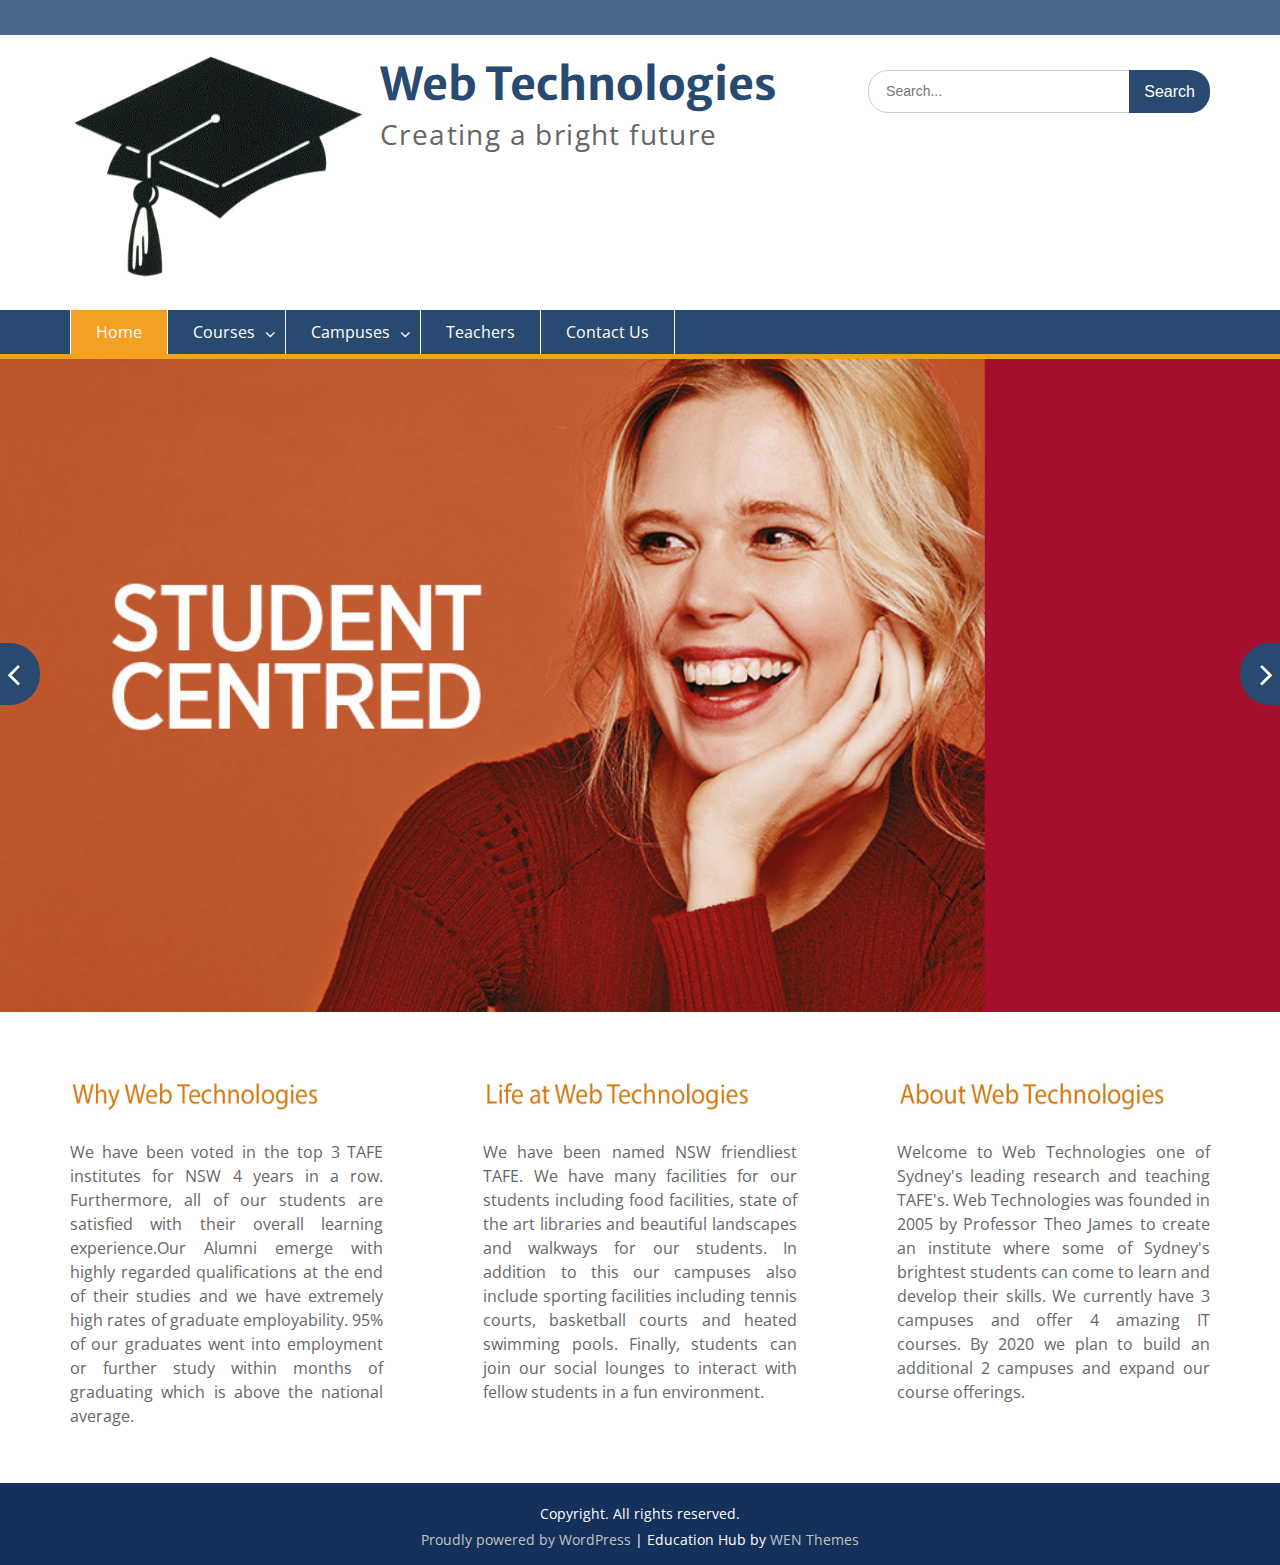
<file: index.html>
<!DOCTYPE html>
<html lang="en-US">

<head>
	<meta charset="UTF-8">
	<!-- <meta name="robots" content="max-image-preview:large"> -->
	<!-- <meta name="generator" content="WordPress 5.7.2"> -->
	<meta name="viewport" content="width=device-width, initial-scale=1">

	<title>Web Technologies &#8211; Creating a bright future</title>

	<link rel="dns-prefetch" href="https://fonts.googleapis.com">
	<link rel="stylesheet" id="wp-block-library-css" href="wp-includes/css/dist/block-library/style.min.css?ver=5.7.2"
		type="text/css" media="all">
	<link rel="stylesheet" id="wp-block-library-theme-css"
		href="wp-includes/css/dist/block-library/theme.min.css?ver=5.7.2" type="text/css" media="all">
	<link rel="stylesheet" id="siteorigin-panels-front-css"
		href="wp-content/plugins/siteorigin-panels/css/front-flex.min.css?ver=2.12.2" type="text/css" media="all">
	<link rel="stylesheet" id="sow-image-default-d6014b76747a-css"
		href="wp-content/uploads/siteorigin-widgets/sow-image-default-d6014b76747a.css?ver=5.7.2" type="text/css"
		media="all">
	<link rel="stylesheet" id="fontawsome-css"
		href="https://maxcdn.bootstrapcdn.com/font-awesome/4.6.3/css/font-awesome.min.css?ver=1.0.5" type="text/css"
		media="all">
	<link rel="stylesheet" id="fontawesome-css"
		href="wp-content/themes/education-hub/third-party/font-awesome/css/font-awesome.min.css?ver=4.7.0"
		type="text/css" media="all">
	<link rel="stylesheet" id="education-hub-google-fonts-css"
		href="https://fonts.googleapis.com/css?family=Open+Sans%3A600%2C400%2C400italic%2C300%2C100%2C700%7CMerriweather+Sans%3A400%2C700&#038;ver=5.7.2"
		type="text/css" media="all">
	<link rel="stylesheet" id="education-hub-style-css" href="wp-content/themes/education-hub/style.css?ver=2.3"
		type="text/css" media="all">
	<link rel="stylesheet" id="education-hub-block-style-css"
		href="wp-content/themes/education-hub/css/blocks.css?ver=20201208" type="text/css" media="all">
	<link rel="stylesheet" id="tablepress-default-css" href="wp-content/plugins/tablepress/css/default.min.css?ver=1.13"
		type="text/css" media="all">
	<link rel="stylesheet" href="https://cdnjs.cloudflare.com/ajax/libs/font-awesome/4.7.0/css/font-awesome.min.css">
	<link rel="stylesheet" href="wp-includes/css/home.css">

	<script src="wp-includes/js/jquery/jquery.min.js?ver=3.5.1" id="jquery-core-js"></script>
	<script src="wp-includes/js/jquery/jquery-migrate.min.js?ver=3.3.2" id="jquery-migrate-js"></script>
</head>

<body
	class="home page-template-default page page-id-57 wp-custom-logo wp-embed-responsive siteorigin-panels siteorigin-panels-before-js siteorigin-panels-home site-layout-fluid global-layout-no-sidebar">

	<div id="page" class="container hfeed site">
		<a class="skip-link screen-reader-text" href="#content">Skip to content</a>
		<div id="tophead">
			<div class="container">
				<div id="quick-contact"></div>
			</div> <!-- .container -->
		</div> <!--  #tophead -->

		<header id="masthead" class="site-header">
			<div class="container">
				<div class="site-branding">
					<a href="index.html" class="custom-logo-link" rel="home" aria-current="page"><img width="396"
							height="304" src="wp-content/uploads/2016/08/grad_hat.gif" class="custom-logo"
							alt="Web Technologies"></a>
					<div id="site-identity">
						<p class="site-title"><a href="index.html" rel="home">Web Technologies</a></p>
						<p class="site-description">Creating a bright future</p>
					</div> <!-- #site-identity -->
				</div> <!-- .site-branding -->
				<div class="search-section">
					<form role="search" method="get" class="search-form">
						<label>
							<span class="screen-reader-text">Search for:</span>
							<input type="search" class="search-field" placeholder="Search..." value="" name="s"
								title="Search for:">
						</label>
						<input type="submit" class="search-submit" value="Search">
					</form>
				</div>
			</div> <!-- .container -->
		</header> <!-- #masthead -->

		<div id="main-nav" class="clear-fix">
			<div class="container">
				<nav id="site-navigation" class="main-navigation">
					<button class="menu-toggle" aria-controls="primary-menu" aria-expanded="false">
						<i class="fa fa-bars"></i>
						<i class="fa fa-close"></i>
						Menu
					</button>
					<div class="wrap-menu-content">
						<div class="menu-primary-menu-container">
							<ul id="primary-menu" class="menu">
								<li id="menu-item-84"
									class="menu-item menu-item-type-post_type menu-item-object-page menu-item-home current-menu-item page_item page-item-57 current_page_item menu-item-84">
									<a href="index.html" aria-current="page">Home</a>
								</li>
								<li id="menu-item-453"
									class="menu-item menu-item-type-post_type menu-item-object-page menu-item-has-children menu-item-453">
									<a href="courses.html">Courses</a>
									<ul class="sub-menu">
										<li id="menu-item-366"
											class="menu-item menu-item-type-post_type menu-item-object-page menu-item-366">
											<a href="certificate2.html">Certificate II</a>
										</li>
										<li id="menu-item-365"
											class="menu-item menu-item-type-post_type menu-item-object-page menu-item-365">
											<a href="certificate3.html">Certificate III</a>
										</li>
										<li id="menu-item-364"
											class="menu-item menu-item-type-post_type menu-item-object-page menu-item-364">
											<a href="certificate4.html">Certificate IV</a>
										</li>
										<li id="menu-item-363"
											class="menu-item menu-item-type-post_type menu-item-object-page menu-item-363">
											<a href="diploma.html">Diploma</a>
										</li>
									</ul>
								</li>
								<li id="menu-item-104"
									class="menu-item menu-item-type-post_type menu-item-object-page menu-item-has-children menu-item-104">
									<a href="campuses.html">Campuses</a>
									<ul class="sub-menu">
										<li id="menu-item-301"
											class="menu-item menu-item-type-post_type menu-item-object-page menu-item-301">
											<a href="campus_meadowbank.html">Meadowbank</a>
										</li>
										<li id="menu-item-293"
											class="menu-item menu-item-type-post_type menu-item-object-page menu-item-293">
											<a href="campus_ryde.html">Ryde</a>
										</li>
										<li id="menu-item-292"
											class="menu-item menu-item-type-post_type menu-item-object-page menu-item-292">
											<a href="campus_hornsby.html">Hornsby</a>
										</li>
									</ul>
								</li>
								<li id="menu-item-429"
									class="menu-item menu-item-type-post_type menu-item-object-page menu-item-429">
									<a href="teachers.html">Teachers</a>
								</li>
								<li id="menu-item-50"
									class="menu-item menu-item-type-post_type menu-item-object-page menu-item-50">
									<a href="contact_us.html">Contact Us</a>
								</li>
							</ul> <!-- primary-menu-->
						</div> <!-- menu-container-->
					</div> <!-- .menu-content -->
				</nav> <!-- #site-navigation -->
			</div> <!-- .container -->
		</div> <!-- #main-nav -->

		<div id="featured-slider">
			<div class="container">
				<div class="cycle-slideshow" id="main-slider" data-cycle-fx="scrollHorz" data-cycle-speed="1000"
					data-cycle-pause-on-hover="true" data-cycle-loader="true" data-cycle-log="false"
					data-cycle-swipe="true" data-cycle-auto-height="container" data-cycle-timeout="3000"
					data-cycle-slides="article">

					<div class="cycle-prev"></div>
					<div class="cycle-next"></div>

					<article class="first" data-cycle-title="Carousel Page 2" data-cycle-url="/carousel-page-2/"
						data-cycle-excerpt="" data-cycle-target="_self" aria-label="article">
						<a><img src="wp-content/uploads/2016/08/student.jpeg" alt="Carousel Page 2"></a>
					</article>

					<article class="" data-cycle-title="Carousel Page 4" data-cycle-url="/carousel-page-4/"
						data-cycle-excerpt="" data-cycle-target="_self" aria-label="article">
						<a><img src="wp-content/uploads/2016/09/university6.jpg" alt="Carousel Page 4"></a>
					</article>

					<article class="" data-cycle-title="Carousel Page 3" data-cycle-url="/carousel-page-3/"
						data-cycle-excerpt="" data-cycle-target="_self" aria-label="article">
						<a> <img src="wp-content/uploads/2016/08/university3.jpg" alt="Carousel Page 3"></a>
					</article>
				</div> <!-- #main-slider -->
			</div> <!-- .container -->
		</div> <!-- #featured-slider -->

		<div id="content" class="site-content">
			<div class="container">
				<div class="inner-wrapper">
					<div id="primary" class="content-area">
						<main id="main" class="site-main">
							<article id="post-57" class="post-57 page type-page status-publish hentry"
								aria-label="article">
								<div class="entry-content">
									<div id="pl-57" class="panel-layout">
										<div id="pg-57-0" class="panel-grid panel-no-style mast-gap">
											<div id="pgc-57-0-0" class="panel-grid-cell">
												<div id="panel-57-0-0-0"
													class="so-panel widget widget_sow-image panel-first-child"
													data-index="0">
													<div
														class="so-widget-sow-image so-widget-sow-image-default-d6014b76747a">
														<div class="sow-image-container">
															<img class="so-widget-image"
																sizes="(max-width: 800px) 100vw, 800px"
																alt="Picture of why web technologies title"
																src="wp-content/uploads/2016/08/featured_header_why.jpg"
																width="800" height="110" srcset="wp-content/uploads/2016/08/featured_header_why.jpg 800w, 
																wp-content/uploads/2016/08/featured_header_why-300x41.jpg 300w, 
																wp-content/uploads/2016/08/featured_header_why-768x106.jpg 768w, 
																wp-content/uploads/2016/08/featured_header_why-360x50.jpg 360w">
														</div>
													</div>
												</div>
												<div id="panel-57-0-0-1"
													class="so-panel widget widget_text panel-last-child" data-index="1">
													<div class="textwidget">We have been voted in the top 3 TAFE
														institutes for NSW 4 years in a row. Furthermore, all of our
														students are satisfied with their overall learning
														experience.Our Alumni emerge with highly regarded qualifications
														at the end of their studies and we have extremely high rates of
														graduate employability. 95% of our graduates went into
														employment or further study within months of graduating which is
														above the national average.
													</div>
												</div>
											</div>

											<div id="pgc-57-0-1" class="panel-grid-cell">
												<div id="panel-57-0-1-0"
													class="so-panel widget widget_sow-image panel-first-child"
													data-index="2">
													<div
														class="so-widget-sow-image so-widget-sow-image-default-d6014b76747a">
														<div class="sow-image-container">
															<img class="so-widget-image"
																sizes="(max-width: 800px) 100vw, 800px"
																alt="Picture of life at web technologies title"
																src="wp-content/uploads/2016/08/featured_header_life.jpg"
																width="800" height="110" srcset="wp-content/uploads/2016/08/featured_header_life.jpg 800w, 
																wp-content/uploads/2016/08/featured_header_life-300x41.jpg 300w, 
																wp-content/uploads/2016/08/featured_header_life-768x106.jpg 768w, 
																wp-content/uploads/2016/08/featured_header_life-360x50.jpg 360w">
														</div>
													</div>
												</div>
												<div id="panel-57-0-1-1"
													class="so-panel widget widget_text panel-last-child" data-index="3">
													<div class="textwidget">We have been named NSW friendliest TAFE.
														We have many facilities for our students including food
														facilities, state of the art libraries and beautiful landscapes
														and walkways for our students. In addition to this our campuses
														also include sporting facilities including tennis courts,
														basketball courts and heated swimming pools. Finally, students
														can join our social lounges to interact with fellow students in
														a fun environment.
													</div>
												</div>
											</div>

											<div id="pgc-57-0-2" class="panel-grid-cell">
												<div id="panel-57-0-2-0"
													class="so-panel widget widget_sow-image panel-first-child"
													data-index="4">
													<div
														class="so-widget-sow-image so-widget-sow-image-default-d6014b76747a">
														<div class="sow-image-container">
															<img class="so-widget-image"
																sizes="(max-width: 800px) 100vw, 800px"
																alt="Picture of about web technologies title"
																src="wp-content/uploads/2016/08/featured_header_about.jpg"
																width="800" height="110" srcset="wp-content/uploads/2016/08/featured_header_about.jpg 800w, 
																	wp-content/uploads/2016/08/featured_header_about-300x41.jpg 300w, 
																	wp-content/uploads/2016/08/featured_header_about-768x106.jpg 768w, 
																	wp-content/uploads/2016/08/featured_header_about-360x50.jpg 360w">
														</div>
													</div>
												</div>
												<div id="panel-57-0-2-1"
													class="so-panel widget widget_text panel-last-child" data-index="5">
													<div class="textwidget">Welcome to Web Technologies one of
														Sydney's leading research and teaching TAFE's. Web Technologies
														was founded in 2005 by Professor Theo James to create an
														institute where some of Sydney's brightest students can come to
														learn and develop their skills. We currently have 3 campuses and
														offer 4 amazing IT courses. By 2020 we plan to build an
														additional 2 campuses and expand our course offerings.
													</div>
												</div>
											</div>
										</div>
									</div>
								</div> <!-- .entry-content -->
							</article> <!-- #post-## -->
						</main> <!-- #main -->
					</div> <!-- #primary -->
				</div> <!-- .inner-wrapper -->
			</div> <!-- .container -->
		</div> <!-- #content -->

		<footer id="colophon" class="site-footer">
			<div class="container">
				<div class="copyright">
					Copyright. All rights reserved.
				</div> <!-- .copyright -->
				<div class="site-info">
					<a href="https://wordpress.org/">Proudly powered by WordPress</a>
					<span class="sep"> | </span>
					Education Hub by <a href="https://wenthemes.com/" rel="designer" target="_blank">WEN Themes</a>
				</div> <!-- .site-info -->
			</div> <!-- .container -->
		</footer> <!-- #colophon -->
	</div> <!-- #page -->

	<a href="#page" class="scrollup" id="btn-scrollup"><i class="fa fa-chevron-up"></i></a>

	<script src="wp-content/themes/education-hub/js/skip-link-focus-fix.min.js?ver=20130115"
		id="education-hub-skip-link-focus-fix-js"></script>
	<script src="wp-content/themes/education-hub/third-party/cycle2/js/jquery.cycle2.min.js?ver=2.1.6"
		id="cycle2-js"></script>
	<script src="wp-content/themes/education-hub/js/custom.min.js?ver=1.0" id="education-hub-custom-js"></script>
	<script id="education-hub-navigation-js-extra">
		var EducationHubScreenReaderText = {
			"expand": "<span class=\"screen-reader-text\">expand child menu<\/span>",
			"collapse": "<span class=\"screen-reader-text\">collapse child menu<\/span>"
		};
	</script>
	<script src="wp-content/themes/education-hub/js/navigation.min.js?ver=20120206"
		id="education-hub-navigation-js"></script>
	<script src="wp-includes/js/wp-embed.min.js?ver=5.7.2" id="wp-embed-js"></script>
	<script>document.body.className = document.body.className.replace("siteorigin-panels-before-js", "");</script>
</body>

</html>
</file>
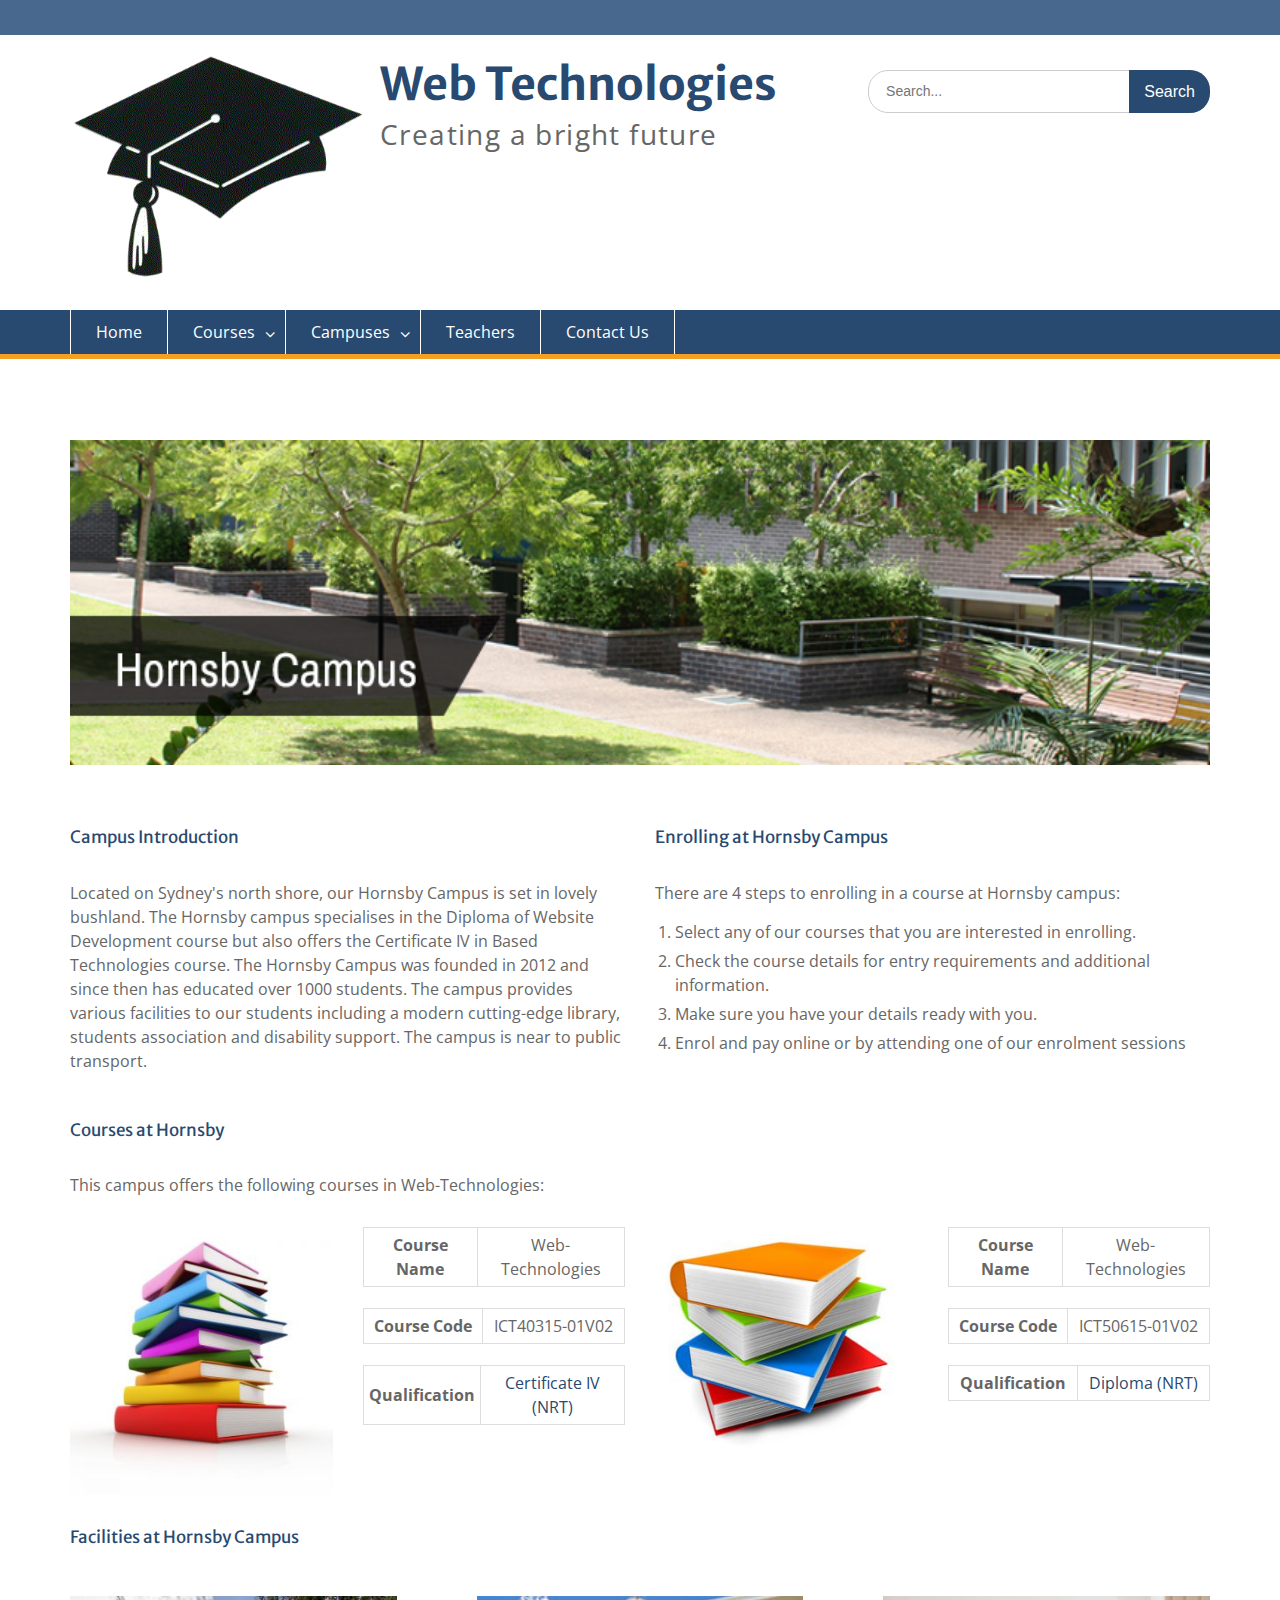
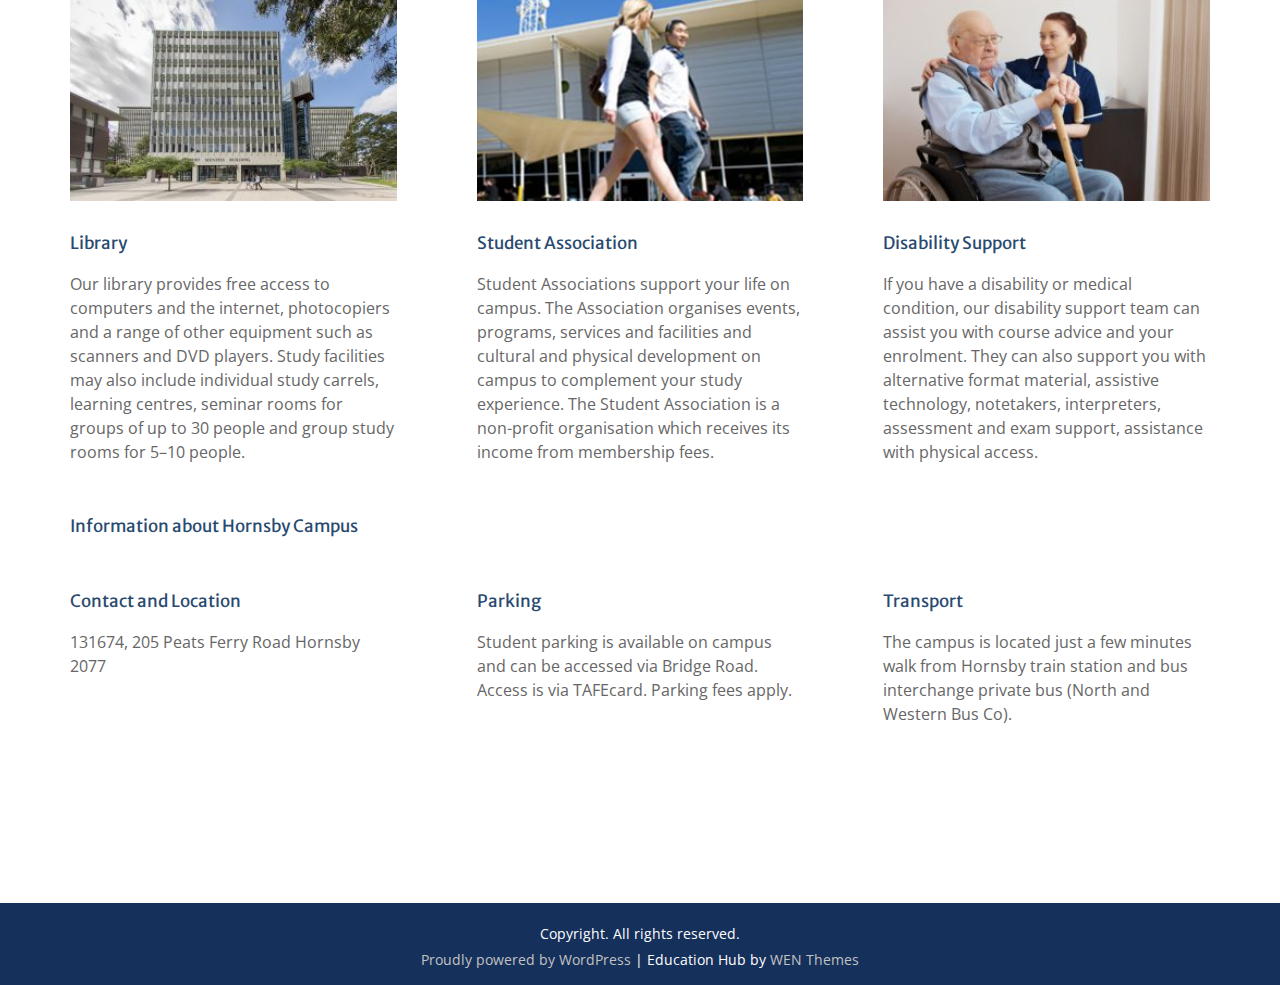
<file: campus_hornsby.html>
<!DOCTYPE html>
<html lang="en-US">

<head>
	<meta charset="UTF-8">
	<!-- <meta name="robots" content="max-image-preview:large"> -->
	<!-- <meta name="generator" content="WordPress 5.7.2"> -->
	<meta name="viewport" content="width=device-width, initial-scale=1">

	<title>Campus &#8211; Hornsby &#8211; Web Technologies</title>

	<link rel="dns-prefetch" href="https://fonts.googleapis.com">
	<link rel="stylesheet" id="wp-block-library-css" href="wp-includes/css/dist/block-library/style.min.css?ver=5.7.2"
		type="text/css" media="all">
	<link rel="stylesheet" id="wp-block-library-theme-css"
		href="wp-includes/css/dist/block-library/theme.min.css?ver=5.7.2" type="text/css" media="all">
	<link rel="stylesheet" id="siteorigin-panels-front-css"
		href="wp-content/plugins/siteorigin-panels/css/front-flex.min.css?ver=2.12.2" type="text/css" media="all">
	<link rel="stylesheet" id="sow-image-default-d6014b76747a-css"
		href="wp-content/uploads/siteorigin-widgets/sow-image-default-d6014b76747a.css?ver=5.7.2" type="text/css"
		media="all">
	<link rel="stylesheet" id="fontawsome-css"
		href="https://maxcdn.bootstrapcdn.com/font-awesome/4.6.3/css/font-awesome.min.css?ver=1.0.5" type="text/css"
		media="all">
	<link rel="stylesheet" id="fontawesome-css"
		href="wp-content/themes/education-hub/third-party/font-awesome/css/font-awesome.min.css?ver=4.7.0"
		type="text/css" media="all">
	<link rel="stylesheet" id="education-hub-google-fonts-css"
		href="https://fonts.googleapis.com/css?family=Open+Sans%3A600%2C400%2C400italic%2C300%2C100%2C700%7CMerriweather+Sans%3A400%2C700&#038;ver=5.7.2"
		type="text/css" media="all">
	<link rel="stylesheet" id="education-hub-style-css" href="wp-content/themes/education-hub/style.css?ver=2.3"
		type="text/css" media="all">
	<link rel="stylesheet" id="education-hub-block-style-css"
		href="wp-content/themes/education-hub/css/blocks.css?ver=20201208" type="text/css" media="all">
	<link rel="stylesheet" id="tablepress-default-css" href="wp-content/plugins/tablepress/css/default.min.css?ver=1.13"
		type="text/css" media="all">
	<link rel="stylesheet" href="https://cdnjs.cloudflare.com/ajax/libs/font-awesome/4.7.0/css/font-awesome.min.css">
	<link rel="stylesheet" href="wp-includes/css/hornsby.css">

	<script src="wp-includes/js/jquery/jquery.min.js?ver=3.5.1" id="jquery-core-js"></script>
	<script src="wp-includes/js/jquery/jquery-migrate.min.js?ver=3.3.2" id="jquery-migrate-js"></script>
</head>

<body
	class="page-template-default page page-id-274 wp-custom-logo wp-embed-responsive siteorigin-panels siteorigin-panels-before-js site-layout-fluid global-layout-no-sidebar">

	<div id="page" class="container hfeed site">
		<a class="skip-link screen-reader-text" href="#content">Skip to content</a>
		<div id="tophead">
			<div class="container">
				<div id="quick-contact"></div>
			</div> <!-- .container -->
		</div> <!--  #tophead -->

		<header id="masthead" class="site-header">
			<div class="container">
				<div class="site-branding">
					<a href="index.html" class="custom-logo-link" rel="home" aria-current="page"><img width="396"
							height="304" src="wp-content/uploads/2016/08/grad_hat.gif" class="custom-logo"
							alt="Web Technologies"></a>
					<div id="site-identity">
						<p class="site-title"><a href="index.html" rel="home">Web Technologies</a></p>
						<p class="site-description">Creating a bright future</p>
					</div> <!-- #site-identity -->
				</div> <!-- .site-branding -->
				<div class="search-section">
					<form role="search" method="get" class="search-form">
						<label>
							<span class="screen-reader-text">Search for:</span>
							<input type="search" class="search-field" placeholder="Search..." value="" name="s"
								title="Search for:">
						</label>
						<input type="submit" class="search-submit" value="Search">
					</form>
				</div>
			</div> <!-- .container -->
		</header> <!-- #masthead -->

		<div id="main-nav" class="clear-fix">
			<div class="container">
				<nav id="site-navigation" class="main-navigation">
					<button class="menu-toggle" aria-controls="primary-menu" aria-expanded="false">
						<i class="fa fa-bars"></i>
						<i class="fa fa-close"></i>
						Menu
					</button>
					<div class="wrap-menu-content">
						<div class="menu-primary-menu-container">
							<ul id="primary-menu" class="menu">
								<li id="menu-item-84"
									class="menu-item menu-item-type-post_type menu-item-object-page menu-item-home menu-item-84">
									<a href="index.html">Home</a>
								</li>
								<li id="menu-item-453"
									class="menu-item menu-item-type-post_type menu-item-object-page menu-item-has-children menu-item-453">
									<a href="courses.html">Courses</a>
									<ul class="sub-menu">
										<li id="menu-item-366"
											class="menu-item menu-item-type-post_type menu-item-object-page menu-item-366">
											<a href="certificate2.html">Certificate II</a>
										</li>
										<li id="menu-item-365"
											class="menu-item menu-item-type-post_type menu-item-object-page menu-item-365">
											<a href="certificate3.html">Certificate III</a>
										</li>
										<li id="menu-item-364"
											class="menu-item menu-item-type-post_type menu-item-object-page menu-item-364">
											<a href="certificate4.html">Certificate IV</a>
										</li>
										<li id="menu-item-363"
											class="menu-item menu-item-type-post_type menu-item-object-page menu-item-363">
											<a href="diploma.html">Diploma</a>
										</li>
									</ul>
								</li>
								<li id="menu-item-104"
									class="menu-item menu-item-type-post_type menu-item-object-page current-menu-ancestor current-menu-parent current_page_parent current_page_ancestor menu-item-has-children menu-item-104">
									<a href="campuses.html">Campuses</a>
									<ul class="sub-menu">
										<li id="menu-item-301"
											class="menu-item menu-item-type-post_type menu-item-object-page menu-item-301">
											<a href="campus_meadowbank.html">Meadowbank</a>
										</li>
										<li id="menu-item-293"
											class="menu-item menu-item-type-post_type menu-item-object-page menu-item-293">
											<a href="campus_ryde.html">Ryde</a>
										</li>
										<li id="menu-item-292"
											class="menu-item menu-item-type-post_type menu-item-object-page current-menu-item page_item page-item-274 current_page_item menu-item-292">
											<a href="campus_hornsby.html" aria-current="page">Hornsby</a>
										</li>
									</ul>
								</li>
								<li id="menu-item-429"
									class="menu-item menu-item-type-post_type menu-item-object-page menu-item-429">
									<a href="teachers.html">Teachers</a>
								</li>
								<li id="menu-item-50"
									class="menu-item menu-item-type-post_type menu-item-object-page menu-item-50">
									<a href="contact_us.html">Contact Us</a>
								</li>
							</ul> <!-- primary-menu-->
						</div> <!-- menu-container-->
					</div> <!-- .menu-content -->
				</nav> <!-- #site-navigation -->
			</div> <!-- .container -->
		</div> <!-- #main-nav -->

		<div id="content" class="site-content">
			<div class="container">
				<div class="inner-wrapper">
					<div id="primary" class="content-area">
						<main id="main" class="site-main">
							<article id="post-274" class="post-274 page type-page status-publish hentry">
								<div class="entry-content">
									<div id="pl-274" class="panel-layout">
										<div id="pg-274-0" class="panel-grid panel-no-style">
											<div id="pgc-274-0-0" class="panel-grid-cell">
												<div id="panel-274-0-0-0"
													class="so-panel widget widget_sow-image panel-first-child panel-last-child campus-image"
													data-index="0">
													<div
														class="so-widget-sow-image so-widget-sow-image-default-4b231843ec72">
														<div class="sow-image-container">
															<img sizes="(max-width: 765px) 100vw, 765px"
																class="so-widget-image"
																src="wp-content/uploads/2016/08/hornsby_campus.jpg"
																width="765" height="218" alt="Picture of Hornsby Campus"
																srcset="wp-content/uploads/2016/08/hornsby_campus.jpg 765w, 
																		wp-content/uploads/2016/08/hornsby_campus-300x85.jpg 300w, 
																		wp-content/uploads/2016/08/hornsby_campus-360x103.jpg 360w">
														</div>
													</div>
												</div>
											</div>
										</div>
										<div id="pg-274-1" class="panel-grid panel-no-style">
											<div id="pgc-274-1-0" class="panel-grid-cell">
												<div id="panel-274-1-0-0"
													class="so-panel widget widget_sow-editor panel-first-child panel-last-child"
													data-index="1">
													<div
														class="text_justify panel-widget-style panel-widget-style-for-274-1-0-0">
														<div class="so-widget-sow-editor so-widget-sow-editor-base">
															<h3 class="widget-title bottom-spacer">Campus Introduction
															</h3>
															<div class="siteorigin-widget-tinymce textwidget">
																<p>Located on Sydney's north shore, our Hornsby Campus
																	is set in lovely bushland. The Hornsby campus
																	specialises in the Diploma of Website Development
																	course but also offers the Certificate IV in Based
																	Technologies course. The Hornsby Campus was founded
																	in 2012 and since then has educated over 1000
																	students. The campus provides various facilities to
																	our students including a modern cutting-edge
																	library, students association and disability
																	support. The campus is near to public transport.
																</p>
															</div>
														</div>
													</div>
												</div>
											</div>
											<div id="pgc-274-1-1" class="panel-grid-cell">
												<div id="panel-274-1-1-0"
													class="so-panel widget widget_sow-editor panel-first-child panel-last-child"
													data-index="2">
													<div class="panel-widget-style panel-widget-style-for-274-1-1-0">
														<div class="so-widget-sow-editor so-widget-sow-editor-base">
															<h3 class="widget-title bottom-spacer">Enrolling at Hornsby
																Campus</h3>
															<div class="siteorigin-widget-tinymce textwidget">
																<p>There are 4 steps to enrolling in a course at Hornsby
																	campus:</p>
																<ol>
																	<li>Select any of our courses that you are
																		interested in enrolling.</li>
																	<li>Check the course details for entry requirements
																		and additional information.</li>
																	<li>Make sure you have your details ready with you.
																	</li>
																	<li>Enrol and pay online or by attending one of our
																		enrolment sessions</li>
																</ol>
															</div>
														</div>
													</div>
												</div>
											</div>
										</div>
										<div id="pg-274-2" class="panel-grid panel-no-style">
											<div id="pgc-274-2-0" class="panel-grid-cell">
												<div id="panel-274-2-0-0"
													class="so-panel widget widget_text panel-first-child panel-last-child"
													data-index="3">
													<h3 class="widget-title bottom-spacer">Courses at Hornsby</h3>
													<div class="textwidget campus-text">This campus offers the following
														courses in Web-Technologies:</div>
												</div>
											</div>
										</div>
										<div id="pg-274-3" class="panel-grid panel-no-style">
											<div id="pgc-274-3-0" class="panel-grid-cell">
												<div id="panel-274-3-0-0"
													class="so-panel widget widget_sow-image panel-first-child panel-last-child"
													data-index="4">
													<div
														class="so-widget-sow-image so-widget-sow-image-default-d6014b76747a">
														<div class="sow-image-container">
															<img sizes="(max-width: 294px) 100vw, 294px"
																class="so-widget-image"
																src="wp-content/uploads/2016/08/course1-294x300.jpg"
																width="294" height="300" alt="Picture of books" srcset="wp-content/uploads/2016/08/course1-294x300.jpg 294w, 
																		wp-content/uploads/2016/08/course1-265x270.jpg 265w, 
																		wp-content/uploads/2016/08/course1.jpg 343w">
														</div>

													</div>
												</div>
											</div>
											<div id="pgc-274-3-1" class="panel-grid-cell">
												<div id="panel-274-3-1-0"
													class="so-panel widget widget_sow-editor panel-first-child panel-last-child"
													data-index="5">
													<div class="so-widget-sow-editor so-widget-sow-editor-base">
														<div class="siteorigin-widget-tinymce textwidget">
															<table class="course-brief-table">
																<tbody>
																	<tr>
																		<th class="item-cell" scope="row">Course Name
																		</th>
																		<td class="item-cell">Web-Technologies</td>
																	</tr>
																</tbody>
															</table>
															<table class="course-brief-table">
																<tbody>
																	<tr>
																		<th class="item-cell" scope="row">Course Code
																		</th>
																		<td class="item-cell"> ICT40315-01V02</td>
																	</tr>
																</tbody>
															</table>
															<table class="course-brief-table">
																<tbody>
																	<tr>
																		<th class="item-cell">Qualification</th>
																		<td class="item-cell"><a
																				href="certificate4.html">Certificate IV
																				(NRT)</a></td>
																	</tr>
																</tbody>
															</table>
														</div>
													</div>
												</div>
											</div>
											<div id="pgc-274-3-2" class="panel-grid-cell">
												<div id="panel-274-3-2-0"
													class="so-panel widget widget_sow-image panel-first-child panel-last-child"
													data-index="6">
													<div
														class="so-widget-sow-image so-widget-sow-image-default-d6014b76747a">
														<div class="sow-image-container">
															<img sizes="(max-width: 300px) 100vw, 300px"
																class="so-widget-image"
																src="wp-content/uploads/2016/08/course2-300x262.jpg"
																width="300" height="262" alt="Picture of books" srcset="wp-content/uploads/2016/08/course2-300x262.jpg 300w, 
																		wp-content/uploads/2016/08/course2-309x270.jpg 309w, 
																		wp-content/uploads/2016/08/course2.jpg 343w">
														</div>
													</div>
												</div>
											</div>
											<div id="pgc-274-3-3" class="panel-grid-cell">
												<div id="panel-274-3-3-0"
													class="so-panel widget widget_sow-editor panel-first-child panel-last-child"
													data-index="7">
													<div class="so-widget-sow-editor so-widget-sow-editor-base">
														<div class="siteorigin-widget-tinymce textwidget">
															<table class="course-brief-table">
																<tbody>
																	<tr>
																		<th class="item-cell" scope="row">Course Name
																		</th>
																		<td class="item-cell">Web-Technologies</td>
																	</tr>
																</tbody>
															</table>
															<table class="course-brief-table">
																<tbody>
																	<tr>
																		<th class="item-cell" scope="row">Course Code
																		</th>
																		<td class="item-cell">ICT50615-01V02</td>
																	</tr>
																</tbody>
															</table>
															<table class="course-brief-table">
																<tbody>
																	<tr>
																		<th class="item-cell">Qualification</th>
																		<td class="item-cell"><a
																				href="diploma.html">Diploma (NRT)</a>
																		</td>
																	</tr>
																</tbody>
															</table>
														</div>
													</div>
												</div>
											</div>
										</div>
										<div id="pg-274-4" class="panel-grid panel-no-style">
											<div id="pgc-274-4-0" class="panel-grid-cell">
												<div id="panel-274-4-0-0"
													class="so-panel widget widget_text panel-first-child panel-last-child"
													data-index="8">
													<h3 class="widget-title">Facilities at Hornsby Campus</h3>
													<div class="textwidget"></div>
												</div>
											</div>
										</div>
										<div id="pg-274-5" class="panel-grid panel-no-style">
											<div id="pgc-274-5-0" class="panel-grid-cell">
												<div id="panel-274-5-0-0"
													class="so-panel widget widget_sow-image panel-first-child"
													data-index="9">
													<div
														class="so-widget-sow-image so-widget-sow-image-default-4b231843ec72">
														<div class="sow-image-container">
															<img sizes="(max-width: 300px) 100vw, 300px"
																class="so-widget-image"
																src="wp-content/uploads/2016/08/about_campus-300x189.jpg"
																width="300" height="189" alt="Picture of Library"
																srcset="wp-content/uploads/2016/08/about_campus-300x189.jpg 300w, 
																		wp-content/uploads/2016/08/about_campus-360x227.jpg 360w, 
																		wp-content/uploads/2016/08/about_campus.jpg 690w">
														</div>
													</div>
												</div>
												<div id="panel-274-5-0-1"
													class="so-panel widget widget_text panel-last-child"
													data-index="10">
													<h3 class="widget-title">Library</h3>
													<div class="textwidget campus-text">
														Our library provides free access to computers and the internet,
														photocopiers and a range of other equipment such as scanners and
														DVD players. Study facilities may also include individual study
														carrels, learning centres, seminar rooms for groups of up to 30
														people and group study rooms for 5–10 people.
													</div>
												</div>
											</div>
											<div id="pgc-274-5-1" class="panel-grid-cell">
												<div id="panel-274-5-1-0"
													class="so-panel widget widget_sow-image panel-first-child"
													data-index="11">
													<div
														class="so-widget-sow-image so-widget-sow-image-default-4b231843ec72">
														<div class="sow-image-container">
															<img sizes="(max-width: 300px) 100vw, 300px"
																class="so-widget-image"
																src="wp-content/uploads/2016/08/student-life-4-300x189.jpg"
																width="300" height="189"
																alt="Picture of Students for students association"
																srcset="wp-content/uploads/2016/08/student-life-4-300x189.jpg 300w, 
																		wp-content/uploads/2016/08/student-life-4-360x227.jpg 360w, 
																		wp-content/uploads/2016/08/student-life-4.jpg 690w">
														</div>
													</div>
												</div>
												<div id="panel-274-5-1-1"
													class="so-panel widget widget_text panel-last-child"
													data-index="12">
													<h3 class="widget-title">Student Association</h3>
													<div class="textwidget campus-text">
														Student Associations support your life on campus. The
														Association organises events, programs, services and
														facilities and cultural and physical development on campus to
														complement your study experience. The Student Association is a
														non-profit organisation which receives its income from
														membership fees.
													</div>
												</div>
											</div>
											<div id="pgc-274-5-2" class="panel-grid-cell">
												<div id="panel-274-5-2-0"
													class="so-panel widget widget_sow-image panel-first-child"
													data-index="13">
													<div
														class="so-widget-sow-image so-widget-sow-image-default-4b231843ec72">
														<div class="sow-image-container">
															<img sizes="(max-width: 300px) 100vw, 300px"
																class="so-widget-image"
																src="wp-content/uploads/2016/08/disability2-1-300x189.jpg"
																width="300" height="189"
																alt="Picture for disability support" srcset="wp-content/uploads/2016/08/disability2-1-300x189.jpg 300w, 
																		wp-content/uploads/2016/08/disability2-1-360x227.jpg 360w, 
																		wp-content/uploads/2016/08/disability2-1.jpg 690w">
														</div>
													</div>
												</div>
												<div id="panel-274-5-2-1"
													class="so-panel widget widget_text panel-last-child"
													data-index="14">
													<h3 class="widget-title">Disability Support</h3>
													<div class="textwidget campus-text">
														If you have a disability or medical condition, our disability
														support team can assist you with course advice and your
														enrolment. They can also support you with alternative format
														material, assistive technology, notetakers, interpreters,
														assessment and exam support, assistance with physical access.
													</div>
												</div>
											</div>
										</div>
										<div id="pl-86" class="panel-layout">

											<h3 class="widget-title information-spacing">Information about Hornsby
												Campus</h3>

											<div id="pg-86-1" class="panel-grid panel-no-style">
												<div id="pgc-86-1-0" class="panel-grid-cell">
													<div id="panel-86-1-0-1"
														class="so-panel widget widget_sow-editor panel-last-child"
														data-index="2">
														<div class="so-widget-sow-editor so-widget-sow-editor-base">
															<div class="siteorigin-widget-tinymce textwidget">
																<h3>Contact and Location</h3>
																<p>131674, 205 Peats Ferry Road Hornsby 2077 </p>
																<div class="textwidget">
																	<iframe
																		src="https://www.google.com/maps/embed?pb=!1m18!1m12!1m3!1d3319.3562230921966!2d151.09482761520582!3d-33.699730180703284!2m3!1f0!2f0!3f0!3m2!1i1024!2i768!4f13.1!3m3!1m2!1s0x6b12a7835aeca39b%3A0xdb7392c94b982dd8!2sHornsby+College!5e0!3m2!1sen!2sau!4v1472449858915"
																		style="border:0" allowfullscreen>
																	</iframe>
																</div>
															</div>
														</div>
													</div>
												</div>

												<div id="pgc-86-1-1" class="panel-grid-cell">

													<div id="panel-86-1-1-1"
														class="so-panel widget widget_sow-editor panel-last-child"
														data-index="4">
														<div class="so-widget-sow-editor so-widget-sow-editor-base">
															<div class="siteorigin-widget-tinymce textwidget">
																<h3>Parking</h3>
																<p> Student parking is available on campus and can be
																	accessed via Bridge Road. Access is via TAFEcard.
																	Parking fees apply.
																</p>
															</div>
														</div>
													</div>
												</div>

												<div id="pgc-86-1-2" class="panel-grid-cell">
													<div id="panel-86-1-2-1"
														class="so-panel widget widget_sow-editor panel-last-child"
														data-index="6">
														<div class="so-widget-sow-editor so-widget-sow-editor-base">
															<div class="siteorigin-widget-tinymce textwidget">
																<h3>Transport</h3>
																<p>The campus is located just a few minutes walk from
																	Hornsby train station and bus interchange private
																	bus (North and Western Bus Co).</p>
															</div>
														</div>
													</div>
												</div>
											</div>
										</div>
									</div>
								</div> <!-- .entry-content -->
							</article> <!-- #post-## -->
						</main> <!-- #main -->
					</div> <!-- #primary -->
				</div> <!-- .inner-wrapper -->
			</div> <!-- .container -->
		</div> <!-- #content -->

		<footer id="colophon" class="site-footer">
			<div class="container">
				<div class="copyright">
					Copyright. All rights reserved.
				</div> <!-- .copyright -->
				<div class="site-info">
					<a href="https://wordpress.org/">Proudly powered by WordPress</a>
					<span class="sep"> | </span>
					Education Hub by <a href="https://wenthemes.com/" rel="designer" target="_blank">WEN Themes</a>
				</div> <!-- .site-info -->
			</div> <!-- .container -->
		</footer> <!-- #colophon -->
	</div> <!-- #page -->

	<a href="#page" class="scrollup" id="btn-scrollup"><i class="fa fa-chevron-up"></i></a>

	<script src="wp-content/themes/education-hub/js/skip-link-focus-fix.min.js?ver=20130115"
		id="education-hub-skip-link-focus-fix-js"></script>
	<script src="wp-content/themes/education-hub/third-party/cycle2/js/jquery.cycle2.min.js?ver=2.1.6"
		id="cycle2-js"></script>
	<script src="wp-content/themes/education-hub/js/custom.min.js?ver=1.0" id="education-hub-custom-js"></script>
	<script id="education-hub-navigation-js-extra">
		var EducationHubScreenReaderText = {
			"expand": "<span class=\"screen-reader-text\">expand child menu<\/span>",
			"collapse": "<span class=\"screen-reader-text\">collapse child menu<\/span>"
		};
	</script>
	<script src="wp-content/themes/education-hub/js/navigation.min.js?ver=20120206"
		id="education-hub-navigation-js"></script>
	<script src="wp-includes/js/wp-embed.min.js?ver=5.7.2" id="wp-embed-js"></script>
	<script>document.body.className = document.body.className.replace("siteorigin-panels-before-js", "");</script>
</body>

</html>
</file>
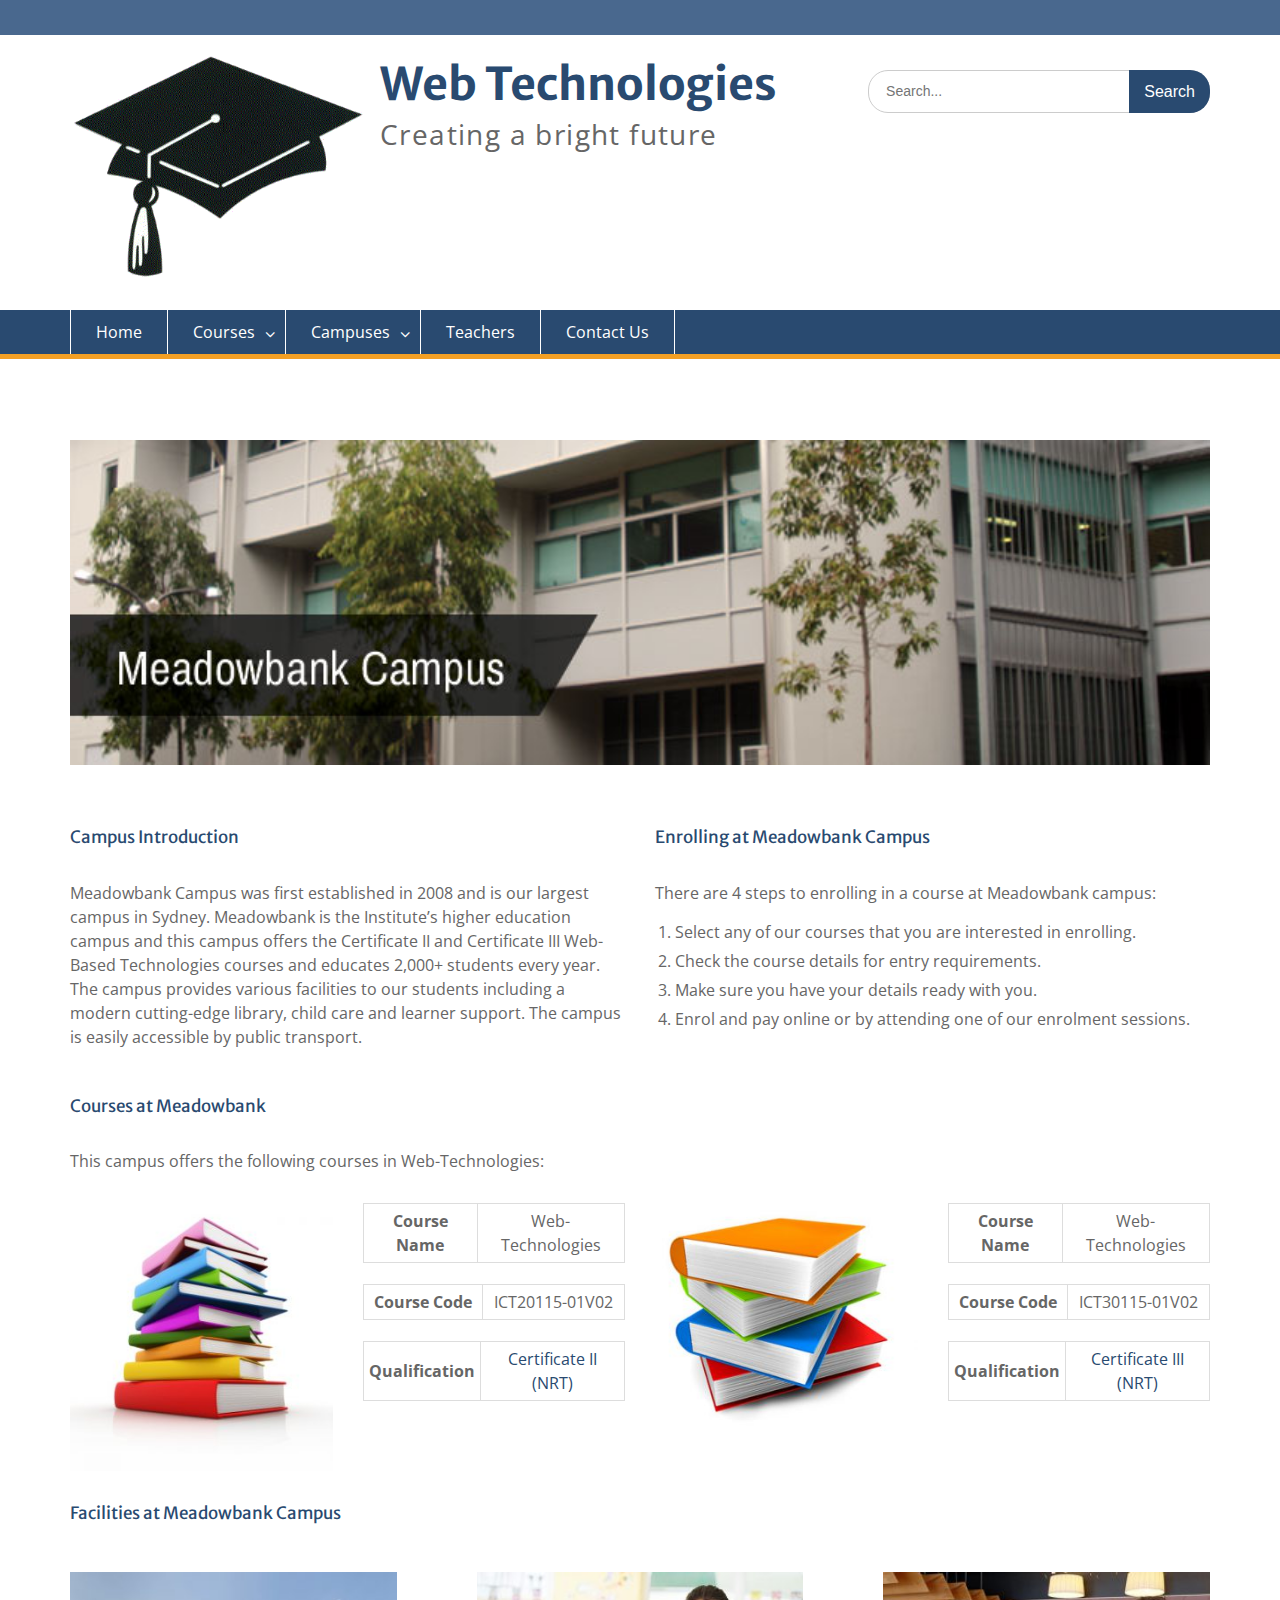
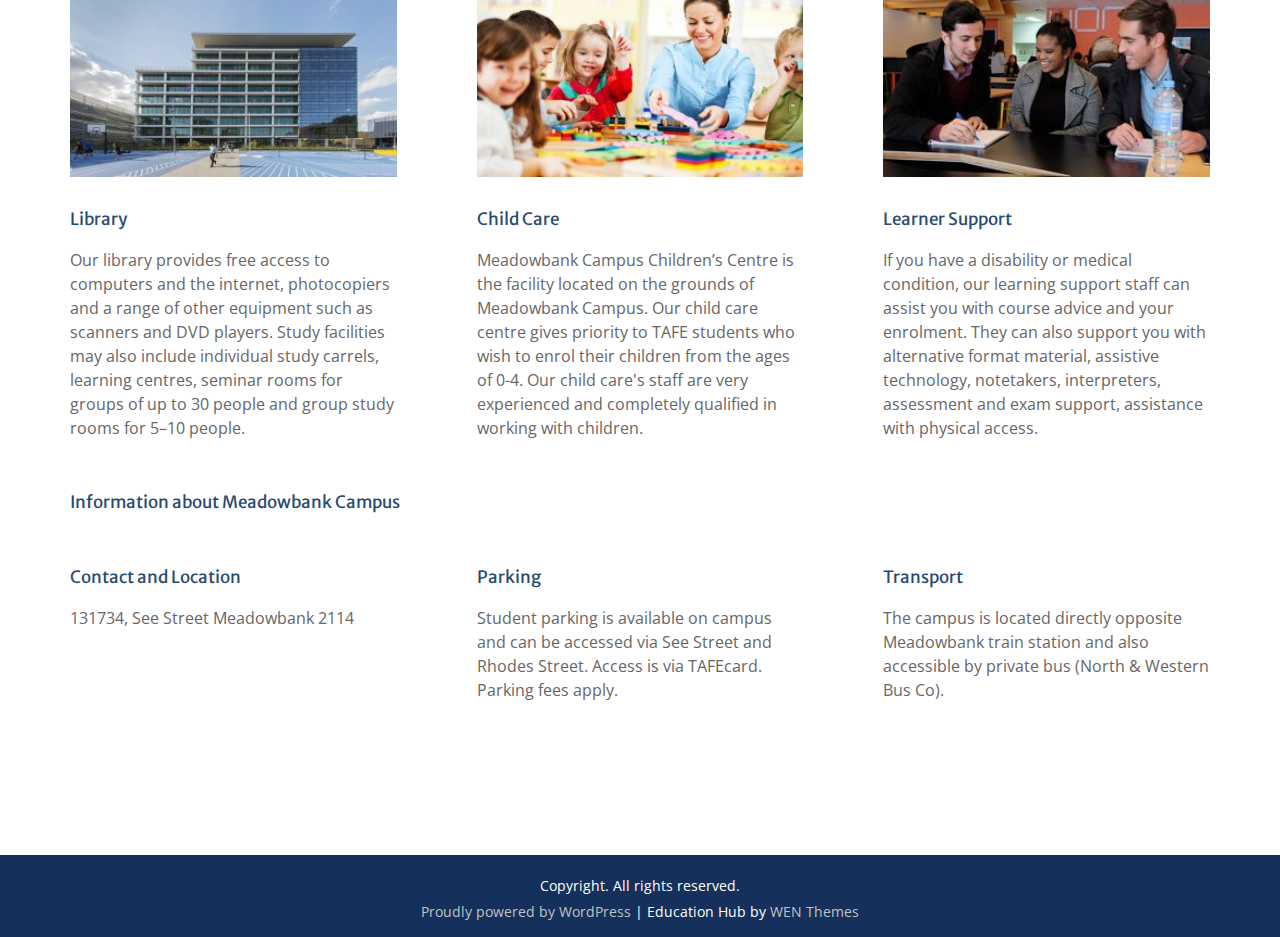
<file: campus_meadowbank.html>
<!DOCTYPE html>
<html lang="en-US">

<head>
	<meta charset="UTF-8">
	<!-- <meta name="robots" content="max-image-preview:large"> -->
	<!-- <meta name="generator" content="WordPress 5.7.2"> -->
	<meta name="viewport" content="width=device-width, initial-scale=1">

	<title>Campus &#8211; Meadowbank &#8211; Web Technologies</title>

	<link rel="dns-prefetch" href="https://fonts.googleapis.com">
	<link rel="stylesheet" id="wp-block-library-css" href="wp-includes/css/dist/block-library/style.min.css?ver=5.7.2"
		type="text/css" media="all">
	<link rel="stylesheet" id="wp-block-library-theme-css"
		href="wp-includes/css/dist/block-library/theme.min.css?ver=5.7.2" type="text/css" media="all">
	<link rel="stylesheet" id="siteorigin-panels-front-css"
		href="wp-content/plugins/siteorigin-panels/css/front-flex.min.css?ver=2.12.2" type="text/css" media="all">
	<link rel="stylesheet" id="sow-image-default-d6014b76747a-css"
		href="wp-content/uploads/siteorigin-widgets/sow-image-default-d6014b76747a.css?ver=5.7.2" type="text/css"
		media="all">
	<link rel="stylesheet" id="fontawsome-css"
		href="https://maxcdn.bootstrapcdn.com/font-awesome/4.6.3/css/font-awesome.min.css?ver=1.0.5" type="text/css"
		media="all">
	<link rel="stylesheet" id="fontawesome-css"
		href="wp-content/themes/education-hub/third-party/font-awesome/css/font-awesome.min.css?ver=4.7.0"
		type="text/css" media="all">
	<link rel="stylesheet" id="education-hub-google-fonts-css"
		href="https://fonts.googleapis.com/css?family=Open+Sans%3A600%2C400%2C400italic%2C300%2C100%2C700%7CMerriweather+Sans%3A400%2C700&#038;ver=5.7.2"
		type="text/css" media="all">
	<link rel="stylesheet" id="education-hub-style-css" href="wp-content/themes/education-hub/style.css?ver=2.3"
		type="text/css" media="all">
	<link rel="stylesheet" id="education-hub-block-style-css"
		href="wp-content/themes/education-hub/css/blocks.css?ver=20201208" type="text/css" media="all">
	<link rel="stylesheet" id="tablepress-default-css" href="wp-content/plugins/tablepress/css/default.min.css?ver=1.13"
		type="text/css" media="all">
	<link rel="stylesheet" href="https://cdnjs.cloudflare.com/ajax/libs/font-awesome/4.7.0/css/font-awesome.min.css">
	<link rel="stylesheet" href="wp-includes/css/meadowbank.css">

	<script src="wp-includes/js/jquery/jquery.min.js?ver=3.5.1" id="jquery-core-js"></script>
	<script src="wp-includes/js/jquery/jquery-migrate.min.js?ver=3.3.2" id="jquery-migrate-js"></script>
</head>

<body
	class="page-template-default page page-id-296 wp-custom-logo wp-embed-responsive siteorigin-panels siteorigin-panels-before-js site-layout-fluid global-layout-no-sidebar">

	<div id="page" class="container hfeed site">
		<a class="skip-link screen-reader-text" href="#content">Skip to content</a>
		<div id="tophead">
			<div class="container">
				<div id="quick-contact"></div>
			</div> <!-- .container -->
		</div> <!--  #tophead -->

		<header id="masthead" class="site-header">
			<div class="container">
				<div class="site-branding">
					<a href="index.html" class="custom-logo-link" rel="home" aria-current="page"><img width="396"
							height="304" src="wp-content/uploads/2016/08/grad_hat.gif" class="custom-logo"
							alt="Web Technologies"></a>
					<div id="site-identity">
						<p class="site-title"><a href="index.html" rel="home">Web Technologies</a></p>
						<p class="site-description">Creating a bright future</p>
					</div> <!-- #site-identity -->
				</div> <!-- .site-branding -->
				<div class="search-section">
					<form role="search" method="get" class="search-form">
						<label>
							<span class="screen-reader-text">Search for:</span>
							<input type="search" class="search-field" placeholder="Search..." value="" name="s"
								title="Search for:">
						</label>
						<input type="submit" class="search-submit" value="Search">
					</form>
				</div>
			</div> <!-- .container -->
		</header> <!-- #masthead -->

		<div id="main-nav" class="clear-fix">
			<div class="container">
				<nav id="site-navigation" class="main-navigation">
					<button class="menu-toggle" aria-controls="primary-menu" aria-expanded="false">
						<i class="fa fa-bars"></i>
						<i class="fa fa-close"></i>
						Menu
					</button>
					<div class="wrap-menu-content">
						<div class="menu-primary-menu-container">
							<ul id="primary-menu" class="menu">
								<li id="menu-item-84"
									class="menu-item menu-item-type-post_type menu-item-object-page menu-item-home menu-item-84">
									<a href="index.html">Home</a>
								</li>
								<li id="menu-item-453"
									class="menu-item menu-item-type-post_type menu-item-object-page menu-item-has-children menu-item-453">
									<a href="courses.html">Courses</a>
									<ul class="sub-menu">
										<li id="menu-item-366"
											class="menu-item menu-item-type-post_type menu-item-object-page menu-item-366">
											<a href="certificate2.html">Certificate II</a>
										</li>
										<li id="menu-item-365"
											class="menu-item menu-item-type-post_type menu-item-object-page menu-item-365">
											<a href="certificate3.html">Certificate III</a>
										</li>
										<li id="menu-item-364"
											class="menu-item menu-item-type-post_type menu-item-object-page menu-item-364">
											<a href="certificate4.html">Certificate IV</a>
										</li>
										<li id="menu-item-363"
											class="menu-item menu-item-type-post_type menu-item-object-page menu-item-363">
											<a href="diploma.html">Diploma</a>
										</li>
									</ul>
								</li>
								<li id="menu-item-104"
									class="menu-item menu-item-type-post_type menu-item-object-page current-menu-ancestor current-menu-parent current_page_parent current_page_ancestor menu-item-has-children menu-item-104">
									<a href="campuses.html">Campuses</a>
									<ul class="sub-menu">
										<li id="menu-item-301"
											class="menu-item menu-item-type-post_type menu-item-object-page current-menu-item page_item page-item-296 current_page_item menu-item-301">
											<a href="campus_meadowbank.html" aria-current="page">Meadowbank</a>
										</li>
										<li id="menu-item-293"
											class="menu-item menu-item-type-post_type menu-item-object-page menu-item-293">
											<a href="campus_ryde.html">Ryde</a>
										</li>
										<li id="menu-item-292"
											class="menu-item menu-item-type-post_type menu-item-object-page menu-item-292">
											<a href="campus_hornsby.html">Hornsby</a>
										</li>
									</ul>
								</li>
								<li id="menu-item-429"
									class="menu-item menu-item-type-post_type menu-item-object-page menu-item-429">
									<a href="teachers.html">Teachers</a>
								</li>
								<li id="menu-item-50"
									class="menu-item menu-item-type-post_type menu-item-object-page menu-item-50">
									<a href="contact_us.html">Contact Us</a>
								</li>
							</ul> <!-- primary-menu-->
						</div> <!-- menu-container-->
					</div> <!-- .menu-content -->
				</nav> <!-- #site-navigation -->
			</div> <!-- .container -->
		</div> <!-- #main-nav -->

		<div id="content" class="site-content">
			<div class="container">
				<div class="inner-wrapper">
					<div id="primary" class="content-area">
						<main id="main" class="site-main">
							<article id="post-296" class="post-296 page type-page status-publish hentry">
								<div class="entry-content">
									<div id="pl-296" class="panel-layout">
										<div id="pg-296-0" class="panel-grid panel-no-style">
											<div id="pgc-296-0-0" class="panel-grid-cell">
												<div id="panel-296-0-0-0"
													class="so-panel widget widget_sow-image panel-first-child panel-last-child campus-image"
													data-index="0">
													<div
														class="so-widget-sow-image so-widget-sow-image-default-4b231843ec72">
														<div class="sow-image-container">
															<img sizes="(max-width: 765px) 100vw, 765px"
																class="so-widget-image"
																src="wp-content/uploads/2016/08/meadowbank_campus.jpg"
																width="765" height="218"
																alt="Picture of Meadowbank Campus" srcset="wp-content/uploads/2016/08/meadowbank_campus.jpg 765w, 
																		wp-content/uploads/2016/08/meadowbank_campus-300x85.jpg 300w, 
																		wp-content/uploads/2016/08/meadowbank_campus-360x103.jpg 360w">
														</div>
													</div>
												</div>
											</div>
										</div>
										<div id="pg-296-1" class="panel-grid panel-no-style">
											<div id="pgc-296-1-0" class="panel-grid-cell">
												<div id="panel-296-1-0-0"
													class="so-panel widget widget_sow-editor panel-first-child panel-last-child"
													data-index="1">
													<div
														class="text_justify panel-widget-style panel-widget-style-for-296-1-0-0">
														<div class="so-widget-sow-editor so-widget-sow-editor-base">
															<h3 class="widget-title bottom-spacer">Campus Introduction
															</h3>
															<div class="siteorigin-widget-tinymce textwidget">
																<p>Meadowbank Campus was first established in 2008 and
																	is our largest campus in Sydney. Meadowbank is the
																	Institute’s higher education campus and this campus
																	offers the Certificate II and Certificate III
																	Web-Based Technologies courses and educates 2,000+
																	students every year. The campus provides various
																	facilities to our students including a modern
																	cutting-edge library, child care and learner
																	support. The campus is easily accessible by public
																	transport.
																</p>
															</div>
														</div>
													</div>
												</div>
											</div>
											<div id="pgc-296-1-1" class="panel-grid-cell">
												<div id="panel-296-1-1-0"
													class="so-panel widget widget_sow-editor panel-first-child panel-last-child"
													data-index="2">
													<div class="panel-widget-style panel-widget-style-for-296-1-1-0">
														<div class="so-widget-sow-editor so-widget-sow-editor-base">
															<h3 class="widget-title bottom-spacer">Enrolling at
																Meadowbank Campus</h3>
															<div class="siteorigin-widget-tinymce textwidget">
																<p>There are 4 steps to enrolling in a course at
																	Meadowbank campus:</p>
																<ol>
																	<li>Select any of our courses that you are
																		interested in enrolling.</li>
																	<li>Check the course details for entry requirements.
																	</li>
																	<li>Make sure you have your details ready with you.
																	</li>
																	<li>Enrol and pay online or by attending one of our
																		enrolment sessions.</li>
																</ol>
															</div>
														</div>
													</div>
												</div>
											</div>
										</div>
										<div id="pg-296-2" class="panel-grid panel-no-style">
											<div id="pgc-296-2-0" class="panel-grid-cell">
												<div id="panel-296-2-0-0"
													class="so-panel widget widget_text panel-first-child panel-last-child"
													data-index="3">
													<h3 class="widget-title bottom-spacer">Courses at Meadowbank</h3>
													<div class="textwidget campus-text">This campus offers the following
														courses in
														Web-Technologies:</div>
												</div>
											</div>
										</div>
										<div id="pg-296-3" class="panel-grid panel-no-style">
											<div id="pgc-296-3-0" class="panel-grid-cell">
												<div id="panel-296-3-0-0"
													class="so-panel widget widget_sow-image panel-first-child panel-last-child"
													data-index="4">
													<div
														class="so-widget-sow-image so-widget-sow-image-default-d6014b76747a">

														<div class="sow-image-container">
															<img sizes="(max-width: 294px) 100vw, 294px"
																class="so-widget-image"
																src="wp-content/uploads/2016/08/course1-294x300.jpg"
																width="294" height="300" alt="Picture of books" srcset="wp-content/uploads/2016/08/course1-294x300.jpg 294w, 
																		wp-content/uploads/2016/08/course1-265x270.jpg 265w, 
																		wp-content/uploads/2016/08/course1.jpg 343w">
														</div>

													</div>
												</div>
											</div>
											<div id="pgc-296-3-1" class="panel-grid-cell">
												<div id="panel-296-3-1-0"
													class="so-panel widget widget_sow-editor panel-first-child panel-last-child"
													data-index="5">
													<div class="so-widget-sow-editor so-widget-sow-editor-base">
														<div class="siteorigin-widget-tinymce textwidget">
															<table class="course-brief-table">
																<tbody>
																	<tr>
																		<th class="item-cell" scope="row">Course Name
																		</th>
																		<td class="item-cell">Web-Technologies</td>
																	</tr>
																</tbody>
															</table>
															<table class="course-brief-table">
																<tbody>
																	<tr>
																		<th class="item-cell" scope="row">Course Code
																		</th>
																		<td class="item-cell">ICT20115-01V02</td>
																	</tr>
																</tbody>
															</table>
															<table class="course-brief-table">
																<tbody>
																	<tr>
																		<th class="item-cell">Qualification</th>
																		<td class="item-cell"><a
																				href="certificate2.html">Certificate II
																				(NRT)</a></td>
																	</tr>
																</tbody>
															</table>
														</div>
													</div>
												</div>
											</div>
											<div id="pgc-296-3-2" class="panel-grid-cell">
												<div id="panel-296-3-2-0"
													class="so-panel widget widget_sow-image panel-first-child panel-last-child"
													data-index="6">
													<div
														class="so-widget-sow-image so-widget-sow-image-default-d6014b76747a">
														<div class="sow-image-container">
															<img sizes="(max-width: 300px) 100vw, 300px"
																class="so-widget-image"
																src="wp-content/uploads/2016/08/course2-300x262.jpg"
																width="300" height="262" alt="Picture of books" srcset="wp-content/uploads/2016/08/course2-300x262.jpg 300w, 
																		wp-content/uploads/2016/08/course2-309x270.jpg 309w, 
																		wp-content/uploads/2016/08/course2.jpg 343w">
														</div>
													</div>
												</div>
											</div>
											<div id="pgc-296-3-3" class="panel-grid-cell">
												<div id="panel-296-3-3-0"
													class="so-panel widget widget_sow-editor panel-first-child panel-last-child"
													data-index="7">
													<div class="so-widget-sow-editor so-widget-sow-editor-base">
														<div class="siteorigin-widget-tinymce textwidget">
															<table class="course-brief-table">
																<tbody>
																	<tr>
																		<th class="item-cell" scope="row">Course Name
																		</th>
																		<td class="item-cell">Web-Technologies</td>
																	</tr>
																</tbody>
															</table>
															<table class="course-brief-table">
																<tbody>
																	<tr>
																		<th class="item-cell" scope="row">Course Code
																		</th>
																		<td class="item-cell">ICT30115-01V02</td>
																	</tr>
																</tbody>
															</table>
															<table class="course-brief-table">
																<tbody>
																	<tr>
																		<th class="item-cell">Qualification</th>
																		<td class="item-cell"><a
																				href="certificate3.html">Certificate III
																				(NRT)</a></td>
																	</tr>
																</tbody>
															</table>
														</div>
													</div>
												</div>
											</div>
										</div>
										<div id="pg-296-4" class="panel-grid panel-no-style">
											<div id="pgc-296-4-0" class="panel-grid-cell">
												<div id="panel-296-4-0-0"
													class="so-panel widget widget_text panel-first-child panel-last-child"
													data-index="8">
													<h3 class="widget-title">Facilities at Meadowbank Campus</h3>
													<div class="textwidget"></div>
												</div>
											</div>
										</div>
										<div id="pg-296-5" class="panel-grid panel-no-style">
											<div id="pgc-296-5-0" class="panel-grid-cell">
												<div id="panel-296-5-0-0"
													class="so-panel widget widget_sow-image panel-first-child"
													data-index="9">
													<div
														class="so-widget-sow-image so-widget-sow-image-default-4b231843ec72">
														<div class="sow-image-container">
															<img sizes="(max-width: 300px) 100vw, 300px"
																class="so-widget-image"
																src="wp-content/uploads/2016/08/about_campus_2-300x189.jpg"
																width="300" height="189" alt="Picture of Library"
																srcset="wp-content/uploads/2016/08/about_campus_2-300x189.jpg 300w, 
																		wp-content/uploads/2016/08/about_campus_2-360x227.jpg 360w, 
																		wp-content/uploads/2016/08/about_campus_2.jpg 690w">
														</div>
													</div>
												</div>
												<div id="panel-296-5-0-1"
													class="so-panel widget widget_text panel-last-child"
													data-index="10">
													<h3 class="widget-title">Library</h3>
													<div class="textwidget campus-text">Our library provides free access
														to computers and the internet, photocopiers and a range of other
														equipment such as scanners and DVD players. Study facilities may
														also include individual study carrels, learning centres, seminar
														rooms for groups of up to 30 people and group study rooms for
														5–10 people.
													</div>
												</div>
											</div>
											<div id="pgc-296-5-1" class="panel-grid-cell">
												<div id="panel-296-5-1-0"
													class="so-panel widget widget_sow-image panel-first-child"
													data-index="11">
													<div
														class="so-widget-sow-image so-widget-sow-image-default-4b231843ec72">
														<div class="sow-image-container">
															<img sizes="(max-width: 300px) 100vw, 300px"
																class="so-widget-image"
																src="wp-content/uploads/2016/08/child-care1-1-300x189.jpg"
																width="300" height="189" alt="Picture of child care"
																srcset="wp-content/uploads/2016/08/child-care1-1-300x189.jpg 300w, 
																		wp-content/uploads/2016/08/child-care1-1-360x227.jpg 360w, 
																		wp-content/uploads/2016/08/child-care1-1.jpg 690w">
														</div>
													</div>
												</div>
												<div id="panel-296-5-1-1"
													class="so-panel widget widget_text panel-last-child"
													data-index="12">
													<h3 class="widget-title">Child Care</h3>
													<div class="textwidget campus-text">Meadowbank Campus Children’s
														Centre is the facility located on the grounds of Meadowbank
														Campus. Our child care centre gives priority to TAFE students
														who wish to enrol their children from the ages of 0-4. Our child
														care's staff are very experienced and completely qualified in
														working with children.
													</div>
												</div>
											</div>
											<div id="pgc-296-5-2" class="panel-grid-cell">
												<div id="panel-296-5-2-0"
													class="so-panel widget widget_sow-image panel-first-child"
													data-index="13">
													<div
														class="so-widget-sow-image so-widget-sow-image-default-4b231843ec72">
														<div class="sow-image-container">
															<img sizes="(max-width: 300px) 100vw, 300px"
																class="so-widget-image"
																src="wp-content/uploads/2016/08/student-life-1-300x189.jpg"
																width="300" height="189"
																alt="Picture for learner support" srcset="wp-content/uploads/2016/08/student-life-1-300x189.jpg 300w, 
																		wp-content/uploads/2016/08/student-life-1-360x227.jpg 360w, 
																		wp-content/uploads/2016/08/student-life-1.jpg 690w">
														</div>
													</div>
												</div>
												<div id="panel-296-5-2-1"
													class="so-panel widget widget_text panel-last-child"
													data-index="14">
													<h3 class="widget-title">Learner Support</h3>
													<div class="textwidget campus-text">If you have a disability or
														medical condition, our learning support staff can assist you
														with course advice and your enrolment. They can also support you
														with alternative format material, assistive technology,
														notetakers, interpreters, assessment and exam support,
														assistance with physical access.
													</div>
												</div>
											</div>
										</div>

										<div id="pl-86" class="panel-layout">

											<h3 class="widget-title information-spacing">Information about Meadowbank
												Campus</h3>

											<div id="pg-86-1" class="panel-grid panel-no-style">
												<div id="pgc-86-1-0" class="panel-grid-cell">
													<div id="panel-86-1-0-1"
														class="so-panel widget widget_sow-editor panel-last-child"
														data-index="2">
														<div class="so-widget-sow-editor so-widget-sow-editor-base">
															<div class="siteorigin-widget-tinymce textwidget">
																<h3>Contact and Location</h3>
																<p>131734, See Street Meadowbank 2114</p>
																<div class="textwidget">
																	<iframe
																		src="https://www.google.com/maps/embed?pb=!1m14!1m8!1m3!1d13259.694326196925!2d151.0916448!3d-33.8142851!3m2!1i1024!2i768!4f13.1!3m3!1m2!1s0x0%3A0x1be9771f0bb8c122!2sTAFE%20NSW%20-%20Meadowbank!5e0!3m2!1sen!2sau!4v1626502580328!5m2!1sen!2sau"
																		style="border:0" allowfullscreen>
																	</iframe>
																</div>
															</div>
														</div>
													</div>
												</div>

												<div id="pgc-86-1-1" class="panel-grid-cell">

													<div id="panel-86-1-1-1"
														class="so-panel widget widget_sow-editor panel-last-child"
														data-index="4">
														<div class="so-widget-sow-editor so-widget-sow-editor-base">
															<div class="siteorigin-widget-tinymce textwidget">
																<h3>Parking</h3>
																<p>Student parking is available on campus and can be
																	accessed via See Street and Rhodes Street. Access is
																	via TAFEcard. Parking fees apply.
																</p>
															</div>
														</div>
													</div>
												</div>

												<div id="pgc-86-1-2" class="panel-grid-cell">
													<div id="panel-86-1-2-1"
														class="so-panel widget widget_sow-editor panel-last-child"
														data-index="6">
														<div class="so-widget-sow-editor so-widget-sow-editor-base">
															<div class="siteorigin-widget-tinymce textwidget">
																<h3>Transport</h3>
																<p>The campus is located directly opposite Meadowbank
																	train station and also accessible by private bus
																	(North & Western Bus Co).
																</p>
															</div>
														</div>
													</div>
												</div>
											</div>
										</div>
									</div>
								</div> <!-- .entry-content -->
							</article> <!-- #post-## -->
						</main> <!-- #main -->
					</div> <!-- #primary -->
				</div> <!-- .inner-wrapper -->
			</div> <!-- .container -->
		</div> <!-- #content -->

		<footer id="colophon" class="site-footer">
			<div class="container">
				<div class="copyright">
					Copyright. All rights reserved.
				</div> <!-- .copyright -->
				<div class="site-info">
					<a href="https://wordpress.org/">Proudly powered by WordPress</a>
					<span class="sep"> | </span>
					Education Hub by <a href="https://wenthemes.com/" rel="designer" target="_blank">WEN Themes</a>
				</div> <!-- .site-info -->
			</div> <!-- .container -->
		</footer> <!-- #colophon -->
	</div> <!-- #page -->

	<a href="#page" class="scrollup" id="btn-scrollup"><i class="fa fa-chevron-up"></i></a>

	<script src="wp-content/themes/education-hub/js/skip-link-focus-fix.min.js?ver=20130115"
		id="education-hub-skip-link-focus-fix-js"></script>
	<script src="wp-content/themes/education-hub/third-party/cycle2/js/jquery.cycle2.min.js?ver=2.1.6"
		id="cycle2-js"></script>
	<script src="wp-content/themes/education-hub/js/custom.min.js?ver=1.0" id="education-hub-custom-js"></script>
	<script id="education-hub-navigation-js-extra">
		var EducationHubScreenReaderText = {
			"expand": "<span class=\"screen-reader-text\">expand child menu<\/span>",
			"collapse": "<span class=\"screen-reader-text\">collapse child menu<\/span>"
		};
	</script>
	<script src="wp-content/themes/education-hub/js/navigation.min.js?ver=20120206"
		id="education-hub-navigation-js"></script>
	<script src="wp-includes/js/wp-embed.min.js?ver=5.7.2" id="wp-embed-js"></script>
	<script>document.body.className = document.body.className.replace("siteorigin-panels-before-js", "");</script>
</body>

</html>
</file>
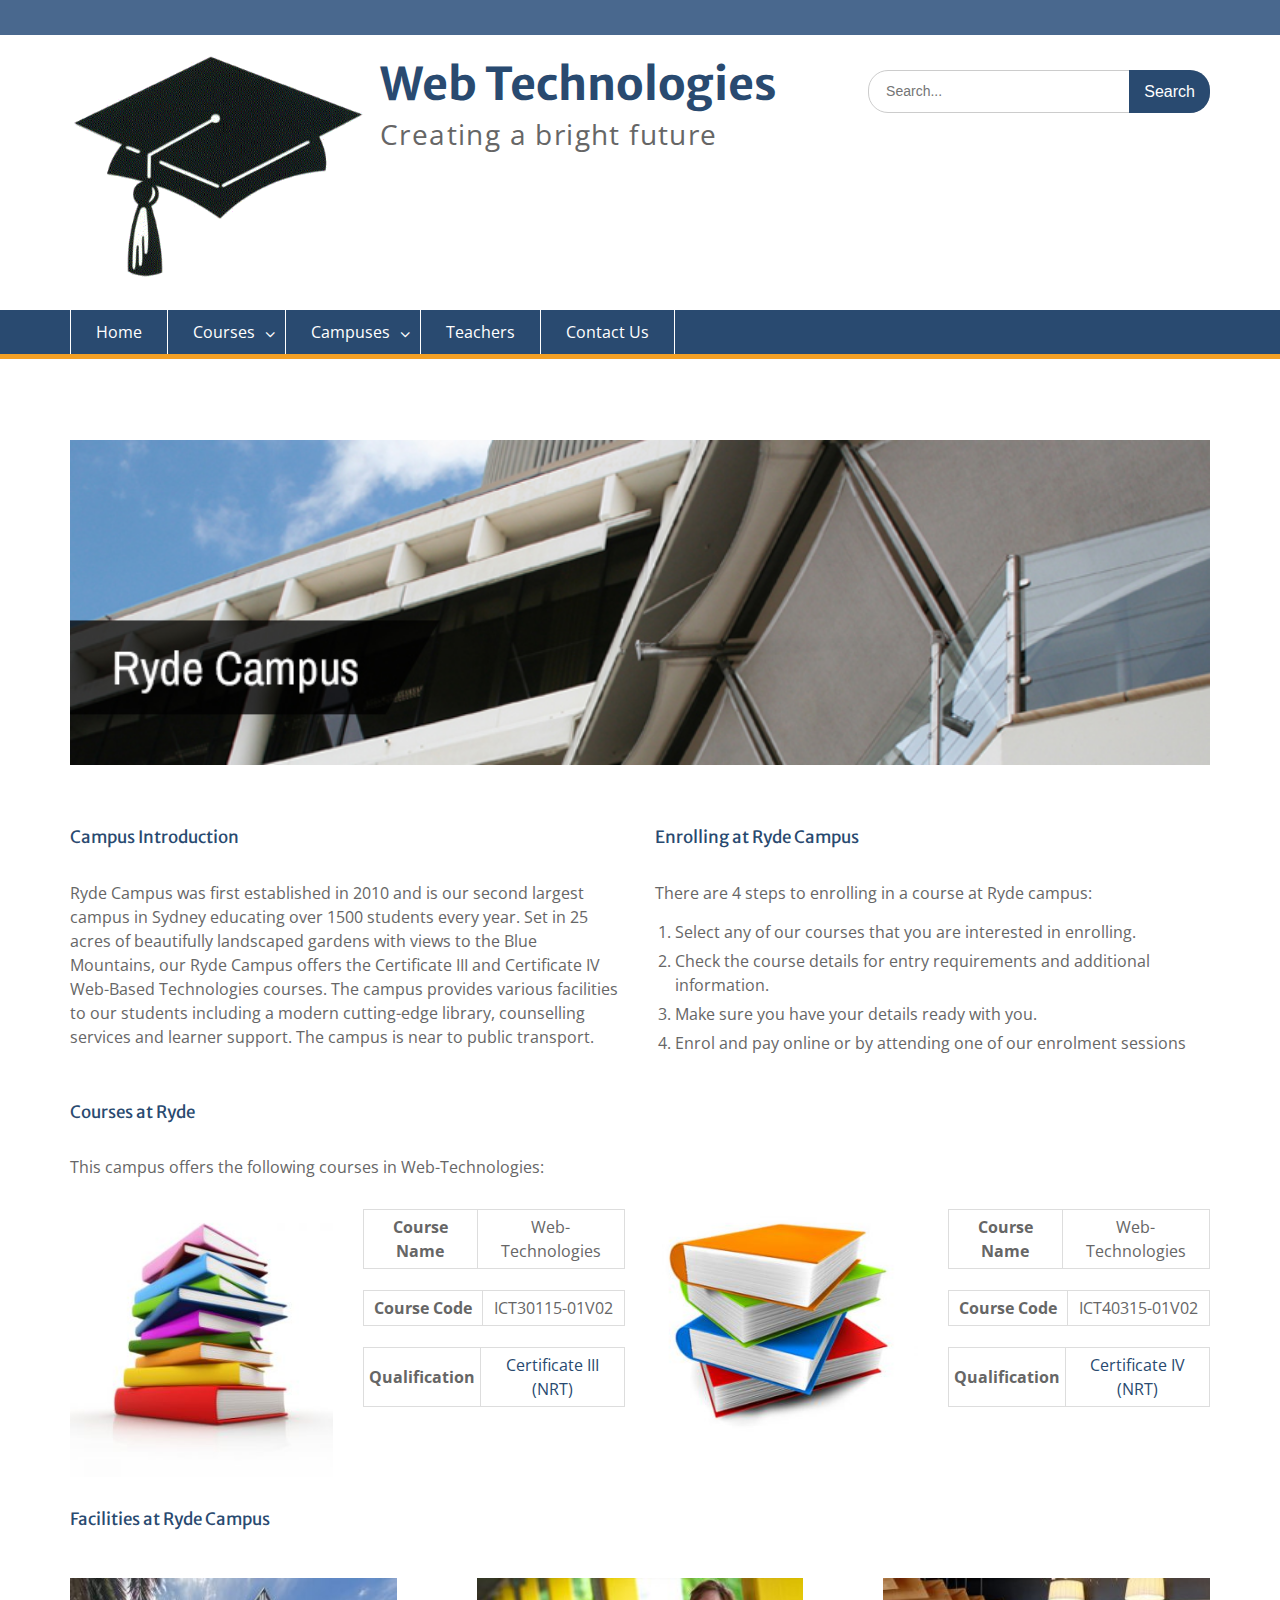
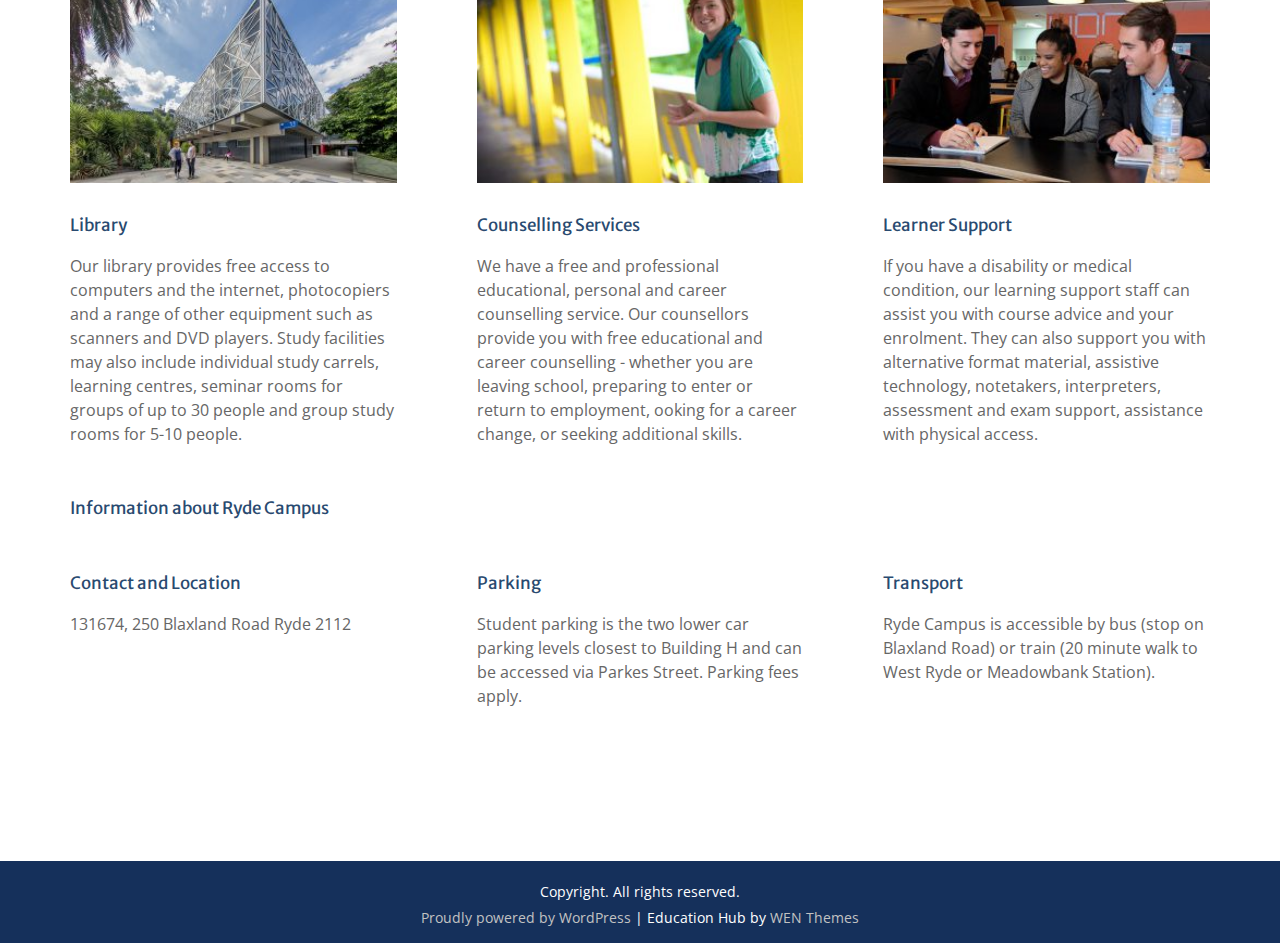
<file: campus_ryde.html>
<!DOCTYPE html>
<html lang="en-US">

<head>
	<meta charset="UTF-8">
	<!-- <meta name="robots" content="max-image-preview:large"> -->
	<!-- <meta name="generator" content="WordPress 5.7.2"> -->
	<meta name="viewport" content="width=device-width, initial-scale=1">

	<title>Campus &#8211; Ryde &#8211; Web Technologies</title>

	<link rel="dns-prefetch" href="https://fonts.googleapis.com">
	<link rel="stylesheet" id="wp-block-library-css" href="wp-includes/css/dist/block-library/style.min.css?ver=5.7.2"
		type="text/css" media="all">
	<link rel="stylesheet" id="wp-block-library-theme-css"
		href="wp-includes/css/dist/block-library/theme.min.css?ver=5.7.2" type="text/css" media="all">
	<link rel="stylesheet" id="siteorigin-panels-front-css"
		href="wp-content/plugins/siteorigin-panels/css/front-flex.min.css?ver=2.12.2" type="text/css" media="all">
	<link rel="stylesheet" id="sow-image-default-d6014b76747a-css"
		href="wp-content/uploads/siteorigin-widgets/sow-image-default-d6014b76747a.css?ver=5.7.2" type="text/css"
		media="all">
	<link rel="stylesheet" id="fontawsome-css"
		href="https://maxcdn.bootstrapcdn.com/font-awesome/4.6.3/css/font-awesome.min.css?ver=1.0.5" type="text/css"
		media="all">
	<link rel="stylesheet" id="fontawesome-css"
		href="wp-content/themes/education-hub/third-party/font-awesome/css/font-awesome.min.css?ver=4.7.0"
		type="text/css" media="all">
	<link rel="stylesheet" id="education-hub-google-fonts-css"
		href="https://fonts.googleapis.com/css?family=Open+Sans%3A600%2C400%2C400italic%2C300%2C100%2C700%7CMerriweather+Sans%3A400%2C700&#038;ver=5.7.2"
		type="text/css" media="all">
	<link rel="stylesheet" id="education-hub-style-css" href="wp-content/themes/education-hub/style.css?ver=2.3"
		type="text/css" media="all">
	<link rel="stylesheet" id="education-hub-block-style-css"
		href="wp-content/themes/education-hub/css/blocks.css?ver=20201208" type="text/css" media="all">
	<link rel="stylesheet" id="tablepress-default-css" href="wp-content/plugins/tablepress/css/default.min.css?ver=1.13"
		type="text/css" media="all">
	<link rel="stylesheet" href="https://cdnjs.cloudflare.com/ajax/libs/font-awesome/4.7.0/css/font-awesome.min.css">
	<link rel="stylesheet" href="wp-includes/css/ryde.css">

	<script src="wp-includes/js/jquery/jquery.min.js?ver=3.5.1" id="jquery-core-js"></script>
	<script src="wp-includes/js/jquery/jquery-migrate.min.js?ver=3.3.2" id="jquery-migrate-js"></script>
</head>

<body
	class="page-template-default page page-id-261 wp-custom-logo wp-embed-responsive siteorigin-panels siteorigin-panels-before-js site-layout-fluid global-layout-no-sidebar">

	<div id="page" class="container hfeed site">
		<a class="skip-link screen-reader-text" href="#content">Skip to content</a>
		<div id="tophead">
			<div class="container">
				<div id="quick-contact"></div>
			</div> <!-- .container -->
		</div> <!--  #tophead -->

		<header id="masthead" class="site-header">
			<div class="container">
				<div class="site-branding">
					<a href="index.html" class="custom-logo-link" rel="home" aria-current="page"><img width="396"
							height="304" src="wp-content/uploads/2016/08/grad_hat.gif" class="custom-logo"
							alt="Web Technologies"></a>
					<div id="site-identity">
						<p class="site-title"><a href="index.html" rel="home">Web Technologies</a></p>
						<p class="site-description">Creating a bright future</p>
					</div> <!-- #site-identity -->
				</div> <!-- .site-branding -->
				<div class="search-section">
					<form role="search" method="get" class="search-form">
						<label>
							<span class="screen-reader-text">Search for:</span>
							<input type="search" class="search-field" placeholder="Search..." value="" name="s"
								title="Search for:">
						</label>
						<input type="submit" class="search-submit" value="Search">
					</form>
				</div>
			</div> <!-- .container -->
		</header> <!-- #masthead -->

		<div id="main-nav" class="clear-fix">
			<div class="container">
				<nav id="site-navigation" class="main-navigation">
					<button class="menu-toggle" aria-controls="primary-menu" aria-expanded="false">
						<i class="fa fa-bars"></i>
						<i class="fa fa-close"></i>
						Menu
					</button>
					<div class="wrap-menu-content">
						<div class="menu-primary-menu-container">
							<ul id="primary-menu" class="menu">
								<li id="menu-item-84"
									class="menu-item menu-item-type-post_type menu-item-object-page menu-item-home menu-item-84">
									<a href="index.html">Home</a>
								</li>
								<li id="menu-item-453"
									class="menu-item menu-item-type-post_type menu-item-object-page menu-item-has-children menu-item-453">
									<a href="courses.html">Courses</a>
									<ul class="sub-menu">
										<li id="menu-item-366"
											class="menu-item menu-item-type-post_type menu-item-object-page menu-item-366">
											<a href="certificate2.html">Certificate II</a>
										</li>
										<li id="menu-item-365"
											class="menu-item menu-item-type-post_type menu-item-object-page menu-item-365">
											<a href="certificate3.html">Certificate III</a>
										</li>
										<li id="menu-item-364"
											class="menu-item menu-item-type-post_type menu-item-object-page menu-item-364">
											<a href="certificate4.html">Certificate IV</a>
										</li>
										<li id="menu-item-363"
											class="menu-item menu-item-type-post_type menu-item-object-page menu-item-363">
											<a href="diploma.html">Diploma</a>
										</li>
									</ul>
								</li>
								<li id="menu-item-104"
									class="menu-item menu-item-type-post_type menu-item-object-page current-menu-ancestor current-menu-parent current_page_parent current_page_ancestor menu-item-has-children menu-item-104">
									<a href="campuses.html">Campuses</a>
									<ul class="sub-menu">
										<li id="menu-item-301"
											class="menu-item menu-item-type-post_type menu-item-object-page menu-item-301">
											<a href="campus_meadowbank.html">Meadowbank</a>
										</li>
										<li id="menu-item-293"
											class="menu-item menu-item-type-post_type menu-item-object-page current-menu-item page_item page-item-261 current_page_item menu-item-293">
											<a href="campus_ryde.html" aria-current="page">Ryde</a>
										</li>
										<li id="menu-item-292"
											class="menu-item menu-item-type-post_type menu-item-object-page menu-item-292">
											<a href="campus_hornsby.html">Hornsby</a>
										</li>
									</ul>
								</li>
								<li id="menu-item-429"
									class="menu-item menu-item-type-post_type menu-item-object-page menu-item-429">
									<a href="teachers.html">Teachers</a>
								</li>
								<li id="menu-item-50"
									class="menu-item menu-item-type-post_type menu-item-object-page menu-item-50">
									<a href="contact_us.html">Contact Us</a>
								</li>
							</ul> <!-- primary-menu-->
						</div> <!-- menu-container-->
					</div> <!-- .menu-content -->
				</nav> <!-- #site-navigation -->
			</div> <!-- .container -->
		</div> <!-- #main-nav -->

		<div id="content" class="site-content">
			<div class="container">
				<div class="inner-wrapper">
					<div id="primary" class="content-area">
						<main id="main" class="site-main">
							<article id="post-261" class="post-261 page type-page status-publish hentry">
								<div class="entry-content">
									<div id="pl-261" class="panel-layout">
										<div id="pg-261-0" class="panel-grid panel-no-style">
											<div id="pgc-261-0-0" class="panel-grid-cell">
												<div id="panel-261-0-0-0"
													class="so-panel widget widget_sow-image panel-first-child panel-last-child campus-image"
													data-index="0">
													<div
														class="so-widget-sow-image so-widget-sow-image-default-4b231843ec72">
														<div class="sow-image-container">
															<img sizes="(max-width: 765px) 100vw, 765px"
																class="so-widget-image"
																src="wp-content/uploads/2016/08/ryde_campus.jpg"
																width="765" height="218" alt="Picture of Ryde Campus"
																srcset="wp-content/uploads/2016/08/ryde_campus.jpg 765w, 
																		wp-content/uploads/2016/08/ryde_campus-300x85.jpg 300w, 
																		wp-content/uploads/2016/08/ryde_campus-360x103.jpg 360w">
														</div>
													</div>
												</div>
											</div>
										</div>
										<div id="pg-261-1" class="panel-grid panel-no-style">
											<div id="pgc-261-1-0" class="panel-grid-cell">
												<div id="panel-261-1-0-0"
													class="so-panel widget widget_sow-editor panel-first-child panel-last-child"
													data-index="1">
													<div
														class="text_justify panel-widget-style panel-widget-style-for-261-1-0-0">
														<div class="so-widget-sow-editor so-widget-sow-editor-base">
															<h3 class="widget-title bottom-spacer">Campus Introduction
															</h3>
															<div class="siteorigin-widget-tinymce textwidget">
																<p>Ryde Campus was first established in 2010 and is our
																	second largest campus in Sydney educating over 1500
																	students every year. Set in 25 acres of beautifully
																	landscaped gardens with views to the Blue Mountains,
																	our Ryde Campus offers the Certificate III and
																	Certificate IV Web-Based Technologies courses. The
																	campus provides various facilities to our students
																	including a modern cutting-edge library, counselling
																	services and learner support. The campus is near to
																	public transport.
																</p>
															</div>
														</div>
													</div>
												</div>
											</div>
											<div id="pgc-261-1-1" class="panel-grid-cell">
												<div id="panel-261-1-1-0"
													class="so-panel widget widget_sow-editor panel-first-child panel-last-child"
													data-index="2">
													<div class="panel-widget-style panel-widget-style-for-261-1-1-0">
														<div class="so-widget-sow-editor so-widget-sow-editor-base">
															<h3 class="widget-title bottom-spacer">Enrolling at Ryde
																Campus</h3>
															<div class="siteorigin-widget-tinymce textwidget">
																<p>There are 4 steps to enrolling in a course at
																	Ryde campus:</p>
																<ol>
																	<li>Select any of our courses that you are
																		interested in enrolling.</li>
																	<li>Check the course details for entry requirements
																		and additional information.</li>
																	<li>Make sure you have your details ready with you.
																	</li>
																	<li>Enrol and pay online or by attending one of our
																		enrolment sessions</li>
																</ol>
															</div>
														</div>
													</div>
												</div>
											</div>
										</div>
										<div id="pg-261-2" class="panel-grid panel-no-style">
											<div id="pgc-261-2-0" class="panel-grid-cell">
												<div id="panel-261-2-0-0"
													class="so-panel widget widget_text panel-first-child panel-last-child"
													data-index="3">
													<h3 class="widget-title bottom-spacer">Courses at Ryde</h3>
													<div class="textwidget campus-text">This campus offers the following
														courses in Web-Technologies:</div>
												</div>
											</div>
										</div>
										<div id="pg-261-3" class="panel-grid panel-no-style">
											<div id="pgc-261-3-0" class="panel-grid-cell">
												<div id="panel-261-3-0-0"
													class="so-panel widget widget_sow-image panel-first-child panel-last-child"
													data-index="4">
													<div
														class="so-widget-sow-image so-widget-sow-image-default-d6014b76747a">
														<div class="sow-image-container">
															<img sizes="(max-width: 294px) 100vw, 294px"
																class="so-widget-image"
																src="wp-content/uploads/2016/08/course1-294x300.jpg"
																width="294" height="300" alt="Picture of books" srcset="wp-content/uploads/2016/08/course1-294x300.jpg 294w, 
																		wp-content/uploads/2016/08/course1-265x270.jpg 265w, 
																		wp-content/uploads/2016/08/course1.jpg 343w">
														</div>

													</div>
												</div>
											</div>
											<div id="pgc-261-3-1" class="panel-grid-cell">
												<div id="panel-261-3-1-0"
													class="so-panel widget widget_sow-editor panel-first-child panel-last-child"
													data-index="5">
													<div class="so-widget-sow-editor so-widget-sow-editor-base">
														<div class="siteorigin-widget-tinymce textwidget">
															<table class="course-brief-table">
																<tbody>
																	<tr>
																		<th class="item-cell" scope="row">Course Name
																		</th>
																		<td class="item-cell">Web-Technologies</td>
																	</tr>
																</tbody>
															</table>
															<table class="course-brief-table">
																<tbody>
																	<tr>
																		<th class="item-cell" scope="row">Course Code
																		</th>
																		<td class="item-cell">ICT30115-01V02</td>
																	</tr>
																</tbody>
															</table>
															<table class="course-brief-table">
																<tbody>
																	<tr>
																		<th class="item-cell">Qualification</th>
																		<td class="item-cell"><a
																				href="certificate3.html">Certificate III
																				(NRT)</a></td>
																	</tr>
																</tbody>
															</table>
														</div>
													</div>
												</div>
											</div>
											<div id="pgc-261-3-2" class="panel-grid-cell">
												<div id="panel-261-3-2-0"
													class="so-panel widget widget_sow-image panel-first-child panel-last-child"
													data-index="6">
													<div
														class="so-widget-sow-image so-widget-sow-image-default-d6014b76747a">
														<div class="sow-image-container">
															<img sizes="(max-width: 300px) 100vw, 300px"
																class="so-widget-image"
																src="wp-content/uploads/2016/08/course2-300x262.jpg"
																width="300" height="262" alt="Picture of books" srcset="wp-content/uploads/2016/08/course2-300x262.jpg 300w, 
																		wp-content/uploads/2016/08/course2-309x270.jpg 309w, 
																		wp-content/uploads/2016/08/course2.jpg 343w">
														</div>
													</div>
												</div>
											</div>
											<div id="pgc-261-3-3" class="panel-grid-cell">
												<div id="panel-261-3-3-0"
													class="so-panel widget widget_sow-editor panel-first-child panel-last-child"
													data-index="7">
													<div class="so-widget-sow-editor so-widget-sow-editor-base">
														<div class="siteorigin-widget-tinymce textwidget">
															<table class="course-brief-table">
																<tbody>
																	<tr>
																		<th class="item-cell" scope="row">Course Name
																		</th>
																		<td class="item-cell">Web-Technologies</td>
																	</tr>
																</tbody>
															</table>
															<table class="course-brief-table">
																<tbody>
																	<tr>
																		<th class="item-cell" scope="row">Course Code
																		</th>
																		<td class="item-cell"> ICT40315-01V02</td>
																	</tr>
																</tbody>
															</table>
															<table class="course-brief-table">
																<tbody>
																	<tr>
																		<th class="item-cell">Qualification</th>
																		<td class="item-cell"><a
																				href="certificate4.html">Certificate IV
																				(NRT)</a></td>
																	</tr>
																</tbody>
															</table>
														</div>
													</div>
												</div>
											</div>
										</div>
										<div id="pg-261-4" class="panel-grid panel-no-style">
											<div id="pgc-261-4-0" class="panel-grid-cell">
												<div id="panel-261-4-0-0"
													class="so-panel widget widget_text panel-first-child panel-last-child"
													data-index="8">
													<h3 class="widget-title">Facilities at Ryde Campus</h3>
													<div class="textwidget"></div>
												</div>
											</div>
										</div>
										<div id="pg-261-5" class="panel-grid panel-no-style">
											<div id="pgc-261-5-0" class="panel-grid-cell">
												<div id="panel-261-5-0-0"
													class="so-panel widget widget_sow-image panel-first-child"
													data-index="9">
													<div
														class="so-widget-sow-image so-widget-sow-image-default-4b231843ec72">
														<div class="sow-image-container">
															<img sizes="(max-width: 300px) 100vw, 300px"
																class="so-widget-image"
																src="wp-content/uploads/2016/08/about_campus_3-300x189.jpg"
																width="300" height="189" alt="Picture of Library"
																srcset="wp-content/uploads/2016/08/about_campus_3-300x189.jpg 300w, 
																		wp-content/uploads/2016/08/about_campus_3-360x227.jpg 360w, 
																		wp-content/uploads/2016/08/about_campus_3.jpg 690w">
														</div>
													</div>
												</div>
												<div id="panel-261-5-0-1"
													class="so-panel widget widget_text panel-last-child"
													data-index="10">
													<h3 class="widget-title">Library</h3>
													<div class="textwidget campus-text">Our library provides free access
														to computers and the internet, photocopiers and a range of other
														equipment such as scanners and DVD players. Study facilities may
														also include individual study carrels, learning centres, seminar
														rooms for groups of up to 30 people and group study rooms for
														5-10 people.
													</div>
												</div>
											</div>
											<div id="pgc-261-5-1" class="panel-grid-cell">
												<div id="panel-261-5-1-0"
													class="so-panel widget widget_sow-image panel-first-child"
													data-index="11">
													<div
														class="so-widget-sow-image so-widget-sow-image-default-4b231843ec72">
														<div class="sow-image-container">
															<img sizes="(max-width: 300px) 100vw, 300px"
																class="so-widget-image"
																src="wp-content/uploads/2016/08/student-life3-300x189.jpg"
																width="300" height="189"
																alt="Picture of Counselilng Services" srcset="wp-content/uploads/2016/08/student-life3-300x189.jpg 300w, 
																		wp-content/uploads/2016/08/student-life3-360x227.jpg 360w, 
																		wp-content/uploads/2016/08/student-life3.jpg 690w">
														</div>
													</div>
												</div>
												<div id="panel-261-5-1-1"
													class="so-panel widget widget_text panel-last-child"
													data-index="12">
													<h3 class="widget-title">Counselling Services</h3>
													<div class="textwidget campus-text">We have a free and professional
														educational, personal and career counselling service. Our
														counsellors provide you with free educational and career
														counselling - whether you are leaving school, preparing to enter
														or return to employment, ooking for a career change, or seeking
														additional skills.
													</div>
												</div>
											</div>
											<div id="pgc-261-5-2" class="panel-grid-cell">
												<div id="panel-261-5-2-0"
													class="so-panel widget widget_sow-image panel-first-child"
													data-index="13">
													<div
														class="so-widget-sow-image so-widget-sow-image-default-4b231843ec72">
														<div class="sow-image-container">
															<img sizes="(max-width: 300px) 100vw, 300px"
																class="so-widget-image"
																src="wp-content/uploads/2016/08/student-life-1-300x189.jpg"
																width="300" height="189"
																alt="Picture for learner support" srcset="wp-content/uploads/2016/08/student-life-1-300x189.jpg 300w, 
																		wp-content/uploads/2016/08/student-life-1-360x227.jpg 360w, 
																		wp-content/uploads/2016/08/student-life-1.jpg 690w">
														</div>
													</div>
												</div>
												<div id="panel-261-5-2-1"
													class="so-panel widget widget_text panel-last-child"
													data-index="14">
													<h3 class="widget-title">Learner Support</h3>
													<div class="textwidget campus-text">If you have a disability or
														medical condition, our learning support staff can assist you
														with course advice and your enrolment. They can also support you
														with alternative format material, assistive technology,
														notetakers, interpreters, assessment and exam support,
														assistance with physical access.
													</div>
												</div>
											</div>
										</div>
										<div id="pl-86" class="panel-layout">

											<h3 class="widget-title information-spacing">Information about Ryde Campus
											</h3>

											<div id="pg-86-1" class="panel-grid panel-no-style">
												<div id="pgc-86-1-0" class="panel-grid-cell">
													<div id="panel-86-1-0-1"
														class="so-panel widget widget_sow-editor panel-last-child"
														data-index="2">
														<div class="so-widget-sow-editor so-widget-sow-editor-base">
															<div class="siteorigin-widget-tinymce textwidget">
																<h3>Contact and Location</h3>
																<p>131674, 250 Blaxland Road Ryde 2112 </p>
																<div class="textwidget">
																	<iframe
																		src="https://www.google.com/maps/embed?pb=!1m18!1m12!1m3!1d3315.2039173571416!2d151.10203841520865!3d-33.807050380673346!2m3!1f0!2f0!3f0!3m2!1i1024!2i768!4f13.1!3m3!1m2!1s0x6b12a5b0b0b57225%3A0xd5c481573de9395c!2sThe+Northern+Sydney+Institute+Ryde+Campus!5e0!3m2!1sen!2sau!4v1472448233816"
																		style="border:0" allowfullscreen>
																	</iframe>
																</div>
															</div>
														</div>
													</div>
												</div>

												<div id="pgc-86-1-1" class="panel-grid-cell">

													<div id="panel-86-1-1-1"
														class="so-panel widget widget_sow-editor panel-last-child"
														data-index="4">
														<div class="so-widget-sow-editor so-widget-sow-editor-base">
															<div class="siteorigin-widget-tinymce textwidget">
																<h3>Parking</h3>
																<p>Student parking is the two lower car parking levels
																	closest to Building H and can be accessed via Parkes
																	Street. Parking fees apply.
																</p>
															</div>
														</div>
													</div>
												</div>

												<div id="pgc-86-1-2" class="panel-grid-cell">
													<div id="panel-86-1-2-1"
														class="so-panel widget widget_sow-editor panel-last-child"
														data-index="6">
														<div class="so-widget-sow-editor so-widget-sow-editor-base">
															<div class="siteorigin-widget-tinymce textwidget">
																<h3>Transport</h3>
																<p>Ryde Campus is accessible by bus (stop on Blaxland
																	Road) or train (20 minute walk to West Ryde or
																	Meadowbank Station).
																</p>
															</div>
														</div>
													</div>
												</div>
											</div>
										</div>
									</div>
								</div> <!-- .entry-content -->
							</article> <!-- #post-## -->
						</main> <!-- #main -->
					</div> <!-- #primary -->
				</div> <!-- .inner-wrapper -->
			</div> <!-- .container -->
		</div> <!-- #content -->

		<footer id="colophon" class="site-footer">
			<div class="container">
				<div class="copyright">
					Copyright. All rights reserved.
				</div> <!-- .copyright -->
				<div class="site-info">
					<a href="https://wordpress.org/">Proudly powered by WordPress</a>
					<span class="sep"> | </span>
					Education Hub by <a href="https://wenthemes.com/" rel="designer" target="_blank">WEN Themes</a>
				</div> <!-- .site-info -->
			</div> <!-- .container -->
		</footer> <!-- #colophon -->
	</div> <!-- #page -->

	<a href="#page" class="scrollup" id="btn-scrollup"><i class="fa fa-chevron-up"></i></a>

	<script src="wp-content/themes/education-hub/js/skip-link-focus-fix.min.js?ver=20130115"
		id="education-hub-skip-link-focus-fix-js"></script>
	<script src="wp-content/themes/education-hub/third-party/cycle2/js/jquery.cycle2.min.js?ver=2.1.6"
		id="cycle2-js"></script>
	<script src="wp-content/themes/education-hub/js/custom.min.js?ver=1.0" id="education-hub-custom-js"></script>
	<script id="education-hub-navigation-js-extra">
		var EducationHubScreenReaderText = {
			"expand": "<span class=\"screen-reader-text\">expand child menu<\/span>",
			"collapse": "<span class=\"screen-reader-text\">collapse child menu<\/span>"
		};
	</script>
	<script src="wp-content/themes/education-hub/js/navigation.min.js?ver=20120206"
		id="education-hub-navigation-js"></script>
	<script src="wp-includes/js/wp-embed.min.js?ver=5.7.2" id="wp-embed-js"></script>
	<script>document.body.className = document.body.className.replace("siteorigin-panels-before-js", "");</script>
</body>

</html>
</file>
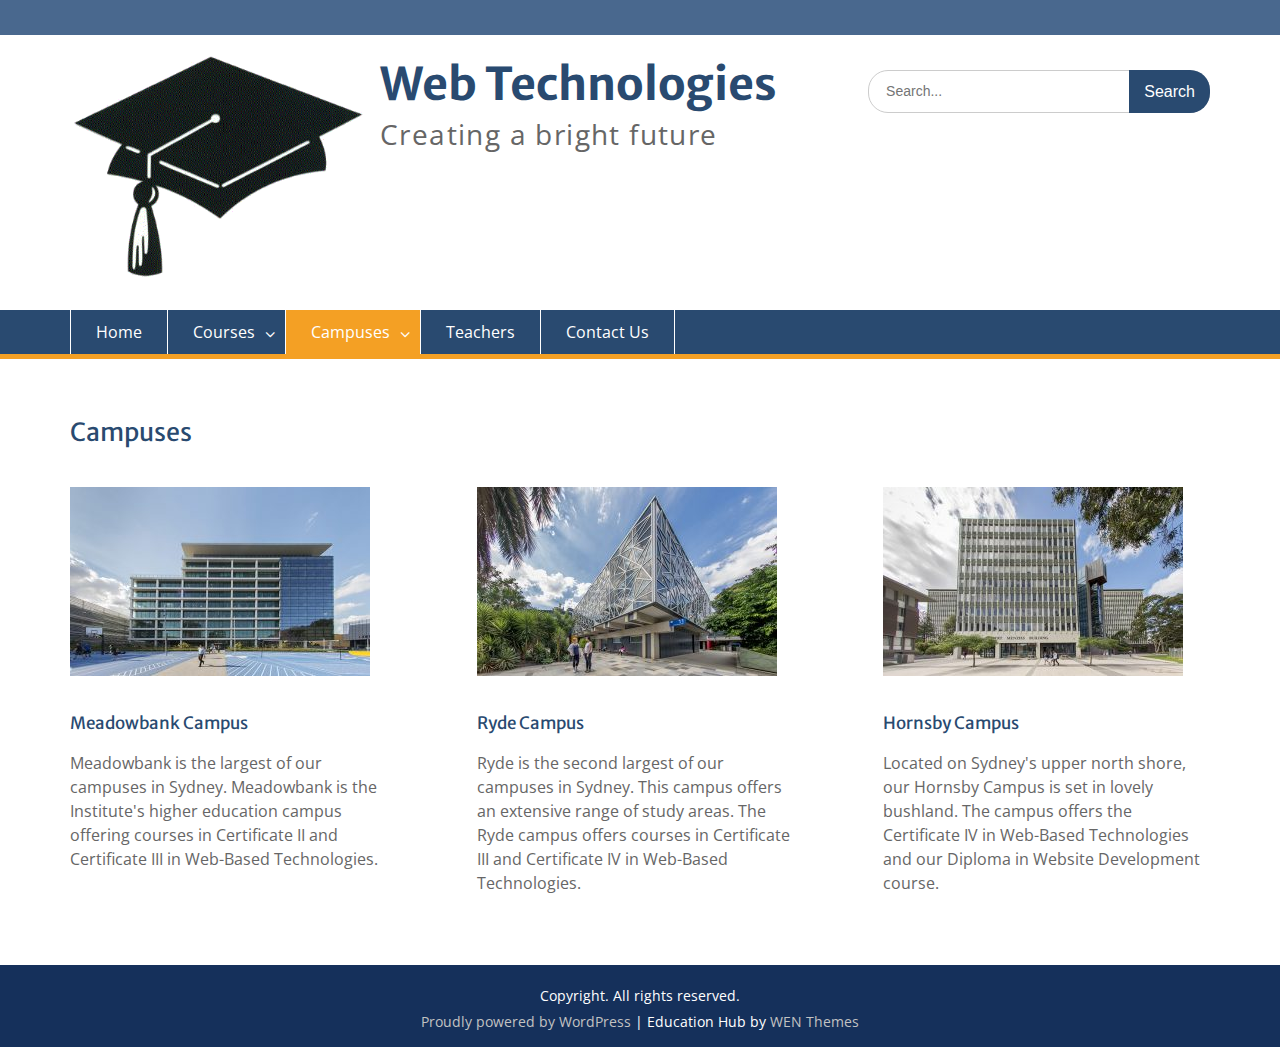
<file: campuses.html>
<!DOCTYPE html>
<html lang="en-US">

<head>
	<meta charset="UTF-8">
	<!-- <meta name="robots" content="max-image-preview:large"> -->
	<!-- <meta name="generator" content="WordPress 5.7.2"> -->
	<meta name="viewport" content="width=device-width, initial-scale=1">

	<title>Campuses &#8211; Web Technologies</title>

	<link rel="dns-prefetch" href="https://fonts.googleapis.com">
	<link rel="stylesheet" id="wp-block-library-css" href="wp-includes/css/dist/block-library/style.min.css?ver=5.7.2"
		type="text/css" media="all">
	<link rel="stylesheet" id="wp-block-library-theme-css"
		href="wp-includes/css/dist/block-library/theme.min.css?ver=5.7.2" type="text/css" media="all">
	<link rel="stylesheet" id="siteorigin-panels-front-css"
		href="wp-content/plugins/siteorigin-panels/css/front-flex.min.css?ver=2.12.2" type="text/css" media="all">
	<link rel="stylesheet" id="sow-image-default-d6014b76747a-css"
		href="wp-content/uploads/siteorigin-widgets/sow-image-default-d6014b76747a.css?ver=5.7.2" type="text/css"
		media="all">
	<link rel="stylesheet" id="fontawsome-css"
		href="https://maxcdn.bootstrapcdn.com/font-awesome/4.6.3/css/font-awesome.min.css?ver=1.0.5" type="text/css"
		media="all">
	<link rel="stylesheet" id="fontawesome-css"
		href="wp-content/themes/education-hub/third-party/font-awesome/css/font-awesome.min.css?ver=4.7.0"
		type="text/css" media="all">
	<link rel="stylesheet" id="education-hub-google-fonts-css"
		href="https://fonts.googleapis.com/css?family=Open+Sans%3A600%2C400%2C400italic%2C300%2C100%2C700%7CMerriweather+Sans%3A400%2C700&#038;ver=5.7.2"
		type="text/css" media="all">
	<link rel="stylesheet" id="education-hub-style-css" href="wp-content/themes/education-hub/style.css?ver=2.3"
		type="text/css" media="all">
	<link rel="stylesheet" id="education-hub-block-style-css"
		href="wp-content/themes/education-hub/css/blocks.css?ver=20201208" type="text/css" media="all">
	<link rel="stylesheet" id="tablepress-default-css" href="wp-content/plugins/tablepress/css/default.min.css?ver=1.13"
		type="text/css" media="all">
	<link rel="stylesheet" href="https://cdnjs.cloudflare.com/ajax/libs/font-awesome/4.7.0/css/font-awesome.min.css">
	<link rel="stylesheet" href="wp-includes/css/campuses.css">

	<script src="wp-includes/js/jquery/jquery.min.js?ver=3.5.1" id="jquery-core-js"></script>
	<script src="wp-includes/js/jquery/jquery-migrate.min.js?ver=3.3.2" id="jquery-migrate-js"></script>
</head>

<body
	class="page-template-default page page-id-86 wp-custom-logo wp-embed-responsive siteorigin-panels siteorigin-panels-before-js site-layout-fluid global-layout-no-sidebar">

	<div id="page" class="container hfeed site">
		<a class="skip-link screen-reader-text" href="#content">Skip to content</a>
		<div id="tophead">
			<div class="container">
				<div id="quick-contact"></div>
			</div> <!-- .container -->
		</div> <!--  #tophead -->

		<header id="masthead" class="site-header">
			<div class="container">
				<div class="site-branding">
					<a href="index.html" class="custom-logo-link" rel="home" aria-current="page"><img width="396"
							height="304" src="wp-content/uploads/2016/08/grad_hat.gif" class="custom-logo"
							alt="Web Technologies"></a>
					<div id="site-identity">
						<p class="site-title"><a href="index.html" rel="home">Web Technologies</a></p>
						<p class="site-description">Creating a bright future</p>
					</div> <!-- #site-identity -->
				</div> <!-- .site-branding -->
				<div class="search-section">
					<form role="search" method="get" class="search-form">
						<label>
							<span class="screen-reader-text">Search for:</span>
							<input type="search" class="search-field" placeholder="Search..." value="" name="s"
								title="Search for:">
						</label>
						<input type="submit" class="search-submit" value="Search">
					</form>
				</div>
			</div> <!-- .container -->
		</header> <!-- #masthead -->

		<div id="main-nav" class="clear-fix">
			<div class="container">
				<nav id="site-navigation" class="main-navigation">
					<button class="menu-toggle" aria-controls="primary-menu" aria-expanded="false">
						<i class="fa fa-bars"></i>
						<i class="fa fa-close"></i>
						Menu
					</button>
					<div class="wrap-menu-content">
						<div class="menu-primary-menu-container">
							<ul id="primary-menu" class="menu">
								<li id="menu-item-84"
									class="menu-item menu-item-type-post_type menu-item-object-page menu-item-home menu-item-84">
									<a href="index.html">Home</a>
								</li>
								<li id="menu-item-453"
									class="menu-item menu-item-type-post_type menu-item-object-page menu-item-has-children menu-item-453">
									<a href="courses.html">Courses</a>
									<ul class="sub-menu">
										<li id="menu-item-366"
											class="menu-item menu-item-type-post_type menu-item-object-page menu-item-366">
											<a href="certificate2.html">Certificate II</a>
										</li>
										<li id="menu-item-365"
											class="menu-item menu-item-type-post_type menu-item-object-page menu-item-365">
											<a href="certificate3.html">Certificate III</a>
										</li>
										<li id="menu-item-364"
											class="menu-item menu-item-type-post_type menu-item-object-page menu-item-364">
											<a href="certificate4.html">Certificate IV</a>
										</li>
										<li id="menu-item-363"
											class="menu-item menu-item-type-post_type menu-item-object-page menu-item-363">
											<a href="diploma.html">Diploma</a>
										</li>
									</ul>
								</li>
								<li id="menu-item-104"
									class="menu-item menu-item-type-post_type menu-item-object-page current-menu-item page_item page-item-86 current_page_item menu-item-has-children menu-item-104">
									<a href="campuses.html" aria-current="page">Campuses</a>
									<ul class="sub-menu">
										<li id="menu-item-301"
											class="menu-item menu-item-type-post_type menu-item-object-page menu-item-301">
											<a href="campus_meadowbank.html">Meadowbank</a>
										</li>
										<li id="menu-item-293"
											class="menu-item menu-item-type-post_type menu-item-object-page menu-item-293">
											<a href="campus_ryde.html">Ryde</a>
										</li>
										<li id="menu-item-292"
											class="menu-item menu-item-type-post_type menu-item-object-page menu-item-292">
											<a href="campus_hornsby.html">Hornsby</a>
										</li>
									</ul>
								</li>
								<li id="menu-item-429"
									class="menu-item menu-item-type-post_type menu-item-object-page menu-item-429">
									<a href="teachers.html">Teachers</a>
								</li>
								<li id="menu-item-50"
									class="menu-item menu-item-type-post_type menu-item-object-page menu-item-50">
									<a href="contact_us.html">Contact Us</a>
								</li>
							</ul> <!-- primary-menu-->
						</div> <!-- menu-container-->
					</div> <!-- .menu-content -->
				</nav> <!-- #site-navigation -->
			</div> <!-- .container -->
		</div> <!-- #main-nav -->

		<div id="content" class="site-content">
			<div class="container">
				<div class="inner-wrapper">
					<div id="primary" class="content-area">
						<main id="main" class="site-main">
							<article id="post-86" class="post-86 page type-page status-publish hentry">
								<header class="entry-header">
									<h1 class="entry-title courses-title">Campuses</h1>
								</header><!-- .entry-header -->

								<div class="entry-content">
									<div id="pl-86" class="panel-layout">
										<div id="pg-86-1" class="panel-grid panel-no-style">
											<div id="pgc-86-1-0" class="panel-grid-cell">
												<div id="panel-86-1-0-0"
													class="so-panel widget widget_sow-image panel-first-child"
													data-index="1">
													<div
														class="so-widget-sow-image so-widget-sow-image-default-4b231843ec72">
														<div class="sow-image-container">
															<a href="campus_meadowbank.html">
																<img sizes="(max-width: 300px) 100vw, 300px"
																	class="so-widget-image"
																	src="wp-content/uploads/2016/08/about_campus_2-300x189.jpg"
																	width="300" height="189"
																	alt="Picture of Meadowbank Campus" srcset="wp-content/uploads/2016/08/about_campus_2-300x189.jpg 300w, 
																			wp-content/uploads/2016/08/about_campus_2-360x227.jpg 360w, 
																			wp-content/uploads/2016/08/about_campus_2.jpg 690w">
															</a>
														</div>
													</div>
												</div>
												<div id="panel-86-1-0-1"
													class="so-panel widget widget_sow-editor panel-last-child"
													data-index="2">
													<div class="so-widget-sow-editor so-widget-sow-editor-base">
														<div class="siteorigin-widget-tinymce textwidget">
															<h3><a href="campus_meadowbank.html">Meadowbank Campus</a>
															</h3>
															<p>Meadowbank is the largest of our campuses in Sydney.
																Meadowbank is the Institute's higher education campus
																offering courses in Certificate II and Certificate III
																in Web-Based Technologies.
															</p>
														</div>
													</div>
												</div>
											</div>
											<div id="pgc-86-1-1" class="panel-grid-cell">
												<div id="panel-86-1-1-0"
													class="so-panel widget widget_sow-image panel-first-child"
													data-index="3">
													<div
														class="so-widget-sow-image so-widget-sow-image-default-4b231843ec72">
														<div class="sow-image-container">
															<a href="campus_ryde.html">
																<img sizes="(max-width: 300px) 100vw, 300px"
																	class="so-widget-image"
																	src="wp-content/uploads/2016/08/about_campus_3-300x189.jpg"
																	width="300" height="189"
																	alt="Picture of Ryde Campus" srcset="wp-content/uploads/2016/08/about_campus_3-300x189.jpg 300w, 
																			wp-content/uploads/2016/08/about_campus_3-360x227.jpg 360w, 
																			wp-content/uploads/2016/08/about_campus_3.jpg 690w">
															</a>
														</div>
													</div>
												</div>
												<div id="panel-86-1-1-1"
													class="so-panel widget widget_sow-editor panel-last-child"
													data-index="4">
													<div class="so-widget-sow-editor so-widget-sow-editor-base">
														<div class="siteorigin-widget-tinymce textwidget">
															<h3><a href="campus_ryde.html">Ryde Campus</a></h3>
															<p>Ryde is the second largest of our campuses in Sydney.
																This campus offers an extensive range of study areas.
																The Ryde campus offers courses in Certificate III and
																Certificate IV in Web-Based Technologies.
															</p>
														</div>
													</div>
												</div>
											</div>
											<div id="pgc-86-1-2" class="panel-grid-cell">
												<div id="panel-86-1-2-0"
													class="so-panel widget widget_sow-image panel-first-child"
													data-index="5">
													<div
														class="so-widget-sow-image so-widget-sow-image-default-4b231843ec72">
														<div class="sow-image-container">
															<a href="campus_hornsby.html">
																<img sizes="(max-width: 300px) 100vw, 300px"
																	class="so-widget-image"
																	src="wp-content/uploads/2016/08/about_campus-300x189.jpg"
																	width="300" height="189"
																	alt="Picture of Hornsby Campus" srcset="wp-content/uploads/2016/08/about_campus-300x189.jpg 300w, 
																			wp-content/uploads/2016/08/about_campus-360x227.jpg 360w, 
																			wp-content/uploads/2016/08/about_campus.jpg 690w">
															</a>
														</div>
													</div>
												</div>
												<div id="panel-86-1-2-1"
													class="so-panel widget widget_sow-editor panel-last-child"
													data-index="6">
													<div class="so-widget-sow-editor so-widget-sow-editor-base">
														<div class="siteorigin-widget-tinymce textwidget">
															<h3><a href="campus_hornsby.html">Hornsby Campus</a></h3>
															<p>Located on Sydney's upper north shore, our Hornsby Campus
																is set in lovely bushland. The campus offers the
																Certificate IV in Web-Based Technologies and our Diploma
																in Website Development course.
															</p>
														</div>
													</div>
												</div>
											</div>
										</div>
									</div>
								</div> <!-- .entry-content -->
							</article> <!-- #post-## -->
						</main> <!-- #main -->
					</div> <!-- #primary -->
				</div> <!-- .inner-wrapper -->
			</div> <!-- .container -->
		</div> <!-- #content -->

		<footer id="colophon" class="site-footer">
			<div class="container">
				<div class="copyright">
					Copyright. All rights reserved.
				</div> <!-- .copyright -->
				<div class="site-info">
					<a href="https://wordpress.org/">Proudly powered by WordPress</a>
					<span class="sep"> | </span>
					Education Hub by <a href="https://wenthemes.com/" rel="designer" target="_blank">WEN Themes</a>
				</div> <!-- .site-info -->
			</div> <!-- .container -->
		</footer> <!-- #colophon -->
	</div> <!-- #page -->

	<a href="#page" class="scrollup" id="btn-scrollup"><i class="fa fa-chevron-up"></i></a>

	<script src="wp-content/themes/education-hub/js/skip-link-focus-fix.min.js?ver=20130115"
		id="education-hub-skip-link-focus-fix-js"></script>
	<script src="wp-content/themes/education-hub/third-party/cycle2/js/jquery.cycle2.min.js?ver=2.1.6"
		id="cycle2-js"></script>
	<script src="wp-content/themes/education-hub/js/custom.min.js?ver=1.0" id="education-hub-custom-js"></script>
	<script id="education-hub-navigation-js-extra">
		var EducationHubScreenReaderText = {
			"expand": "<span class=\"screen-reader-text\">expand child menu<\/span>",
			"collapse": "<span class=\"screen-reader-text\">collapse child menu<\/span>"
		};
	</script>
	<script src="wp-content/themes/education-hub/js/navigation.min.js?ver=20120206"
		id="education-hub-navigation-js"></script>
	<script src="wp-includes/js/wp-embed.min.js?ver=5.7.2" id="wp-embed-js"></script>
	<script>document.body.className = document.body.className.replace("siteorigin-panels-before-js", "");</script>
</body>

</html>
</file>
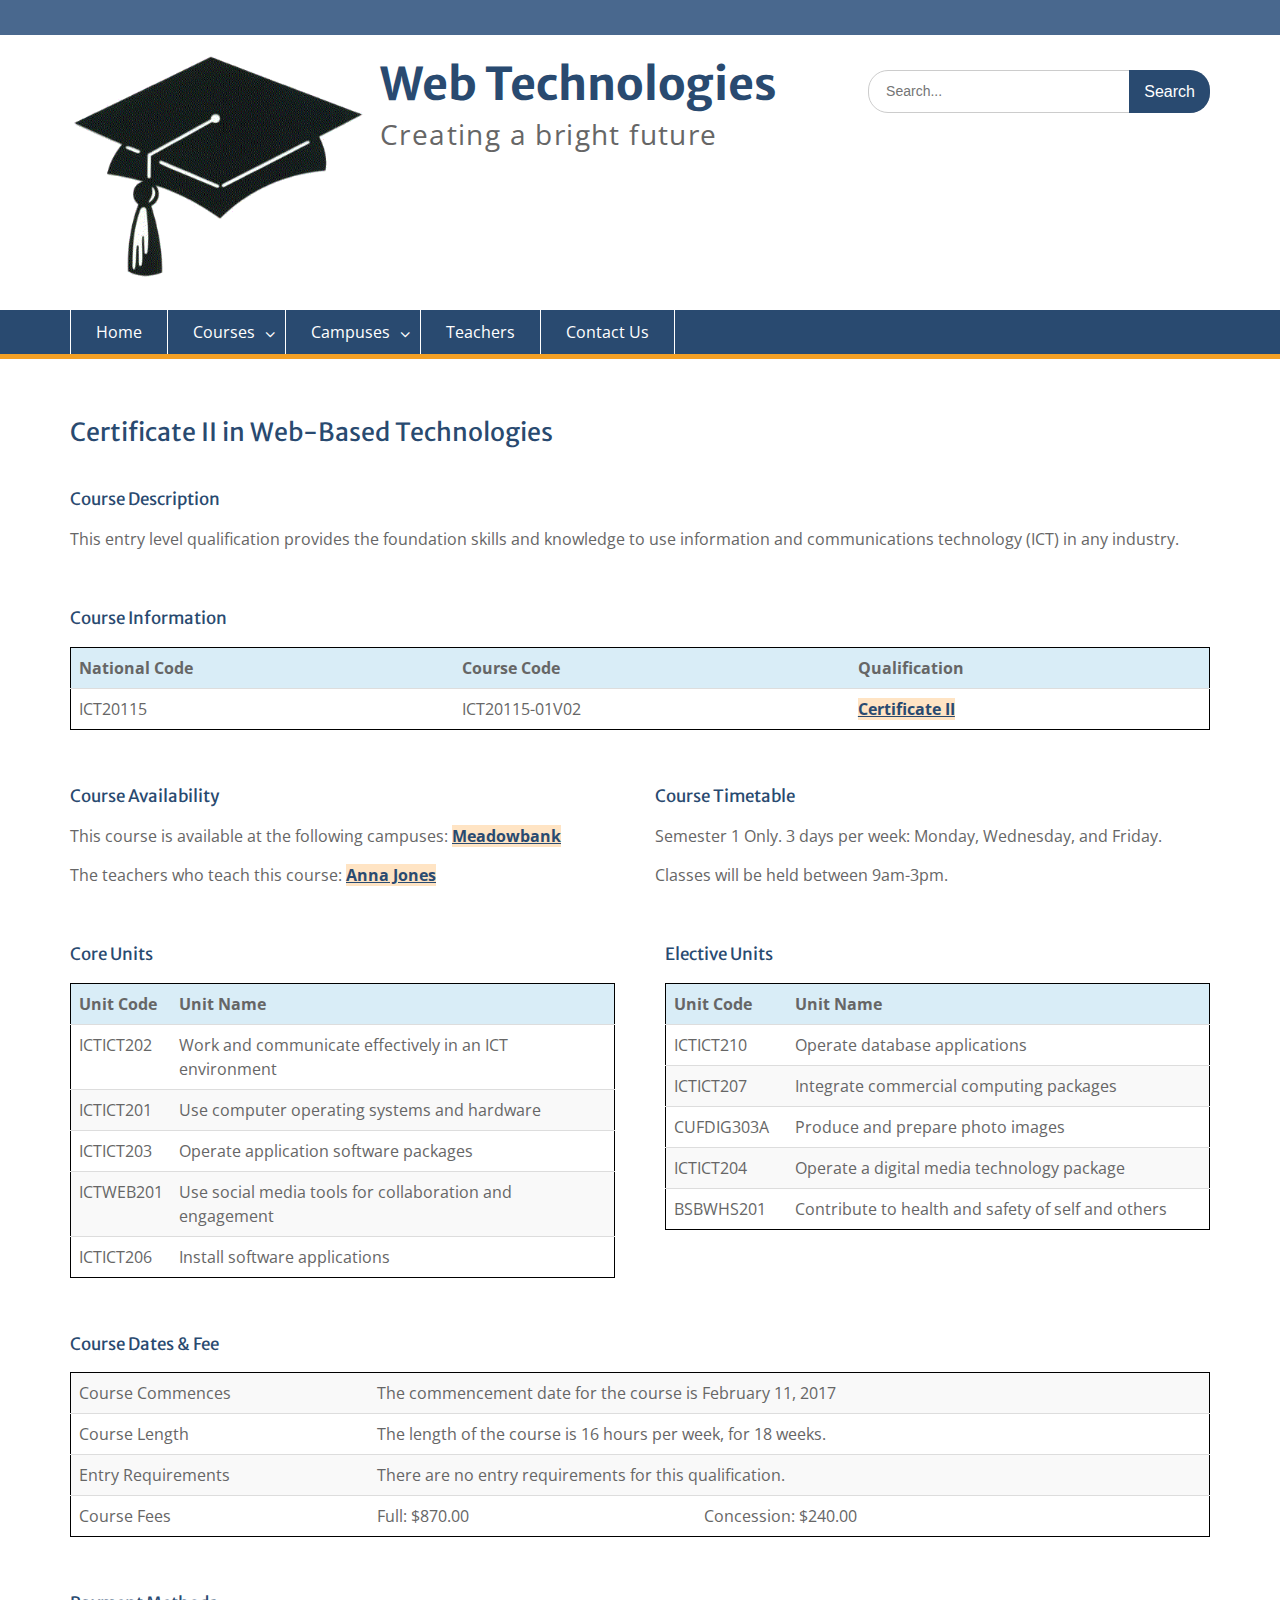
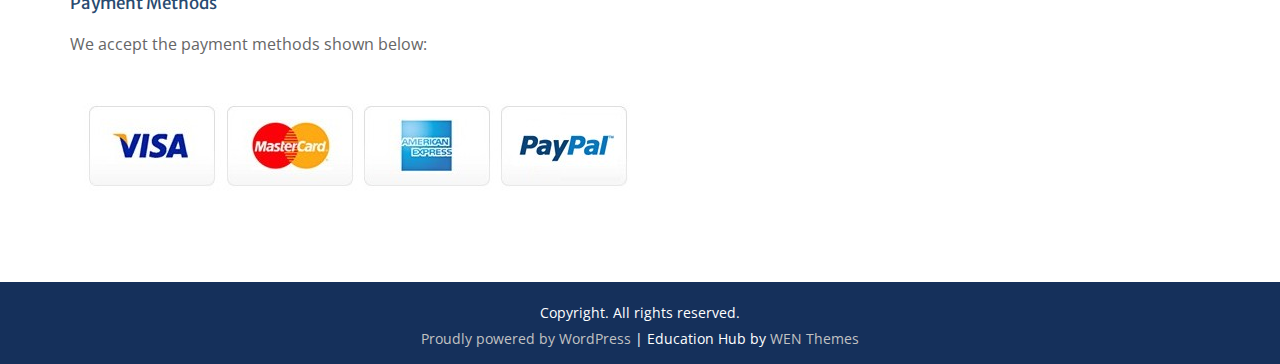
<file: certificate2.html>
<!DOCTYPE html>
<html lang="en-US">

<head>
	<meta charset="UTF-8">
	<!-- <meta name="robots" content="max-image-preview:large"> -->
	<!-- <meta name="generator" content="WordPress 5.7.2"> -->
	<meta name="viewport" content="width=device-width, initial-scale=1">

	<title>Certificate II &#8211; Web Technologies</title>

	<link rel="dns-prefetch" href="https://fonts.googleapis.com">
	<link rel="stylesheet" id="wp-block-library-css" href="wp-includes/css/dist/block-library/style.min.css?ver=5.7.2"
		type="text/css" media="all">
	<link rel="stylesheet" id="wp-block-library-theme-css"
		href="wp-includes/css/dist/block-library/theme.min.css?ver=5.7.2" type="text/css" media="all">
	<link rel="stylesheet" id="siteorigin-panels-front-css"
		href="wp-content/plugins/siteorigin-panels/css/front-flex.min.css?ver=2.12.2" type="text/css" media="all">
	<link rel="stylesheet" id="sow-image-default-d6014b76747a-css"
		href="wp-content/uploads/siteorigin-widgets/sow-image-default-d6014b76747a.css?ver=5.7.2" type="text/css"
		media="all">
	<link rel="stylesheet" id="fontawsome-css"
		href="https://maxcdn.bootstrapcdn.com/font-awesome/4.6.3/css/font-awesome.min.css?ver=1.0.5" type="text/css"
		media="all">
	<link rel="stylesheet" id="fontawesome-css"
		href="wp-content/themes/education-hub/third-party/font-awesome/css/font-awesome.min.css?ver=4.7.0"
		type="text/css" media="all">
	<link rel="stylesheet" id="education-hub-google-fonts-css"
		href="https://fonts.googleapis.com/css?family=Open+Sans%3A600%2C400%2C400italic%2C300%2C100%2C700%7CMerriweather+Sans%3A400%2C700&#038;ver=5.7.2"
		type="text/css" media="all">
	<link rel="stylesheet" id="education-hub-style-css" href="wp-content/themes/education-hub/style.css?ver=2.3"
		type="text/css" media="all">
	<link rel="stylesheet" id="education-hub-block-style-css"
		href="wp-content/themes/education-hub/css/blocks.css?ver=20201208" type="text/css" media="all">
	<link rel="stylesheet" id="tablepress-default-css" href="wp-content/plugins/tablepress/css/default.min.css?ver=1.13"
		type="text/css" media="all">
	<link rel="stylesheet" href="https://cdnjs.cloudflare.com/ajax/libs/font-awesome/4.7.0/css/font-awesome.min.css">
	<link rel="stylesheet" href="wp-includes/css/cert2.css">

	<script src="wp-includes/js/jquery/jquery.min.js?ver=3.5.1" id="jquery-core-js"></script>
	<script src="wp-includes/js/jquery/jquery-migrate.min.js?ver=3.3.2" id="jquery-migrate-js"></script>
</head>

<body
	class="page-template-default page page-id-303 wp-custom-logo wp-embed-responsive siteorigin-panels siteorigin-panels-before-js site-layout-fluid global-layout-no-sidebar">

	<div id="page" class="container hfeed site">
		<a class="skip-link screen-reader-text" href="#content">Skip to content</a>
		<div id="tophead">
			<div class="container">
				<div id="quick-contact"></div>
			</div> <!-- .container -->
		</div> <!--  #tophead -->

		<header id="masthead" class="site-header">
			<div class="container">
				<div class="site-branding">
					<a href="index.html" class="custom-logo-link" rel="home" aria-current="page"><img width="396"
							height="304" src="wp-content/uploads/2016/08/grad_hat.gif" class="custom-logo"
							alt="Web Technologies"></a>
					<div id="site-identity">
						<p class="site-title"><a href="index.html" rel="home">Web Technologies</a></p>
						<p class="site-description">Creating a bright future</p>
					</div> <!-- #site-identity -->
				</div> <!-- .site-branding -->
				<div class="search-section">
					<form role="search" method="get" class="search-form">
						<label>
							<span class="screen-reader-text">Search for:</span>
							<input type="search" class="search-field" placeholder="Search..." value="" name="s"
								title="Search for:">
						</label>
						<input type="submit" class="search-submit" value="Search">
					</form>
				</div>
			</div> <!-- .container -->
		</header> <!-- #masthead -->

		<div id="main-nav" class="clear-fix">
			<div class="container">
				<nav id="site-navigation" class="main-navigation">
					<button class="menu-toggle" aria-controls="primary-menu" aria-expanded="false">
						<i class="fa fa-bars"></i>
						<i class="fa fa-close"></i>
						Menu
					</button>
					<div class="wrap-menu-content">
						<div class="menu-primary-menu-container">
							<ul id="primary-menu" class="menu">
								<li id="menu-item-84"
									class="menu-item menu-item-type-post_type menu-item-object-page menu-item-home menu-item-84">
									<a href="index.html">Home</a>
								</li>
								<li id="menu-item-453"
									class="menu-item menu-item-type-post_type menu-item-object-page current-menu-ancestor current-menu-parent current_page_parent current_page_ancestor menu-item-has-children menu-item-453">
									<a href="courses.html">Courses</a>
									<ul class="sub-menu">
										<li id="menu-item-366"
											class="menu-item menu-item-type-post_type menu-item-object-page current-menu-item page_item page-item-303 current_page_item menu-item-366">
											<a href="certificate2.html" aria-current="page">Certificate II</a>
										</li>
										<li id="menu-item-365"
											class="menu-item menu-item-type-post_type menu-item-object-page menu-item-365">
											<a href="certificate3.html">Certificate III</a>
										</li>
										<li id="menu-item-364"
											class="menu-item menu-item-type-post_type menu-item-object-page menu-item-364">
											<a href="certificate4.html">Certificate IV</a>
										</li>
										<li id="menu-item-363"
											class="menu-item menu-item-type-post_type menu-item-object-page menu-item-363">
											<a href="diploma.html">Diploma</a>
										</li>
									</ul>
								</li>
								<li id="menu-item-104"
									class="menu-item menu-item-type-post_type menu-item-object-page menu-item-has-children menu-item-104">
									<a href="campuses.html">Campuses</a>
									<ul class="sub-menu">
										<li id="menu-item-301"
											class="menu-item menu-item-type-post_type menu-item-object-page menu-item-301">
											<a href="campus_meadowbank.html">Meadowbank</a>
										</li>
										<li id="menu-item-293"
											class="menu-item menu-item-type-post_type menu-item-object-page menu-item-293">
											<a href="campus_ryde.html">Ryde</a>
										</li>
										<li id="menu-item-292"
											class="menu-item menu-item-type-post_type menu-item-object-page menu-item-292">
											<a href="campus_hornsby.html">Hornsby</a>
										</li>
									</ul>
								</li>
								<li id="menu-item-429"
									class="menu-item menu-item-type-post_type menu-item-object-page menu-item-429">
									<a href="teachers.html">Teachers</a>
								</li>
								<li id="menu-item-50"
									class="menu-item menu-item-type-post_type menu-item-object-page menu-item-50">
									<a href="contact_us.html">Contact Us</a>
								</li>
							</ul> <!-- primary-menu -->
						</div> <!-- menu-container-->
					</div> <!-- .menu-content -->
				</nav> <!-- #site-navigation -->
			</div> <!-- .container -->
		</div> <!-- #main-nav -->

		<div id="content" class="site-content">
			<div class="container">
				<div class="inner-wrapper">
					<div id="primary" class="content-area">
						<main id="main" class="site-main">
							<article id="post-303" class="post-303 page type-page status-publish hentry">
								<header class="entry-header">
									<h1 class="entry-title courses-title">Certificate II in Web-Based Technologies</h1>
								</header><!-- .entry-header -->

								<div class="entry-content">
									<div id="pl-303" class="panel-layout">
										<div id="pg-303-1" class="panel-grid panel-no-style">
											<div id="pgc-303-1-0" class="panel-grid-cell">
												<div id="panel-303-1-0-0"
													class="so-panel widget widget_sow-editor panel-first-child panel-last-child"
													data-index="1">
													<div class="so-widget-sow-editor so-widget-sow-editor-base">
														<h3 class="widget-title">Course Description</h3>
														<div class="siteorigin-widget-tinymce textwidget">
															<p>This entry level qualification provides the foundation
																skills and knowledge to use information and
																communications technology (ICT) in any industry.
															</p>
														</div>
													</div>
												</div>
											</div>
										</div>
										<div id="pg-303-2" class="panel-grid panel-no-style">
											<div id="pgc-303-2-0" class="panel-grid-cell">
												<div id="panel-303-2-0-0"
													class="so-panel widget widget_sow-editor panel-first-child panel-last-child"
													data-index="2">
													<div class="so-widget-sow-editor so-widget-sow-editor-base">
														<h3 class="widget-title">Course Information</h3>
														<div class="siteorigin-widget-tinymce textwidget">
															<table id="tablepress-1"
																class="tablepress tablepress-id-1 course-table">
																<thead>
																	<tr class="row-1 odd">
																		<th class="column-1">National Code</th>
																		<th class="column-2">Course Code</th>
																		<th class="column-3">Qualification</th>
																	</tr>
																</thead>
																<tbody class="row-hover">
																	<tr class="row-2 even">
																		<td class="column-1">ICT20115</td>
																		<td class="column-2">ICT20115-01V02</td>
																		<td class="column-3"><a href="certificate2.html"
																				class="highlight">Certificate
																				II</a></td>
																	</tr>
																</tbody>
															</table>
														</div>
													</div>
												</div>
											</div>
										</div>
										<div id="pg-303-3" class="panel-grid panel-no-style">
											<div id="pgc-303-3-0" class="panel-grid-cell">
												<div id="panel-303-3-0-0"
													class="so-panel widget widget_sow-editor panel-first-child panel-last-child"
													data-index="3">
													<div class="so-widget-sow-editor so-widget-sow-editor-base">
														<h3 class="widget-title">Course Availability</h3>
														<div class="siteorigin-widget-tinymce textwidget">
															<p>This course is available at the following campuses:
																<a href="campus_meadowbank.html"
																	class="highlight">Meadowbank</a>
															</p>
															<p>The teachers who teach this course:
																<a href="teachers.html" class="highlight">Anna Jones</a>
															</p>
														</div>
													</div>
												</div>
											</div>
											<div id="pgc-303-3-1" class="panel-grid-cell">
												<div id="panel-303-3-1-0"
													class="so-panel widget widget_sow-editor panel-first-child panel-last-child"
													data-index="4">
													<div class="so-widget-sow-editor so-widget-sow-editor-base">
														<h3 class="widget-title">Course Timetable</h3>
														<div class="siteorigin-widget-tinymce textwidget">
															<p>Semester 1 Only. 3 days per week: Monday, Wednesday, and
																Friday.</p>
															<p>Classes will be held between 9am-3pm.</p>
														</div>
													</div>
												</div>
											</div>
										</div>
										<div id="pg-303-4" class="panel-grid panel-no-style">
											<div id="pgc-303-4-0" class="panel-grid-cell">
												<div id="panel-303-4-0-0"
													class="so-panel widget widget_sow-editor panel-first-child panel-last-child"
													data-index="5">
													<div class="so-widget-sow-editor so-widget-sow-editor-base">
														<h3 class="widget-title">Core Units</h3>
														<div class="siteorigin-widget-tinymce textwidget">
															<table id="tablepress-2"
																class="tablepress tablepress-id-2 course-table">
																<thead>
																	<tr class="row-1 odd">
																		<th class="column-1">Unit Code</th>
																		<th class="column-2">Unit Name</th>
																	</tr>
																</thead>
																<tbody class="row-hover">
																	<tr class="row-2 even">
																		<td class="column-1">ICTICT202</td>
																		<td class="column-2">Work and communicate
																			effectively in an ICT environment</td>
																	</tr>
																	<tr class="row-3 odd">
																		<td class="column-1">ICTICT201</td>
																		<td class="column-2">Use computer operating
																			systems and hardware</td>
																	</tr>
																	<tr class="row-4 even">
																		<td class="column-1">ICTICT203</td>
																		<td class="column-2">Operate application
																			software packages</td>
																	</tr>
																	<tr class="row-5 odd">
																		<td class="column-1">ICTWEB201</td>
																		<td class="column-2">Use social media tools for
																			collaboration and engagement</td>
																	</tr>
																	<tr class="row-6 even">
																		<td class="column-1">ICTICT206</td>
																		<td class="column-2">Install software
																			applications</td>
																	</tr>
																</tbody>
															</table>
														</div>
													</div>
												</div>
											</div>
											<div id="pgc-303-4-1" class="panel-grid-cell">
												<div id="panel-303-4-1-0"
													class="so-panel widget widget_sow-editor panel-first-child panel-last-child"
													data-index="6">
													<div class="so-widget-sow-editor so-widget-sow-editor-base">
														<h3 class="widget-title">Elective Units</h3>
														<div class="siteorigin-widget-tinymce textwidget">
															<table id="tablepress-3"
																class="tablepress tablepress-id-3 course-table">
																<thead>
																	<tr class="row-1 odd">
																		<th class="column-1">Unit Code</th>
																		<th class="column-2">Unit Name</th>
																	</tr>
																</thead>
																<tbody class="row-hover">
																	<tr class="row-2 even">
																		<td class="column-1">ICTICT210</td>
																		<td class="column-2">Operate database
																			applications</td>
																	</tr>
																	<tr class="row-3 odd">
																		<td class="column-1">ICTICT207</td>
																		<td class="column-2">Integrate commercial
																			computing packages</td>
																	</tr>
																	<tr class="row-4 even">
																		<td class="column-1">CUFDIG303A</td>
																		<td class="column-2">Produce and prepare photo
																			images</td>
																	</tr>
																	<tr class="row-5 odd">
																		<td class="column-1">ICTICT204</td>
																		<td class="column-2">Operate a digital media
																			technology package</td>
																	</tr>
																	<tr class="row-6 even">
																		<td class="column-1">BSBWHS201</td>
																		<td class="column-2">Contribute to health and
																			safety of self and others</td>
																	</tr>
																</tbody>
															</table>
														</div>
													</div>
												</div>
											</div>
										</div>
										<div id="pg-303-5" class="panel-grid panel-no-style">
											<div id="pgc-303-5-0" class="panel-grid-cell">
												<div id="panel-303-5-0-0"
													class="so-panel widget widget_sow-editor panel-first-child panel-last-child"
													data-index="7">
													<div class="so-widget-sow-editor so-widget-sow-editor-base">
														<h3 class="widget-title">Course Dates &amp; Fee</h3>
														<div class="siteorigin-widget-tinymce textwidget">
															<table id="tablepress-4"
																class="tablepress tablepress-id-4 course-table">
																<tbody class="row-hover">
																	<tr class="row-1 odd">
																		<td class="column-1">Course Commences</td>
																		<td colspan="2" class="column-2">The
																			commencement date for the course is February
																			11, 2017</td>
																	</tr>
																	<tr class="row-2 even">
																		<td class="column-1">Course Length</td>
																		<td colspan="2" class="column-2">The length of
																			the course is 16 hours per week, for 18
																			weeks.</td>
																	</tr>
																	<tr class="row-3 odd">
																		<td class="column-1">Entry Requirements</td>
																		<td colspan="2" class="column-2">There are no
																			entry requirements for this qualification.
																		</td>
																	</tr>
																	<tr class="row-4 even">
																		<td class="column-1">Course Fees</td>
																		<td class="column-2">Full: $870.00</td>
																		<td class="column-3">Concession: $240.00</td>
																	</tr>
																</tbody>
															</table>
														</div>
													</div>
												</div>
											</div>
										</div>
										<div id="pg-303-6" class="panel-grid panel-no-style">
											<div id="pgc-303-6-0" class="panel-grid-cell">
												<div id="panel-303-6-0-0"
													class="so-panel widget widget_sow-editor panel-first-child panel-last-child"
													data-index="8">
													<div class="so-widget-sow-editor so-widget-sow-editor-base">
														<h3 class="widget-title">Payment Methods</h3>
														<div class="siteorigin-widget-tinymce textwidget">
															<p>We accept the payment methods shown below:<br>
																<img loading="lazy"
																	sizes="(max-width: 580px) 100vw, 580px"
																	class="alignnone size-full wp-image-220"
																	alt="Picture of payment methods"
																	src="wp-content/uploads/2016/08/payment-methods.jpg"
																	width="580" height="150" srcset="wp-content/uploads/2016/08/payment-methods.jpg 580w, 
																			wp-content/uploads/2016/08/payment-methods-300x78.jpg 300w, 
																			wp-content/uploads/2016/08/payment-methods-360x93.jpg 360w">
															</p>
														</div>
													</div>
												</div>
											</div>
										</div>
									</div>
								</div> <!-- .entry-content -->
							</article> <!-- #post-## -->
						</main> <!-- #main -->
					</div> <!-- #primary -->
				</div> <!-- .inner-wrapper -->
			</div> <!-- .container -->
		</div> <!-- #content -->

		<footer id="colophon" class="site-footer">
			<div class="container">
				<div class="copyright">
					Copyright. All rights reserved.
				</div> <!-- .copyright -->
				<div class="site-info">
					<a href="https://wordpress.org/">Proudly powered by WordPress</a>
					<span class="sep"> | </span>
					Education Hub by <a href="https://wenthemes.com/" rel="designer" target="_blank">WEN Themes</a>
				</div> <!-- .site-info -->
			</div> <!-- .container -->
		</footer> <!-- #colophon -->
	</div> <!-- #page -->

	<a href="#page" class="scrollup" id="btn-scrollup"><i class="fa fa-chevron-up"></i></a>

	<script src="wp-content/themes/education-hub/js/skip-link-focus-fix.min.js?ver=20130115"
		id="education-hub-skip-link-focus-fix-js"></script>
	<script src="wp-content/themes/education-hub/third-party/cycle2/js/jquery.cycle2.min.js?ver=2.1.6"
		id="cycle2-js"></script>
	<script src="wp-content/themes/education-hub/js/custom.min.js?ver=1.0" id="education-hub-custom-js"></script>
	<script id="education-hub-navigation-js-extra">
		var EducationHubScreenReaderText = {
			"expand": "<span class=\"screen-reader-text\">expand child menu<\/span>",
			"collapse": "<span class=\"screen-reader-text\">collapse child menu<\/span>"
		};
	</script>
	<script src="wp-content/themes/education-hub/js/navigation.min.js?ver=20120206"
		id="education-hub-navigation-js"></script>
	<script src="wp-includes/js/wp-embed.min.js?ver=5.7.2" id="wp-embed-js"></script>
	<script>document.body.className = document.body.className.replace("siteorigin-panels-before-js", "");</script>
</body>

</html>
</file>
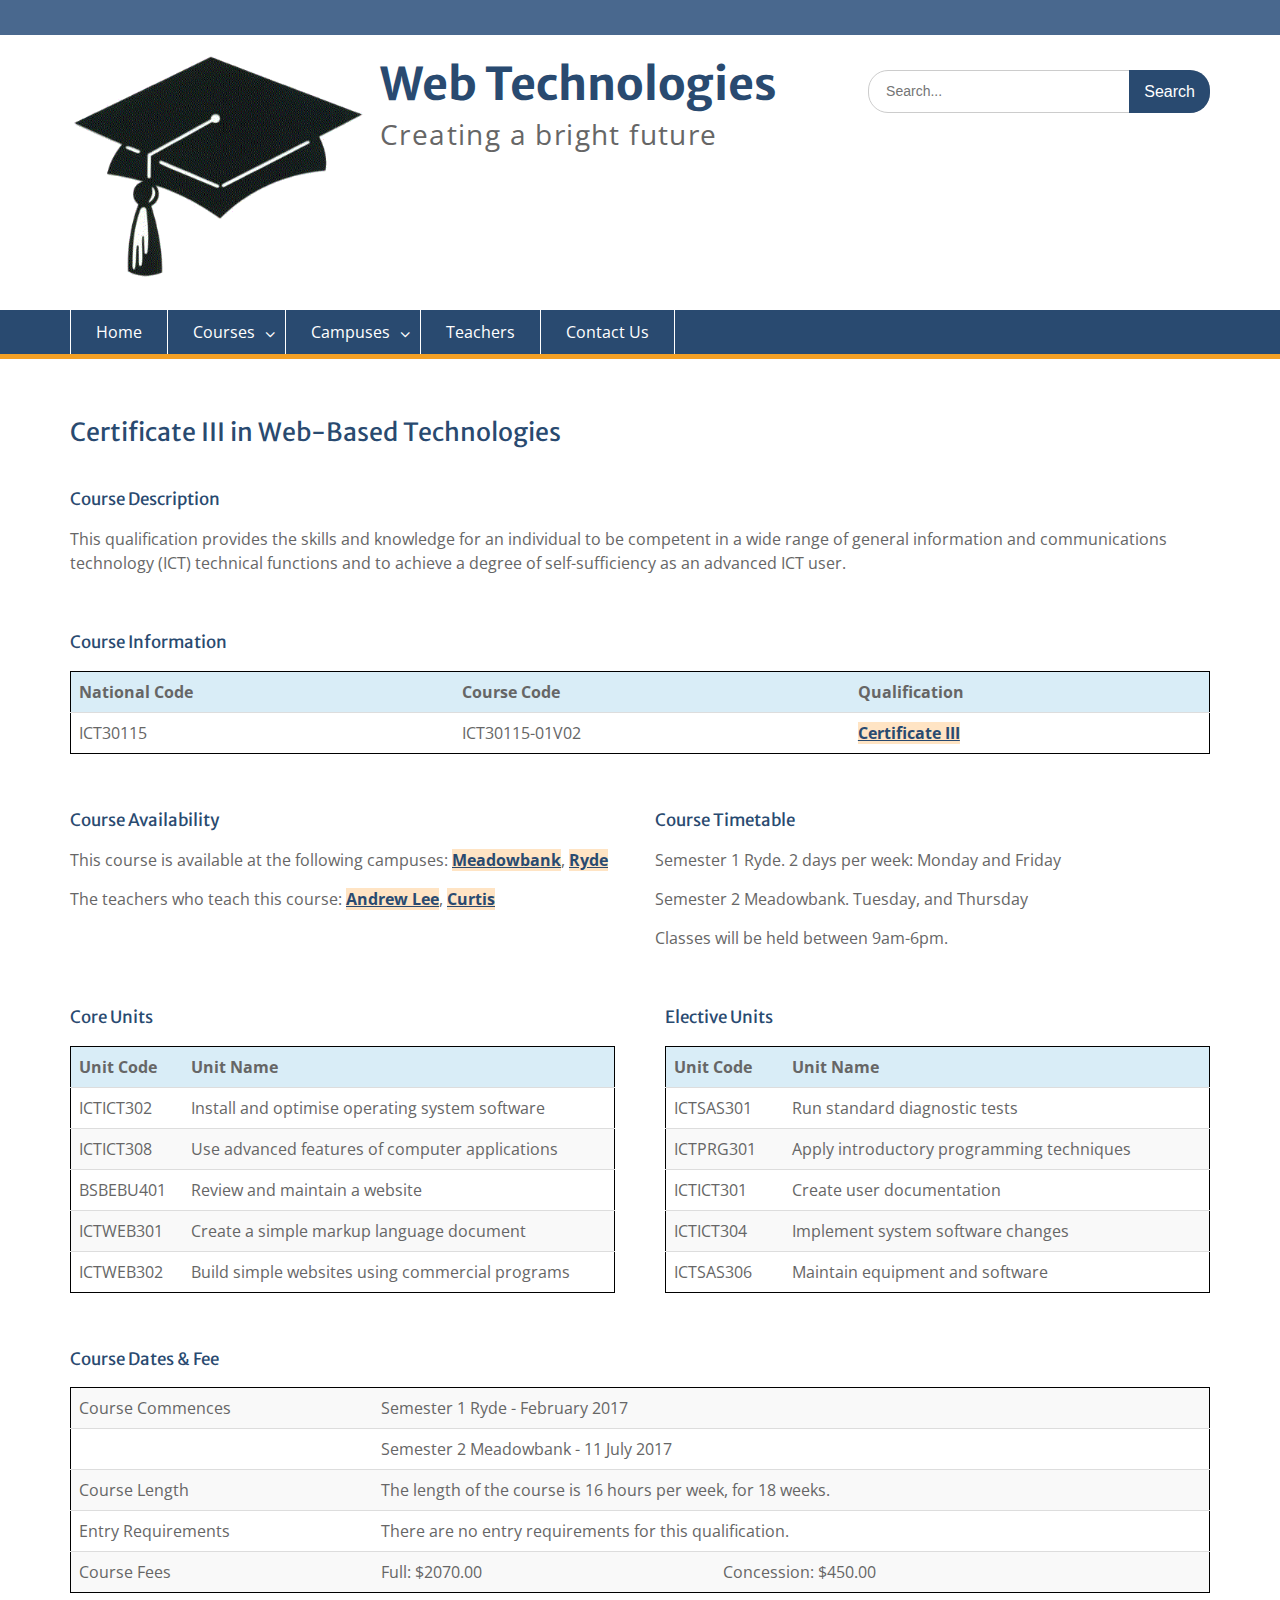
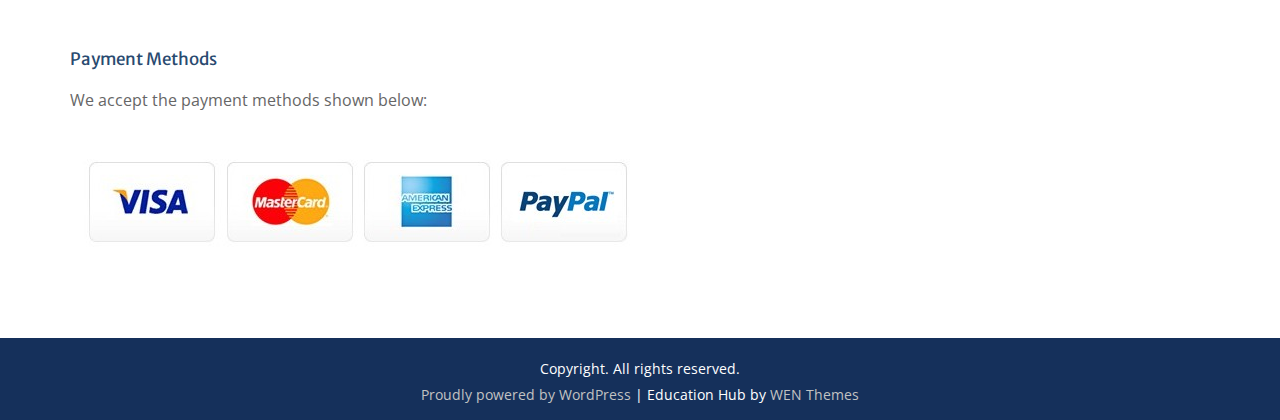
<file: certificate3.html>
<!DOCTYPE html>
<html lang="en-US">

<head>
	<meta charset="UTF-8">
	<!-- <meta name="robots" content="max-image-preview:large"> -->
	<!-- <meta name="generator" content="WordPress 5.7.2"> -->
	<meta name="viewport" content="width=device-width, initial-scale=1">

	<title>Certificate III &#8211; Web Technologies</title>

	<link rel="dns-prefetch" href="https://fonts.googleapis.com">
	<link rel="stylesheet" id="wp-block-library-css" href="wp-includes/css/dist/block-library/style.min.css?ver=5.7.2"
		type="text/css" media="all">
	<link rel="stylesheet" id="wp-block-library-theme-css"
		href="wp-includes/css/dist/block-library/theme.min.css?ver=5.7.2" type="text/css" media="all">
	<link rel="stylesheet" id="siteorigin-panels-front-css"
		href="wp-content/plugins/siteorigin-panels/css/front-flex.min.css?ver=2.12.2" type="text/css" media="all">
	<link rel="stylesheet" id="sow-image-default-d6014b76747a-css"
		href="wp-content/uploads/siteorigin-widgets/sow-image-default-d6014b76747a.css?ver=5.7.2" type="text/css"
		media="all">
	<link rel="stylesheet" id="fontawsome-css"
		href="https://maxcdn.bootstrapcdn.com/font-awesome/4.6.3/css/font-awesome.min.css?ver=1.0.5" type="text/css"
		media="all">
	<link rel="stylesheet" id="fontawesome-css"
		href="wp-content/themes/education-hub/third-party/font-awesome/css/font-awesome.min.css?ver=4.7.0"
		type="text/css" media="all">
	<link rel="stylesheet" id="education-hub-google-fonts-css"
		href="https://fonts.googleapis.com/css?family=Open+Sans%3A600%2C400%2C400italic%2C300%2C100%2C700%7CMerriweather+Sans%3A400%2C700&#038;ver=5.7.2"
		type="text/css" media="all">
	<link rel="stylesheet" id="education-hub-style-css" href="wp-content/themes/education-hub/style.css?ver=2.3"
		type="text/css" media="all">
	<link rel="stylesheet" id="education-hub-block-style-css"
		href="wp-content/themes/education-hub/css/blocks.css?ver=20201208" type="text/css" media="all">
	<link rel="stylesheet" id="tablepress-default-css" href="wp-content/plugins/tablepress/css/default.min.css?ver=1.13"
		type="text/css" media="all">
	<link rel="stylesheet" href="https://cdnjs.cloudflare.com/ajax/libs/font-awesome/4.7.0/css/font-awesome.min.css">
	<link rel="stylesheet" href="wp-includes/css/cert3.css">

	<script src="wp-includes/js/jquery/jquery.min.js?ver=3.5.1" id="jquery-core-js"></script>
	<script src="wp-includes/js/jquery/jquery-migrate.min.js?ver=3.3.2" id="jquery-migrate-js"></script>
</head>

<body
	class="page-template-default page page-id-317 wp-custom-logo wp-embed-responsive siteorigin-panels siteorigin-panels-before-js site-layout-fluid global-layout-no-sidebar">

	<div id="page" class="container hfeed site">
		<a class="skip-link screen-reader-text" href="#content">Skip to content</a>
		<div id="tophead">
			<div class="container">
				<div id="quick-contact"></div>
			</div> <!-- .container -->
		</div> <!--  #tophead -->

		<header id="masthead" class="site-header">
			<div class="container">
				<div class="site-branding">
					<a href="index.html" class="custom-logo-link" rel="home" aria-current="page"><img width="396"
							height="304" src="wp-content/uploads/2016/08/grad_hat.gif" class="custom-logo"
							alt="Web Technologies"></a>
					<div id="site-identity">
						<p class="site-title"><a href="index.html" rel="home">Web Technologies</a></p>
						<p class="site-description">Creating a bright future</p>
					</div> <!-- #site-identity -->
				</div> <!-- .site-branding -->
				<div class="search-section">
					<form role="search" method="get" class="search-form">
						<label>
							<span class="screen-reader-text">Search for:</span>
							<input type="search" class="search-field" placeholder="Search..." value="" name="s"
								title="Search for:">
						</label>
						<input type="submit" class="search-submit" value="Search">
					</form>
				</div>
			</div> <!-- .container -->
		</header> <!-- #masthead -->

		<div id="main-nav" class="clear-fix">
			<div class="container">
				<nav id="site-navigation" class="main-navigation">
					<button class="menu-toggle" aria-controls="primary-menu" aria-expanded="false">
						<i class="fa fa-bars"></i>
						<i class="fa fa-close"></i>
						Menu
					</button>
					<div class="wrap-menu-content">
						<div class="menu-primary-menu-container">
							<ul id="primary-menu" class="menu">
								<li id="menu-item-84"
									class="menu-item menu-item-type-post_type menu-item-object-page menu-item-home menu-item-84">
									<a href="index.html">Home</a>
								</li>
								<li id="menu-item-453"
									class="menu-item menu-item-type-post_type menu-item-object-page current-menu-ancestor current-menu-parent current_page_parent current_page_ancestor menu-item-has-children menu-item-453">
									<a href="courses.html">Courses</a>
									<ul class="sub-menu">
										<li id="menu-item-366"
											class="menu-item menu-item-type-post_type menu-item-object-page menu-item-366">
											<a href="certificate2.html">Certificate II</a>
										</li>
										<li id="menu-item-365"
											class="menu-item menu-item-type-post_type menu-item-object-page current-menu-item page_item page-item-317 current_page_item menu-item-365">
											<a href="certificate3.html" aria-current="page">Certificate III</a>
										</li>
										<li id="menu-item-364"
											class="menu-item menu-item-type-post_type menu-item-object-page menu-item-364">
											<a href="certificate4.html">Certificate IV</a>
										</li>
										<li id="menu-item-363"
											class="menu-item menu-item-type-post_type menu-item-object-page menu-item-363">
											<a href="diploma.html">Diploma</a>
										</li>
									</ul>
								</li>
								<li id="menu-item-104"
									class="menu-item menu-item-type-post_type menu-item-object-page menu-item-has-children menu-item-104">
									<a href="campuses.html">Campuses</a>
									<ul class="sub-menu">
										<li id="menu-item-301"
											class="menu-item menu-item-type-post_type menu-item-object-page menu-item-301">
											<a href="campus_meadowbank.html">Meadowbank</a>
										</li>
										<li id="menu-item-293"
											class="menu-item menu-item-type-post_type menu-item-object-page menu-item-293">
											<a href="campus_ryde.html">Ryde</a>
										</li>
										<li id="menu-item-292"
											class="menu-item menu-item-type-post_type menu-item-object-page menu-item-292">
											<a href="campus_hornsby.html">Hornsby</a>
										</li>
									</ul>
								</li>
								<li id="menu-item-429"
									class="menu-item menu-item-type-post_type menu-item-object-page menu-item-429">
									<a href="teachers.html">Teachers</a>
								</li>
								<li id="menu-item-50"
									class="menu-item menu-item-type-post_type menu-item-object-page menu-item-50">
									<a href="contact_us.html">Contact Us</a>
								</li>
							</ul> <!-- primary-menu -->
						</div> <!-- menu-container-->
					</div> <!-- .menu-content -->
				</nav> <!-- #site-navigation -->
			</div> <!-- .container -->
		</div> <!-- #main-nav -->

		<div id="content" class="site-content">
			<div class="container">
				<div class="inner-wrapper">
					<div id="primary" class="content-area">
						<main id="main" class="site-main">
							<article id="post-317" class="post-317 page type-page status-publish hentry">
								<header class="entry-header">
									<h1 class="entry-title courses-title">Certificate III in Web-Based Technologies</h1>
								</header><!-- .entry-header -->

								<div class="entry-content">
									<div id="pl-317" class="panel-layout">
										<div id="pg-317-1" class="panel-grid panel-no-style">
											<div id="pgc-317-1-0" class="panel-grid-cell">
												<div id="panel-317-1-0-0"
													class="so-panel widget widget_sow-editor panel-first-child panel-last-child"
													data-index="1">
													<div class="so-widget-sow-editor so-widget-sow-editor-base">
														<h3 class="widget-title">Course Description</h3>
														<div class="siteorigin-widget-tinymce textwidget">
															<p>This qualification provides the skills and knowledge for
																an individual to be competent in a wide range of general
																information and communications technology (ICT)
																technical functions and to achieve a degree of
																self-sufficiency as an advanced ICT user.
															</p>
														</div>
													</div>
												</div>
											</div>
										</div>
										<div id="pg-317-2" class="panel-grid panel-no-style">
											<div id="pgc-317-2-0" class="panel-grid-cell">
												<div id="panel-317-2-0-0"
													class="so-panel widget widget_sow-editor panel-first-child panel-last-child"
													data-index="2">
													<div class="so-widget-sow-editor so-widget-sow-editor-base">
														<h3 class="widget-title">Course Information</h3>
														<div class="siteorigin-widget-tinymce textwidget">
															<table id="tablepress-5"
																class="tablepress tablepress-id-5 course-table">
																<thead>
																	<tr class="row-1 odd">
																		<th class="column-1">National Code</th>
																		<th class="column-2">Course Code</th>
																		<th class="column-3">Qualification</th>
																	</tr>
																</thead>
																<tbody class="row-hover">
																	<tr class="row-2 even">
																		<td class="column-1">ICT30115</td>
																		<td class="column-2">ICT30115-01V02</td>
																		<td class="column-3"><a href="certificate3.html"
																				class="highlight">Certificate
																				III</a></td>
																	</tr>
																</tbody>
															</table>
														</div>
													</div>
												</div>
											</div>
										</div>
										<div id="pg-317-3" class="panel-grid panel-no-style">
											<div id="pgc-317-3-0" class="panel-grid-cell">
												<div id="panel-317-3-0-0"
													class="so-panel widget widget_sow-editor panel-first-child panel-last-child"
													data-index="3">
													<div class="so-widget-sow-editor so-widget-sow-editor-base">
														<h3 class="widget-title">Course Availability</h3>
														<div class="siteorigin-widget-tinymce textwidget">
															<p>This course is available at the following campuses:
																<a href="campus_meadowbank.html"
																	class="highlight">Meadowbank</a>,
																<a href="campus_ryde.html" class="highlight"> Ryde</a>
															</p>
															<p>The teachers who teach this course:
																<a href="teachers.html" class="highlight">Andrew
																	Lee</a>,
																<a href="teachers.html" class="highlight">Curtis</a>
															</p>
														</div>
													</div>
												</div>
											</div>
											<div id="pgc-317-3-1" class="panel-grid-cell">
												<div id="panel-317-3-1-0"
													class="so-panel widget widget_sow-editor panel-first-child panel-last-child"
													data-index="4">
													<div class="so-widget-sow-editor so-widget-sow-editor-base">
														<h3 class="widget-title">Course Timetable</h3>
														<div class="siteorigin-widget-tinymce textwidget">
															<p>Semester 1 Ryde. 2 days per week: Monday and Friday</p>
															<p>Semester 2 Meadowbank. Tuesday, and Thursday</p>
															<p>Classes will be held between 9am-6pm.</p>
														</div>
													</div>
												</div>
											</div>
										</div>
										<div id="pg-317-4" class="panel-grid panel-no-style">
											<div id="pgc-317-4-0" class="panel-grid-cell">
												<div id="panel-317-4-0-0"
													class="so-panel widget widget_sow-editor panel-first-child panel-last-child"
													data-index="5">
													<div class="so-widget-sow-editor so-widget-sow-editor-base">
														<h3 class="widget-title">Core Units</h3>
														<div class="siteorigin-widget-tinymce textwidget">
															<table id="tablepress-6"
																class="tablepress tablepress-id-6 course-table">
																<thead>
																	<tr class="row-1 odd">
																		<th class="column-1">Unit Code</th>
																		<th class="column-2">Unit Name</th>
																	</tr>
																</thead>
																<tbody class="row-hover">
																	<tr class="row-2 even">
																		<td class="column-1">ICTICT302</td>
																		<td class="column-2">Install and optimise
																			operating system software</td>
																	</tr>
																	<tr class="row-3 odd">
																		<td class="column-1">ICTICT308</td>
																		<td class="column-2">Use advanced features of
																			computer applications</td>
																	</tr>
																	<tr class="row-4 even">
																		<td class="column-1">BSBEBU401</td>
																		<td class="column-2">Review and maintain a
																			website</td>
																	</tr>
																	<tr class="row-5 odd">
																		<td class="column-1">ICTWEB301</td>
																		<td class="column-2">Create a simple markup
																			language document</td>
																	</tr>
																	<tr class="row-6 even">
																		<td class="column-1">ICTWEB302</td>
																		<td class="column-2">Build simple websites using
																			commercial programs</td>
																	</tr>
																</tbody>
															</table>
														</div>
													</div>
												</div>
											</div>
											<div id="pgc-317-4-1" class="panel-grid-cell">
												<div id="panel-317-4-1-0"
													class="so-panel widget widget_sow-editor panel-first-child panel-last-child"
													data-index="6">
													<div class="so-widget-sow-editor so-widget-sow-editor-base">
														<h3 class="widget-title">Elective Units</h3>
														<div class="siteorigin-widget-tinymce textwidget">
															<table id="tablepress-7"
																class="tablepress tablepress-id-7 course-table">
																<thead>
																	<tr class="row-1 odd">
																		<th class="column-1">Unit Code</th>
																		<th class="column-2">Unit Name</th>
																	</tr>
																</thead>
																<tbody class="row-hover">
																	<tr class="row-2 even">
																		<td class="column-1">ICTSAS301</td>
																		<td class="column-2">Run standard diagnostic
																			tests</td>
																	</tr>
																	<tr class="row-3 odd">
																		<td class="column-1">ICTPRG301</td>
																		<td class="column-2">Apply introductory
																			programming techniques</td>
																	</tr>
																	<tr class="row-4 even">
																		<td class="column-1">ICTICT301</td>
																		<td class="column-2">Create user documentation
																		</td>
																	</tr>
																	<tr class="row-5 odd">
																		<td class="column-1">ICTICT304</td>
																		<td class="column-2">Implement system software
																			changes</td>
																	</tr>
																	<tr class="row-6 even">
																		<td class="column-1">ICTSAS306</td>
																		<td class="column-2">Maintain equipment and
																			software</td>
																	</tr>
																</tbody>
															</table>
														</div>
													</div>
												</div>
											</div>
										</div>
										<div id="pg-317-5" class="panel-grid panel-no-style">
											<div id="pgc-317-5-0" class="panel-grid-cell">
												<div id="panel-317-5-0-0"
													class="so-panel widget widget_sow-editor panel-first-child panel-last-child"
													data-index="7">
													<div class="so-widget-sow-editor so-widget-sow-editor-base">
														<h3 class="widget-title">Course Dates &amp; Fee</h3>
														<div class="siteorigin-widget-tinymce textwidget">
															<table id="tablepress-8"
																class="tablepress tablepress-id-8 course-table">
																<tbody class="row-hover">
																	<tr class="row-1 odd">
																		<td class="column-1">Course Commences</td>
																		<td colspan="2" class="column-2">Semester 1
																			Ryde - February 2017 </td>
																	</tr>
																	<tr class="row-2 even">
																		<td class="column-1"></td>
																		<td colspan="2" class="column-2">Semester 2
																			Meadowbank - 11 July 2017</td>
																	</tr>
																	<tr class="row-3 odd">
																		<td class="column-1">Course Length</td>
																		<td colspan="2" class="column-2">The length of
																			the course is 16 hours per week, for 18
																			weeks.</td>
																	</tr>
																	<tr class="row-4 even">
																		<td class="column-1">Entry Requirements</td>
																		<td colspan="2" class="column-2">There are no
																			entry requirements for this qualification.
																		</td>
																	</tr>
																	<tr class="row-5 odd">
																		<td class="column-1">Course Fees</td>
																		<td class="column-2">Full: $2070.00</td>
																		<td class="column-3">Concession: $450.00</td>
																	</tr>
																</tbody>
															</table>
														</div>
													</div>
												</div>
											</div>
										</div>
										<div id="pg-317-6" class="panel-grid panel-no-style">
											<div id="pgc-317-6-0" class="panel-grid-cell">
												<div id="panel-317-6-0-0"
													class="so-panel widget widget_sow-editor panel-first-child panel-last-child"
													data-index="8">
													<div class="so-widget-sow-editor so-widget-sow-editor-base">
														<h3 class="widget-title">Payment Methods</h3>
														<div class="siteorigin-widget-tinymce textwidget">
															<p>We accept the payment methods shown below:<br>
																<img loading="lazy"
																	sizes="(max-width: 580px) 100vw, 580px"
																	class="alignnone size-full wp-image-220"
																	alt="Picture of payment methods"
																	src="wp-content/uploads/2016/08/payment-methods.jpg"
																	width="580" height="150" srcset="wp-content/uploads/2016/08/payment-methods.jpg 580w, 
																			wp-content/uploads/2016/08/payment-methods-300x78.jpg 300w, 
																			wp-content/uploads/2016/08/payment-methods-360x93.jpg 360w">
															</p>
														</div>
													</div>
												</div>
											</div>
										</div>
									</div>
								</div> <!-- .entry-content -->
							</article> <!-- #post-## -->
						</main> <!-- #main -->
					</div> <!-- #primary -->
				</div> <!-- .inner-wrapper -->
			</div> <!-- .container -->
		</div> <!-- #content -->

		<footer id="colophon" class="site-footer">
			<div class="container">
				<div class="copyright">
					Copyright. All rights reserved.
				</div> <!-- .copyright -->
				<div class="site-info">
					<a href="https://wordpress.org/">Proudly powered by WordPress</a>
					<span class="sep"> | </span>
					Education Hub by <a href="https://wenthemes.com/" rel="designer" target="_blank">WEN Themes</a>
				</div> <!-- .site-info -->
			</div> <!-- .container -->
		</footer> <!-- #colophon -->
	</div> <!-- #page -->

	<a href="#page" class="scrollup" id="btn-scrollup"><i class="fa fa-chevron-up"></i></a>

	<script src="wp-content/themes/education-hub/js/skip-link-focus-fix.min.js?ver=20130115"
		id="education-hub-skip-link-focus-fix-js"></script>
	<script src="wp-content/themes/education-hub/third-party/cycle2/js/jquery.cycle2.min.js?ver=2.1.6"
		id="cycle2-js"></script>
	<script src="wp-content/themes/education-hub/js/custom.min.js?ver=1.0" id="education-hub-custom-js"></script>
	<script id="education-hub-navigation-js-extra">
		var EducationHubScreenReaderText = {
			"expand": "<span class=\"screen-reader-text\">expand child menu<\/span>",
			"collapse": "<span class=\"screen-reader-text\">collapse child menu<\/span>"
		};
	</script>
	<script src="wp-content/themes/education-hub/js/navigation.min.js?ver=20120206"
		id="education-hub-navigation-js"></script>
	<script src="wp-includes/js/wp-embed.min.js?ver=5.7.2" id="wp-embed-js"></script>
	<script>document.body.className = document.body.className.replace("siteorigin-panels-before-js", "");</script>
</body>

</html>
</file>
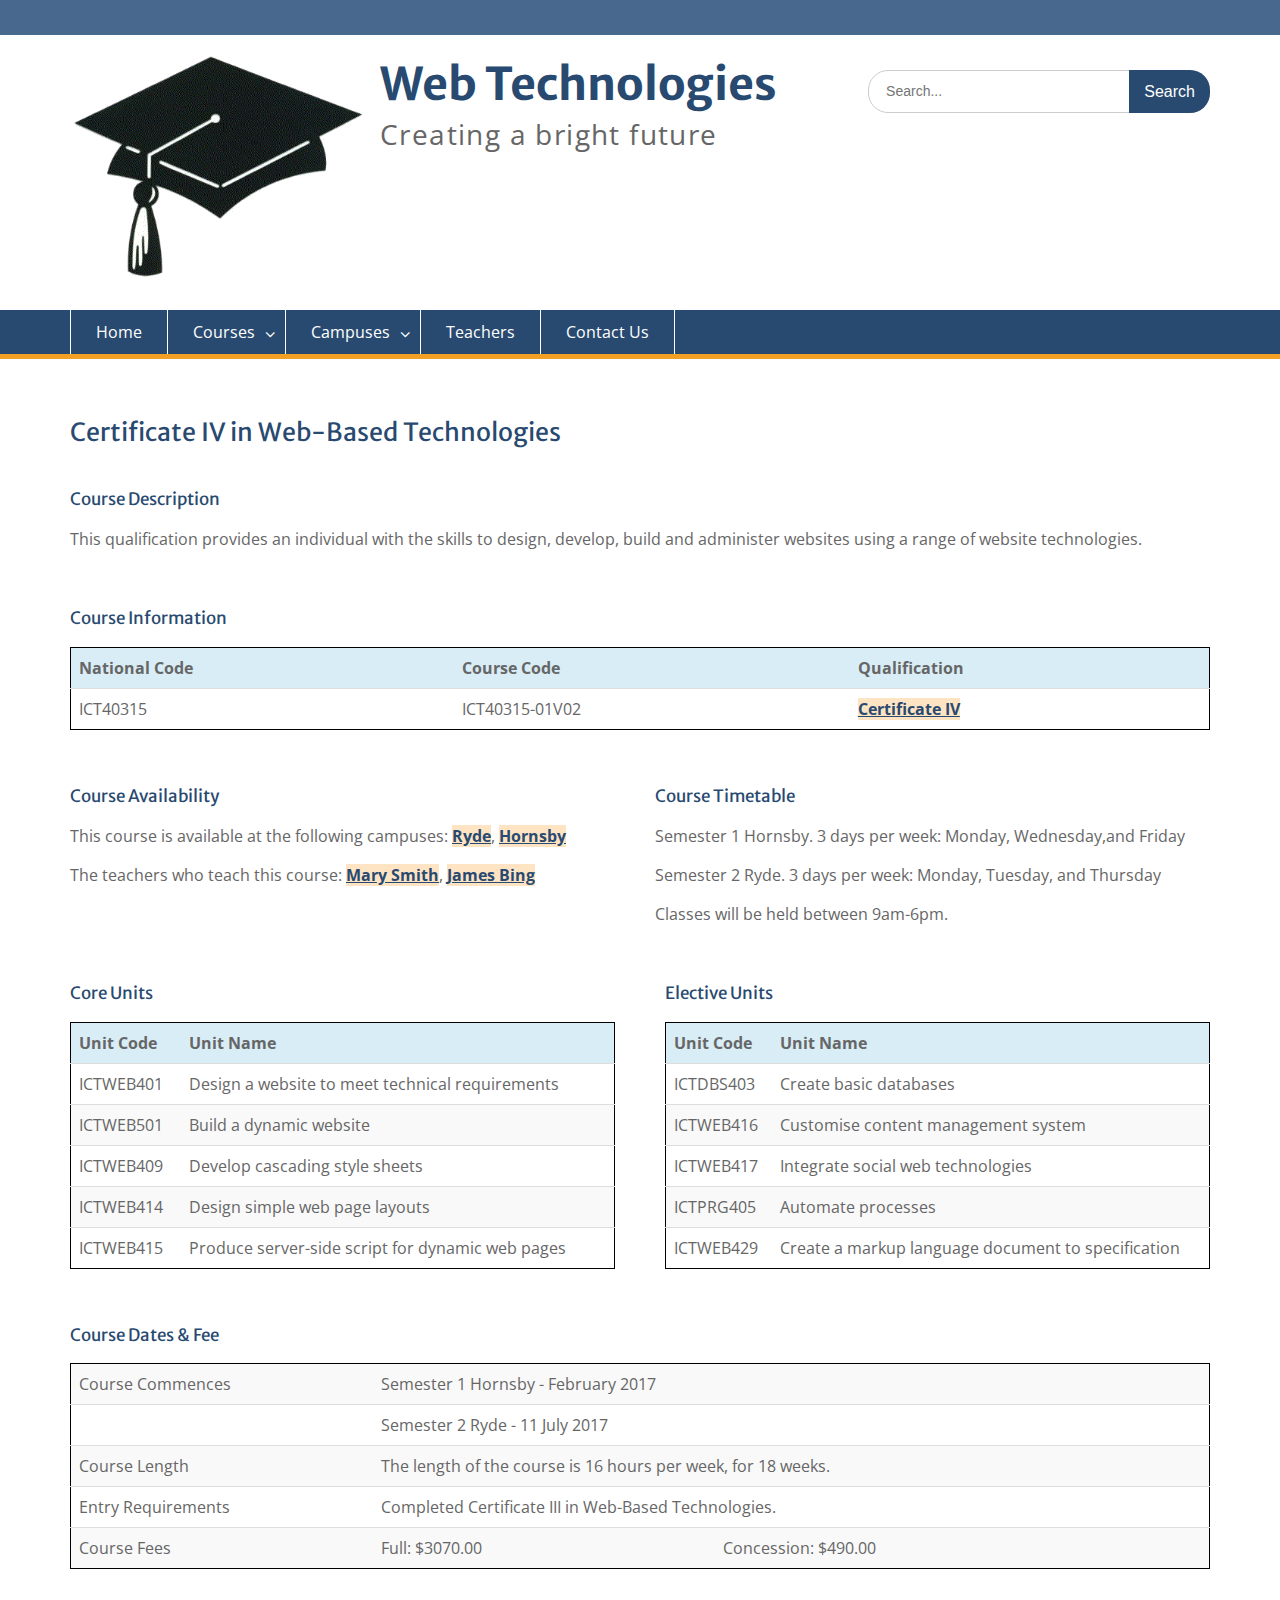
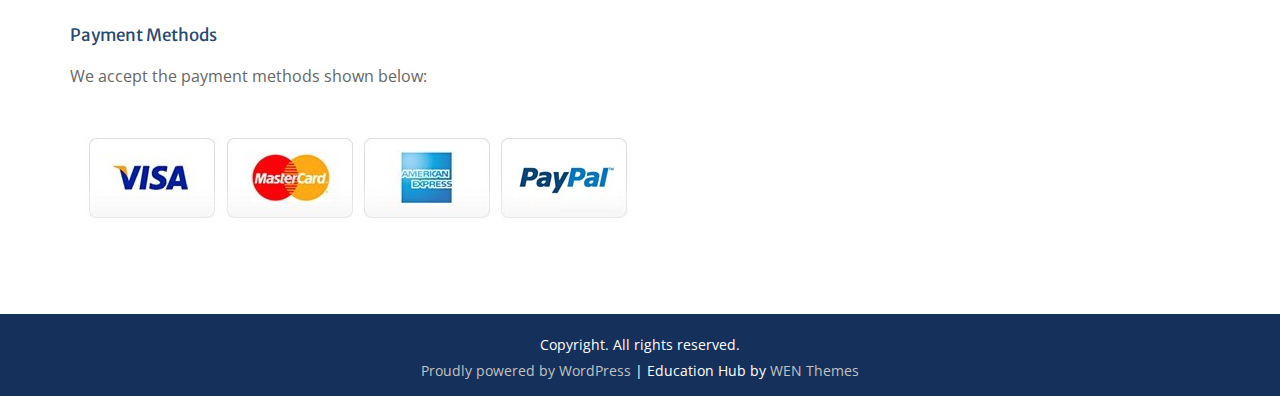
<file: certificate4.html>
<!DOCTYPE html>
<html lang="en-US">

<head>
	<meta charset="UTF-8">
	<!-- <meta name="robots" content="max-image-preview:large"> -->
	<!-- <meta name="generator" content="WordPress 5.7.2"> -->
	<meta name="viewport" content="width=device-width, initial-scale=1">

	<title>Certificate IV &#8211; Web Technologies</title>

	<link rel="dns-prefetch" href="https://fonts.googleapis.com">
	<link rel="stylesheet" id="wp-block-library-css" href="wp-includes/css/dist/block-library/style.min.css?ver=5.7.2"
		type="text/css" media="all">
	<link rel="stylesheet" id="wp-block-library-theme-css"
		href="wp-includes/css/dist/block-library/theme.min.css?ver=5.7.2" type="text/css" media="all">
	<link rel="stylesheet" id="siteorigin-panels-front-css"
		href="wp-content/plugins/siteorigin-panels/css/front-flex.min.css?ver=2.12.2" type="text/css" media="all">
	<link rel="stylesheet" id="sow-image-default-d6014b76747a-css"
		href="wp-content/uploads/siteorigin-widgets/sow-image-default-d6014b76747a.css?ver=5.7.2" type="text/css"
		media="all">
	<link rel="stylesheet" id="fontawsome-css"
		href="https://maxcdn.bootstrapcdn.com/font-awesome/4.6.3/css/font-awesome.min.css?ver=1.0.5" type="text/css"
		media="all">
	<link rel="stylesheet" id="fontawesome-css"
		href="wp-content/themes/education-hub/third-party/font-awesome/css/font-awesome.min.css?ver=4.7.0"
		type="text/css" media="all">
	<link rel="stylesheet" id="education-hub-google-fonts-css"
		href="https://fonts.googleapis.com/css?family=Open+Sans%3A600%2C400%2C400italic%2C300%2C100%2C700%7CMerriweather+Sans%3A400%2C700&#038;ver=5.7.2"
		type="text/css" media="all">
	<link rel="stylesheet" id="education-hub-style-css" href="wp-content/themes/education-hub/style.css?ver=2.3"
		type="text/css" media="all">
	<link rel="stylesheet" id="education-hub-block-style-css"
		href="wp-content/themes/education-hub/css/blocks.css?ver=20201208" type="text/css" media="all">
	<link rel="stylesheet" id="tablepress-default-css" href="wp-content/plugins/tablepress/css/default.min.css?ver=1.13"
		type="text/css" media="all">
	<link rel="stylesheet" href="https://cdnjs.cloudflare.com/ajax/libs/font-awesome/4.7.0/css/font-awesome.min.css">
	<link rel="stylesheet" href="wp-includes/css/cert4.css">

	<script src="wp-includes/js/jquery/jquery.min.js?ver=3.5.1" id="jquery-core-js"></script>
	<script src="wp-includes/js/jquery/jquery-migrate.min.js?ver=3.3.2" id="jquery-migrate-js"></script>
</head>

<body
	class="page-template-default page page-id-339 wp-custom-logo wp-embed-responsive siteorigin-panels siteorigin-panels-before-js site-layout-fluid global-layout-no-sidebar">

	<div id="page" class="container hfeed site">
		<a class="skip-link screen-reader-text" href="#content">Skip to content</a>
		<div id="tophead">
			<div class="container">
				<div id="quick-contact"></div>
			</div> <!-- .container -->
		</div> <!--  #tophead -->

		<header id="masthead" class="site-header">
			<div class="container">
				<div class="site-branding">
					<a href="index.html" class="custom-logo-link" rel="home" aria-current="page"><img width="396"
							height="304" src="wp-content/uploads/2016/08/grad_hat.gif" class="custom-logo"
							alt="Web Technologies"></a>
					<div id="site-identity">
						<p class="site-title"><a href="index.html" rel="home">Web Technologies</a></p>
						<p class="site-description">Creating a bright future</p>
					</div> <!-- #site-identity -->
				</div> <!-- .site-branding -->
				<div class="search-section">
					<form role="search" method="get" class="search-form">
						<label>
							<span class="screen-reader-text">Search for:</span>
							<input type="search" class="search-field" placeholder="Search..." value="" name="s"
								title="Search for:">
						</label>
						<input type="submit" class="search-submit" value="Search">
					</form>
				</div>
			</div> <!-- .container -->
		</header> <!-- #masthead -->

		<div id="main-nav" class="clear-fix">
			<div class="container">
				<nav id="site-navigation" class="main-navigation">
					<button class="menu-toggle" aria-controls="primary-menu" aria-expanded="false">
						<i class="fa fa-bars"></i>
						<i class="fa fa-close"></i>
						Menu
					</button>
					<div class="wrap-menu-content">
						<div class="menu-primary-menu-container">
							<ul id="primary-menu" class="menu">
								<li id="menu-item-84"
									class="menu-item menu-item-type-post_type menu-item-object-page menu-item-home menu-item-84">
									<a href="index.html">Home</a>
								</li>
								<li id="menu-item-453"
									class="menu-item menu-item-type-post_type menu-item-object-page current-menu-ancestor current-menu-parent current_page_parent current_page_ancestor menu-item-has-children menu-item-453">
									<a href="courses.html">Courses</a>
									<ul class="sub-menu">
										<li id="menu-item-366"
											class="menu-item menu-item-type-post_type menu-item-object-page menu-item-366">
											<a href="certificate2.html">Certificate II</a>
										</li>
										<li id="menu-item-365"
											class="menu-item menu-item-type-post_type menu-item-object-page menu-item-365">
											<a href="certificate3.html">Certificate III</a>
										</li>
										<li id="menu-item-364"
											class="menu-item menu-item-type-post_type menu-item-object-page current-menu-item page_item page-item-339 current_page_item menu-item-364">
											<a href="certificate4.html" aria-current="page">Certificate IV</a>
										</li>
										<li id="menu-item-363"
											class="menu-item menu-item-type-post_type menu-item-object-page menu-item-363">
											<a href="diploma.html">Diploma</a>
										</li>
									</ul>
								</li>
								<li id="menu-item-104"
									class="menu-item menu-item-type-post_type menu-item-object-page menu-item-has-children menu-item-104">
									<a href="campuses.html">Campuses</a>
									<ul class="sub-menu">
										<li id="menu-item-301"
											class="menu-item menu-item-type-post_type menu-item-object-page menu-item-301">
											<a href="campus_meadowbank.html">Meadowbank</a>
										</li>
										<li id="menu-item-293"
											class="menu-item menu-item-type-post_type menu-item-object-page menu-item-293">
											<a href="campus_ryde.html">Ryde</a>
										</li>
										<li id="menu-item-292"
											class="menu-item menu-item-type-post_type menu-item-object-page menu-item-292">
											<a href="campus_hornsby.html">Hornsby</a>
										</li>
									</ul>
								</li>
								<li id="menu-item-429"
									class="menu-item menu-item-type-post_type menu-item-object-page menu-item-429">
									<a href="teachers.html">Teachers</a>
								</li>
								<li id="menu-item-50"
									class="menu-item menu-item-type-post_type menu-item-object-page menu-item-50">
									<a href="contact_us.html">Contact Us</a>
								</li>
							</ul> <!-- primary-menu -->
						</div> <!-- menu-container-->
					</div> <!-- .menu-content -->
				</nav> <!-- #site-navigation -->
			</div> <!-- .container -->
		</div> <!-- #main-nav -->

		<div id="content" class="site-content">
			<div class="container">
				<div class="inner-wrapper">
					<div id="primary" class="content-area">
						<main id="main" class="site-main">
							<article id="post-339" class="post-339 page type-page status-publish hentry">
								<header class="entry-header">
									<h1 class="entry-title courses-title">Certificate IV in Web-Based Technologies</h1>
								</header><!-- .entry-header -->

								<div class="entry-content">
									<div id="pl-339" class="panel-layout">
										<div id="pg-339-1" class="panel-grid panel-no-style">
											<div id="pgc-339-1-0" class="panel-grid-cell">
												<div id="panel-339-1-0-0"
													class="so-panel widget widget_sow-editor panel-first-child panel-last-child"
													data-index="1">
													<div class="so-widget-sow-editor so-widget-sow-editor-base">
														<h3 class="widget-title">Course Description</h3>
														<div class="siteorigin-widget-tinymce textwidget">
															<p>This qualification provides an individual with the skills
																to design, develop, build and administer
																websites using a range of website technologies.
															</p>
														</div>
													</div>
												</div>
											</div>
										</div>
										<div id="pg-339-2" class="panel-grid panel-no-style">
											<div id="pgc-339-2-0" class="panel-grid-cell">
												<div id="panel-339-2-0-0"
													class="so-panel widget widget_sow-editor panel-first-child panel-last-child"
													data-index="2">
													<div class="so-widget-sow-editor so-widget-sow-editor-base">
														<h3 class="widget-title">Course Information</h3>
														<div class="siteorigin-widget-tinymce textwidget">
															<table id="tablepress-9"
																class="tablepress tablepress-id-9 course-table">
																<thead>
																	<tr class="row-1 odd">
																		<th class="column-1">National Code</th>
																		<th class="column-2">Course Code</th>
																		<th class="column-3">Qualification</th>
																	</tr>
																</thead>
																<tbody class="row-hover">
																	<tr class="row-2 even">
																		<td class="column-1">ICT40315</td>
																		<td class="column-2">ICT40315-01V02</td>
																		<td class="column-3"><a href="certificate4.html"
																				class="highlight">Certificate IV</a>
																		</td>
																	</tr>
																</tbody>
															</table>
														</div>
													</div>
												</div>
											</div>
										</div>
										<div id="pg-339-3" class="panel-grid panel-no-style">
											<div id="pgc-339-3-0" class="panel-grid-cell">
												<div id="panel-339-3-0-0"
													class="so-panel widget widget_sow-editor panel-first-child panel-last-child"
													data-index="3">
													<div class="so-widget-sow-editor so-widget-sow-editor-base">
														<h3 class="widget-title">Course Availability</h3>
														<div class="siteorigin-widget-tinymce textwidget">
															<p>This course is available at the following campuses:
																<a href="campus_ryde.html" class="highlight">Ryde</a>,
																<a href="campus_hornsby.html"
																	class="highlight">Hornsby</a>
															</p>
															<p>The teachers who teach this course:
																<a href="teachers.html" class="highlight">Mary
																	Smith</a>,
																<a href="teachers.html" class="highlight">James Bing</a>
															</p>
														</div>
													</div>
												</div>
											</div>
											<div id="pgc-339-3-1" class="panel-grid-cell">
												<div id="panel-339-3-1-0"
													class="so-panel widget widget_sow-editor panel-first-child panel-last-child"
													data-index="4">
													<div class="so-widget-sow-editor so-widget-sow-editor-base">
														<h3 class="widget-title">Course Timetable</h3>
														<div class="siteorigin-widget-tinymce textwidget">
															<p>Semester 1 Hornsby. 3 days per week: Monday,
																Wednesday,and Friday</p>
															<p>Semester 2 Ryde. 3 days per week: Monday, Tuesday, and
																Thursday</p>
															<p>Classes will be held between 9am-6pm.</p>
														</div>
													</div>
												</div>
											</div>
										</div>
										<div id="pg-339-4" class="panel-grid panel-no-style">
											<div id="pgc-339-4-0" class="panel-grid-cell">
												<div id="panel-339-4-0-0"
													class="so-panel widget widget_sow-editor panel-first-child panel-last-child"
													data-index="5">
													<div class="so-widget-sow-editor so-widget-sow-editor-base">
														<h3 class="widget-title">Core Units</h3>
														<div class="siteorigin-widget-tinymce textwidget">
															<table id="tablepress-10"
																class="tablepress tablepress-id-10 course-table">
																<thead>
																	<tr class="row-1 odd">
																		<th class="column-1">Unit Code</th>
																		<th class="column-2">Unit Name</th>
																	</tr>
																</thead>
																<tbody class="row-hover">
																	<tr class="row-2 even">
																		<td class="column-1">ICTWEB401</td>
																		<td class="column-2">Design a website to meet
																			technical requirements</td>
																	</tr>
																	<tr class="row-3 odd">
																		<td class="column-1">ICTWEB501</td>
																		<td class="column-2">Build a dynamic website
																		</td>
																	</tr>
																	<tr class="row-4 even">
																		<td class="column-1">ICTWEB409</td>
																		<td class="column-2">Develop cascading style
																			sheets</td>
																	</tr>
																	<tr class="row-5 odd">
																		<td class="column-1">ICTWEB414</td>
																		<td class="column-2">Design simple web page
																			layouts</td>
																	</tr>
																	<tr class="row-6 even">
																		<td class="column-1">ICTWEB415</td>
																		<td class="column-2">Produce server-side script
																			for dynamic web pages</td>
																	</tr>
																</tbody>
															</table>
														</div>
													</div>
												</div>
											</div>
											<div id="pgc-339-4-1" class="panel-grid-cell">
												<div id="panel-339-4-1-0"
													class="so-panel widget widget_sow-editor panel-first-child panel-last-child"
													data-index="6">
													<div class="so-widget-sow-editor so-widget-sow-editor-base">
														<h3 class="widget-title">Elective Units</h3>
														<div class="siteorigin-widget-tinymce textwidget">
															<table id="tablepress-11"
																class="tablepress tablepress-id-11 course-table">
																<thead>
																	<tr class="row-1 odd">
																		<th class="column-1">Unit Code</th>
																		<th class="column-2">Unit Name</th>
																	</tr>
																</thead>
																<tbody class="row-hover">
																	<tr class="row-2 even">
																		<td class="column-1">ICTDBS403</td>
																		<td class="column-2">Create basic databases</td>
																	</tr>
																	<tr class="row-3 odd">
																		<td class="column-1">ICTWEB416</td>
																		<td class="column-2">Customise content
																			management system</td>
																	</tr>
																	<tr class="row-4 even">
																		<td class="column-1">ICTWEB417</td>
																		<td class="column-2">Integrate social web
																			technologies</td>
																	</tr>
																	<tr class="row-5 odd">
																		<td class="column-1">ICTPRG405</td>
																		<td class="column-2">Automate processes</td>
																	</tr>
																	<tr class="row-6 even">
																		<td class="column-1">ICTWEB429</td>
																		<td class="column-2">Create a markup language
																			document to specification</td>
																	</tr>
																</tbody>
															</table>
														</div>
													</div>
												</div>
											</div>
										</div>
										<div id="pg-339-5" class="panel-grid panel-no-style">
											<div id="pgc-339-5-0" class="panel-grid-cell">
												<div id="panel-339-5-0-0"
													class="so-panel widget widget_sow-editor panel-first-child panel-last-child"
													data-index="7">
													<div class="so-widget-sow-editor so-widget-sow-editor-base">
														<h3 class="widget-title">Course Dates &amp; Fee</h3>
														<div class="siteorigin-widget-tinymce textwidget">
															<table id="tablepress-12"
																class="tablepress tablepress-id-12 course-table">
																<tbody class="row-hover">
																	<tr class="row-1 odd">
																		<td class="column-1">Course Commences</td>
																		<td colspan="2" class="column-2">Semester 1
																			Hornsby - February 2017</td>
																	</tr>
																	<tr class="row-2 even">
																		<td class="column-1"></td>
																		<td colspan="2" class="column-2">Semester 2 Ryde
																			- 11 July 2017</td>
																	</tr>
																	<tr class="row-3 odd">
																		<td class="column-1">Course Length</td>
																		<td colspan="2" class="column-2">The length of
																			the course is 16 hours per week, for 18
																			weeks.</td>
																	</tr>
																	<tr class="row-4 even">
																		<td class="column-1">Entry Requirements</td>
																		<td colspan="2" class="column-2">Completed
																			Certificate III in Web-Based Technologies.
																		</td>
																	</tr>
																	<tr class="row-5 odd">
																		<td class="column-1">Course Fees</td>
																		<td class="column-2">Full: $3070.00</td>
																		<td class="column-3">Concession: $490.00</td>
																	</tr>
																</tbody>
															</table>
														</div>
													</div>
												</div>
											</div>
										</div>
										<div id="pg-339-6" class="panel-grid panel-no-style">
											<div id="pgc-339-6-0" class="panel-grid-cell">
												<div id="panel-339-6-0-0"
													class="so-panel widget widget_sow-editor panel-first-child panel-last-child"
													data-index="8">
													<div class="so-widget-sow-editor so-widget-sow-editor-base">
														<h3 class="widget-title">Payment Methods</h3>
														<div class="siteorigin-widget-tinymce textwidget">
															<p>We accept the payment methods shown below:<br>
																<img loading="lazy"
																	sizes="(max-width: 580px) 100vw, 580px"
																	class="alignnone size-full wp-image-220"
																	alt="Picture of payment methods"
																	src="wp-content/uploads/2016/08/payment-methods.jpg"
																	width="580" height="150" srcset="wp-content/uploads/2016/08/payment-methods.jpg 580w, 
																			wp-content/uploads/2016/08/payment-methods-300x78.jpg 300w, 
																			wp-content/uploads/2016/08/payment-methods-360x93.jpg 360w">
															</p>
														</div>
													</div>
												</div>
											</div>
										</div>
									</div>
								</div> <!-- .entry-content -->
							</article> <!-- #post-## -->
						</main> <!-- #main -->
					</div> <!-- #primary -->
				</div> <!-- .inner-wrapper -->
			</div> <!-- .container -->
		</div> <!-- #content -->

		<footer id="colophon" class="site-footer">
			<div class="container">
				<div class="copyright">
					Copyright. All rights reserved.
				</div> <!-- .copyright -->
				<div class="site-info">
					<a href="https://wordpress.org/">Proudly powered by WordPress</a>
					<span class="sep"> | </span>
					Education Hub by <a href="https://wenthemes.com/" rel="designer" target="_blank">WEN Themes</a>
				</div> <!-- .site-info -->
			</div> <!-- .container -->
		</footer> <!-- #colophon -->
	</div> <!-- #page -->

	<a href="#page" class="scrollup" id="btn-scrollup"><i class="fa fa-chevron-up"></i></a>

	<script src="wp-content/themes/education-hub/js/skip-link-focus-fix.min.js?ver=20130115"
		id="education-hub-skip-link-focus-fix-js"></script>
	<script src="wp-content/themes/education-hub/third-party/cycle2/js/jquery.cycle2.min.js?ver=2.1.6"
		id="cycle2-js"></script>
	<script src="wp-content/themes/education-hub/js/custom.min.js?ver=1.0" id="education-hub-custom-js"></script>
	<script id="education-hub-navigation-js-extra">
		var EducationHubScreenReaderText = {
			"expand": "<span class=\"screen-reader-text\">expand child menu<\/span>",
			"collapse": "<span class=\"screen-reader-text\">collapse child menu<\/span>"
		};
	</script>
	<script src="wp-content/themes/education-hub/js/navigation.min.js?ver=20120206"
		id="education-hub-navigation-js"></script>
	<script src="wp-includes/js/wp-embed.min.js?ver=5.7.2" id="wp-embed-js"></script>
	<script>document.body.className = document.body.className.replace("siteorigin-panels-before-js", "");</script>
</body>

</html>
</file>
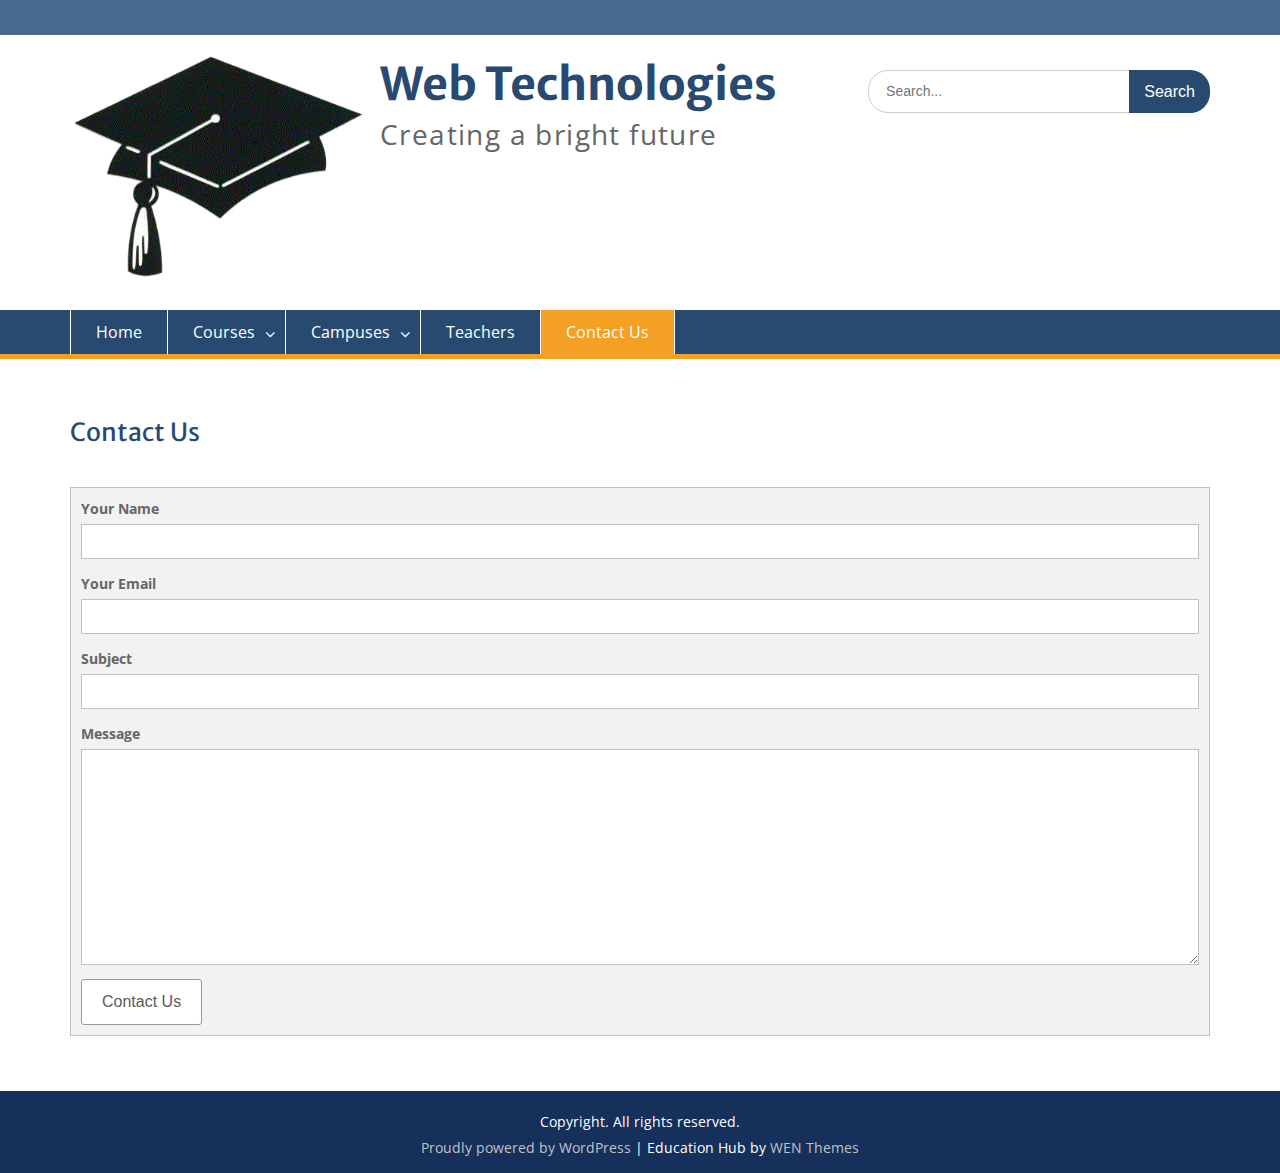
<file: contact_us.html>
<!DOCTYPE html>
<html lang="en-US">

<head>
	<meta charset="UTF-8">
	<meta name="robots" content="max-image-preview:large">
	<meta name="generator" content="WordPress 5.7.2">
	<meta name="viewport" content="width=device-width, initial-scale=1">

	<title>Contact Us &#8211; Web Technologies</title>

	<link rel="dns-prefetch" href="https://fonts.googleapis.com">
	<link rel="stylesheet" id="wp-block-library-css" href="wp-includes/css/dist/block-library/style.min.css?ver=5.7.2"
		type="text/css" media="all">
	<link rel="stylesheet" id="wp-block-library-theme-css"
		href="wp-includes/css/dist/block-library/theme.min.css?ver=5.7.2" type="text/css" media="all">
	<link rel="stylesheet" id="siteorigin-panels-front-css"
		href="wp-content/plugins/siteorigin-panels/css/front-flex.min.css?ver=2.12.2" type="text/css" media="all">
	<link rel="stylesheet" id="sow-image-default-d6014b76747a-css"
		href="wp-content/uploads/siteorigin-widgets/sow-image-default-d6014b76747a.css?ver=5.7.2" type="text/css"
		media="all">
	<link rel="stylesheet" id="fontawsome-css"
		href="https://maxcdn.bootstrapcdn.com/font-awesome/4.6.3/css/font-awesome.min.css?ver=1.0.5" type="text/css"
		media="all">
	<link rel="stylesheet" id="fontawesome-css"
		href="wp-content/themes/education-hub/third-party/font-awesome/css/font-awesome.min.css?ver=4.7.0"
		type="text/css" media="all">
	<link rel="stylesheet" id="education-hub-google-fonts-css"
		href="https://fonts.googleapis.com/css?family=Open+Sans%3A600%2C400%2C400italic%2C300%2C100%2C700%7CMerriweather+Sans%3A400%2C700&#038;ver=5.7.2"
		type="text/css" media="all">
	<link rel="stylesheet" id="education-hub-style-css" href="wp-content/themes/education-hub/style.css?ver=2.3"
		type="text/css" media="all">
	<link rel="stylesheet" id="education-hub-block-style-css"
		href="wp-content/themes/education-hub/css/blocks.css?ver=20201208" type="text/css" media="all">
	<link rel="stylesheet" id="tablepress-default-css" href="wp-content/plugins/tablepress/css/default.min.css?ver=1.13"
		type="text/css" media="all">
	<link rel="stylesheet" href="https://cdnjs.cloudflare.com/ajax/libs/font-awesome/4.7.0/css/font-awesome.min.css">
	<link rel="stylesheet" href="wp-includes/css/contact_us.css">

	<script src="wp-includes/js/jquery/jquery.min.js?ver=3.5.1" id="jquery-core-js"></script>
	<script src="wp-includes/js/jquery/jquery-migrate.min.js?ver=3.3.2" id="jquery-migrate-js"></script>
</head>

<body
	class="page-template-default page page-id-44 wp-custom-logo wp-embed-responsive siteorigin-panels siteorigin-panels-before-js site-layout-fluid global-layout-no-sidebar">

	<div id="page" class="container hfeed site">
		<a class="skip-link screen-reader-text" href="#content">Skip to content</a>
		<div id="tophead">
			<div class="container">
				<div id="quick-contact"></div>
			</div> <!-- .container -->
		</div> <!--  #tophead -->

		<header id="masthead" class="site-header">
			<div class="container">
				<div class="site-branding">
					<a href="index.html" class="custom-logo-link" rel="home" aria-current="page"><img width="396"
							height="304" src="wp-content/uploads/2016/08/grad_hat.gif" class="custom-logo"
							alt="Web Technologies"></a>
					<div id="site-identity">
						<p class="site-title"><a href="index.html" rel="home">Web Technologies</a></p>
						<p class="site-description">Creating a bright future</p>
					</div> <!-- #site-identity -->
				</div> <!-- .site-branding -->
				<div class="search-section">
					<form role="search" method="get" class="search-form">
						<label>
							<span class="screen-reader-text">Search for:</span>
							<input type="search" class="search-field" placeholder="Search..." value="" name="s"
								title="Search for:">
						</label>
						<input type="submit" class="search-submit" value="Search">
					</form>
				</div>
			</div> <!-- .container -->
		</header> <!-- #masthead -->

		<div id="main-nav" class="clear-fix">
			<div class="container">
				<nav id="site-navigation" class="main-navigation">
					<button class="menu-toggle" aria-controls="primary-menu" aria-expanded="false">
						<i class="fa fa-bars"></i>
						<i class="fa fa-close"></i>
						Menu
					</button>
					<div class="wrap-menu-content">
						<div class="menu-primary-menu-container">
							<ul id="primary-menu" class="menu">
								<li id="menu-item-84"
									class="menu-item menu-item-type-post_type menu-item-object-page menu-item-home menu-item-84">
									<a href="index.html">Home</a>
								</li>
								<li id="menu-item-453"
									class="menu-item menu-item-type-post_type menu-item-object-page menu-item-has-children menu-item-453">
									<a href="courses.html">Courses</a>
									<ul class="sub-menu">
										<li id="menu-item-366"
											class="menu-item menu-item-type-post_type menu-item-object-page menu-item-366">
											<a href="certificate2.html">Certificate II</a>
										</li>
										<li id="menu-item-365"
											class="menu-item menu-item-type-post_type menu-item-object-page menu-item-365">
											<a href="certificate3.html">Certificate III</a>
										</li>
										<li id="menu-item-364"
											class="menu-item menu-item-type-post_type menu-item-object-page menu-item-364">
											<a href="certificate4.html">Certificate IV</a>
										</li>
										<li id="menu-item-363"
											class="menu-item menu-item-type-post_type menu-item-object-page menu-item-363">
											<a href="diploma.html">Diploma</a>
										</li>
									</ul>
								</li>
								<li id="menu-item-104"
									class="menu-item menu-item-type-post_type menu-item-object-page menu-item-has-children menu-item-104">
									<a href="campuses.html">Campuses</a>
									<ul class="sub-menu">
										<li id="menu-item-301"
											class="menu-item menu-item-type-post_type menu-item-object-page menu-item-301">
											<a href="campus_meadowbank.html">Meadowbank</a>
										</li>
										<li id="menu-item-293"
											class="menu-item menu-item-type-post_type menu-item-object-page menu-item-293">
											<a href="campus_ryde.html">Ryde</a>
										</li>
										<li id="menu-item-292"
											class="menu-item menu-item-type-post_type menu-item-object-page menu-item-292">
											<a href="campus_hornsby.html">Hornsby</a>
										</li>
									</ul>
								</li>
								<li id="menu-item-429"
									class="menu-item menu-item-type-post_type menu-item-object-page menu-item-429">
									<a href="teachers.html">Teachers</a>
								</li>
								<li id="menu-item-50"
									class="menu-item menu-item-type-post_type menu-item-object-page current-menu-item page_item page-item-44 current_page_item menu-item-50">
									<a href="contact_us.html" aria-current="page">Contact Us</a>
								</li>
							</ul>
						</div>
					</div> <!-- .menu-content -->
				</nav> <!-- #site-navigation -->
			</div> <!-- .container -->
		</div> <!-- #main-nav -->

		<div id="content" class="site-content">
			<div class="container">
				<div class="inner-wrapper">
					<div id="primary" class="content-area">
						<main id="main" class="site-main">
							<article id="post-44" class="post-44 page type-page status-publish hentry">
								<header class="entry-header">
									<h1 class="entry-title courses-title">Contact Us</h1>
								</header> <!-- .entry-header -->
								<div class="entry-content">
									<div id="pl-44" class="panel-layout">
										<div id="pg-44-0" class="panel-grid panel-no-style">
											<div id="pgc-44-0-0" class="panel-grid-cell">
												<div id="panel-44-0-0-0"
													class="so-panel widget widget_sow-contact-form panel-first-child panel-last-child"
													data-index="0">
													<div
														class="so-widget-sow-contact-form so-widget-sow-contact-form-default-50d1e0df1ffa">
														<!-- <h3 class="widget-title">Contact Us</h3> -->
														<form action="contact-us/#contact-form-5415" method="POST"
															class="sow-contact-form" id="contact-form-5415">
															<div class="sow-form-field sow-form-field-name">
																<label class="sow-form-field-label-above"
																	for="sow-contact-form-field-your-name-57c78dea453e9">
																	<strong>Your Name</strong>
																</label>
																<span class="sow-field-container">
																	<input type="text" name="your-name-57c78dea453e9"
																		id="sow-contact-form-field-your-name-57c78dea453e9"
																		value="" class="sow-text-field">
																</span>
															</div>
															<div class="sow-form-field sow-form-field-email">
																<label class="sow-form-field-label-above"
																	for="sow-contact-form-field-your-email-57c78dea453e9">
																	<strong>Your Email</strong>
																</label>
																<span class="sow-field-container">
																	<input type="email" name="your-email-57c78dea453e9"
																		id="sow-contact-form-field-your-email-57c78dea453e9"
																		value="" class="sow-text-field">
																</span>
															</div>
															<div class="sow-form-field sow-form-field-subject">
																<label class="sow-form-field-label-above"
																	for="sow-contact-form-field-subject-57c78dea453e9">
																	<strong>Subject</strong>
																</label>
																<span class="sow-field-container">
																	<input type="text" name="subject-57c78dea453e9"
																		id="sow-contact-form-field-subject-57c78dea453e9"
																		value="" class="sow-text-field">
																</span>
															</div>
															<div class="sow-form-field sow-form-field-textarea">
																<label class="sow-form-field-label-above"
																	for="sow-contact-form-field-message-57c78dea453e9">
																	<strong>Message</strong>
																</label>
																<span class="sow-field-container">
																	<textarea name="message-57c78dea453e9"
																		id="sow-contact-form-field-message-57c78dea453e9"
																		rows="10"></textarea>
																</span>
															</div>
															<!-- <input type="hidden" name="instance_hash"
																value="541589b35875c5a29589a0f48a3eead0">
															<input type="hidden" id="_wpnonce" name="_wpnonce"
																value="1300973ea1"><input type="hidden"
																name="_wp_http_referer" value="/blog/contact-us/"> -->
															<div class="sow-submit-wrapper sow-submit-styled">
																<input type="submit" value="Contact Us"
																	class="sow-submit">
															</div>
														</form>
													</div>
												</div>
											</div>
										</div>
									</div>
								</div> <!-- .entry-content -->
							</article> <!-- #post-## -->
						</main> <!-- #main -->
					</div> <!-- #primary -->
				</div> <!-- .inner-wrapper -->
			</div> <!-- .container -->
		</div> <!-- #content -->

		<footer id="colophon" class="site-footer">
			<div class="container">
				<div class="copyright">
					Copyright. All rights reserved.
				</div> <!-- .copyright -->
				<div class="site-info">
					<a href="https://wordpress.org/">Proudly powered by WordPress</a>
					<span class="sep"> | </span>
					Education Hub by <a href="https://wenthemes.com/" rel="designer" target="_blank">WEN Themes</a>
				</div> <!-- .site-info -->
			</div> <!-- .container -->
		</footer> <!-- #colophon -->
	</div> <!-- #page -->

	<a href="#page" class="scrollup" id="btn-scrollup"><i class="fa fa-chevron-up"></i></a>

	<script src="wp-content/themes/education-hub/js/skip-link-focus-fix.min.js?ver=20130115"
		id="education-hub-skip-link-focus-fix-js"></script>
	<script src="wp-content/themes/education-hub/third-party/cycle2/js/jquery.cycle2.min.js?ver=2.1.6"
		id="cycle2-js"></script>
	<script src="wp-content/themes/education-hub/js/custom.min.js?ver=1.0" id="education-hub-custom-js"></script>
	<script id="education-hub-navigation-js-extra">
		var EducationHubScreenReaderText = {
			"expand": "<span class=\"screen-reader-text\">expand child menu<\/span>",
			"collapse": "<span class=\"screen-reader-text\">collapse child menu<\/span>"
		};
	</script>
	<script src="wp-content/themes/education-hub/js/navigation.min.js?ver=20120206"
		id="education-hub-navigation-js"></script>
	<script src="wp-includes/js/wp-embed.min.js?ver=5.7.2" id="wp-embed-js"></script>
	<script>document.body.className = document.body.className.replace("siteorigin-panels-before-js", "");</script>
	<script>
		document.querySelector(".sow-submit").addEventListener("click", function (event) {
			event.preventDefault()
		});
	</script>
</body>

</html>
</file>
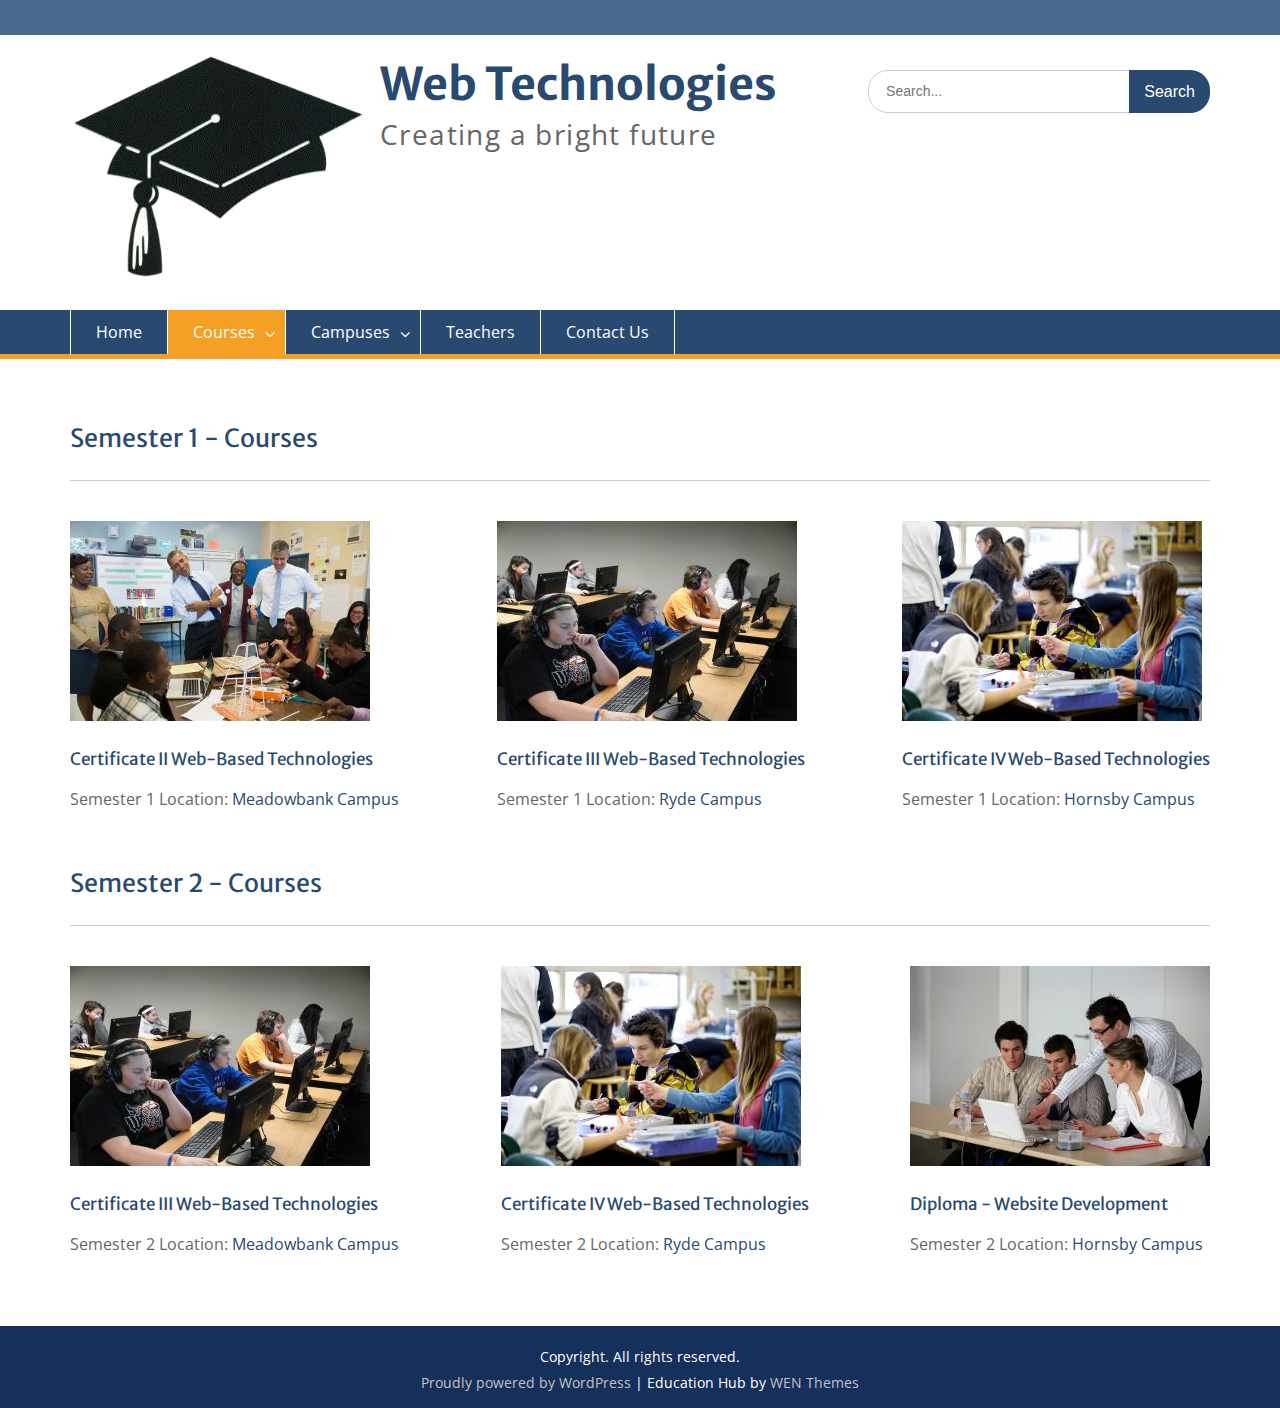
<file: courses.html>
<!DOCTYPE html>
<html lang="en-US">

<head>
	<meta charset="UTF-8">
	<!-- <meta name="robots" content="max-image-preview:large"> -->
	<!-- <meta name="generator" content="WordPress 5.7.2"> -->
	<meta name="viewport" content="width=device-width, initial-scale=1">

	<title>Courses &#8211; Web Technologies</title>

	<link rel="dns-prefetch" href="https://fonts.googleapis.com">
	<link rel="stylesheet" id="wp-block-library-css" href="wp-includes/css/dist/block-library/style.min.css?ver=5.7.2"
		type="text/css" media="all">
	<link rel="stylesheet" id="wp-block-library-theme-css"
		href="wp-includes/css/dist/block-library/theme.min.css?ver=5.7.2" type="text/css" media="all">
	<link rel="stylesheet" id="siteorigin-panels-front-css"
		href="wp-content/plugins/siteorigin-panels/css/front-flex.min.css?ver=2.12.2" type="text/css" media="all">
	<link rel="stylesheet" id="sow-image-default-d6014b76747a-css"
		href="wp-content/uploads/siteorigin-widgets/sow-image-default-d6014b76747a.css?ver=5.7.2" type="text/css"
		media="all">
	<link rel="stylesheet" id="fontawsome-css"
		href="https://maxcdn.bootstrapcdn.com/font-awesome/4.6.3/css/font-awesome.min.css?ver=1.0.5" type="text/css"
		media="all">
	<link rel="stylesheet" id="fontawesome-css"
		href="wp-content/themes/education-hub/third-party/font-awesome/css/font-awesome.min.css?ver=4.7.0"
		type="text/css" media="all">
	<link rel="stylesheet" id="education-hub-google-fonts-css"
		href="https://fonts.googleapis.com/css?family=Open+Sans%3A600%2C400%2C400italic%2C300%2C100%2C700%7CMerriweather+Sans%3A400%2C700&#038;ver=5.7.2"
		type="text/css" media="all">
	<link rel="stylesheet" id="education-hub-style-css" href="wp-content/themes/education-hub/style.css?ver=2.3"
		type="text/css" media="all">
	<link rel="stylesheet" id="education-hub-block-style-css"
		href="wp-content/themes/education-hub/css/blocks.css?ver=20201208" type="text/css" media="all">
	<link rel="stylesheet" id="tablepress-default-css" href="wp-content/plugins/tablepress/css/default.min.css?ver=1.13"
		type="text/css" media="all">
	<link rel="stylesheet" href="https://cdnjs.cloudflare.com/ajax/libs/font-awesome/4.7.0/css/font-awesome.min.css">
	<link rel="stylesheet" href="wp-includes/css/courses.css">

	<script src="wp-includes/js/jquery/jquery.min.js?ver=3.5.1" id="jquery-core-js"></script>
	<script src="wp-includes/js/jquery/jquery-migrate.min.js?ver=3.3.2" id="jquery-migrate-js"></script>
</head>

<body
	class="page-template-default page page-id-439 wp-custom-logo wp-embed-responsive siteorigin-panels siteorigin-panels-before-js site-layout-fluid global-layout-no-sidebar">

	<div id="page" class="container hfeed site">
		<a class="skip-link screen-reader-text" href="#content">Skip to content</a>
		<div id="tophead">
			<div class="container">
				<div id="quick-contact"></div>
			</div> <!-- .container -->
		</div> <!--  #tophead -->

		<header id="masthead" class="site-header">
			<div class="container">
				<div class="site-branding">
					<a href="index.html" class="custom-logo-link" rel="home" aria-current="page"><img width="396"
							height="304" src="wp-content/uploads/2016/08/grad_hat.gif" class="custom-logo"
							alt="Web Technologies"></a>
					<div id="site-identity">
						<p class="site-title"><a href="index.html" rel="home">Web Technologies</a></p>
						<p class="site-description">Creating a bright future</p>
					</div> <!-- #site-identity -->
				</div> <!-- .site-branding -->
				<div class="search-section">
					<form role="search" method="get" class="search-form">
						<label>
							<span class="screen-reader-text">Search for:</span>
							<input type="search" class="search-field" placeholder="Search..." value="" name="s"
								title="Search for:">
						</label>
						<input type="submit" class="search-submit" value="Search">
					</form>
				</div>
			</div> <!-- .container -->
		</header> <!-- #masthead -->

		<div id="main-nav" class="clear-fix">
			<div class="container">
				<nav id="site-navigation" class="main-navigation">
					<button class="menu-toggle" aria-controls="primary-menu" aria-expanded="false">
						<i class="fa fa-bars"></i>
						<i class="fa fa-close"></i>
						Menu
					</button>
					<div class="wrap-menu-content">
						<div class="menu-primary-menu-container">
							<ul id="primary-menu" class="menu">
								<li id="menu-item-84"
									class="menu-item menu-item-type-post_type menu-item-object-page menu-item-home menu-item-84">
									<a href="index.html">Home</a>
								</li>
								<li id="menu-item-453"
									class="menu-item menu-item-type-post_type menu-item-object-page current-menu-item page_item page-item-439 current_page_item menu-item-has-children menu-item-453">
									<a href="courses.html" aria-current="page">Courses</a>
									<ul class="sub-menu">
										<li id="menu-item-366"
											class="menu-item menu-item-type-post_type menu-item-object-page menu-item-366">
											<a href="certificate2.html">Certificate II</a>
										</li>
										<li id="menu-item-365"
											class="menu-item menu-item-type-post_type menu-item-object-page menu-item-365">
											<a href="certificate3.html">Certificate III</a>
										</li>
										<li id="menu-item-364"
											class="menu-item menu-item-type-post_type menu-item-object-page menu-item-364">
											<a href="certificate4.html">Certificate IV</a>
										</li>
										<li id="menu-item-363"
											class="menu-item menu-item-type-post_type menu-item-object-page menu-item-363">
											<a href="diploma.html">Diploma</a>
										</li>
									</ul>
								</li>
								<li id="menu-item-104"
									class="menu-item menu-item-type-post_type menu-item-object-page menu-item-has-children menu-item-104">
									<a href="campuses.html">Campuses</a>
									<ul class="sub-menu">
										<li id="menu-item-301"
											class="menu-item menu-item-type-post_type menu-item-object-page menu-item-301">
											<a href="campus_meadowbank.html">Meadowbank</a>
										</li>
										<li id="menu-item-293"
											class="menu-item menu-item-type-post_type menu-item-object-page menu-item-293">
											<a href="campus_ryde.html">Ryde</a>
										</li>
										<li id="menu-item-292"
											class="menu-item menu-item-type-post_type menu-item-object-page menu-item-292">
											<a href="campus_hornsby.html">Hornsby</a>
										</li>
									</ul>
								</li>
								<li id="menu-item-429"
									class="menu-item menu-item-type-post_type menu-item-object-page menu-item-429">
									<a href="teachers.html">Teachers</a>
								</li>
								<li id="menu-item-50"
									class="menu-item menu-item-type-post_type menu-item-object-page menu-item-50">
									<a href="contact_us.html">Contact Us</a>
								</li>
							</ul> <!-- primary-menu -->
						</div> <!-- menu-container-->
					</div> <!-- .menu-content -->
				</nav> <!-- #site-navigation -->
			</div> <!-- .container -->
		</div> <!-- #main-nav -->

		<div id="content" class="site-content">
			<div class="container">
				<div class="inner-wrapper">
					<div id="primary" class="content-area">
						<main id="main" class="site-main">
							<article id="post-439" class="post-439 page type-page status-publish hentry">
								<div class="entry-content">
									<div id="pl-439" class="panel-layout">
										<div id="pg-439-0" class="panel-grid panel-no-style">

											<div id="pgc-439-0-0" class="panel-grid-cell">
												<div id="panel-439-0-0-0"
													class="so-panel widget widget_sow-editor panel-first-child panel-last-child"
													data-index="0">
													<div class="so-widget-sow-editor so-widget-sow-editor-base">
														<h1 class="widget-title">Semester 1 - Courses</h1>
													</div>
												</div>
											</div>
										</div>
										<hr>
										<div id="pg-439-1" class="panel-grid panel-no-style">
											<div id="pgc-439-1-0" class="panel-grid-cell">
												<div id="panel-439-1-0-0"
													class="so-panel widget widget_sow-image panel-first-child"
													data-index="1">
													<div
														class="so-widget-sow-image so-widget-sow-image-default-4b231843ec72">
														<div class="sow-image-container">
															<a href="certificate2.html">
																<img class="so-widget-image"
																	sizes="(max-width: 300px) 100vw, 300px"
																	alt="Picture of Certificate 2"
																	src="wp-content/uploads/2016/09/image1-cert2-300x200.jpg"
																	width="300" height="200" srcset="wp-content/uploads/2016/09/image1-cert2-300x200.jpg 300w, 
																			wp-content/uploads/2016/09/image1-cert2-768x512.jpg 768w, 
																			wp-content/uploads/2016/09/image1-cert2-1024x683.jpg 1024w, 
																			wp-content/uploads/2016/09/image1-cert2-360x240.jpg 360w, 
																			wp-content/uploads/2016/09/image1-cert2-272x182.jpg 272w, 
																			wp-content/uploads/2016/09/image1-cert2.jpg 1500w">
															</a>
														</div>
													</div>
												</div>
												<div id="panel-439-1-0-1"
													class="so-panel widget widget_sow-editor panel-last-child"
													data-index="2">
													<div class="so-widget-sow-editor so-widget-sow-editor-base">
														<div class="siteorigin-widget-tinymce textwidget">
															<h3><a href="certificate2.html">Certificate II Web-Based
																	Technologies</a></h3>
															<p>Semester 1 Location: <a
																	href="campus_meadowbank.html">Meadowbank Campus</a>
															</p>
															<p>&nbsp;</p>
														</div>
													</div>
												</div>
											</div>

											<div id="pgc-439-1-1" class="panel-grid-cell">
												<div id="panel-439-1-1-0"
													class="so-panel widget widget_sow-image panel-first-child"
													data-index="3">
													<div
														class="so-widget-sow-image so-widget-sow-image-default-4b231843ec72">
														<div class="sow-image-container">
															<a href="certificate3.html">
																<img class="so-widget-image"
																	sizes="(max-width: 300px) 100vw, 300px"
																	alt="Picture of Certificate 3"
																	src="wp-content/uploads/2016/09/image2-cert3-300x200.jpg"
																	width="300" height="200" srcset="wp-content/uploads/2016/09/image2-cert3-300x200.jpg 300w, 
																			wp-content/uploads/2016/09/image2-cert3-768x512.jpg 768w, 
																			wp-content/uploads/2016/09/image2-cert3-1024x683.jpg 1024w, 
																			wp-content/uploads/2016/09/image2-cert3-360x240.jpg 360w, 
																			wp-content/uploads/2016/09/image2-cert3-272x182.jpg 272w, 
																			wp-content/uploads/2016/09/image2-cert3.jpg 1500w">
															</a>
														</div>
													</div>
												</div>
												<div id="panel-439-1-1-1"
													class="so-panel widget widget_sow-editor panel-last-child"
													data-index="4">
													<div class="so-widget-sow-editor so-widget-sow-editor-base">
														<div class="siteorigin-widget-tinymce textwidget">
															<h3><a href="certificate3.html">Certificate III Web-Based
																	Technologies</a></h3>
															<p>Semester 1 Location: <a href="campus_ryde.html">Ryde
																	Campus</a></p>
															<p>&nbsp;</p>
														</div>
													</div>
												</div>
											</div>

											<div id="pgc-439-1-2" class="panel-grid-cell">
												<div id="panel-439-1-2-0"
													class="so-panel widget widget_sow-image panel-first-child"
													data-index="5">
													<div
														class="so-widget-sow-image so-widget-sow-image-default-4b231843ec72">
														<div class="sow-image-container">
															<a href="certificate4.html">
																<img class="so-widget-image"
																	sizes="(max-width: 300px) 100vw, 300px"
																	alt="Picture of Certificate 4"
																	src="wp-content/uploads/2016/09/image3-cert4-300x200.jpg"
																	width="300" height="200" srcset="wp-content/uploads/2016/09/image3-cert4-300x200.jpg 300w, 
																			wp-content/uploads/2016/09/image3-cert4-768x512.jpg 768w, 
																			wp-content/uploads/2016/09/image3-cert4-1024x683.jpg 1024w, 
																			wp-content/uploads/2016/09/image3-cert4-360x240.jpg 360w, 
																			wp-content/uploads/2016/09/image3-cert4-272x182.jpg 272w, 
																			wp-content/uploads/2016/09/image3-cert4.jpg 1500w">
															</a>
														</div>
													</div>
												</div>
												<div id="panel-439-1-2-1"
													class="so-panel widget widget_sow-editor panel-last-child"
													data-index="6">
													<div class="so-widget-sow-editor so-widget-sow-editor-base">
														<div class="siteorigin-widget-tinymce textwidget">
															<h3><a href="certificate4.html">Certificate IV Web-Based
																	Technologies</a></h3>
															<p>Semester 1 Location: <a
																	href="campus_hornsby.html">Hornsby Campus</a></p>
															<p>&nbsp;</p>
														</div>
													</div>
												</div>
											</div>
										</div>
										<div id="pg-439-2" class="panel-grid panel-no-style">
											<div id="pgc-439-2-0" class="panel-grid-cell">
												<div id="panel-439-2-0-0"
													class="so-panel widget widget_sow-editor panel-first-child panel-last-child"
													data-index="7">
													<div class="so-widget-sow-editor so-widget-sow-editor-base">
														<h1 class="widget-title">Semester 2 - Courses</h1>
														<!-- <div class="siteorigin-widget-tinymce textwidget"> -->
													</div>
												</div>
											</div>
										</div>
									</div>
									<hr>
									<div id="pg-439-3" class="panel-grid panel-no-style">

										<div id="pgc-439-3-0" class="panel-grid-cell">
											<div id="panel-439-3-0-0"
												class="so-panel widget widget_sow-image panel-first-child"
												data-index="8">
												<div
													class="so-widget-sow-image so-widget-sow-image-default-4b231843ec72">
													<div class="sow-image-container">
														<a href="certificate3.html">
															<img class="so-widget-image"
																sizes="(max-width: 300px) 100vw, 300px"
																alt="Picture of Certificate 3"
																src="wp-content/uploads/2016/09/image2-cert3-300x200.jpg"
																width="300" height="200" srcset="wp-content/uploads/2016/09/image2-cert3-300x200.jpg 300w, 
																			wp-content/uploads/2016/09/image2-cert3-768x512.jpg 768w, 
																			wp-content/uploads/2016/09/image2-cert3-1024x683.jpg 1024w, 
																			wp-content/uploads/2016/09/image2-cert3-360x240.jpg 360w, 
																			wp-content/uploads/2016/09/image2-cert3-272x182.jpg 272w, 
																			wp-content/uploads/2016/09/image2-cert3.jpg 1500w">
														</a>
													</div>
												</div>
											</div>
											<div id="panel-439-3-0-1"
												class="so-panel widget widget_sow-editor panel-last-child"
												data-index="9">
												<div class="so-widget-sow-editor so-widget-sow-editor-base">
													<div class="siteorigin-widget-tinymce textwidget">
														<h3><a href="certificate3.html">Certificate III Web-Based
																Technologies</a></h3>
														<p>Semester 2 Location: <a
																href="campus_meadowbank.html">Meadowbank Campus</a></p>
														<p class="para-spacing">&nbsp;</p>
													</div>
												</div>
											</div>
										</div>

										<div id="pgc-439-3-1" class="panel-grid-cell">
											<div id="panel-439-3-1-0"
												class="so-panel widget widget_sow-image panel-first-child"
												data-index="10">
												<div
													class="so-widget-sow-image so-widget-sow-image-default-4b231843ec72">
													<div class="sow-image-container">
														<a href="certificate4.html">
															<img class="so-widget-image"
																sizes="(max-width: 300px) 100vw, 300px"
																alt="Picture of Certificate 4"
																src="wp-content/uploads/2016/09/image3-cert4-300x200.jpg"
																width="300" height="200" srcset="wp-content/uploads/2016/09/image3-cert4-300x200.jpg 300w, 
																			wp-content/uploads/2016/09/image3-cert4-768x512.jpg 768w, 
																			wp-content/uploads/2016/09/image3-cert4-1024x683.jpg 1024w, 
																			wp-content/uploads/2016/09/image3-cert4-360x240.jpg 360w, 
																			wp-content/uploads/2016/09/image3-cert4-272x182.jpg 272w, 
																			wp-content/uploads/2016/09/image3-cert4.jpg 1500w">
														</a>
													</div>
												</div>
											</div>
											<div id="panel-439-3-1-1"
												class="so-panel widget widget_sow-editor panel-last-child"
												data-index="11">
												<div class="so-widget-sow-editor so-widget-sow-editor-base">
													<div class="siteorigin-widget-tinymce textwidget">
														<h3><a href="certificate4.html">Certificate IV Web-Based
																Technologies</a></h3>
														<p>Semester 2 Location: <a href="campus_ryde.html">Ryde
																Campus</a></p>
														<p class="para-spacing">&nbsp;</p>
													</div>
												</div>
											</div>
										</div>

										<div id="pgc-439-3-2" class="panel-grid-cell">
											<div id="panel-439-3-2-0"
												class="so-panel widget widget_sow-image panel-first-child"
												data-index="12">
												<div
													class="so-widget-sow-image so-widget-sow-image-default-4b231843ec72">
													<div class="sow-image-container">
														<a href="diploma.html">
															<img class="so-widget-image"
																sizes="(max-width: 300px) 100vw, 300px"
																alt="Picture of Diploma course"
																src="wp-content/uploads/2016/09/image4-diploma-300x200.jpg"
																width="300" height="200" srcset="wp-content/uploads/2016/09/image4-diploma-300x200.jpg 300w, 
																			wp-content/uploads/2016/09/image4-diploma-768x512.jpg 768w, 
																			wp-content/uploads/2016/09/image4-diploma-1024x683.jpg 1024w, 
																			wp-content/uploads/2016/09/image4-diploma-360x240.jpg 360w, 
																			wp-content/uploads/2016/09/image4-diploma-272x182.jpg 272w, 
																			wp-content/uploads/2016/09/image4-diploma.jpg 1500w">
														</a>
													</div>
												</div>
											</div>
											<div id="panel-439-3-2-1"
												class="so-panel widget widget_sow-editor panel-last-child"
												data-index="13">
												<div class="so-widget-sow-editor so-widget-sow-editor-base">
													<div class="siteorigin-widget-tinymce textwidget">
														<h3><a href="diploma.html">Diploma
																- Website Development</a></h3>
														<p>Semester 2 Location: <a href="campus_hornsby.html">Hornsby
																Campus</a></p>
														<p class="para-spacing">&nbsp;</p>
													</div>
												</div>
											</div>
										</div>
									</div>
								</div> <!-- .entry-content -->
							</article> <!-- #post-## -->
						</main> <!-- #main -->
					</div> <!-- #primary -->
				</div> <!-- .inner-wrapper -->
			</div> <!-- .container -->
		</div> <!-- #content -->

		<footer id="colophon" class="site-footer">
			<div class="container">
				<div class="copyright">
					Copyright. All rights reserved.
				</div> <!-- .copyright -->
				<div class="site-info">
					<a href="https://wordpress.org/">Proudly powered by WordPress</a>
					<span class="sep"> | </span>
					Education Hub by <a href="https://wenthemes.com/" rel="designer" target="_blank">WEN Themes</a>
				</div> <!-- .site-info -->
			</div> <!-- .container -->
		</footer> <!-- #colophon -->
	</div> <!-- #page -->

	<a href="#page" class="scrollup" id="btn-scrollup"><i class="fa fa-chevron-up"></i></a>

	<script src="wp-content/themes/education-hub/js/skip-link-focus-fix.min.js?ver=20130115"
		id="education-hub-skip-link-focus-fix-js"></script>
	<script src="wp-content/themes/education-hub/third-party/cycle2/js/jquery.cycle2.min.js?ver=2.1.6"
		id="cycle2-js"></script>
	<script src="wp-content/themes/education-hub/js/custom.min.js?ver=1.0" id="education-hub-custom-js"></script>
	<script id="education-hub-navigation-js-extra">
		var EducationHubScreenReaderText = {
			"expand": "<span class=\"screen-reader-text\">expand child menu<\/span>",
			"collapse": "<span class=\"screen-reader-text\">collapse child menu<\/span>"
		};
	</script>
	<script src="wp-content/themes/education-hub/js/navigation.min.js?ver=20120206"
		id="education-hub-navigation-js"></script>
	<script src="wp-includes/js/wp-embed.min.js?ver=5.7.2" id="wp-embed-js"></script>
	<script>document.body.className = document.body.className.replace("siteorigin-panels-before-js", "");</script>
</body>

</html>
</file>
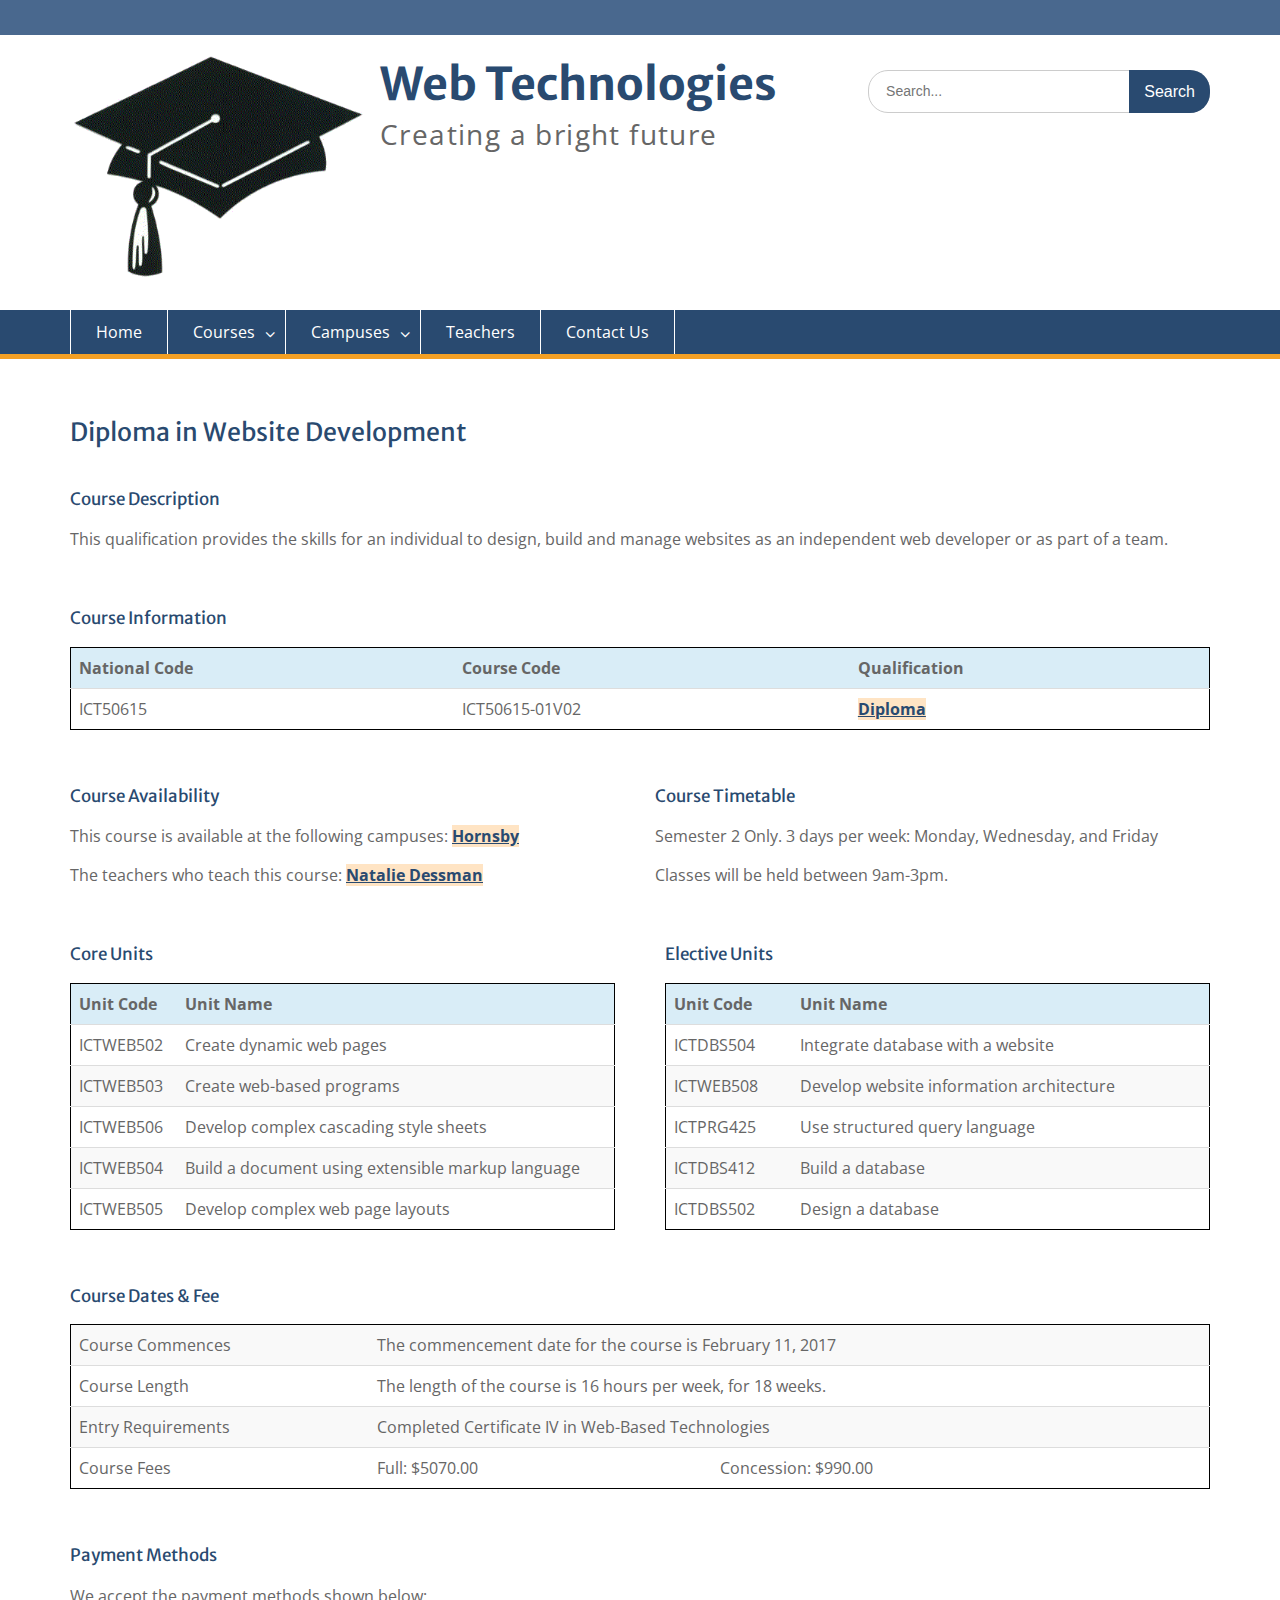
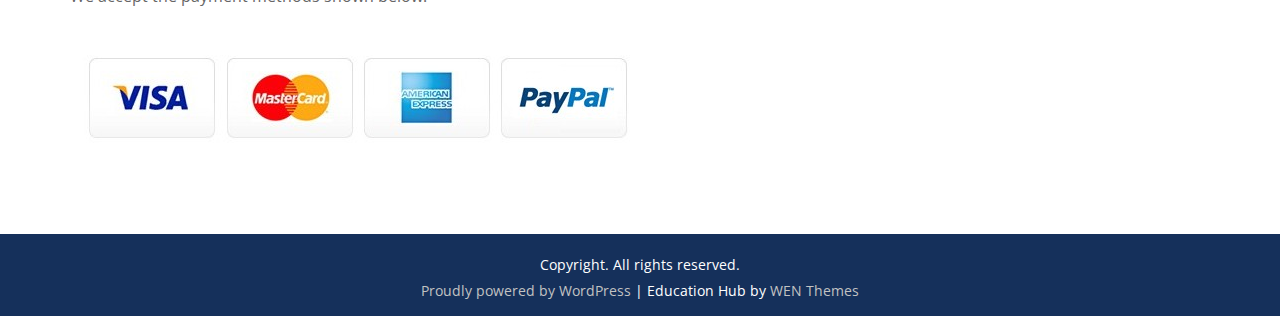
<file: diploma.html>
<!DOCTYPE html>
<html lang="en-US">

<head>
	<meta charset="UTF-8">
	<!-- <meta name="robots" content="max-image-preview:large"> -->
	<!-- <meta name="generator" content="WordPress 5.7.2"> -->
	<meta name="viewport" content="width=device-width, initial-scale=1">

	<title>Diploma &#8211; Web Technologies</title>

	<link rel="dns-prefetch" href="https://fonts.googleapis.com">
	<link rel="stylesheet" id="wp-block-library-css" href="wp-includes/css/dist/block-library/style.min.css?ver=5.7.2"
		type="text/css" media="all">
	<link rel="stylesheet" id="wp-block-library-theme-css"
		href="wp-includes/css/dist/block-library/theme.min.css?ver=5.7.2" type="text/css" media="all">
	<link rel="stylesheet" id="siteorigin-panels-front-css"
		href="wp-content/plugins/siteorigin-panels/css/front-flex.min.css?ver=2.12.2" type="text/css" media="all">
	<link rel="stylesheet" id="sow-image-default-d6014b76747a-css"
		href="wp-content/uploads/siteorigin-widgets/sow-image-default-d6014b76747a.css?ver=5.7.2" type="text/css"
		media="all">
	<link rel="stylesheet" id="fontawsome-css"
		href="https://maxcdn.bootstrapcdn.com/font-awesome/4.6.3/css/font-awesome.min.css?ver=1.0.5" type="text/css"
		media="all">
	<link rel="stylesheet" id="fontawesome-css"
		href="wp-content/themes/education-hub/third-party/font-awesome/css/font-awesome.min.css?ver=4.7.0"
		type="text/css" media="all">
	<link rel="stylesheet" id="education-hub-google-fonts-css"
		href="https://fonts.googleapis.com/css?family=Open+Sans%3A600%2C400%2C400italic%2C300%2C100%2C700%7CMerriweather+Sans%3A400%2C700&#038;ver=5.7.2"
		type="text/css" media="all">
	<link rel="stylesheet" id="education-hub-style-css" href="wp-content/themes/education-hub/style.css?ver=2.3"
		type="text/css" media="all">
	<link rel="stylesheet" id="education-hub-block-style-css"
		href="wp-content/themes/education-hub/css/blocks.css?ver=20201208" type="text/css" media="all">
	<link rel="stylesheet" id="tablepress-default-css" href="wp-content/plugins/tablepress/css/default.min.css?ver=1.13"
		type="text/css" media="all">
	<link rel="stylesheet" href="https://cdnjs.cloudflare.com/ajax/libs/font-awesome/4.7.0/css/font-awesome.min.css">
	<link rel="stylesheet" href="wp-includes/css/diploma.css">

	<script src="wp-includes/js/jquery/jquery.min.js?ver=3.5.1" id="jquery-core-js"></script>
	<script src="wp-includes/js/jquery/jquery-migrate.min.js?ver=3.3.2" id="jquery-migrate-js"></script>
</head>

<body
	class="page-template-default page page-id-351 wp-custom-logo wp-embed-responsive siteorigin-panels siteorigin-panels-before-js site-layout-fluid global-layout-no-sidebar">

	<div id="page" class="container hfeed site">
		<a class="skip-link screen-reader-text" href="#content">Skip to content</a>
		<div id="tophead">
			<div class="container">
				<div id="quick-contact"></div>
			</div> <!-- .container -->
		</div> <!--  #tophead -->

		<header id="masthead" class="site-header">
			<div class="container">
				<div class="site-branding">
					<a href="index.html" class="custom-logo-link" rel="home" aria-current="page"><img width="396"
							height="304" src="wp-content/uploads/2016/08/grad_hat.gif" class="custom-logo"
							alt="Web Technologies"></a>
					<div id="site-identity">
						<p class="site-title"><a href="index.html" rel="home">Web Technologies</a></p>
						<p class="site-description">Creating a bright future</p>
					</div> <!-- #site-identity -->
				</div> <!-- .site-branding -->
				<div class="search-section">
					<form role="search" method="get" class="search-form">
						<label>
							<span class="screen-reader-text">Search for:</span>
							<input type="search" class="search-field" placeholder="Search..." value="" name="s"
								title="Search for:">
						</label>
						<input type="submit" class="search-submit" value="Search">
					</form>
				</div>
			</div> <!-- .container -->
		</header> <!-- #masthead -->

		<div id="main-nav" class="clear-fix">
			<div class="container">
				<nav id="site-navigation" class="main-navigation">
					<button class="menu-toggle" aria-controls="primary-menu" aria-expanded="false">
						<i class="fa fa-bars"></i>
						<i class="fa fa-close"></i>
						Menu
					</button>
					<div class="wrap-menu-content">
						<div class="menu-primary-menu-container">
							<ul id="primary-menu" class="menu">
								<li id="menu-item-84"
									class="menu-item menu-item-type-post_type menu-item-object-page menu-item-home menu-item-84">
									<a href="index.html">Home</a>
								</li>
								<li id="menu-item-453"
									class="menu-item menu-item-type-post_type menu-item-object-page current-menu-ancestor current-menu-parent current_page_parent current_page_ancestor menu-item-has-children menu-item-453">
									<a href="courses.html">Courses</a>
									<ul class="sub-menu">
										<li id="menu-item-366"
											class="menu-item menu-item-type-post_type menu-item-object-page menu-item-366">
											<a href="certificate2.html">Certificate II</a>
										</li>
										<li id="menu-item-365"
											class="menu-item menu-item-type-post_type menu-item-object-page menu-item-365">
											<a href="certificate3.html">Certificate III</a>
										</li>
										<li id="menu-item-364"
											class="menu-item menu-item-type-post_type menu-item-object-page menu-item-364">
											<a href="certificate4.html">Certificate IV</a>
										</li>
										<li id="menu-item-363"
											class="menu-item menu-item-type-post_type menu-item-object-page current-menu-item page_item page-item-351 current_page_item menu-item-363">
											<a href="diploma.html" aria-current="page">Diploma</a>
										</li>
									</ul>
								</li>
								<li id="menu-item-104"
									class="menu-item menu-item-type-post_type menu-item-object-page menu-item-has-children menu-item-104">
									<a href="campuses.html">Campuses</a>
									<ul class="sub-menu">
										<li id="menu-item-301"
											class="menu-item menu-item-type-post_type menu-item-object-page menu-item-301">
											<a href="campus_meadowbank.html">Meadowbank</a>
										</li>
										<li id="menu-item-293"
											class="menu-item menu-item-type-post_type menu-item-object-page menu-item-293">
											<a href="campus_ryde.html">Ryde</a>
										</li>
										<li id="menu-item-292"
											class="menu-item menu-item-type-post_type menu-item-object-page menu-item-292">
											<a href="campus_hornsby.html">Hornsby</a>
										</li>
									</ul>
								</li>
								<li id="menu-item-429"
									class="menu-item menu-item-type-post_type menu-item-object-page menu-item-429">
									<a href="teachers.html">Teachers</a>
								</li>
								<li id="menu-item-50"
									class="menu-item menu-item-type-post_type menu-item-object-page menu-item-50">
									<a href="contact_us.html">Contact Us</a>
								</li>
							</ul> <!-- primary-menu -->
						</div> <!-- menu-container-->
					</div> <!-- .menu-content -->
				</nav> <!-- #site-navigation -->
			</div> <!-- .container -->
		</div> <!-- #main-nav -->

		<div id="content" class="site-content">
			<div class="container">
				<div class="inner-wrapper">
					<div id="primary" class="content-area">
						<main id="main" class="site-main">
							<article id="post-351" class="post-351 page type-page status-publish hentry">
								<header class="entry-header">
									<h1 class="entry-title courses-title">Diploma in Website Development</h1>
								</header><!-- .entry-header -->

								<div class="entry-content">
									<div id="pl-351" class="panel-layout">
										<div id="pg-351-1" class="panel-grid panel-no-style">
											<div id="pgc-351-1-0" class="panel-grid-cell">
												<div id="panel-351-1-0-0"
													class="so-panel widget widget_sow-editor panel-first-child panel-last-child"
													data-index="1">
													<div class="so-widget-sow-editor so-widget-sow-editor-base">
														<h3 class="widget-title">Course Description</h3>
														<div class="siteorigin-widget-tinymce textwidget">
															<p>This qualification provides the skills for
																an individual to design, build and manage websites as an
																independent web developer or as part of a team.
															</p>
														</div>
													</div>
												</div>
											</div>
										</div>
										<div id="pg-351-2" class="panel-grid panel-no-style">
											<div id="pgc-351-2-0" class="panel-grid-cell">
												<div id="panel-351-2-0-0"
													class="so-panel widget widget_sow-editor panel-first-child panel-last-child"
													data-index="2">
													<div class="so-widget-sow-editor so-widget-sow-editor-base">
														<h3 class="widget-title">Course Information</h3>
														<div class="siteorigin-widget-tinymce textwidget">
															<table id="tablepress-13"
																class="tablepress tablepress-id-13 course-table">
																<thead>
																	<tr class="row-1 odd">
																		<th class="column-1">National Code</th>
																		<th class="column-2">Course Code</th>
																		<th class="column-3">Qualification</th>
																	</tr>
																</thead>
																<tbody class="row-hover">
																	<tr class="row-2 even">
																		<td class="column-1">ICT50615</td>
																		<td class="column-2">ICT50615-01V02</td>
																		<td class="column-3"><a href="diploma.html"
																				class="highlight">Diploma</a></td>
																	</tr>
																</tbody>
															</table>
														</div>
													</div>
												</div>
											</div>
										</div>
										<div id="pg-351-3" class="panel-grid panel-no-style">
											<div id="pgc-351-3-0" class="panel-grid-cell">
												<div id="panel-351-3-0-0"
													class="so-panel widget widget_sow-editor panel-first-child panel-last-child"
													data-index="3">
													<div class="so-widget-sow-editor so-widget-sow-editor-base">
														<h3 class="widget-title">Course Availability</h3>
														<div class="siteorigin-widget-tinymce textwidget">
															<p>This course is available at the following campuses:
																<a href="campus_hornsby.html"
																	class="highlight">Hornsby</a>
															</p>
															<p>The teachers who teach this course:
																<a href="teachers.html" class="highlight">Natalie
																	Dessman</a>
															</p>
														</div>
													</div>
												</div>
											</div>
											<div id="pgc-351-3-1" class="panel-grid-cell">
												<div id="panel-351-3-1-0"
													class="so-panel widget widget_sow-editor panel-first-child panel-last-child"
													data-index="4">
													<div class="so-widget-sow-editor so-widget-sow-editor-base">
														<h3 class="widget-title">Course Timetable</h3>
														<div class="siteorigin-widget-tinymce textwidget">
															<p>Semester 2 Only. 3 days per week: Monday, Wednesday, and
																Friday</p>
															<p>Classes will be held between 9am-3pm.</p>
														</div>
													</div>
												</div>
											</div>
										</div>
										<div id="pg-351-4" class="panel-grid panel-no-style">
											<div id="pgc-351-4-0" class="panel-grid-cell">
												<div id="panel-351-4-0-0"
													class="so-panel widget widget_sow-editor panel-first-child panel-last-child"
													data-index="5">
													<div class="so-widget-sow-editor so-widget-sow-editor-base">
														<h3 class="widget-title">Core Units</h3>
														<div class="siteorigin-widget-tinymce textwidget">
															<table id="tablepress-14"
																class="tablepress tablepress-id-14 course-table">
																<thead>
																	<tr class="row-1 odd">
																		<th class="column-1">Unit Code</th>
																		<th class="column-2">Unit Name</th>
																	</tr>
																</thead>
																<tbody class="row-hover">
																	<tr class="row-2 even">
																		<td class="column-1">ICTWEB502</td>
																		<td class="column-2">Create dynamic web pages
																		</td>
																	</tr>
																	<tr class="row-3 odd">
																		<td class="column-1">ICTWEB503</td>
																		<td class="column-2">Create web-based programs
																		</td>
																	</tr>
																	<tr class="row-4 even">
																		<td class="column-1">ICTWEB506</td>
																		<td class="column-2">Develop complex cascading
																			style sheets</td>
																	</tr>
																	<tr class="row-5 odd">
																		<td class="column-1">ICTWEB504</td>
																		<td class="column-2">Build a document using
																			extensible markup language</td>
																	</tr>
																	<tr class="row-6 even">
																		<td class="column-1">ICTWEB505</td>
																		<td class="column-2">Develop complex web page
																			layouts</td>
																	</tr>
																</tbody>
															</table>
														</div>
													</div>
												</div>
											</div>
											<div id="pgc-351-4-1" class="panel-grid-cell">
												<div id="panel-351-4-1-0"
													class="so-panel widget widget_sow-editor panel-first-child panel-last-child"
													data-index="6">
													<div class="so-widget-sow-editor so-widget-sow-editor-base">
														<h3 class="widget-title">Elective Units</h3>
														<div class="siteorigin-widget-tinymce textwidget">
															<table id="tablepress-15"
																class="tablepress tablepress-id-15 course-table">
																<thead>
																	<tr class="row-1 odd">
																		<th class="column-1">Unit Code</th>
																		<th class="column-2">Unit Name</th>
																	</tr>
																</thead>
																<tbody class="row-hover">
																	<tr class="row-2 even">
																		<td class="column-1">ICTDBS504</td>
																		<td class="column-2">Integrate database with a
																			website</td>
																	</tr>
																	<tr class="row-3 odd">
																		<td class="column-1">ICTWEB508</td>
																		<td class="column-2">Develop website information
																			architecture</td>
																	</tr>
																	<tr class="row-4 even">
																		<td class="column-1">ICTPRG425</td>
																		<td class="column-2">Use structured query
																			language</td>
																	</tr>
																	<tr class="row-5 odd">
																		<td class="column-1">ICTDBS412</td>
																		<td class="column-2">Build a database</td>
																	</tr>
																	<tr class="row-6 even">
																		<td class="column-1">ICTDBS502</td>
																		<td class="column-2">Design a database</td>
																	</tr>
																</tbody>
															</table>
														</div>
													</div>
												</div>
											</div>
										</div>
										<div id="pg-351-5" class="panel-grid panel-no-style">
											<div id="pgc-351-5-0" class="panel-grid-cell">
												<div id="panel-351-5-0-0"
													class="so-panel widget widget_sow-editor panel-first-child panel-last-child"
													data-index="7">
													<div class="so-widget-sow-editor so-widget-sow-editor-base">
														<h3 class="widget-title">Course Dates &amp; Fee</h3>
														<div class="siteorigin-widget-tinymce textwidget">
															<table id="tablepress-16"
																class="tablepress tablepress-id-16 course-table">
																<tbody class="row-hover">
																	<tr class="row-1 odd">
																		<td class="column-1">Course Commences</td>
																		<td colspan="2" class="column-2">The
																			commencement date for the course is February
																			11, 2017</td>
																	</tr>
																	<tr class="row-2 even">
																		<td class="column-1">Course Length</td>
																		<td colspan="2" class="column-2">The length of
																			the course is 16 hours per week, for 18
																			weeks.</td>
																	</tr>
																	<tr class="row-3 odd">
																		<td class="column-1">Entry Requirements</td>
																		<td colspan="2" class="column-2">Completed
																			Certificate IV in Web-Based Technologies
																		</td>
																	</tr>
																	<tr class="row-4 even">
																		<td class="column-1">Course Fees</td>
																		<td class="column-2">Full: $5070.00</td>
																		<td class="column-3">Concession: $990.00</td>
																	</tr>
																</tbody>
															</table>
														</div>
													</div>
												</div>
											</div>
										</div>
										<div id="pg-351-6" class="panel-grid panel-no-style">
											<div id="pgc-351-6-0" class="panel-grid-cell">
												<div id="panel-351-6-0-0"
													class="so-panel widget widget_sow-editor panel-first-child panel-last-child"
													data-index="8">
													<div class="so-widget-sow-editor so-widget-sow-editor-base">
														<h3 class="widget-title">Payment Methods</h3>
														<div class="siteorigin-widget-tinymce textwidget">
															<p>We accept the payment methods shown below:<br>
																<img loading="lazy"
																	sizes="(max-width: 580px) 100vw, 580px"
																	class="alignnone size-full wp-image-220"
																	alt="Picture of payment methods"
																	src="wp-content/uploads/2016/08/payment-methods.jpg"
																	width="580" height="150" srcset="wp-content/uploads/2016/08/payment-methods.jpg 580w, 
																			wp-content/uploads/2016/08/payment-methods-300x78.jpg 300w, 
																			wp-content/uploads/2016/08/payment-methods-360x93.jpg 360w">
															</p>
														</div>
													</div>
												</div>
											</div>
										</div>
									</div>
								</div> <!-- .entry-content -->
							</article> <!-- #post-## -->
						</main> <!-- #main -->
					</div> <!-- #primary -->
				</div> <!-- .inner-wrapper -->
			</div> <!-- .container -->
		</div> <!-- #content -->

		<footer id="colophon" class="site-footer">
			<div class="container">
				<div class="copyright">
					Copyright. All rights reserved.
				</div> <!-- .copyright -->
				<div class="site-info">
					<a href="https://wordpress.org/">Proudly powered by WordPress</a>
					<span class="sep"> | </span>
					Education Hub by <a href="https://wenthemes.com/" rel="designer" target="_blank">WEN Themes</a>
				</div> <!-- .site-info -->
			</div> <!-- .container -->
		</footer> <!-- #colophon -->
	</div> <!-- #page -->

	<a href="#page" class="scrollup" id="btn-scrollup"><i class="fa fa-chevron-up"></i></a>

	<script src="wp-content/themes/education-hub/js/skip-link-focus-fix.min.js?ver=20130115"
		id="education-hub-skip-link-focus-fix-js"></script>
	<script src="wp-content/themes/education-hub/third-party/cycle2/js/jquery.cycle2.min.js?ver=2.1.6"
		id="cycle2-js"></script>
	<script src="wp-content/themes/education-hub/js/custom.min.js?ver=1.0" id="education-hub-custom-js"></script>
	<script id="education-hub-navigation-js-extra">
		var EducationHubScreenReaderText = {
			"expand": "<span class=\"screen-reader-text\">expand child menu<\/span>",
			"collapse": "<span class=\"screen-reader-text\">collapse child menu<\/span>"
		};
	</script>
	<script src="wp-content/themes/education-hub/js/navigation.min.js?ver=20120206"
		id="education-hub-navigation-js"></script>
	<script src="wp-includes/js/wp-embed.min.js?ver=5.7.2" id="wp-embed-js"></script>
	<script>document.body.className = document.body.className.replace("siteorigin-panels-before-js", "");</script>
</body>

</html>
</file>
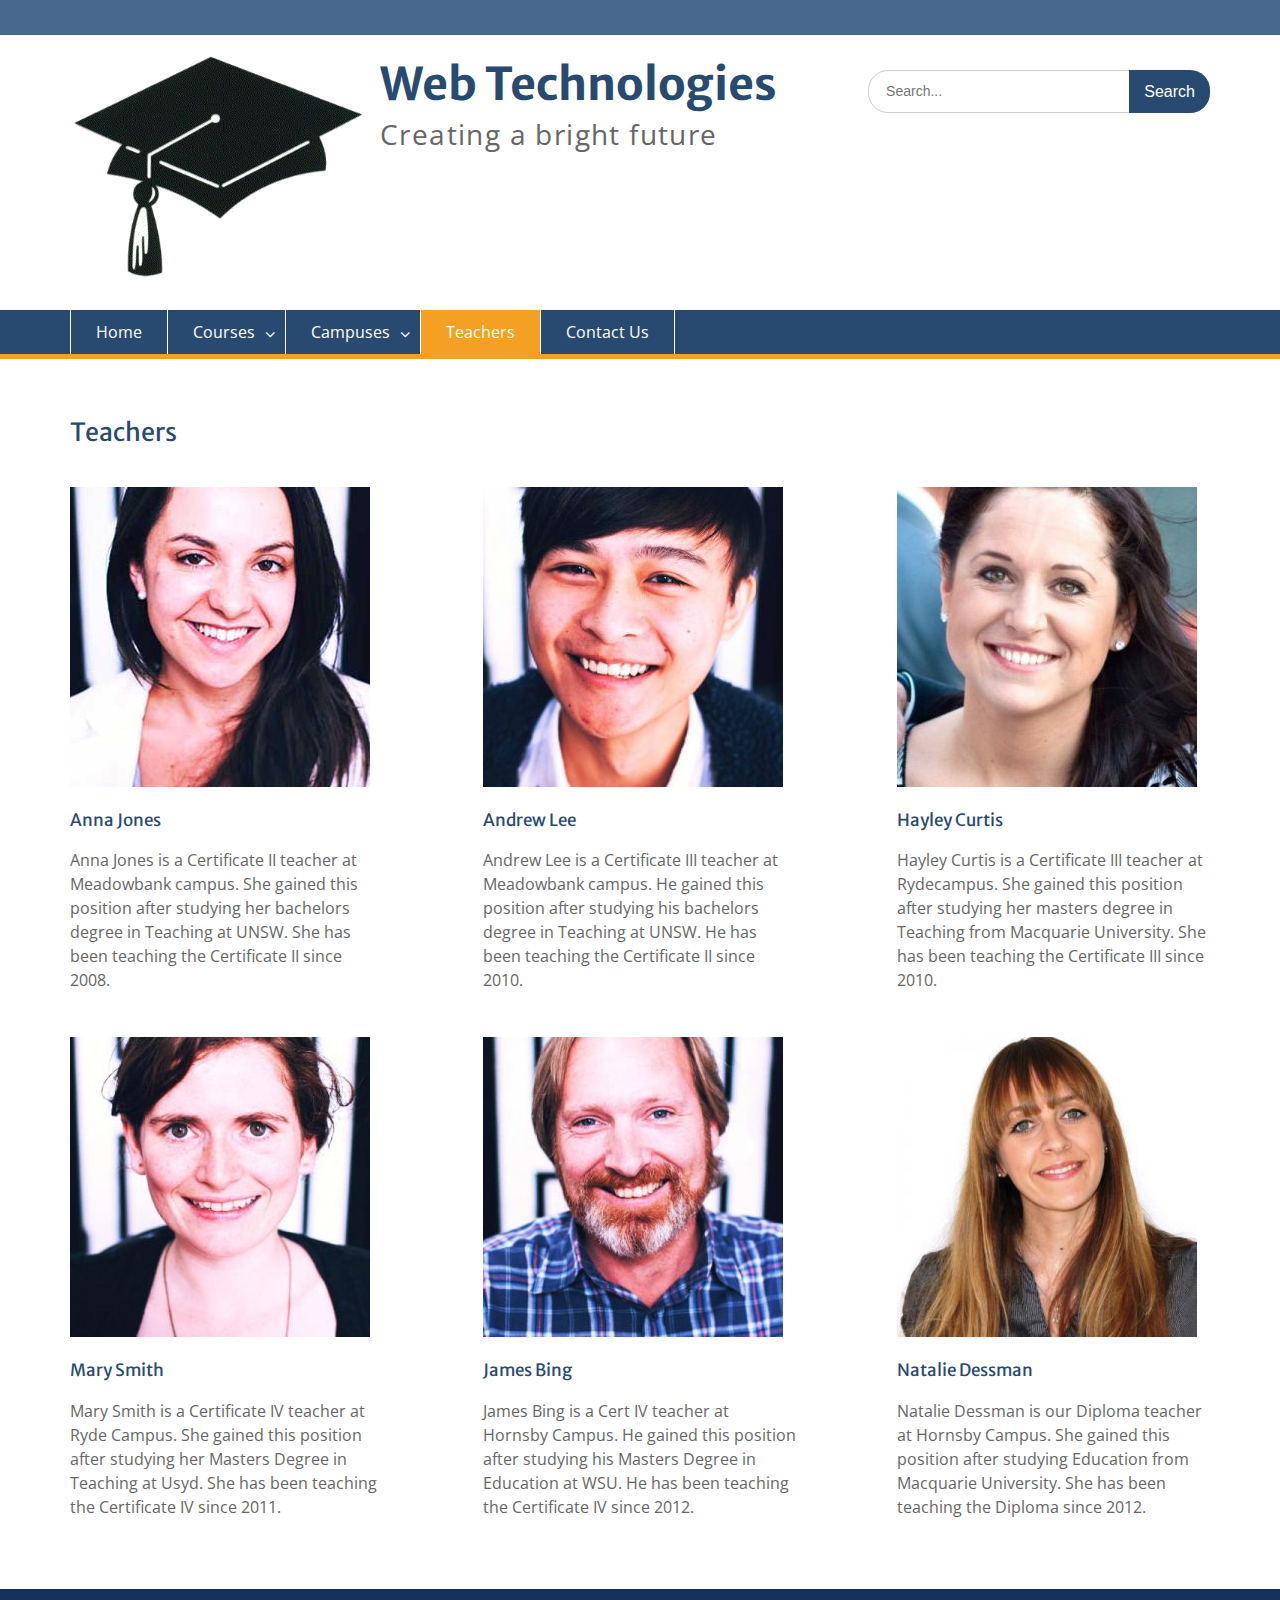
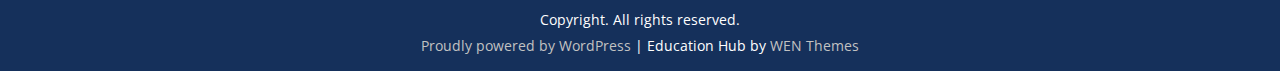
<file: teachers.html>
<!DOCTYPE html>
<html lang="en-US">

<head>
	<meta charset="UTF-8">
	<meta name="robots" content="max-image-preview:large">
	<meta name="generator" content="WordPress 5.7.2">
	<meta name="viewport" content="width=device-width, initial-scale=1">

	<title>Teachers &#8211; Web Technologies</title>

	<link rel="dns-prefetch" href="https://fonts.googleapis.com">
	<link rel="stylesheet" id="wp-block-library-css" href="wp-includes/css/dist/block-library/style.min.css?ver=5.7.2"
		type="text/css" media="all">
	<link rel="stylesheet" id="wp-block-library-theme-css"
		href="wp-includes/css/dist/block-library/theme.min.css?ver=5.7.2" type="text/css" media="all">
	<link rel="stylesheet" id="siteorigin-panels-front-css"
		href="wp-content/plugins/siteorigin-panels/css/front-flex.min.css?ver=2.12.2" type="text/css" media="all">
	<link rel="stylesheet" id="sow-image-default-d6014b76747a-css"
		href="wp-content/uploads/siteorigin-widgets/sow-image-default-d6014b76747a.css?ver=5.7.2" type="text/css"
		media="all">
	<link rel="stylesheet" id="fontawsome-css"
		href="https://maxcdn.bootstrapcdn.com/font-awesome/4.6.3/css/font-awesome.min.css?ver=1.0.5" type="text/css"
		media="all">
	<link rel="stylesheet" id="fontawesome-css"
		href="wp-content/themes/education-hub/third-party/font-awesome/css/font-awesome.min.css?ver=4.7.0"
		type="text/css" media="all">
	<link rel="stylesheet" id="education-hub-google-fonts-css"
		href="https://fonts.googleapis.com/css?family=Open+Sans%3A600%2C400%2C400italic%2C300%2C100%2C700%7CMerriweather+Sans%3A400%2C700&#038;ver=5.7.2"
		type="text/css" media="all">
	<link rel="stylesheet" id="education-hub-style-css" href="wp-content/themes/education-hub/style.css?ver=2.3"
		type="text/css" media="all">
	<link rel="stylesheet" id="education-hub-block-style-css"
		href="wp-content/themes/education-hub/css/blocks.css?ver=20201208" type="text/css" media="all">
	<link rel="stylesheet" id="tablepress-default-css" href="wp-content/plugins/tablepress/css/default.min.css?ver=1.13"
		type="text/css" media="all">
	<link rel="stylesheet" href="https://cdnjs.cloudflare.com/ajax/libs/font-awesome/4.7.0/css/font-awesome.min.css">
	<link rel="stylesheet" href="wp-includes/css/teachers.css">

	<script src="wp-includes/js/jquery/jquery.min.js?ver=3.5.1" id="jquery-core-js"></script>
	<script src="wp-includes/js/jquery/jquery-migrate.min.js?ver=3.3.2" id="jquery-migrate-js"></script>
</head>

<body
	class="page-template-default page page-id-394 wp-custom-logo wp-embed-responsive siteorigin-panels siteorigin-panels-before-js site-layout-fluid global-layout-no-sidebar">

	<div id="page" class="container hfeed site">
		<a class="skip-link screen-reader-text" href="#content">Skip to content</a>
		<div id="tophead">
			<div class="container">
				<div id="quick-contact"></div>
			</div> <!-- .container -->
		</div> <!--  #tophead -->

		<header id="masthead" class="site-header">
			<div class="container">
				<div class="site-branding">
					<a href="index.html" class="custom-logo-link" rel="home" aria-current="page"><img width="396"
							height="304" src="wp-content/uploads/2016/08/grad_hat.gif" class="custom-logo"
							alt="Web Technologies"></a>
					<div id="site-identity">
						<p class="site-title"><a href="index.html" rel="home">Web Technologies</a></p>
						<p class="site-description">Creating a bright future</p>
					</div> <!-- #site-identity -->
				</div> <!-- .site-branding -->
				<div class="search-section">
					<form role="search" method="get" class="search-form">
						<label>
							<span class="screen-reader-text">Search for:</span>
							<input type="search" class="search-field" placeholder="Search..." value="" name="s"
								title="Search for:">
						</label>
						<input type="submit" class="search-submit" value="Search">
					</form>
				</div>
			</div> <!-- .container -->
		</header> <!-- #masthead -->

		<div id="main-nav" class="clear-fix">
			<div class="container">
				<nav id="site-navigation" class="main-navigation">
					<button class="menu-toggle" aria-controls="primary-menu" aria-expanded="false">
						<i class="fa fa-bars"></i>
						<i class="fa fa-close"></i>
						Menu
					</button>
					<div class="wrap-menu-content">
						<div class="menu-primary-menu-container">
							<ul id="primary-menu" class="menu">
								<li id="menu-item-84"
									class="menu-item menu-item-type-post_type menu-item-object-page menu-item-home menu-item-84">
									<a href="index.html">Home</a>
								</li>
								<li id="menu-item-453"
									class="menu-item menu-item-type-post_type menu-item-object-page menu-item-has-children menu-item-453">
									<a href="courses.html">Courses</a>
									<ul class="sub-menu">
										<li id="menu-item-366"
											class="menu-item menu-item-type-post_type menu-item-object-page menu-item-366">
											<a href="certificate2.html">Certificate II</a>
										</li>
										<li id="menu-item-365"
											class="menu-item menu-item-type-post_type menu-item-object-page menu-item-365">
											<a href="certificate3.html">Certificate III</a>
										</li>
										<li id="menu-item-364"
											class="menu-item menu-item-type-post_type menu-item-object-page menu-item-364">
											<a href="certificate4.html">Certificate IV</a>
										</li>
										<li id="menu-item-363"
											class="menu-item menu-item-type-post_type menu-item-object-page menu-item-363">
											<a href="diploma.html">Diploma</a>
										</li>
									</ul>
								</li>
								<li id="menu-item-104"
									class="menu-item menu-item-type-post_type menu-item-object-page menu-item-has-children menu-item-104">
									<a href="campuses.html">Campuses</a>
									<ul class="sub-menu">
										<li id="menu-item-301"
											class="menu-item menu-item-type-post_type menu-item-object-page menu-item-301">
											<a href="campus_meadowbank.html">Meadowbank</a>
										</li>
										<li id="menu-item-293"
											class="menu-item menu-item-type-post_type menu-item-object-page menu-item-293">
											<a href="campus_ryde.html">Ryde</a>
										</li>
										<li id="menu-item-292"
											class="menu-item menu-item-type-post_type menu-item-object-page menu-item-292">
											<a href="campus_hornsby.html">Hornsby</a>
										</li>
									</ul>
								</li>
								<li id="menu-item-429"
									class="menu-item menu-item-type-post_type menu-item-object-page current-menu-item page_item page-item-394 current_page_item menu-item-429">
									<a href="teachers.html" aria-current="page">Teachers</a>
								</li>
								<li id="menu-item-50"
									class="menu-item menu-item-type-post_type menu-item-object-page menu-item-50">
									<a href="contact_us.html">Contact Us</a>
								</li>
							</ul> <!-- primary-menu-->
						</div> <!-- menu-container-->
					</div> <!-- .menu-content -->
				</nav> <!-- #site-navigation -->
			</div> <!-- .container -->
		</div> <!-- #main-nav -->

		<div id="content" class="site-content">
			<div class="container">
				<div class="inner-wrapper">
					<div id="primary" class="content-area">
						<main id="main" class="site-main">
							<article id="post-394" class="post-394 page type-page status-publish hentry">
								<header class="entry-header">
									<h1 class="entry-title courses-title">Teachers</h1>
								</header><!-- .entry-header -->
								<div class="entry-content">
									<div id="pg-394-1" class="panel-grid panel-no-style">
										<div id="pgc-394-1-0" class="panel-grid-cell">
											<div id="panel-394-1-0-0"
												class="so-panel widget widget_sow-image panel-first-child"
												data-index="1">
												<div
													class="so-widget-sow-image so-widget-sow-image-default-d6014b76747a">
													<div class="sow-image-container">
														<img sizes="(max-width: 300px) 100vw, 300px"
															src="wp-content/uploads/2016/09/anna_jones2.jpg" width="300"
															height="300" alt="Picture of Anna Jones"
															class="so-widget-image" srcset="wp-content/uploads/2016/09/anna_jones2.jpg 300w, 
																		wp-content/uploads/2016/09/anna_jones2-150x150.jpg 150w, 
																		wp-content/uploads/2016/09/anna_jones2-270x270.jpg 270w">
													</div>
												</div>
											</div>
											<div id="panel-394-1-0-1"
												class="so-panel widget widget_sow-editor panel-last-child"
												data-index="2">
												<div class="so-widget-sow-editor so-widget-sow-editor-base">
													<h3 class="widget-title">Anna Jones</h3>
													<div class="siteorigin-widget-tinymce textwidget">
														<p>Anna Jones is a Certificate II teacher at Meadowbank
															campus. She gained this position after studying her
															bachelors degree in Teaching at UNSW. She has been
															teaching the Certificate II since 2008.
														</p>
													</div>
												</div>
											</div>
										</div>
										<div id="pgc-394-1-1" class="panel-grid-cell">
											<div id="panel-394-1-1-0"
												class="so-panel widget widget_sow-image panel-first-child"
												data-index="3">
												<div
													class="so-widget-sow-image so-widget-sow-image-default-d6014b76747a">
													<div class="sow-image-container">
														<img sizes="(max-width: 300px) 100vw, 300px"
															class="so-widget-image"
															src="wp-content/uploads/2016/09/andrew_lee-300x300.jpg"
															width="300" height="300" alt="Picture of Andrew Lee" srcset="wp-content/uploads/2016/09/andrew_lee-e1472699605180.jpg 300w, 
																		wp-content/uploads/2016/09/andrew_lee-150x150.jpg 150w, 
																		wp-content/uploads/2016/09/andrew_lee-270x270.jpg 270w">
													</div>
												</div>
											</div>
											<div id="panel-394-1-1-1"
												class="so-panel widget widget_sow-editor panel-last-child"
												data-index="4">
												<div class="so-widget-sow-editor so-widget-sow-editor-base">
													<h3 class="widget-title">Andrew Lee</h3>
													<div class="siteorigin-widget-tinymce textwidget">
														<p>Andrew Lee is a Certificate III teacher at Meadowbank
															campus. He gained this position after studying his
															bachelors degree in Teaching at UNSW. He has been
															teaching the Certificate II since 2010.
														</p>
													</div>
												</div>
											</div>
										</div>
										<div id="pgc-394-1-2" class="panel-grid-cell">
											<div id="panel-394-1-2-0"
												class="so-panel widget widget_sow-image panel-first-child"
												data-index="5">
												<div
													class="so-widget-sow-image so-widget-sow-image-default-d6014b76747a">
													<div class="sow-image-container">
														<img sizes="(max-width: 300px) 100vw, 300px"
															class="so-widget-image"
															src="wp-content/uploads/2016/09/hayley_curtis-300x300.jpg"
															width="300" height="300" alt="Picture of Hayley Curtis"
															srcset="wp-content/uploads/2016/09/hayley_curtis-300x300.jpg 300w, 
																		wp-content/uploads/2016/09/hayley_curtis-150x150.jpg 150w, 
																		wp-content/uploads/2016/09/hayley_curtis-270x270.jpg 270w, 
																		wp-content/uploads/2016/09/hayley_curtis.jpg 400w">
													</div>
												</div>
											</div>
											<div id="panel-394-1-2-1"
												class="so-panel widget widget_sow-editor panel-last-child"
												data-index="6">
												<div class="so-widget-sow-editor so-widget-sow-editor-base">
													<h3 class="widget-title">Hayley Curtis</h3>
													<div class="siteorigin-widget-tinymce textwidget">
														<p>Hayley Curtis is a Certificate III teacher at Rydecampus.
															She gained this position after studying her masters
															degree in Teaching from Macquarie University. She has
															been teaching the Certificate III since 2010.
														</p>
													</div>
												</div>
											</div>
										</div>
									</div>
									<div id="pg-394-2" class="panel-grid panel-no-style">
										<div id="pgc-394-2-0" class="panel-grid-cell">
											<div id="panel-394-2-0-0"
												class="so-panel widget widget_sow-image panel-first-child"
												data-index="7">
												<div
													class="so-widget-sow-image so-widget-sow-image-default-d6014b76747a">
													<div class="sow-image-container">
														<img sizes="(max-width: 300px) 100vw, 300px"
															class="so-widget-image"
															src="wp-content/uploads/2016/09/mary_smith-300x300.jpg"
															width="300" height="300" alt="Picture of Mary Smith" srcset="wp-content/uploads/2016/09/mary_smith-300x300.jpg 300w, 
																		wp-content/uploads/2016/09/mary_smith-150x150.jpg 150w, 
																		wp-content/uploads/2016/09/mary_smith-270x270.jpg 270w, 
																		wp-content/uploads/2016/09/mary_smith.jpg 400w">
													</div>
												</div>
											</div>
											<div id="panel-394-2-0-1"
												class="so-panel widget widget_sow-editor panel-last-child"
												data-index="8">
												<div class="so-widget-sow-editor so-widget-sow-editor-base">
													<h3 class="widget-title">Mary Smith</h3>
													<div class="siteorigin-widget-tinymce textwidget">
														<p>Mary Smith is a Certificate IV teacher at Ryde Campus.
															She gained this position after studying her Masters
															Degree in Teaching at Usyd. She has been teaching the
															Certificate IV since 2011.</p>
													</div>
												</div>
											</div>
										</div>
										<div id="pgc-394-2-1" class="panel-grid-cell">
											<div id="panel-394-2-1-0"
												class="so-panel widget widget_sow-image panel-first-child"
												data-index="9">
												<div
													class="so-widget-sow-image so-widget-sow-image-default-d6014b76747a">
													<div class="sow-image-container">
														<img sizes="(max-width: 300px) 100vw, 300px"
															class="so-widget-image"
															src="wp-content/uploads/2016/09/james_bing-300x300.jpg"
															width="300" height="300" alt="Picture of James Bing" srcset="wp-content/uploads/2016/09/james_bing-300x300.jpg 300w, 
																		wp-content/uploads/2016/09/james_bing-150x150.jpg 150w, 
																		wp-content/uploads/2016/09/james_bing-270x270.jpg 270w, 
																		wp-content/uploads/2016/09/james_bing.jpg 400w">
													</div>
												</div>
											</div>
											<div id="panel-394-2-1-1"
												class="so-panel widget widget_sow-editor panel-last-child"
												data-index="10">
												<div class="so-widget-sow-editor so-widget-sow-editor-base">
													<h3 class="widget-title">James Bing</h3>
													<div class="siteorigin-widget-tinymce textwidget">
														<p>James Bing is a Cert IV teacher at Hornsby Campus.
															He gained this position after studying his Masters
															Degree in Education at WSU. He has been teaching the
															Certificate IV since 2012.</p>
													</div>
												</div>
											</div>
										</div>
										<div id="pgc-394-2-2" class="panel-grid-cell">
											<div id="panel-394-2-2-0"
												class="so-panel widget widget_sow-image panel-first-child"
												data-index="11">
												<div
													class="so-widget-sow-image so-widget-sow-image-default-d6014b76747a">
													<div class="sow-image-container">
														<img sizes="(max-width: 300px) 100vw, 300px"
															class="so-widget-image"
															src="wp-content/uploads/2016/09/natalie_dessman-300x300.jpg"
															width="300" height="300" alt="Picture of Natalie Dessman"
															srcset="wp-content/uploads/2016/09/natalie_dessman-300x300.jpg 300w, 
																		wp-content/uploads/2016/09/natalie_dessman-150x150.jpg 150w, 
																		wp-content/uploads/2016/09/natalie_dessman-270x270.jpg 270w, 
																		wp-content/uploads/2016/09/natalie_dessman.jpg 400w">
													</div>
												</div>
											</div>
											<div id="panel-394-2-2-1"
												class="so-panel widget widget_sow-editor panel-last-child"
												data-index="12">
												<div class="so-widget-sow-editor so-widget-sow-editor-base">
													<h3 class="widget-title">Natalie Dessman</h3>
													<div class="siteorigin-widget-tinymce textwidget">
														<p>Natalie Dessman is our Diploma teacher at Hornsby Campus.
															She gained this position after studying Education from
															Macquarie University. She has been teaching the Diploma
															since 2012.</p>
													</div>
												</div>
											</div>
										</div>
									</div>
								</div> <!-- .entry-content -->
							</article> <!-- #post-## -->
						</main> <!-- #main -->
					</div> <!-- #primary -->
				</div> <!-- .inner-wrapper -->
			</div> <!-- .container -->
		</div> <!-- #content -->

		<footer id="colophon" class="site-footer">
			<div class="container">
				<div class="copyright">
					Copyright. All rights reserved.
				</div> <!-- .copyright -->
				<div class="site-info">
					<a href="https://wordpress.org/">Proudly powered by WordPress</a>
					<span class="sep"> | </span>
					Education Hub by <a href="https://wenthemes.com/" rel="designer" target="_blank">WEN Themes</a>
				</div> <!-- .site-info -->
			</div> <!-- .container -->
		</footer> <!-- #colophon -->
	</div> <!-- #page -->

	<a href="#page" class="scrollup" id="btn-scrollup"><i class="fa fa-chevron-up"></i></a>

	<script src="wp-content/themes/education-hub/js/skip-link-focus-fix.min.js?ver=20130115"
		id="education-hub-skip-link-focus-fix-js"></script>
	<script src="wp-content/themes/education-hub/third-party/cycle2/js/jquery.cycle2.min.js?ver=2.1.6"
		id="cycle2-js"></script>
	<script src="wp-content/themes/education-hub/js/custom.min.js?ver=1.0" id="education-hub-custom-js"></script>
	<script id="education-hub-navigation-js-extra">
		var EducationHubScreenReaderText = {
			"expand": "<span class=\"screen-reader-text\">expand child menu<\/span>",
			"collapse": "<span class=\"screen-reader-text\">collapse child menu<\/span>"
		};
	</script>
	<script src="wp-content/themes/education-hub/js/navigation.min.js?ver=20120206"
		id="education-hub-navigation-js"></script>
	<script src="wp-includes/js/wp-embed.min.js?ver=5.7.2" id="wp-embed-js"></script>
	<script>document.body.className = document.body.className.replace("siteorigin-panels-before-js", "");</script>
</body>

</html>
</file>
<file: wp-content/uploads/siteorigin-widgets/sow-image-default-d6014b76747a.css>
.so-widget-sow-image-default-d6014b76747a .sow-image-container {
  display: flex;
  align-items: flex-start;
}
.so-widget-sow-image-default-d6014b76747a .sow-image-container > a {
  display: inline-block;
  
  max-width: 100%;
}
@media screen and (-ms-high-contrast: active), screen and (-ms-high-contrast: none) {
  .so-widget-sow-image-default-d6014b76747a .sow-image-container > a {
    display: flex;
  }
}
.so-widget-sow-image-default-d6014b76747a .sow-image-container .so-widget-image {
  display: block;
  max-width: 100%;
  
  height: auto;
}
</file>
<file: wp-content/themes/education-hub/style.css>
/*
Theme Name: Education Hub
Theme URI: https://wenthemes.com/item/wordpress-themes/education-hub/
Author: WEN Themes
Author URI: https://wenthemes.com/
Description: Education Hub is a clean and elegant WordPress education theme with simplistic but unique look and feel. This theme is best suited for college, school, university and other educational websites. But this theme is not binded to be fit for educational websites only. This is also flexible enough to be used for business and corporate websites. Theme is highly customizable with layout settings and several other theme options which can be customized by using Theme Options panel based on powerful Customizer API. Education Hub helps you to easily and intuitively create professional and appealing educational websites. Official Support Forum: https://themepalace.com/support-forum/ Full Demo: https://wenthemes.com/theme-demos/?demo=education-hub
Version: 2.3
Requires PHP: 5.6
Requires at least: 5.1
Tested up to: 5.6
License: GNU General Public License v2 or later
License URI: http://www.gnu.org/licenses/gpl-2.0.html
Text Domain: education-hub
Tags: one-column, two-columns, three-columns, left-sidebar, right-sidebar, custom-background, custom-colors, custom-menu, featured-images, full-width-template, post-formats, sticky-post, translation-ready, theme-options, threaded-comments, education, footer-widgets, blog, custom-logo, editor-style, custom-header, rtl-language-support

This theme, like WordPress, is licensed under the GPL.
Use it to make something cool, have fun, and share what you've learned with others.

This theme is based on Underscores http://underscores.me/, (C) 2012-2015 Automattic, Inc.
Underscores is distributed under the terms of the GNU GPL v2 or later.

Normalizing styles have been helped along thanks to the fine work of
Nicolas Gallagher and Jonathan Neal http://necolas.github.com/normalize.css/
*/

/*--------------------------------------------------------------
>>> TABLE OF CONTENTS:
----------------------------------------------------------------
# Normalize
# Typography
# Elements
# Forms
# Navigation
  ## Links
  ## Menus
# Accessibility
# Alignments
# Clearings
# Widgets
# Content
  ## Posts and pages
  ## Asides
  ## Comments
# Infinite scroll
# Media
  ## Captions
  ## Galleries
# Custom by WEN Themes

--------------------------------------------------------------*/

/*--------------------------------------------------------------
# Normalize
--------------------------------------------------------------*/
html {
	font-family: sans-serif;
	-webkit-text-size-adjust: 100%;
	-ms-text-size-adjust: 100%;
}

body {
	margin: 0;
	font-family: "Open Sans", sans-serif;
	line-height: 1.5;
	font-size: 14px;
	color: #666666;
	overflow-x: hidden;
	word-wrap: break-word;
}

article,
aside,
details,
figcaption,
figure,
footer,
header,
main,
menu,
nav,
section,
summary {
	display: block;
}

audio,
canvas,
progress,
video {
	display: inline-block;
	vertical-align: baseline;
}

audio:not([controls]) {
	display: none;
	height: 0;
}

[hidden],
template {
	display: none;
}

a {
	background-color: transparent;
}

a:active,
a:hover {
	outline: 0;
}

abbr[title] {
	border-bottom: 1px dotted;
}

b,
strong {
	font-weight: bold;
}

dfn {
	font-style: italic;
}

mark {
	background: #ff0;
	color: #000;
}

small {
	font-size: 80%;
}

sub,
sup {
	font-size: 75%;
	line-height: 0;
	position: relative;
	vertical-align: baseline;
}

sup {
	top: -0.5em;
}

sub {
	bottom: -0.25em;
}

img {
	border: 0;
}

svg:not(:root) {
	overflow: hidden;
}

figure {
	margin: 1em 40px;
}

hr {
	box-sizing: content-box;
	height: 0;
}

pre {
	overflow: auto;
}

code,
kbd,
pre,
samp {
	font-family: monospace, monospace;
	font-size: 1em;
}

button,
input,
optgroup,
select,
textarea {
	color: inherit;
	font: inherit;
	margin: 0;
}

button {
	overflow: visible;
}

button,
select {
	text-transform: none;
}

button,
html input[type="button"],
input[type="reset"],
input[type="submit"] {
	-webkit-appearance: button;
	cursor: pointer;
}

button[disabled],
html input[disabled] {
	cursor: default;
}

button::-moz-focus-inner,
input::-moz-focus-inner {
	border: 0;
	padding: 0;
}

input {
	line-height: normal;
}

input[type="checkbox"],
input[type="radio"] {
	box-sizing: border-box;
	padding: 0;
}

input[type="number"]::-webkit-inner-spin-button,
input[type="number"]::-webkit-outer-spin-button {
	height: auto;
}

input[type="search"] {
	-webkit-appearance: textfield;
	box-sizing: content-box;
}

input[type="search"]::-webkit-search-cancel-button,
input[type="search"]::-webkit-search-decoration {
	-webkit-appearance: none;
}

fieldset {
	border: 1px solid #c0c0c0;
	margin: 0 2px;
	padding: 0.35em 0.625em 0.75em;
}

legend {
	border: 0;
	padding: 0;
}

textarea {
	overflow: auto;
}

optgroup {
	font-weight: bold;
}

table {
	border-collapse: collapse;
	border-spacing: 0;
}

td,
th {
	border: 1px solid #dddddd;
	padding: 5px;
	text-align: center;
}

table {
	margin: 0 0 1.5em;
	width: 100%;
}

/*--------------------------------------------------------------
# Typography
--------------------------------------------------------------*/
button,
input,
select,
textarea {
	color: #404040;
	font-family: sans-serif;
	font-size: 14px;
	line-height: 1.5;
}

input:focus,
select:focus,
textarea:focus,
button:focus {
	outline: none;
}

dfn,
cite,
em,
i {
	font-style: italic;
}

blockquote {
	margin: 0 15px;
}

blockquote {
	background-color: #f9f9f9;
	border-left: 4px solid #ffab1f;
	font-style: italic;
	font-weight: normal;
	margin-bottom: 20px;
	margin-left: 0;
	padding: 20px;
}

blockquote,
q {
	quotes: "" "";
}

address {
	margin: 0 0 15px;
}

pre {
	background: #eee;
	font-family: "Courier 10 Pitch", Courier, monospace;
	font-size: 15px;
	font-size: 15px;
	line-height: 1.6;
	margin-bottom: 15px;
	max-width: 100%;
	overflow: auto;
	padding: 15px;
}

code,
kbd,
tt,
var {
	font-family: Monaco, Consolas, "Andale Mono", "DejaVu Sans Mono", monospace;
	font-size: 15px;
}

abbr,
acronym {
	border-bottom: 1px dotted #666;
	cursor: help;
}

mark,
ins {
	background: #fff9c0;
	text-decoration: none;
}

big {
	font-size: 125%;
}

/*--------------------------------------------------------------
# Elements
--------------------------------------------------------------*/
html {
	box-sizing: border-box;
}

*,
*:before,
*:after {
	/* Inherit box-sizing to make it easier to change the property for components that leverage other behavior; see http://css-tricks.com/inheriting-box-sizing-probably-slightly-better-best-practice/ */
	box-sizing: inherit;
}

body {
	background: #fff; /* Fallback for when there is no custom background color defined. */
}

blockquote:before,
blockquote:after,
q:before,
q:after {
	content: "";
}

blockquote,
q {
	quotes: "" "";
}

hr {
	background-color: #ccc;
	border: 0;
	height: 1px;
	margin-bottom: 1.5em;
}

p {
	color: #666666;
	font-size: 14px;
	line-height: 1.5;
	margin: 0 0 15px;
}

.site-main .entry-content p {
	font-size: 16px;
}

h1,
h2,
h3,
h4,
h5,
h6 {
	color: #294a70;
	font-family: "Merriweather Sans", sans-serif;
	font-weight: normal;
	margin: 0 0 15px;
}

h1 {
	font-size: 25px;
}

h2 {
	font-size: 20px;
}

h3 {
	font-size: 17px;
}

h4 {
	font-size: 16px;
}

h5 {
	font-size: 15px;
}

h6 {
	font-size: 14px;
}

ul,
ol {
	margin: 0 0 15px 25px;
	padding: 0;
}

ul {
	list-style: disc;
}

ol {
	list-style: decimal;
}

dt {
	font-weight: bold;
}

dd {
	margin: 0 1.5em 1.5em;
}

img {
	height: auto; /* Make sure images are scaled correctly. */
	max-width: 100%; /* Adhere to container width. */
}

/*--------------------------------------------------------------
# Forms
--------------------------------------------------------------*/
button,
a.cta-button-primary,
input[type="button"],
input[type="reset"],
input[type="submit"] {
	background: #ffab1f;
	border: medium none;
	border-radius: 2px;
	color: #ffffff;
	font-size: 16px;
	line-height: 1.5;
	padding: 9px 21px 7px;
}

button:hover,
input[type="button"]:hover,
input[type="reset"]:hover,
input[type="submit"]:hover,
button:focus,
input[type="button"]:focus,
input[type="reset"]:focus,
input[type="submit"]:focus {
	background-color: #294a70;
}

button:focus,
input[type="button"]:focus,
input[type="reset"]:focus,
input[type="submit"]:focus,
button:active,
input[type="button"]:active,
input[type="reset"]:active,
input[type="submit"]:active {
	border-color: #aaa #bbb #bbb;
	box-shadow: inset 0 -1px 0 rgba(255, 255, 255, 0.5),
		inset 0 2px 5px rgba(0, 0, 0, 0.15);
}

input[type="text"],
input[type="email"],
input[type="url"],
input[type="password"],
input[type="search"],
textarea {
	color: #666;
	border: 1px solid #ccc;
}

input[type="text"]:focus,
input[type="email"]:focus,
input[type="url"]:focus,
input[type="password"]:focus,
input[type="search"]:focus,
textarea:focus {
	border-color: #111;
	color: #111;
}

input[type="text"],
input[type="email"],
input[type="url"],
input[type="password"],
input[type="search"] {
	padding: 6px 0 6px 9px;
}

textarea {
	padding-left: 3px;
	width: 100%;
}

/*--------------------------------------------------------------
# Navigation
--------------------------------------------------------------*/
/*--------------------------------------------------------------
## Links
--------------------------------------------------------------*/

a,
a:visited {
	color: #294a70;
	text-decoration: inherit;
}

a:hover,
a:focus,
a:active {
	color: #6081a7;
}

a:focus {
	outline: thin dotted;
}

a:hover,
a:active {
	outline: 0;
}

/*--------------------------------------------------------------
## Menus
--------------------------------------------------------------*/

#main-nav {
	background-color: #294a70;
	border-bottom: 5px solid #f4a024;
	display: block;
	float: left;
	width: 100%;
	-moz-transition: all 0.5s ease-in-out;
	-webkit-transition: all 0.5s ease-in-out;
	transition: all 0.5s ease-in-out;
}

.main-navigation ul {
	margin: 0;
	padding: 0;
}

.main-navigation ul ul {
	background: #294a70 none repeat scroll 0 0;
	box-shadow: 0 1px 2px;
	left: -999em;
	margin: 0;
	min-width: 200px;
	position: absolute;
	z-index: 9999;
}

.main-navigation li {
	position: relative;
	display: inline-block;
	margin-bottom: 0;
	float: left;
}

.main-navigation li li {
	float: none;
	display: block;
}

.main-navigation ul li:hover > ul,
.main-navigation ul li.focus > ul {
	left: 0;
	right: auto;
}

.main-navigation ul ul ul {
	top: 0;
}

.main-navigation ul ul li:hover > ul,
.main-navigation ul ul li.focus > ul {
	left: 100%;
	right: auto;
}

.main-navigation ul li a {
	color: #ffffff;
	border-right: 1px solid #fff;
	display: block;
	font-size: 16px;
	font-weight: normal;
	padding: 10px 25px;
	position: relative;
	z-index: 99;
}

.main-navigation ul li:first-child > a {
	border-left: 1px solid #fff;
}

.main-navigation ul li li:first-child a {
	border-left: none;
}

.main-navigation ul ul a {
	border-bottom: 1px solid #dddddd;
	border-left: none;
	border-right: none;
	color: #fff;
	font-size: 14px;
	height: auto;
	padding: 9px 15px;
	text-align: left;
	width: 100%;
}

.main-navigation ul li.menu-item-has-children > a::after,
.main-navigation ul li.page_item_has_children > a::after {
	content: "\f107";
	font-family: FontAwesome;
	margin-left: 10px;
	margin-right: 0;
	position: absolute;
	right: 10px;
	top: 12px;
}

.main-navigation ul li li.menu-item-has-children > a::after,
.main-navigation ul li li.page_item_has_children > a::after {
	content: "\f105";
	top: 10px;
}

.main-navigation ul li.menu-item-has-children a,
.main-navigation ul li.page_item_has_children a {
	padding-right: 30px;
}

.main-navigation li a:hover,
.main-navigation li a:focus,
.main-navigation li.current-menu-item > a,
.main-navigation li.current_page_item > a,
.main-navigation li:hover > a {
	background: #f4a024;
	color: #fff;
}

.enabled-sticky-primary-menu #main-nav.fixed {
	left: 0;
	position: fixed;
	top: 0;
	width: 100%;
	z-index: 9999999;
	margin: 0;
}

.enabled-sticky-primary-menu #main-nav.fixed .container {
	max-width: 1170px;
}

/* Small menu. */
@media screen and (min-width: 768px) {
	.menu-toggle,
	.dropdown-toggle {
		display: none;
	}

	.main-navigation ul {
		display: block;
	}
}

.site-main .comment-navigation,
.site-main .posts-navigation,
.site-main .post-navigation {
	margin: 0 0 15px;
	overflow: hidden;
}

.comment-navigation .nav-previous,
.posts-navigation .nav-previous,
.post-navigation .nav-previous {
	float: left;
	width: 50%;
}

.comment-navigation .nav-next,
.posts-navigation .nav-next,
.post-navigation .nav-next {
	float: right;
	text-align: right;
	width: 50%;
}

/*--------------------------------------------------------------
# Accessibility
--------------------------------------------------------------*/
/* Text meant only for screen readers. */
.screen-reader-text {
	clip: rect(1px, 1px, 1px, 1px);
	position: absolute !important;
	height: 1px;
	width: 1px;
	overflow: hidden;
}

.screen-reader-text:focus {
	background-color: #f1f1f1;
	border-radius: 3px;
	box-shadow: 0 0 2px 2px rgba(0, 0, 0, 0.6);
	clip: auto !important;
	color: #21759b;
	display: block;
	font-size: 14px;
	font-size: 0.875rem;
	font-weight: bold;
	height: auto;
	left: 5px;
	line-height: normal;
	padding: 15px 23px 14px;
	text-decoration: none;
	top: 5px;
	width: auto;
	z-index: 100000; /* Above WP toolbar. */
}

/*--------------------------------------------------------------
# Alignments
--------------------------------------------------------------*/
.alignleft {
	display: inline;
	float: left;
	margin: 5px 15px 15px 0;
}

.alignright {
	display: inline;
	float: right;
	margin: 5px 0 15px 15px;
}

.aligncenter {
	clear: both;
	display: block;
	margin-left: auto;
	margin-right: auto;
	margin-bottom: 15px;
}

.alignnone {
	clear: both;
	display: inline-block;
	margin-left: auto;
	margin-right: auto;
	margin-bottom: 15px;
	margin-top: 15px;
}

/*--------------------------------------------------------------
# Clearings
--------------------------------------------------------------*/
.clear:before,
.clear:after,
.entry-content:before,
.entry-content:after,
.comment-content:before,
.comment-content:after,
.site-header:before,
.site-header:after,
.site-content:before,
.site-content:after,
.site-footer:before,
.site-footer:after {
	content: "";
	display: table;
}

.clear:after,
.entry-content:after,
.comment-content:after,
.site-header:after,
.site-content:after,
.site-footer:after {
	clear: both;
}

/*--------------------------------------------------------------
# Widgets
--------------------------------------------------------------*/
.widget {
	margin: 0 0 1.5em;
}

/* Make sure select elements fit in widgets. */
.widget select {
	border: 1px solid #dddddd;
	max-width: 100%;
	padding: 5px;
	width: 100%;
}

/*--------------------------------------------------------------
# Content
--------------------------------------------------------------*/
/*--------------------------------------------------------------
## Posts and pages
--------------------------------------------------------------*/

.sticky {
	display: block;
}

.hentry {
	margin: 0 0 15px;
}

.byline,
.updated:not(.published) {
	display: none;
}

.single .byline,
.group-blog .byline {
	display: inline;
}

.single .entry-content {
	text-align: left;
}

.entry-meta > span a,
.single-post-meta > span a,
.entry-footer > span a {
	font-style: italic;
}

.page-content,
.entry-content,
.entry-summary {
	margin: 15px 0 0;
}

.entry-title {
	margin-bottom: 5px;
}

#featured-content .entry-title {
	margin-bottom: 10px;
}

.page-links {
	clear: both;
	margin: 0 0 15px;
}

.entry-meta > span:before,
.entry-footer > span:before,
.single-post-meta > span:before,
.block-meta a:before {
	display: inline-block;
	font-family: FontAwesome;
	height: 15px;
	margin-right: 8px;
	content: "";
}

.entry-meta .byline .author {
	margin-left: -4px;
}

.block-meta {
	margin-bottom: 10px;
}

.block-meta a:before {
	content: "\f073";
}

span.comments-link::before {
	content: "\f086";
}

.entry-meta .posted-on::before,
.single-post-meta .posted-on::before {
	content: "\f073 ";
}

.entry-footer > .cat-links:before {
	content: "\f07c";
}

.entry-meta .byline::before,
.single-post-meta .byline::before {
	content: "\f007";
}

.entry-footer .edit-link:before {
	content: "\f044";
}

.entry-footer .tags-links:before {
	content: "\f02c";
}

.single .byline,
.group-blog .byline {
	display: inline;
}

.page-content,
.entry-content,
.entry-summary {
	margin: 1.5em 0 0;
}

/*--------------------------------------------------------------
## Asides
--------------------------------------------------------------*/

.blog .format-aside .entry-title,
.archive .format-aside .entry-title {
	display: none;
}

.widget_calendar caption {
	padding: 5px 10px;
	border: 1px #ddd solid;
	border-bottom: none;
	font-weight: bold;
}

.widget_calendar a {
	font-weight: bold;
}

/*--------------------------------------------------------------
## Comments
--------------------------------------------------------------*/
#respond {
	clear: both;
	display: block;
	float: left;
	width: 97%;
}

.comments-area form#commentform .comment-form-url,
.comments-area form#commentform .comment-form-author,
.comments-area form#commentform .comment-form-email {
	float: left;
	width: 33.33%;
}

.comments-area #commentform p.comment-notes,
.comments-area #commentform p.comment-form-comment {
	width: 100%;
}

.comment-content a {
	word-wrap: break-word;
}

.bypostauthor {
	display: block;
}

.comment-form p {
	padding: 0 15px;
	width: 100%;
}

.comment-form {
	margin: 0 -15px;
}

.comment-form-author,
.comment-form-email,
.comment-form-url {
	width: 33.33%;
	float: left;
}

.comment-list li.comment:after {
	content: inherit;
	display: none;
}

.comment-list li {
	padding-left: 0;
}

.comment {
	background-position: 0 -74px;
	display: block;
	float: left;
	width: 100%;
}

ol.comment-list {
	border-radius: 5px;
	float: left;
	margin-bottom: 15px;
	margin-left: 0;
	margin-right: 0;
	overflow: inherit;
	padding: 0;
	width: 100%;
}

ol.comment-list .children {
	border: medium none;
	float: left;
	margin: 15px 0 15px 15px;
	width: 98%;
}

ol.comment-list li {
	list-style: outside none none;
}

.comment .comment-body {
	background-color: #ffffff;
	border: 1px solid #dddddd;
	border-radius: 0;
	clear: both;
	display: block;
	float: left;
	margin-top: 5px;
	padding: 10px 20px;
	position: relative;
	text-align: left;
	width: 100%;
}

.comment-author.vcard {
	font-size: 20px;
	margin-bottom: 5px;
}

.comment-list .children {
	background-position: left 20px;
	background-repeat: no-repeat;
	border-left: 1px solid rgb(238, 238, 238);
	margin-left: 0;
	padding-left: 40px;
}

.comment-list li.comment > div img.avatar {
	left: 29px;
	position: absolute;
	top: 29px;
}

#comment-form-title {
	font-size: 24px;
	padding-bottom: 10px;
}

.vcard .avatar {
	float: left;
	margin: 10px 15px 15px 0;
}

.comment-metadata {
	font-size: 13px;
	font-style: italic;
	line-height: 16px;
	margin-bottom: 10px;
}

a.comment-reply-link {
	background-color: #294a70;
	color: #ffffff;
	display: inline-block;
	float: none;
	font-size: 15px;
	line-height: 1.5;
	margin-bottom: 10px;
	padding: 1px 15px 3px;
	border-radius: 2px;
}

a.comment-reply-link:hover {
	background-color: #ffab1f;
	color: #fff;
}

.form-allowed-tags code {
	white-space: inherit;
	word-wrap: break-word;
}

.comment-respond label {
	display: block;
	font-weight: normal;
}

.comments-title {
	font-weight: 600;
	margin: 25px 0;
}

#reply-title {
	font-weight: bold;
	font-size: 20px;
}

.comment-content a {
	word-wrap: break-word;
}

.bypostauthor {
	display: block;
}

#commentform label {
	display: inline-block;
	width: 100px;
}

.nav-links span.current,
.nav-links a {
	background-color: #294a70;
	color: #ffffff;
	display: inline-block;
	font-size: 16px;
	padding: 5px 15px;
	border-radius: 2px;
}

.nav-links a:hover,
a.cta-button-primary:hover,
.nav-links span.current {
	background-color: #ffab1f;
	color: #ffffff;
}

.page-links > span:first-child {
	padding: 0;
}

.page-links span {
	padding: 5px;
}

#commentform label {
	display: inline;
}

#commentform input[type="checkbox"],
#commentform input[type="radio"] {
	margin-right: 10px;
}

#commentform p.form-submit {
	margin-top: 30px;
}

#commentform span.required {
	color: #f0632b;
}

/*--------------------------------------------------------------
# Infinite scroll
--------------------------------------------------------------*/

/* Globally hidden elements when Infinite Scroll is supported and in use. */
.infinite-scroll .posts-navigation, /* Older / Newer Posts Navigation (always hidden) */
.infinite-scroll.neverending .site-footer {
	/* Theme Footer (when set to scrolling) */
	display: none;
}

/* When Infinite Scroll has reached its end we need to re-display elements that were hidden (via .neverending) before. */
.infinity-end.neverending .site-footer {
	display: block;
}

/*--------------------------------------------------------------
# Media
--------------------------------------------------------------*/
.page-content .wp-smiley,
.entry-content .wp-smiley,
.comment-content .wp-smiley {
	border: none;
	margin-bottom: 0;
	margin-top: 0;
	padding: 0;
}

/* Make sure embeds and iframes fit their containers. */
embed,
iframe,
object {
	max-width: 100%;
}

/*--------------------------------------------------------------
## Captions
--------------------------------------------------------------*/
.wp-caption {
	margin-bottom: 1.5em;
	max-width: 100%;
}

.wp-caption img[class*="wp-image-"] {
	display: inline-block;
	margin-left: auto;
	margin-right: auto;
}

.wp-caption .wp-caption-text {
	margin: 0.8075em 0;
}

.wp-caption-text {
	text-align: center;
}

/*--------------------------------------------------------------
## Galleries
--------------------------------------------------------------*/
.gallery {
	margin-bottom: 1.5em;
	margin-left: -5px;
	margin-right: -5px;
}

.gallery-item {
	display: inline-block;
	margin: 0;
	padding: 5px;
	text-align: center;
	vertical-align: top;
	width: 100%;
}

.gallery-item img {
	vertical-align: middle;
}

.gallery-columns-2 .gallery-item {
	max-width: 50%;
}

.gallery-columns-3 .gallery-item {
	max-width: 33.33%;
}

.gallery-columns-4 .gallery-item {
	max-width: 25%;
}

.gallery-columns-5 .gallery-item {
	max-width: 20%;
}

.gallery-columns-6 .gallery-item {
	max-width: 16.66%;
}

.gallery-columns-7 .gallery-item {
	max-width: 14.28%;
}

.gallery-columns-8 .gallery-item {
	max-width: 12.5%;
}

.gallery-columns-9 .gallery-item {
	max-width: 11.11%;
}

.gallery-caption {
	display: block;
	padding: 5px;
}

/*--------------------------------------------------------------
# Custom By WEN Themes
--------------------------------------------------------------*/
/*--------------------------------------------------------------
## Custom Basic Reset By WEN Themes
--------------------------------------------------------------*/
/*Clearings*/
.clear-fix:before,
.clear-fix:after,
.entry-content:before,
.entry-content:after,
.comment-content:before,
.comment-content:after,
.site-header:before,
.site-header:after,
.site-content:before,
.site-content:after,
.site-footer:before,
.site-footer:after {
	content: "";
	display: table;
}

.clear-fix:after,
.entry-content:after,
.comment-content:after,
.site-header:after,
.site-content:after,
.site-footer:after {
	clear: both;
}

#tophead::after,
#tophead::before,
#masthead::after,
#masthead::before,
#featured-slider::after,
#featured-slider::before,
#content::after,
#content::before,
#footer-widgets::after,
#footer-widgets::before,
#colophon::after,
#colophon::before,
#featured-content::after,
#featured-content::before,
#featured-news-events::after,
#featured-news-events::before {
	clear: both;
	content: "";
	display: table;
}

/*--------------------------------------------------------------
## Custom Basic Style By WEN Themes
--------------------------------------------------------------*/
.container {
	width: 1170px;
	margin: 0 auto;
	padding-left: 15px;
	padding-right: 15px;
}

.inner-wrapper {
	margin-left: -15px;
	margin-right: -15px;
}

/*--------------------------------------------------------------
## Custom Basic Header Style By WEN Themes
--------------------------------------------------------------*/
.site-info a {
	color: #ffffff;
}

.site-header {
	clear: both;
	padding: 20px 0;
	min-height: 110px;
}

.site-logo-link,
.custom-logo-link {
	float: left;
	margin-right: 10px;
	max-width: 300px;
}

#site-identity {
	float: left;
	margin-top: 7px;
}

.site-title {
	clear: none;
	font-family: "Merriweather Sans", sans-serif;
	font-size: 45px;
	font-weight: bold;
	line-height: 1;
	margin-bottom: 6px;
}

.site-description {
	color: #666666;
	font-size: 28px;
	font-style: inherit;
	font-weight: 400;
	letter-spacing: 1.4px;
	margin-bottom: 0;
}

.site-content {
	padding: 40px 0;
	float: left;
	width: 100%;
}

.home.home-content-not-enabled .site-content {
	padding: 0;
}

#quick-contact {
	float: left;
	padding-top: 8px;
}

#tophead {
	background-color: #49688e;
	clear: both;
	font-family: "Merriweather Sans", sans-serif;
	min-height: 35px;
}

#quick-contact li {
	border-left: 1px solid #fff;
	float: left;
	font-size: 14px;
	line-height: 1.1;
	list-style: outside none none;
	margin-left: 15px;
	padding-left: 15px;
}

#quick-contact li:first-child {
	border: medium none;
	margin: 0;
	padding: 0;
}

#quick-contact li::before {
	color: #ffab1f;
	content: "";
	display: inline-block;
	font-family: FontAwesome;
	margin-right: 5px;
	font-size: 17px;
}

.top-news-title::before {
	color: #ffab1f;
	content: "\f0a4";
	float: left;
	font-family: FontAwesome;
	font-size: 18px;
	line-height: 1;
	margin-right: 5px;
}

.top-news > p {
	color: #ffffff;
	margin: 0;
}

#notice-ticker {
	max-height: 21px;
}

#notice-ticker {
	margin-left: 15px;
}

.top-news-title {
	margin-right: 15px;
}

#notice-ticker,
.top-news > p {
	float: left;
	min-width: 270px;
}

.top-news-title {
	display: block;
	float: left;
}

#quick-contact li.quick-call::before {
	content: "\f095";
}

#quick-contact li.quick-email::before {
	content: "\f0e0";
}

#quick-contact > ul {
	margin: 0;
	padding: 0;
}

.top-news {
	float: left;
}

.top-news.border-left {
	border-left: 1px solid #fff;
	margin-left: 15px;
	padding-left: 15px;
}

#quick-contact > ul {
	float: left;
	margin: 0;
	padding: 0;
}

#quick-contact a,
#tophead {
	color: #ffffff;
}

#quick-contact a:hover,
#quick-contact a:focus,
#quick-contact li:hover a,
#quick-contact li:focus a,
#quick-contact .top-news a:hover,
#quick-contact .top-news a:focus {
	color: #bfbfbf;
}

#quick-contact .top-news a {
	font-weight: bold;
	text-decoration: underline;
}

a.links-btn {
	border: 1px solid #dddddd;
	color: #ffffff;
	display: inline-block;
	float: right;
	margin: 3px 0;
	padding: 4px 41px 4px 10px;
	position: relative;
}

a.links-btn::after {
	background: #ffab1f none repeat scroll 0 0;
	content: "";
	display: block;
	height: 100%;
	position: absolute;
	right: 0;
	top: 0;
	width: 30px;
}

a.links-btn::before {
	border-left: 8px solid rgba(0, 0, 0, 0);
	border-right: 8px solid rgba(0, 0, 0, 0);
	border-top: 9px solid #fff;
	content: "";
	display: block;
	height: 20px;
	position: absolute;
	right: 6px;
	top: 13px;
	width: 10px;
	z-index: 99;
}

/*Quick links */

.quick-links ul li a {
	border-bottom: 1px solid #ddd;
	color: #333366;
	display: block;
	margin-bottom: 0;
	padding: 4px 10px;
}

.quick-links ul li a:hover {
	background-color: #ffab1f;
	color: #fff;
}

.quick-links {
	float: right;
	position: relative;
}

.quick-links a.links-btn {
	border: 1px solid #dddddd;
	color: #ffffff;
	display: inline-block;
	float: right;
	margin: 3px 0;
	padding: 4px 41px 4px 10px;
	position: relative;
}

.quick-links a.links-btn:hover,
.quick-links a.links-btn:focus {
	border-color: #bfbfbf;
	color: #bfbfbf;
}

.quick-links a.links-btn::after {
	background: #ffab1f none repeat scroll 0 0;
	content: "";
	display: block;
	height: 100%;
	position: absolute;
	right: 0;
	top: 0;
	width: 30px;
}

.quick-links a.links-btn::before {
	border-left: 8px solid rgba(0, 0, 0, 0);
	border-right: 8px solid rgba(0, 0, 0, 0);
	border-top: 9px solid #fff;
	content: "";
	display: block;
	height: 20px;
	position: absolute;
	right: 6px;
	top: 13px;
	width: 10px;
	z-index: 99;
}

.quick-links > ul {
	background: #ffffff none repeat scroll 0 0;
	box-shadow: 0 1px 3px #040404;
	left: -999em;
	list-style: outside none none;
	margin: 0;
	position: absolute;
	right: 0;
	top: 100%;
	width: 220px;
	z-index: 9999;
}

.quick-links:hover ul,
.quick-links.focus ul {
	left: auto;
	right: 0;
}

.quick-links ul li a {
	border-bottom: 1px solid #ddd;
	color: #333366;
	display: block;
	margin-bottom: 0;
	padding: 4px 10px;
}

.quick-links ul li a:hover {
	background-color: #ffab1f;
	color: #fff;
}

/*styling for top Social links*/
.header-social-wrapper {
	float: right;
	max-width: 260px;
}

.header-social-wrapper .education_hub_widget_social {
	float: right;
	margin: 0 2px 0 0;
	width: auto;
}

.header-social-wrapper .education_hub_widget_social ul {
	margin: 0;
}

.header-social-wrapper .education_hub_widget_social li a {
	border: 1px solid #dddddd;
	height: 29px;
	margin-right: 0;
	width: 29px;
	background: inherit;
}

.header-social-wrapper .education_hub_widget_social ul li a:before {
	font-size: 18px;
}

.header-social-wrapper .education_hub_widget_social li {
	margin: 4px 2.5px 0;
}

.header-social-wrapper .education_hub_widget_social ul li a:before {
	color: #fff;
	line-height: 1.6;
}

/*--------------------------------------------------------------
## Social Links Style By WEN Themes
--------------------------------------------------------------*/
.education_hub_widget_social {
	clear: both;
	overflow: hidden;
}

.education_hub_widget_social ul {
	margin: 0;
}

.education_hub_widget_social li a {
	background-color: #eaeaea;
	border: medium none;
	display: inline-block;
	height: 33px;
	line-height: 1.7;
	margin-right: 0;
	padding: 0;
	text-align: center;
	vertical-align: middle;
	width: 33px;
	margin-bottom: 5px;
}

.education_hub_widget_social ul li a:before {
	font-size: 19px;
}

.education_hub_widget_social li a i {
	color: #cacad8;
	font-size: 18px;
	font-weight: normal;
}

.education_hub_widget_social li {
	display: block;
	float: left;
	margin-right: 5px;
}

.education_hub_widget_social ul li a:before {
	color: #1f1f29;
	content: "\f0c1";
	display: block;
	font-family: FontAwesome;
	font-weight: normal;
	line-height: 1.7;
}

.education_hub_widget_social ul li a:hover {
	background-color: #cacad8;
}

.education_hub_widget_social ul li a:hover:before {
	color: #fff;
}

.education_hub_widget_social ul li a[href*="facebook.com"]:before {
	content: "\f09a";
}

.education_hub_widget_social ul li a[href*="twitter.com"]:before {
	content: "\f099";
}

.education_hub_widget_social ul li a[href*="linkedin.com"]:before {
	content: "\f0e1";
}

.education_hub_widget_social ul li a[href*="plus.google.com"]:before {
	content: "\f0d5";
}

.education_hub_widget_social ul li a[href*="youtube.com"]:before {
	content: "\f167";
}

.education_hub_widget_social ul li a[href*="dribbble.com"]:before {
	content: "\f17d";
}

.education_hub_widget_social ul li a[href*="pinterest.com"]:before {
	content: "\f0d2";
}

.education_hub_widget_social ul li a[href*="bitbucket.org"]:before {
	content: "\f171";
}

.education_hub_widget_social ul li a[href*="github.com"]:before {
	content: "\f113";
}

.education_hub_widget_social ul li a[href*="codepen.io"]:before {
	content: "\f1cb";
}

.education_hub_widget_social ul li a[href*="flickr.com"]:before {
	content: "\f16e";
}

.education_hub_widget_social ul li a[href$="/feed/"]:before {
	content: "\f09e";
}

.education_hub_widget_social ul li a[href*="foursquare.com"]:before {
	content: "\f180";
}

.education_hub_widget_social ul li a[href*="instagram.com"]:before {
	content: "\f16d";
}

.education_hub_widget_social ul li a[href*="tumblr.com"]:before {
	content: "\f173";
}

.education_hub_widget_social ul li a[href*="reddit.com"]:before {
	content: "\f1a1";
}

.education_hub_widget_social ul li a[href*="vimeo.com"]:before {
	content: "\f194";
}

.education_hub_widget_social ul li a[href*="digg.com"]:before {
	content: "\f1a6";
}

.education_hub_widget_social ul li a[href*="twitch.tv"]:before {
	content: "\f1e8";
}

.education_hub_widget_social ul li a[href*="stumbleupon.com"]:before {
	content: "\f1a4";
}

.education_hub_widget_social ul li a[href*="delicious.com"]:before {
	content: "\f1a5";
}

.education_hub_widget_social ul li a[href*="mailto:"]:before {
	content: "\f0e0";
}

.education_hub_widget_social ul li a[href*="soundcloud.com"]:before {
	content: "\f1be";
}

.education_hub_widget_social ul li a[href*="wordpress.org"]:before {
	content: "\f19a";
}

.education_hub_widget_social ul li a[href*="wordpress.com"]:before {
	content: "\f19a";
}

.education_hub_widget_social ul li a[href*="jsfiddle.net"]:before {
	content: "\f1cc";
}

.education_hub_widget_social ul li a[href*="tripadvisor.com"]:before {
	content: "\f262";
}

.education_hub_widget_social ul li a[href*="foursquare.com"]:before {
	content: "\f180";
}

.education_hub_widget_social ul li a[href*="angel.co"]:before {
	content: "\f209";
}

.education_hub_widget_social ul li a[href*="slack.com"]:before {
	content: "\f198";
}

.education_hub_widget_social ul li a[href*="vk.com"]:before {
	content: "\f189";
}

/*social links hover effect */
.education_hub_widget_social ul li a[href*="facebook.com"]:hover {
	background-color: #3b5998;
}

.education_hub_widget_social ul li a[href*="twitter.com"]:hover {
	background-color: #00aced;
}

.education_hub_widget_social ul li a[href*="plus.google.com"]:hover {
	background-color: #dd4b39;
}

.education_hub_widget_social ul li a[href*="/feed/"]:hover {
	background-color: #dc622c;
}

.education_hub_widget_social ul li a[href*="wordpress.org"]:hover {
	background-color: #21759b;
}

.education_hub_widget_social ul li a[href*="github.com"]:hover {
	background-color: #4183c4;
}

.education_hub_widget_social ul li a[href*="linkedin.com"]:hover {
	background-color: #007bb6;
}

.education_hub_widget_social ul li a[href*="pinterest.com"]:hover {
	background-color: #cb2027;
}

.education_hub_widget_social ul li a[href*="flickr.com"]:hover {
	background-color: #ff0084;
}

.education_hub_widget_social ul li a[href*="vimeo.com"]:hover {
	background-color: #aad450;
}

.education_hub_widget_social ul li a[href*="youtube.com"]:hover {
	background-color: #bb0000;
}

.education_hub_widget_social ul li a[href*="instagram.com"]:hover {
	background-color: #517fa4;
}

.education_hub_widget_social ul li a[href*="dribbble.com"]:hover {
	background-color: #ea4c89;
}

.education_hub_widget_social ul li a[href*="skype.com"]:hover {
	background-color: #12a5f4;
}

.education_hub_widget_social ul li a[href*="digg.com"]:hover {
	background-color: #333;
}

.education_hub_widget_social ul li a[href*="codepen.io"]:hover {
	background-color: #000;
}

.education_hub_widget_social ul li a[href*="reddit.com"]:hover {
	background-color: #ff4500;
}

.education_hub_widget_social ul li a[href*="mailto:"]:hover {
	background-color: #1d62f0;
}

.education_hub_widget_social ul li a[href*="foursquare.com"]:hover {
	background-color: #f94877;
}

.education_hub_widget_social ul li a[href*="stumbleupon.com"]:hover {
	background-color: #eb4924;
}

.education_hub_widget_social ul li a[href*="twitch.tv"]:hover {
	background-color: #6441a5;
}

.education_hub_widget_social ul li a[href*="tumblr.com"]:hover {
	background-color: #32506d;
}

.widget-area .education_hub_widget_social li::before {
	display: none;
}

.widget-area .education_hub_widget_social li {
	padding: 0;
}

.education_hub_widget_social ul li a[href*="foursquare.com"]:hover {
	background-color: #f94877;
}

.education_hub_widget_social ul li a[href*="stumbleupon.com"]:hover {
	background-color: #eb4924;
}

.education_hub_widget_social ul li a[href*="twitch.tv"]:hover {
	background-color: #6441a5;
}

.education_hub_widget_social ul li a[href*="tumblr.com"]:hover {
	background-color: #32506d;
}

.education_hub_widget_social ul li a[href*="soundcloud.com"]:hover {
	background-color: #ff5500;
}

.education_hub_widget_social ul li a[href*="wordpress.org"]:hover {
	background-color: #21759b;
}

.education_hub_widget_social ul li a[href*="jsfiddle.net"]:hover {
	background-color: #4679bd;
}

.education_hub_widget_social ul li a[href*="tripadvisor.com"]:hover {
	background-color: #86c171;
}

.education_hub_widget_social ul li a[href*="foursquare.com"]:hover {
	background-color: #2d5be3;
}

.education_hub_widget_social ul li a[href*="angel.co"]:hover {
	background-color: #000;
}

.education_hub_widget_social ul li a[href*="slack.com"]:hover {
	background-color: #56b68b;
}

.education_hub_widget_social ul li a[href*="slack.com"]:hover {
	background-color: #56b68b;
}

.education_hub_widget_social ul li a[href*="vk.com"]:hover {
	background-color: #4c75a3;
}

/*--------------------------------------------------------------
## Custom Basic Slider Style By WEN Themes
--------------------------------------------------------------*/
#main-slider img {
	width: 100%;
}

#main-slider {
	clear: both;
	position: relative;
	text-align: center;
	overflow: hidden;
}

#main-slider img {
	width: 100%;
	vertical-align: middle;
}

#main-slider article.first {
	display: block;
}

#main-slider article {
	display: none;
}

#main-slider .pager-box {
	background: #f4a024 none repeat scroll 0 0;
	border: 1px solid #ffffff;
	border-radius: 100%;
	cursor: pointer;
	display: inline-block;
	float: none;
	z-index: 99;
	height: 20px;
	margin: 3px 7px;
	width: 20px;
}

#main-slider .pager-box.cycle-pager-active {
	background: #294a70 none repeat scroll 0 0;
}

#main-slider .cycle-pager {
	bottom: 5px;
	position: absolute;
	text-align: center;
	width: 100%;
	z-index: 999;
}

#main-slider .cycle-caption {
	background-color: rgba(255, 255, 255, 0.64);
	border-radius: 0 152px 0 0;
	border-right: 8px solid #f4a024;
	height: auto;
	left: 7.5%;
	max-width: 37.1%;
	padding: 18px 45px 18px 25px;
	position: absolute;
	text-align: left;
	top: 37%;
	width: auto;
	z-index: 999;
}

#main-slider a,
#main-slider h3 {
	color: #294a70;
}

#main-slider p {
	color: #09254b;
	font-size: 17px;
	margin-bottom: 5px;
	text-shadow: 0 0 2px #ffffff;
}

#main-slider h3 {
	color: #15305b;
	font-size: 28px;
	line-height: 1.2;
	margin-bottom: 10px;
	text-shadow: -1px 1px 1px #ffffff;
}

#main-slider .cycle-prev:hover::after,
#main-slider .cycle-next:hover::after {
	background-color: #f4a024;
	border-radius: 0;
}

#main-slider .cycle-prev:hover {
	left: -5px;
}

#main-slider .cycle-next:hover {
	right: -5px;
}

#main-slider .cycle-prev::after,
#main-slider .cycle-next::after {
	background-color: #294a70;
	border-radius: 0 30px 30px 0;
	display: block;
	font-size: 36px;
	padding: 15px 20px 15px 25px;
	text-shadow: 0 0 1px #000000;
	transition: all 0.5s ease-in-out 0s;
}

#main-slider .cycle-next::after {
	padding: 15px 25px 15px 20px;
	border-radius: 30px 0 0 30px;
}

#main-slider .cycle-slideshow {
	margin-bottom: 0;
	padding: 0;
}

#main-slider .cycle-prev:after {
	content: "\f104";
	font-family: FontAwesome;
}

#main-slider .cycle-prev:hover::after,
#main-slider .cycle-next:hover::after {
	color: #fff;
}

#main-slider .cycle-next:after {
	content: "\f105";
	height: auto;
	font-family: FontAwesome;
}

#main-slider .cycle-prev,
#main-slider .cycle-next {
	border-radius: 31px;
	bottom: 47%;
	color: #fff;
	cursor: pointer;
	display: block;
	font-weight: normal;
	line-height: 0.9;
	padding-top: 5px;
	position: absolute;
	text-align: center;
	z-index: 999;
	transition: all 0.2s ease-in-out 0s;
}

#main-slider .cycle-prev {
	left: -18px;
}

#main-slider .cycle-next {
	right: -18px;
}

#main-slider .cycle-slide {
	width: 100%;
}

/*search section*/
.search-section {
	float: right;
	padding-top: 15px;
	width: 30%;
}

.search-form input.search-field,
.woocommerce-product-search .search-field {
	border-radius: 20px;
	padding: 10px 25% 10px 5%;
	width: 100%;
	box-sizing: inherit;
}

.search-form .search-submit,
.woocommerce-product-search button {
	background-color: #294a70;
	border-radius: 0 20px 20px 0;
	float: right;
	padding: 10px 15px;
	position: absolute;
	right: 0;
	top: 0;
	height: 43px;
}

.search-form .search-submit:hover,
.search-form .search-submit:focus,
.woocommerce-product-search button:hover,
.woocommerce-product-search button:focus {
	background-color: #ffab1f;
}

#footer-widgets .search-form .search-submit,
#footer-widgets .woocommerce-product-search input[type="submit"] {
	background: #ffab1f;
}

#footer-widgets .search-form .search-submit:hover,
#footer-widgets .search-form .search-submit:focus,
#footer-widgets .woocommerce-product-search input[type="submit"]:hover,
#footer-widgets .woocommerce-product-search input[type="submit"]:focus {
	background: #15305b;
}

.search-form,
.woocommerce-product-search {
	margin: 0 auto;
	max-width: 350px;
	position: relative;
}

/*--------------------------------------------------------------
## Custom Basic Content Style By WEN Themes
--------------------------------------------------------------*/
#content article.post {
	border-bottom: 1px solid #dddddd;
	padding-bottom: 25px;
}

#primary {
	width: 75%;
	padding-left: 15px;
	padding-right: 15px;
	float: left;
}

#sidebar-primary .widget-title::after,
#sidebar-secondary .widget-title::after {
	border-left: 9px solid rgba(0, 0, 0, 0);
	border-right: 9px solid rgba(0, 0, 0, 0);
	border-top: 9px solid #294a70;
	bottom: -20px;
	content: "";
	display: block;
	height: 21px;
	left: 5%;
	margin: 0 auto;
	position: absolute;
	width: 13px;
	z-index: 2;
}

#sidebar-primary .widget-title,
#sidebar-secondary .widget-title {
	background: #294a70 none repeat scroll 0 0;
	border-bottom: 0 solid #ffab1f;
	border-left: 5px solid #ffab1f;
	color: #ffffff;
	font-size: 16px;
	font-weight: normal;
	line-height: 1.5;
	padding: 5px 15px;
	position: relative;
	margin-bottom: 20px;
}

.widget-area ul li::before {
	color: #ffab1f;
	content: "\f101";
	display: inline-block;
	font-family: FontAwesome;
	font-size: 15px;
	left: 0;
	margin-left: 5px;
	margin-right: 8px;
	position: absolute;
}

.widget-area .widget {
	clear: both;
	float: left;
	width: 100%;
}

.widget-area ul ul ul ul ul > li {
	padding-left: 0;
}

.widget-area ul ul ul ul ul > li:before {
	left: -20px;
}

/*--------------------------------------------------------------
## Custom Basic Sidebar Style By WEN Themes
--------------------------------------------------------------*/
#sidebar-primary {
	width: 25%;
	padding-left: 15px;
	padding-right: 15px;
	float: right;
}

#sidebar-secondary {
	width: 25%;
	padding-left: 15px;
	padding-right: 15px;
	float: right;
}

.widget-area ul {
	list-style: outside none none;
	margin-left: 0;
	padding-left: 0;
}

.widget-area ul ul {
	margin-bottom: 0;
	border: none;
}

.widget-area ul li {
	padding: 2px 0 2px 25px;
	position: relative;
}

.attachment-full.wp-post-image {
	margin: 0 0 15px 0;
}

.recent-news {
	float: left;
	padding: 0 15px;
	width: 60%;
}

.recent-events {
	float: left;
	padding: 0 15px;
	width: 40%;
}

.news-post {
	float: left;
	padding: 0 15px;
	width: 50%;
}

.news-post:nth-child(2n + 1) {
	clear: both;
}

.news-post:last-child {
	border: medium none;
}

.recent-events img {
	max-width: 95px;
}

#featured-content article {
	float: left;
	padding: 0 15px;
}

#featured-content .featured-content-column-1 article {
	width: 100%;
}

#featured-content .featured-content-column-2 article {
	width: 50%;
}

#featured-content .featured-content-column-3 article {
	width: 33.33%;
}

#featured-content .featured-content-column-4 article {
	width: 25%;
}

#featured-content {
	background: #fbfbfb none repeat scroll 0 0;
	padding: 30px 0;
	float: left;
	width: 100%;
}

#featured-news-events h2::before {
	content: "";
	display: inline-block;
	font-family: FontAwesome;
	margin-right: 15px;
}

#featured-news-events .recent-news h2::before {
	content: "\f1ea";
}

#featured-news-events .recent-events h2::before {
	content: "\f073";
}

#featured-news-events h3 {
	margin-bottom: 5px;
}

.event-post .entry-meta {
	background: #ffab1f none repeat scroll 0 0;
	border-radius: 8px 8px 5px 5px;
	border-top: 3px solid #002147;
	color: #ffffff;
	float: left;
	font-size: 30px;
	font-weight: bold;
	line-height: 1.4;
	margin: 10px 20px 10px 0;
	padding: 0 10px 10px;
	position: relative;
	text-align: center;
	text-shadow: 0 0 1px #5d5d5d;
	width: 71px;
}

.event-post .entry-meta::before {
	border: 1px solid #ffab1f;
	border-radius: 100%;
	content: "";
	display: block;
	height: 25px;
	left: 24px;
	position: absolute;
	top: -15px;
	width: 25px;
}

.event-post .entry-meta::after {
	border: 1px solid #ffffff;
	border-radius: 100%;
	content: "";
	display: block;
	height: 1px;
	left: 0;
	position: absolute;
	top: 44px;
	width: 100%;
}

a.button {
	background: rgba(0, 0, 0, 0) none repeat scroll 0 0;
	font-size: 15px;
	padding: 0;
}

a.button:hover {
	color: #6081a7;
}

a.button::after {
	content: "\f101";
	font-family: FontAwesome;
	margin-left: 5px;
}

.event-post .entry-meta a {
	color: #fff;
}

.event-post {
	background: #f3f3f3 none repeat scroll 0 0;
	clear: both;
	margin-bottom: 18px;
	overflow: hidden;
	padding: 15px 15px 0;
}

#featured-news-events {
	clear: both;
	padding: 30px 0 0;
}

.news-content {
	background: #f3f3f3 none repeat scroll 0 0;
	border-top: 5px solid #ffab1f;
	padding: 15px;
}

.news-post img {
	margin-bottom: 0;
}

#sidebar-front-page-widget-area,
#sidebar-front-page-widget-area-lower {
	clear: both;
	padding: 30px 0 0;
	overflow: hidden;
}

/*--------------------------------------------------------------
### Our Team Call To Action style By WEN Themes
--------------------------------------------------------------*/
.education_hub_widget_call_to_action {
	background: #f4f4f4 none repeat scroll 0 0;
	padding: 30px 20px 25px;
	text-align: center;
}

.education_hub_widget_call_to_action a.cta-button-primary {
	color: #ffffff;
}

.education_hub_widget_call_to_action .call-to-action-buttons {
	margin-top: 15px;
}

.education_hub_widget_call_to_action .widget-title {
	display: inline-block;
}

#sidebar-front-page-widget-area-lower
	.education_hub_widget_call_to_action
	.widget-title {
	border: medium none;
	margin-bottom: 15px;
}

/*--------------------------------------------------------------
### Our Team widget style By WEN Themes
--------------------------------------------------------------*/
.education_hub_widget_teams .team-item {
	float: left;
	margin-bottom: 15px;
	padding: 0 15px;
}

#sidebar-front-page-widget-area-lower .widget-title {
	display: inline-block;
}

.education_hub_widget_teams .team-title {
	margin-bottom: 5px;
	font-style: italic;
}

.education_hub_widget_teams .team-thumb {
	float: left;
	margin-bottom: 15px;
	margin-right: 15px;
	z-index: 9;
	position: relative;
}

.education_hub_widget_teams .team-text-wrap {
	position: relative;
}

.education_hub_widget_teams .team-item img {
	transition: all 0.5s ease-in-out 0s;
	border: 1px solid #ddd;
	padding: 5px;
}

.education_hub_widget_teams .teams-col-1 .team-item {
	width: 100%;
}

.education_hub_widget_teams .teams-col-2 .team-item {
	width: 50%;
}

.education_hub_widget_teams .teams-col-3 .team-item {
	width: 33.33%;
}

.education_hub_widget_teams .teams-col-4 .team-item {
	width: 25%;
}

/*sidebar and footer widget style*/
#sidebar-primary .education_hub_widget_teams .team-item,
#sidebar-secondary .education_hub_widget_teams .team-item,
#footer-widgets .education_hub_widget_teams .team-item {
	width: 100%;
	text-align: center;
}

#sidebar-secondary .education_hub_widget_teams .team-thumb,
#sidebar-primary .education_hub_widget_teams .team-thumb,
#footer-widgets .education_hub_widget_teams .team-thumb {
	float: none;
}

/*--------------------------------------------------------------
### Testimonial widget style By WEN Themes
--------------------------------------------------------------*/
.education_hub_widget_testimonial_slider .cycle-slide img {
	background: #f7f7f7 none repeat scroll 0 0;
	border: 1px solid #dddddd;
	border-radius: 100%;
	display: block;
	float: right;
	margin: 0 0 20px 25px;
	padding: 5px;
}

.education_hub_widget_testimonial_slider .cycle-slide h4 {
	float: right;
	font-weight: bold;
}

.education_hub_widget_testimonial_slider .cycle-slide p::before {
	color: #ffab1f;
	content: "\f10d";
	display: inline-block;
	font-family: FontAwesome;
	font-size: 26px;
	margin-left: 10px;
	margin-top: -10px;
	margin-right: 10px;
}

.education_hub_widget_testimonial_slider .cycle-slide p {
	font-size: 17px;
	font-style: italic;
	margin-bottom: 20px;
	text-align: right;
	position: relative;
}

.education_hub_widget_testimonial_slider .testimonial-content-area {
	padding-top: 25px;
	display: table;
}

.education_hub_widget_testimonial_slider .cycle-slide {
	background: #eeeeee none repeat scroll 0 0;
	padding: 30px 100px 0;
	overflow: hidden;
}

.education_hub_widget_testimonial_slider .cycle-prev::after,
.education_hub_widget_testimonial_slider .cycle-next::after {
	display: block;
	font-size: 45px;
	padding: 5px 10px;
	transition: all 0.5s ease-in-out 0s;
	color: #294a70;
}

.education_hub_widget_testimonial_slider .cycle-slideshow {
	margin-bottom: 0;
	padding: 0;
}

.education_hub_widget_testimonial_slider .cycle-prev:after {
	content: "\f104";
	font-family: FontAwesome;
}

.education_hub_widget_testimonial_slider .cycle-prev:hover::after,
.education_hub_widget_testimonial_slider .cycle-next:hover::after {
	color: #f4a024;
}

.education_hub_widget_testimonial_slider .cycle-next:after {
	content: "\f105";
	height: auto;
	font-family: FontAwesome;
}

.education_hub_widget_testimonial_slider .cycle-prev,
.education_hub_widget_testimonial_slider .cycle-next {
	border-radius: 31px;
	bottom: 40%;
	cursor: pointer;
	display: block;
	font-weight: normal;
	line-height: 0.9;
	padding-top: 5px;
	position: absolute;
	text-align: center;
	z-index: 999;
	transition: all 0.2s ease-in-out 0s;
}

.education_hub_widget_testimonial_slider .cycle-prev {
	left: 20px;
}

.education_hub_widget_testimonial_slider .cycle-next {
	right: 20px;
}

.education_hub_widget_testimonial_slider .cycle-slide {
	width: 100%;
	display: table-cell;
}

/*sidebar and footer widget style*/
#sidebar-secondary .education_hub_widget_testimonial_slider .cycle-slide,
#sidebar-primary .education_hub_widget_testimonial_slider .cycle-slide,
#footer-widgets .education_hub_widget_testimonial_slider .cycle-slide {
	padding: 20px;
}

#footer-widgets .education_hub_widget_testimonial_slider .cycle-slide P {
	color: #666666;
}

#sidebar-secondary .education_hub_widget_testimonial_slider .cycle-slide img,
#sidebar-primary .education_hub_widget_testimonial_slider .cycle-slide img,
#footer-widgets .education_hub_widget_testimonial_slider .cycle-slide img {
	margin: 0 auto;
	float: none;
}

#sidebar-secondary .education_hub_widget_testimonial_slider .cycle-next,
#sidebar-secondary .education_hub_widget_testimonial_slider .cycle-prev,
#sidebar-primary .education_hub_widget_testimonial_slider .cycle-next,
#sidebar-primary .education_hub_widget_testimonial_slider .cycle-prev,
#footer-widgets .education_hub_widget_testimonial_slider .cycle-next,
#footer-widgets .education_hub_widget_testimonial_slider .cycle-prev {
	bottom: 76%;
}

#footer-widgets .education_hub_widget_testimonial_slider .cycle-prev,
#sidebar-primary .education_hub_widget_testimonial_slider .cycle-prev,
#sidebar-secondary .education_hub_widget_testimonial_slider .cycle-prev {
	left: 5px;
}

#footer-widgets .education_hub_widget_testimonial_slider .cycle-next,
#sidebar-primary .education_hub_widget_testimonial_slider .cycle-next,
#sidebar-secondary .education_hub_widget_testimonial_slider .cycle-next {
	right: 5px;
}

/*--------------------------------------------------------------
## Custom Basic Footer Style By WEN Themes
--------------------------------------------------------------*/
#footer-widgets {
	background-color: #294a70;
	border-top: 5px solid #ffab1f;
	float: left;
	padding: 30px 0;
	width: 100%;
}

.footer-widget-area ul {
	margin: 0;
}

.footer-widget-area ul li {
	list-style: none;
	position: relative;
	padding-left: 20px;
}

.footer-widget-area ul li::before {
	color: #ffab1f;
	content: "\f101";
	display: inline-block;
	font-family: FontAwesome;
	font-size: 15px;
	left: 0;
	margin-left: 5px;
	margin-right: 8px;
	position: absolute;
}

.news-content {
	background: #f3f3f3 none repeat scroll 0 0;
	border-top: 5px solid #ffab1f;
	margin-bottom: 20px;
	padding: 15px;
}

.footer-widget-area:first-child {
	border: none;
}

.footer-widget-area {
	border-left: 1px dashed #939393;
	float: left;
	height: 100%;
	padding: 0 25px;
}

#footer-widgets .inner-wrapper {
	margin-left: -25px;
	margin-right: -25px;
}

.footer-widget-area a {
	color: #fff;
}

.footer-widget-area a:hover,
#colophon a:hover {
	color: #c2c2c2;
}

#colophon a {
	color: #c2c2c2;
}

#colophon a:hover {
	opacity: 0.5;
}

.footer-widget-area p,
.footer-widget-area {
	color: #fff;
}

#footer-widgets .widget-title {
	color: #c2c2c2;
	font-weight: normal;
}

.footer-active-1 {
	width: 100%;
}

.footer-active-2 {
	width: 50%;
}

.footer-active-3 {
	width: 33.33%;
}

.footer-active-4 {
	width: 25%;
}

.site-footer {
	background-color: #15305b;
	clear: both;
	color: #ffffff;
	padding: 15px 0;
	text-align: center;
}

.copyright {
	margin-bottom: 5px;
	margin-top: 5px;
}

.social-links {
	margin-bottom: 15px;
}

#footer-navigation li:first-child a,
#quick-links-404 ul li:first-child a {
	border: medium none;
}

#footer-navigation li a,
#quick-links-404 ul li a {
	border-left: 1px solid #dddddd;
	line-height: 0.2;
}

/*--------------------------------------------------------------
## Inner pages Style By WEN Themes
--------------------------------------------------------------*/
#footer-navigation li a,
#quick-links-404 ul li a {
	color: #ffffff;
	display: block;
	padding: 5px 10px;
}

#footer-navigation ul {
	margin: 0;
}

#footer-navigation li,
#quick-links-404 ul li {
	display: inline-block;
	list-style: outside none none;
}

.footer-widget-area .education_hub_widget_social ul li {
	padding: 0;
}

.footer-widget-area .education_hub_widget_social ul li:before {
	display: none;
}

/*--------------------------------------------------------------
## Custom Basic Layout Style By WEN Themes
--------------------------------------------------------------*/
/*box layout*/
.site-layout-fluid #featured-slider .container {
	margin: 0;
	padding-left: 0;
	padding-right: 0;
	width: 100%;
}

.site-layout-fluid #main-slider {
	margin: 0;
}

body.site-layout-boxed {
	background-color: #ddd;
}

.site-layout-boxed #tophead,
.site-layout-boxed #masthead,
.site-layout-boxed #main-nav,
.site-layout-boxed #featured-slider,
.site-layout-boxed #featured-content,
.site-layout-boxed #footer-widgets,
.site-layout-boxed #colophon {
	margin-left: -25px;
	margin-right: -25px;
}

.site-layout-boxed #tophead,
.site-layout-boxed #masthead,
.site-layout-boxed #featured-content,
.site-layout-boxed #footer-widgets,
.site-layout-boxed #colophon {
	padding-left: 25px;
	padding-right: 25px;
}

.site-layout-boxed #main-nav,
.site-layout-boxed #footer-widgets {
	width: 105%;
}

.site-layout-boxed #page {
	background: #ffffff;
	margin: 30px auto;
	overflow: hidden;
	position: relative;
}

.site-layout-fluid #page {
	background: inherit;
	box-shadow: inherit;
	margin: 0;
	padding: 0;
	width: 100%;
}

.site-layout-boxed #page .container {
	padding: 0 10px;
	width: 100%;
}

.global-layout-no-sidebar #primary {
	width: 100%;
}

/*Three column layout*/
.global-layout-three-columns #primary,
.global-layout-three-columns-pcs #primary,
.global-layout-three-columns-cps #primary,
.global-layout-three-columns-psc #primary {
	display: inline-block;
	float: none;
	width: 50%;
}

.global-layout-left-sidebar #primary,
.global-layout-three-columns-psc #primary {
	float: right;
}

.global-layout-three-columns-psc #sidebar-primary {
	float: left;
}

.global-layout-three-columns-pcs #sidebar-primary,
.global-layout-three-columns-cps #primary,
.global-layout-three-columns-cps #sidebar-primary,
.global-layout-three-columns-cps #sidebar-secondary,
.global-layout-three-columns #sidebar-secondary,
.global-layout-three-columns-pcs-equal #sidebar-primary,
.global-layout-three-columns-scp-equal #sidebar-secondary {
	float: left;
}

.global-layout-three-columns #sidebar-primary {
	float: right;
}

.global-layout-three-columns-pcs-equal #primary,
.global-layout-three-columns-pcs-equal #sidebar-primary,
.global-layout-three-columns-pcs-equal #sidebar-secondary,
.global-layout-three-columns-scp-equal #primary,
.global-layout-three-columns-scp-equal #sidebar-primary,
.global-layout-three-columns-scp-equal #sidebar-secondary {
	width: 33.33%;
}

.global-layout-three-columns-pcs-equal #primary,
.global-layout-three-columns-scp-equal #primary {
	display: inline-block;
	float: none;
}

/*--------------------------------------------------------------
## Custom Basic Scrollup Style By WEN Themes
--------------------------------------------------------------*/
.scrollup {
	background: #ffab1f none repeat scroll 0 0;
	bottom: 50px;
	color: #ffffff;
	display: none;
	float: right;
	line-height: 1.2;
	padding: 11px 7px 8px;
	position: fixed;
	right: 32px;
	text-align: center;
	z-index: 99999;
}

.scrollup i {
	color: #294a70;
	font-size: 26px;
	line-height: 1;
}

.scrollup:hover i {
	font-size: 26px;
	color: #fff;
}

/*--------------------------------------------------------------
## Custom Basic Inner Pages Style By WEN Themes
--------------------------------------------------------------*/
.entry-footer > span,
.entry-meta > span {
	margin-right: 15px;
}

section.error-404 {
	text-align: center;
}

h2.error-title {
	font-size: 113px;
	font-style: italic;
	text-shadow: 3px 3px 0 #ffab1f;
}

#quick-links-404 {
	margin-top: 30px;
}
#quick-links-404 ul li a {
	color: #404040;
}

.error404 #primary {
	width: 100%;
}

form.wpcf7-form input[type="text"],
form.wpcf7-form input[type="email"],
form.wpcf7-form input[type="url"] {
	width: 100%;
}

/*--------------------------------------------------------------
### Custom Basic Breadcrumb  Style By WEN Themes
--------------------------------------------------------------*/
#breadcrumb {
	background: #f4f4f4 none repeat scroll 0 0;
	clear: both;
	padding-bottom: 15px;
	padding-top: 15px;
}

/*--------------------------------------------------------------
## Custom Woocommerce Style By WEN Themes
--------------------------------------------------------------*/
.woocommerce ul.products li.product h3 {
	font-weight: normal;
	padding: 0 0 0.5em;
}

.woocommerce .quantity .qty {
	height: 31px;
	text-align: center;
	width: 3.631em;
}

.woocommerce ul.products li.product,
.woocommerce-page ul.products li.product {
	background-color: #ffffff;
	border: 1px solid #ddd;
	box-shadow: 0 0 3px #ccc;
	padding: 5px;
}

.woocommerce ul.products li.product .button {
	clear: both;
	display: block;
	float: none;
	font-size: 15px;
	margin: 10px auto 10px;
	max-width: 120px;
	padding: 8px;
	text-align: center;
	width: auto;
	font-weight: normal;
}

.woocommerce ul.products li.product .price del {
	float: none;
	display: inline-block;
}
.woocommerce ul.products li.product .price ins {
	float: none;
	display: inline-block;
}

.woocommerce span.onsale {
	background-color: #fa6f6f;
}

.woocommerce #review_form #respond p.stars {
	margin: 10px 0;
	padding: 0;
}

.woocommerce #content div.product div.images,
.woocommerce div.product div.images,
.woocommerce-page #content div.product div.images,
.woocommerce-page div.product div.images {
	background: none repeat scroll 0 0 #ffffff;
	padding: 15px;
	border: 1px solid #ddd;
}

.images .thumbnails a {
	border: 1px solid #ddd;
	clear: both;
}

/*woocommerce button custom color*/
.woocommerce #respond input#submit.alt,
.woocommerce a.button.alt,
.woocommerce button.button.alt,
.woocommerce input.button.alt,
.woocommerce #respond input#submit,
.woocommerce a.button,
.woocommerce button.button,
.woocommerce input.button {
	background: #f4a024 none repeat scroll 0 0;
	box-shadow: 0 0 0 rgba(255, 255, 255, 0.5) inset,
		0 2px 5px rgba(0, 0, 0, 0.15) inset;
	border-radius: 0;
	color: #fff;
}

.woocommerce #respond input#submit.alt:hover,
.woocommerce a.button.alt:hover,
.woocommerce button.button.alt:hover,
.woocommerce input.button.alt:hover,
.woocommerce #respond input#submit:hover,
.woocommerce a.button:hover,
.woocommerce button.button:hover,
.woocommerce input.button:hover.woocommerce #respond input#submit.alt.disabled,
.woocommerce #respond input#submit.alt.disabled:hover,
.woocommerce #respond input#submit.alt:disabled,
.woocommerce #respond input#submit.alt:disabled:hover,
.woocommerce #respond input#submit.alt[disabled]:disabled,
.woocommerce #respond input#submit.alt[disabled]:disabled:hover,
.woocommerce a.button.alt.disabled,
.woocommerce a.button.alt.disabled:hover,
.woocommerce a.button.alt:disabled,
.woocommerce a.button.alt:disabled:hover,
.woocommerce a.button.alt[disabled]:disabled,
.woocommerce a.button.alt[disabled]:disabled:hover,
.woocommerce button.button.alt.disabled,
.woocommerce button.button.alt.disabled:hover,
.woocommerce button.button.alt:disabled,
.woocommerce button.button.alt:disabled:hover,
.woocommerce button.button.alt[disabled]:disabled,
.woocommerce button.button.alt[disabled]:disabled:hover,
.woocommerce input.button.alt.disabled,
.woocommerce input.button.alt.disabled:hover,
.woocommerce input.button.alt:disabled,
.woocommerce input.button.alt:disabled:hover,
.woocommerce input.button.alt[disabled]:disabled,
.woocommerce input.button.alt[disabled]:disabled:hover,
.woocommerce #respond input#submit:hover,
.woocommerce a.button:hover,
.woocommerce button.button:hover,
.woocommerce input.button:hover {
	background-color: #294a70;
	box-shadow: none;
	color: #fff;
	border: none;
}

.woocommerce div.product .woocommerce-tabs .panel {
	background-color: #fff;
	padding: 15px;
	border-top: none;
}

.woocommerce div.product .woocommerce-tabs ul.tabs {
	margin-bottom: 0;
}

.woocommerce div.product .woocommerce-tabs ul.tabs li:after,
.woocommerce div.product .woocommerce-tabs ul.tabs li:before {
	display: none;
}

.woocommerce div.product .woocommerce-tabs ul.tabs li {
	border-radius: 0;
	float: left;
	margin: 0 2px;
}

.woocommerce #content table.cart td.actions .input-text,
.woocommerce table.cart td.actions .input-text,
.woocommerce-page #content table.cart td.actions .input-text,
.woocommerce-page table.cart td.actions .input-text {
	height: 31px;
	width: auto;
}

.woocommerce-cart .cart-collaterals .cart_totals table td,
.woocommerce-cart .cart-collaterals .cart_totals table th {
	border-left: 1px solid #ddd;
	border-right: 1px solid #ddd;
	padding: 6px 5px;
}

.woocommerce-cart .cart-collaterals .cart_totals table {
	border: 1px solid #ddd;
	border-top: 2px solid #ddd;
}

.woocommerce-checkout #payment ul.payment_methods li {
	list-style: outside none none;
}

.woocommerce-checkout #payment,
.woocommerce table {
	background: none repeat scroll 0 0 #ffffff;
}

.woocommerce caption,
.woocommerce th,
.woocommerce td {
	font-weight: 400;
	padding: 5px;
	text-align: center;
}

.woocommerce .woocommerce-ordering select {
	margin: 0;
	padding: 8px;
	vertical-align: top;
}

.page-numbers {
	background: none repeat scroll 0 0 #ffffff;
}

.woocommerce nav.woocommerce-pagination {
	margin-bottom: 30px;
	text-align: center;
}

.woocommerce .related ul li.product,
.woocommerce .related ul.products li.product,
.woocommerce .upsells.products ul li.product,
.woocommerce .upsells.products ul.products li.product,
.woocommerce-page .related ul li.product,
.woocommerce-page .related ul.products li.product,
.woocommerce-page .upsells.products ul li.product,
.woocommerce-page .upsells.products ul.products li.product {
	max-width: 200px;
	width: 25%;
}

.woocommerce div.product .product_title {
	clear: none;
	font-size: 28px;
	margin: 0 0 5px;
	padding: 0;
}

.woocommerce #content div.product div.summary,
.woocommerce div.product div.summary,
.woocommerce-page #content div.product div.summary,
.woocommerce-page div.product div.summary {
	margin-top: 0;
}

.woocommerce div.product .woocommerce-product-rating {
	margin-bottom: 15px;
}

.woocommerce ul.products li.product .onsale:after,
.woocommerce-page ul.products li.product .onsale:after {
	content: "";
	width: 0px;
	height: 0px;
	border-top: 4px solid transparent;
	border-bottom: 4px solid transparent;
	position: absolute;
	top: 25px;
	right: 2px;
	-ms-transform: rotate(45deg);
	-webkit-transform: rotate(45deg);
	transform: rotate(45deg);
}

.woocommerce ul.products li.product .onsale:after,
.woocommerce-page ul.products li.product .onsale:after {
	border-right: 4px solid #666;
}

.woocommerce ul.products li.product .onsale,
.woocommerce-page ul.products li.product .onsale,
.woocommerce span.onsale {
	border-radius: 0;
	box-shadow: 0 0 0 1px rgba(0, 0, 0, 0.08) inset;
	font-size: 14px;
	font-weight: 400;
	height: 28px;
	line-height: 20px;
	margin: 0;
	min-height: 20px;
	padding: 4px 0 0;
	right: -6px;
	text-shadow: none;
	text-transform: uppercase;
	top: 14px;
	width: 70px;
}

.cart button.single_add_to_cart_button {
	margin-left: 15px;
}

.actions p {
	margin: 0;
}

table.shop_table.cart thead {
	background: none repeat scroll 0 0 #294a70;
	color: #ffffff;
}

.checkout h3 {
	font-size: 20px;
}

#ship-to-different-address .checkbox + br {
	display: none;
}

.checkout-button.button.alt.wc-forward {
	display: inline-block;
	width: auto;
}

.authorbox {
	background: #e8e8e8 none repeat scroll 0 0;
	border: 1px #dfd5b5 solid;
	padding: 15px;
	margin-top: 20px;
	overflow: hidden;
}

.authorbox .author-avatar {
	float: left;
}

.authorbox .author-info,
.authorbox .author-bio-posts-content {
	margin-left: 75px;
}

.authorbox.no-author-avatar .author-info,
.authorbox.no-author-avatar .author-bio-posts-content {
	margin-left: 0;
}

.authorbox .author-bio-posts-content {
	margin-top: 10px;
}

.authorbox .author-bio-posts-content p {
	margin: 0;
}

.authorbox .author-bio-posts-content ul {
	list-style-position: inside;
	margin: 0;
}

.woocommerce ul.products li.product .woocommerce-loop-category__title,
.woocommerce ul.products li.product .woocommerce-loop-product__title,
.woocommerce ul.products li.product h3 {
	margin-left: 15px;
	margin-right: 15px;
}

.woocommerce ul.products li.product .star-rating {
	margin-left: 15px;
	margin-right: 15px;
}
.woocommerce ul.products li.product .price {
	margin-left: 15px;
	margin-right: 15px;
	margin-top: 15px;
	margin-bottom: 15px;
}

/*--------------------------------------------------------------
## Custom Basic Responsive Style By WEN Themes
--------------------------------------------------------------*/
/*  Media Queries
--------------------------- */
/* Smaller than standard 1139 (devices and browsers) */
@media only screen and (max-width: 1169px) {
	.site-layout-boxed #main-nav {
		margin: 0 -17px;
		width: 110%;
	}

	#page,
	.container,
	.enabled-sticky-primary-menu #main-nav.fixed .container {
		width: 97%;
	}

	.main-navigation ul li a {
		font-size: 14px;
		padding: 10px 15px;
	}

	#main-slider .cycle-caption {
		max-width: 50%;
	}

	.education_hub_widget_teams .team-thumb {
		margin-bottom: 15px;
		margin-right: 0;
		float: none;
	}

	.education_hub_widget_teams .team-text-wrap {
		text-align: center;
	}
}

/* Smaller than standard 1024 (devices and browsers) */
@media only screen and (max-width: 1023px) {
	.inner-wrapper,
	#footer-widgets .inner-wrapper {
		margin-left: -15px;
		margin-right: -15px;
	}

	#page {
		padding: 0 15px;
		width: 97%;
	}

	#primary,
	#sidebar-primary,
	#sidebar-secondary,
	.site-footer {
		padding-left: 15px;
		padding-right: 15px;
	}

	#main-slider .cycle-caption {
		padding: 15px;
	}

	#main-slider .cycle-prev,
	#main-slider .cycle-next {
		bottom: 40%;
	}

	#main-slider .cycle-caption {
		left: 8.5%;
		max-width: 60%;
		padding: 15px 22px;
		top: 25%;
		width: auto;
		z-index: 999;
	}

	#main-slider .cycle-slide {
		width: 100%;
	}

	.main-navigation ul li a {
		font-size: 15px;
		padding: 10px 13px;
	}

	.quick-links {
		margin: 10px auto;
	}

	#calendar_wrap td,
	#calendar_wrap th {
		font-size: 12px;
		padding: 3px;
	}

	#notice-ticker,
	.top-news > p {
		min-width: 125px;
	}

	/*Top header social links*/
	.header-social-wrapper {
		float: left;
	}

	#quick-contact {
		float: left;
		padding-top: 20px;
		padding-bottom: 15px;
	}

	.site-layout-boxed #footer-widgets {
		width: 107%;
	}
}

/* All Mobile Sizes (devices and browser) */
@media only screen and (max-width: 767px) {
	h1 {
		font-size: 22px;
	}

	h2 {
		font-size: 20px;
	}

	h3 {
		font-size: 18px;
	}

	h4 {
		font-size: 16px;
	}

	h5 {
		font-size: 15px;
	}

	h6 {
		font-size: 14px;
	}

	.education_hub_widget_teams .team-item {
		text-align: center;
	}

	#page,
	.container {
		width: 100%;
		padding: 0 15px;
	}

	.site-content {
		padding-top: 15px;
	}

	.site-main .post {
		margin-bottom: 15px;
	}

	#primary,
	#sidebar-primary,
	#sidebar-secondary {
		width: 100%;
		clear: both;
	}

	.site-branding {
		text-align: center;
	}

	.site-layout-boxed #page {
		box-shadow: inherit;
		margin-bottom: 15px;
		margin-top: 15px;
		width: 93%;
	}

	.global-layout-three-columns #primary,
	.global-layout-three-columns #sidebar-primary,
	.global-layout-three-columns #sidebar-secondary {
		display: inline-block;
		float: none;
		width: 100%;
	}

	.global-layout-three-columns-pcs-equal #primary,
	.global-layout-three-columns-pcs-equal #sidebar-primary,
	.global-layout-three-columns-pcs-equal #sidebar-secondary,
	.global-layout-three-columns-scp-equal #primary,
	.global-layout-three-columns-scp-equal #sidebar-primary,
	.global-layout-three-columns-scp-equal #sidebar-secondary,
	.global-layout-three-columns #primary,
	.global-layout-three-columns-pcs #primary,
	.global-layout-three-columns-cps #primary,
	.global-layout-three-columns-psc #primary {
		display: inline-block;
		float: none;
		width: 100%;
	}

	#quick-contact li {
		display: inline-block;
		float: none;
		margin: 10px 0;
		padding: 0 10px;
	}

	#quick-contact > ul {
		float: left;
		margin: 0;
		padding: 0;
		text-align: center;
		width: 100%;
	}

	#quick-contact {
		padding-top: 8px;
		padding-bottom: 8px;
	}

	.top-news-title::before {
		float: none;
	}

	.top-news {
		border: none;
		margin: 0;
		padding: 0;
		text-align: center;
		width: 100%;
	}

	.top-news.border-left {
		border-left: none;
		margin-left: 0;
		padding-left: 0;
	}

	.education_hub_widget_testimonial_slider .cycle-slide img {
		float: none;
		margin: 0 auto;
	}

	.education_hub_widget_testimonial_slider .cycle-slide {
		padding: 30px 60px 10px;
	}

	.education_hub_widget_teams .teams-col-4 .team-item,
	.education_hub_widget_teams .teams-col-3 .team-item,
	.education_hub_widget_teams .teams-col-2 .team-item {
		width: 50%;
	}

	/*Top Header social links*/
	.header-social-wrapper {
		float: left;
		margin-bottom: 15px;
		max-width: inherit;
		text-align: center;
		width: 100%;
	}

	.header-social-wrapper .education_hub_widget_social li {
		display: inline-block;
		float: none;
		margin: 4px 2.5px 0;
	}

	.header-social-wrapper .education_hub_widget_social {
		float: none;
		margin: 0 2px 0 0;
		width: 100%;
	}

	.search-section {
		clear: both;
		float: right;
		padding-top: 15px;
		width: 100%;
	}

	#site-identity {
		display: inline-block;
		float: none;
		margin-top: 7px;
	}

	.custom-logo-link,
	.site-logo-link {
		display: block;
		float: none;
		margin: 0 auto;
		max-width: 90%;
		text-align: center;
	}

	/*featured slider style*/
	#main-slider .cycle-prev:after,
	#main-slider .cycle-next:after {
		display: block;
		font-size: 32px;
	}

	#main-slider .cycle-prev,
	#main-slider .cycle-next {
		bottom: 35%;
	}

	#main-slider .cycle-caption {
		left: 12.5%;
	}

	#main-slider .cycle-caption p {
		font-size: 13px;
		height: 63px;
		overflow: hidden;
	}

	#main-slider .cycle-caption h3 {
		font-size: 19px;
		font-weight: bold;
		line-height: 1.4;
		margin-bottom: 6px;
	}

	#featured-content .inner-wrapper article {
		width: 50%;
	}

	#featured-content .inner-wrapper article:nth-child(2n + 1) {
		clear: both;
	}

	.recent-news,
	.recent-events {
		float: left;
		padding: 0 15px;
		width: 100%;
	}

	.news-post {
		float: left;
		padding: 0 15px;
		width: 50%;
	}

	#featured-slider {
		clear: both;
		display: block;
	}

	.site-header {
		clear: both;
		padding: 15px 0;
	}

	.recent-news,
	.recent-events {
		margin-bottom: 15px;
	}

	/* Responsive Menu styling */
	.main-navigation li {
		display: block;
		float: inherit;
		margin-bottom: 0;
		position: relative;
		clear: both;
	}

	.main-navigation li a {
		padding: 10px 15px;
		clear: both;
		border-bottom: 1px solid;
	}

	.main-navigation ul li.menu-item-has-children a,
	.main-navigation ul li.page_item_has_children a {
		padding-right: 43px;
	}

	.main-navigation ul li.menu-item-has-children ul a,
	.main-navigation ul li.page_item_has_children ul a {
		padding-left: 30px;
		padding-right: 15px;
	}

	.main-navigation ul li.menu-item-has-children li.menu-item-has-children a,
	.main-navigation ul li.page_item_has_children li.menu-item-has-children a {
		padding-right: 43px;
	}

	.main-navigation
		ul
		li.menu-item-has-children
		li.menu-item-has-children
		ul
		a,
	.main-navigation
		ul
		li.page_item_has_children
		li.menu-item-has-children
		ul
		a {
		padding-left: 40px;
		padding-right: 15px;
	}

	.main-navigation
		ul
		li.menu-item-has-children
		li.menu-item-has-children
		li.menu-item-has-children
		a,
	.main-navigation
		ul
		li.page_item_has_children
		li.menu-item-has-children
		li.menu-item-has-children
		a {
		padding-right: 43px;
	}

	.main-navigation
		ul
		li.menu-item-has-children
		li.menu-item-has-children
		li.menu-item-has-children
		ul
		a,
	.main-navigation
		ul
		li.page_item_has_children
		li.menu-item-has-children
		li.menu-item-has-children
		ul
		a {
		padding-left: 60px;
		padding-right: 15px;
	}

	.main-navigation ul a {
		border-bottom: 1px solid #dddddd;
	}

	.main-navigation ul ul,
	.main-navigation ul ul ul {
		clear: both;
		display: none;
		float: left;
		left: 0;
		position: inherit;
		top: inherit;
		width: 100%;
	}

	.main-navigation li:hover > ul {
		display: none;
	}

	.main-navigation ul li a,
	.main-navigation ul li:first-child > a {
		border-left: none;
		border-right: none;
	}

	#main-nav {
		background: inherit !important;
	}

	.main-navigation ul.sub-menu.toggled-on {
		display: block;
		left: 0;
	}

	.main-navigation ul {
		background: #294a70 none repeat scroll 0 0;
	}

	.wrap-menu-content {
		background-color: #666666;
		display: none;
		left: 3.5%;
		position: absolute;
		width: 93%;
		z-index: 9999;
	}

	.main-navigation.toggled .wrap-menu-content {
		display: block;
	}

	.menu-toggle .fa {
		width: 34px;
	}

	.menu-toggle .fa-close,
	.toggled-on .menu-toggle .fa-bars {
		display: none;
	}

	.toggled-on .menu-toggle .fa-close {
		display: block;
	}

	.menu-toggle {
		border-radius: 3px;
		display: block;
		font-size: 20px;
		line-height: 1.3;
		margin: 15px auto;
		padding: 7px 20px 5px 15px;
		border-radius: 0;
		background: #294a70;
	}

	.menu-toggle i {
		border-right: 1px solid #dddddd;
		float: left;
		font-size: 22px;
		line-height: 1;
		margin-right: 10px;
		padding-right: 10px;
	}

	.menu-toggle:hover,
	.menu-toggle:focus {
		background-color: #ffab1f;
	}

	.dropdown-toggle {
		border: none;
		border-radius: 0;
		box-sizing: content-box;
		content: "";
		height: 43px;
		padding: 0;
		position: absolute;
		right: 0;
		text-transform: lowercase;
		top: 0;
		width: 43px;
		z-index: 9999;
		background: inherit;
	}

	.dropdown-toggle:focus {
		outline: thin dotted;
		opacity: 0.7;
	}

	.dropdown-toggle:after {
		color: #ffffff;
		content: "+";
		font-size: 30px;
		font-weight: bold;
		left: 1px;
		line-height: 42px;
		position: relative;
		top: 0;
		width: 42px;
	}

	.dropdown-toggle.toggled-on:after {
		content: "-";
		font-size: 45px;
		font-weight: normal;
		line-height: 1;
	}

	.main-navigation ul li.menu-item-has-children > a::after,
	.main-navigation ul li.page_item_has_children > a::after {
		display: none;
	}

	.footer-widget-area {
		float: left;
		padding: 0 15px;
		width: 50%;
	}

	#main-slider .cycle-pager {
		bottom: -29px;
	}

	.comments-area form#commentform .comment-form-url,
	.comments-area form#commentform .comment-form-author,
	.comments-area form#commentform .comment-form-email,
	.comments-area form#commentform .comment-form-url input,
	.comments-area form#commentform .comment-form-author input,
	.comments-area form#commentform .comment-form-email input {
		width: 100%;
	}

	#commentform input[type="checkbox"],
	#commentform input[type="radio"] {
		margin-right: 10px;
		width: auto;
	}

	#respond {
		clear: both;
		display: block;
		float: left;
		width: 100%;
	}

	.notice-inner-wrap {
		width: 100%;
	}

	#notice-ticker,
	.top-news > p {
		float: none;
		min-width: 100%;
		text-align: center;
		margin: 0;
	}

	.top-news-title {
		display: block;
		float: none;
	}

	#quick-contact {
		width: 100%;
	}

	.top-news {
		text-align: left;
		width: 100%;
	}

	a.links-btn {
		width: 100%;
	}

	.quick-links {
		float: left;
		width: 100%;
	}

	.quick-links > ul {
		width: 100%;
	}

	.top-news-title {
		display: block;
		float: left;
		margin-right: 10px;
	}

	#notice-ticker,
	.top-news > p {
		float: none;
		margin-bottom: 0;
		margin-right: 0;
		margin-top: 0;
		min-width: inherit;
		text-align: left;
	}

	.education_hub_widget_testimonial_slider .cycle-prev,
	.education_hub_widget_testimonial_slider .cycle-next {
		bottom: 68%;
	}

	.site-layout-boxed #footer-widgets {
		width: 110%;
	}
}

/* Mobile Portrait Size to Mobile Landscape Size (devices and browsers) */
@media only screen and (max-width: 610px) {
	.scrollup {
		bottom: 15px;
	}
}

/* Mobile Portrait Size to Mobile Landscape Size (devices and browsers) */
@media only screen and (max-width: 479px) {
	.education_hub_widget_teams .teams-col-4 .team-item,
	.education_hub_widget_teams .teams-col-3 .team-item,
	.education_hub_widget_teams .teams-col-2 .team-item {
		width: 100%;
	}

	.site-layout-boxed #main-nav,
	.site-layout-boxed #footer-widgets {
		width: 110%;
	}

	.education_hub_widget_testimonial_slider .cycle-prev {
		left: 0;
	}

	.education_hub_widget_testimonial_slider .cycle-next {
		right: 0;
	}

	.education_hub_widget_testimonial_slider .cycle-slide {
		background: #eeeeee none repeat scroll 0 0;
		overflow: hidden;
		padding: 30px 30px 0;
	}

	#main-slider .cycle-caption {
		left: 13%;
		padding: 5px 10px;
		top: 55px;
		width: 62%;
	}

	#main-slider .cycle-caption p {
		display: none;
		font-size: 12px;
		max-height: 34px;
		overflow: hidden;
	}

	#main-slider .cycle-caption h3 {
		font-size: 14px;
		margin: 0;
		max-height: 32px;
		overflow: hidden;
	}

	#main-slider .cycle-prev,
	#main-slider .cycle-next {
		bottom: 27%;
	}

	.footer-widget-area {
		width: 100%;
	}

	#main-slider .cycle-pager {
		bottom: -3px;
	}

	#quick-contact li {
		margin: 10px 0;
		padding: 0 6px;
		font-size: 12px;
	}

	.quick-links {
		width: 100%;
	}

	a.links-btn {
		display: block;
		width: 100%;
	}

	.top-news > p {
		font-size: 12px;
		margin: 0;
	}

	.site-title {
		clear: none;
		font-size: 26px;
	}

	.quick-links > ul {
		width: 100%;
	}

	.site-description {
		font-size: 12px;
		letter-spacing: 1.4px;
		margin-bottom: 0;
	}

	#featured-content .inner-wrapper article,
	.news-post {
		width: 100%;
	}

	#main-slider .cycle-pager {
		bottom: -29px;
	}

	#main-slider .cycle-prev::after {
		padding: 15px 15px 15px 3px;
	}

	#main-slider .cycle-next::after {
		padding: 15px 5px 15px 15px;
	}
	.navigation .nav-links > div a {
		display: block;
	}

	.navigation .nav-links > div.nav-next,
	.navigation .nav-links > div.nav-previous {
		display: block;
		float: none;
		margin: 10px 0;
		text-align: center;
		width: 100%;
	}

	#main-slider .cycle-prev:hover,
	#main-slider .cycle-prev {
		left: -1px;
	}

	#main-slider .cycle-next:hover,
	#main-slider .cycle-next {
		right: 0;
	}

	#main-slider .cycle-prev::after {
		padding: 10px 15px 10px 12px;
	}

	#main-slider .cycle-next::after {
		padding: 10px 10px 10px 15px;
	}
	.site-layout-boxed #main-nav,
	.site-layout-boxed #footer-widgets {
		width: 115%;
	}
}

/*** Block Styles ***/
[class^="wp-block-"]:not(.wp-block-gallery) figcaption {
	font-style: italic;
	margin-bottom: 1.5em;
	text-align: left;
}

hr.wp-block-separator {
	background: none;
	border-bottom-width: 1px;
}

.wp-block-gallery {
	margin: 0;
	margin-bottom: 15px;
}

.wp-block-gallery.alignleft,
.wp-block-gallery.alignnone,
.wp-block-gallery.aligncenter,
.wp-block-gallery.alignright {
	display: flex;
}

.wp-block-gallery figcaption {
	font-style: italic;
	text-align: left;
}

p.has-drop-cap:not(:focus)::first-letter {
	font-size: 5em;
	margin-top: 0.075em;
}

.wp-block-image {
	margin-bottom: 1.5em;
}

.wp-block-image figure {
	margin-bottom: 0;
	margin-top: 0;
}

.wp-block-image figure.alignleft {
	margin-right: 1.5em;
}

.wp-block-image figure.alignright {
	margin-left: 1.5em;
}

.wp-block-audio audio {
	display: block;
	width: 100%;
}

.wp-block-cover-image.alignright,
.wp-block-cover.alignright,
.wp-block-cover-image.alignleft,
.wp-block-cover.alignleft,
.wp-block-cover-image.aligncenter,
.wp-block-cover.aligncenter {
	display: flex;
}

.wp-block-pullquote blockquote {
	margin: 0;
}

.wp-block-quote.is-large,
.wp-block-quote.is-style-large {
	padding-top: 10px;
	padding-bottom: 10px;
}

.wp-block-quote:not(.is-large):not(.is-style-large),
blockquote {
	border-left: 4px solid #ffab1f;
}

.wp-block-pullquote.is-style-solid-color blockquote {
	border: none;
	background: #ffab1f;
	padding: 30px;
	color: #fff;
}

.wp-block-pullquote.is-style-solid-color blockquote p {
	color: #fff;
}

blockquote:before {
	display: none;
}

blockquote {
	margin: 0 0 15px 0;
	position: relative;
	padding-left: 20px;
}

.entry-content ul.wp-block-gallery {
	margin-left: 0;
	padding-left: 0;
}

.entry-content ul,
.entry-content ol {
	font-size: 16px;
	padding-left: 20px;
	margin-left: 0;
}

.wp-block-pullquote.is-style-solid-color blockquote cite {
	text-transform: none;
	font-style: normal;
	font-size: 18px;
	color: #fff;
}

/*================================================================
========================= Style Ends =============================
================================================================= */
</file>
<file: wp-content/themes/education-hub/css/blocks.css>
/*
Theme Name: Education Hub
Description: Used to style blocks.
*/

/* Colors */
.has-black-color {
    color: #000000;
}

.has-black-background-color {
    background-color: #000000;
}

.has-white-color {
    color: #ffffff;
}

.has-white-background-color {
    background-color: #ffffff;
}

.has-gray-color {
    color: #666666;
}

.has-gray-background-color {
    background-color: #666666;
}

.has-dark-gray-color {
    color: #222222;
}

.has-dark-gray-background-color {
    background-color: #222222;
}

.has-blue-color {
    color: #294a70;
}

.has-blue-background-color {
    background-color: #294a70;
}

.has-dark-blue-color {
    color: #15305b;
}

.has-dark-blue-background-color {
    background-color: #15305b;
}

.has-navy-blue-color {
    color: #00387d;
}

.has-navy-blue-background-color {
    background-color: #00387d;
}

.has-sky-blue-color {
    color: #49688e;
}

.has-sky-blue-background-color {
    background-color: #49688e;
}

.has-light-blue-color {
    color: #6081a7;
}

.has-light-blue-background-color {
    background-color: #6081a7;
}

.has-yellow-color {
    color: #f4a024;
}

.has-yellow-background-color {
    background-color: #f4a024;
}

.has-dark-yellow-color {
    color: #ffab1f;
}

.has-dark-yellow-background-color {
    background-color: #ffab1f;
}

.has-red-color {
    color: #e4572e;
}

.has-red-background-color {
    background-color: #e4572e;
}

.has-green-color {
    color: #54b77e;
}

.has-green-background-color {
    background-color: #54b77e;
}

/* Custom Typography Preset */

.entry-content .has-small-font-size,
.site-main .entry-content .has-small-font-size {
  font-size: 13px;
}

.entry-content .has-normal-font-size,
.site-main .entry-content .has-normal-font-size {
  font-size: 16px;
}

.entry-content .has-large-font-size,
.site-main .entry-content .has-large-font-size {
  font-size: 28px;
}

.entry-content .has-huge-font-size,
.site-main .entry-content .has-huge-font-size {
  font-size: 32px;
}

/* All Mobile Sizes (devices and browser) */
@media only screen and (max-width:767px) {
    .entry-content .has-large-font-size,
    .site-main .entry-content .has-large-font-size {
        font-size: 22px;
    }

    .entry-content .has-huge-font-size,
    .site-main .entry-content .has-huge-font-size {
        font-size: 28px;
    }
}

/* Button */

.wp-block-button .wp-block-button__link {
    border-radius: 0;
    cursor: pointer;
    font-size: 16px;
    line-height: 1.5;
    padding: 9px 21px;
    vertical-align: baseline;
}

.entry-content .wp-block-button:not(.is-style-outline) .wp-block-button__link {
    border: 0;
}

.entry-content .wp-block-button.is-style-outline .wp-block-button__link:hover,
.entry-content .wp-block-button.is-style-outline .wp-block-button__link:focus {
    border: 2px solid;
}

.wp-block-button__link {
    background: #ffab1f;
    color: #fff;
}

.is-style-outline .wp-block-button__link:not(.has-text-color) {
    color: #ffab1f;
}

.wp-block-button__link:hover,
.wp-block-button__link:focus,
.is-style-outline .wp-block-button__link:hover,
.is-style-outline .wp-block-button__link:focus {
    background-color: #294a70;
    color: #fff;
}

/* Margin//Padding */
.entry-content .blocks-gallery-grid {
    padding-left: 0;
}
</file>
<file: wp-includes/css/home.css>
/* Styling for Home page*/

#pgc-57-0-0,
#pgc-57-0-1,
#pgc-57-0-2 {
	width: calc(33.3333% - (0.66666666666667 * 30px));
	font-size: 16px;
}

#pgc-57-0-1 {
	margin-left: 100px;
	margin-right: 100px;
}

@media (max-width: 1024px) and (min-width: 781px) {
	#pg-57-0.panel-no-style,
	#pg-57-0.panel-has-style > .panel-row-style {
		flex-wrap: nowrap;
	}
	#pg-57-0 > .panel-grid-cell,
	#pg-57-0 > .panel-row-style > .panel-grid-cell {
		flex: 0 1 50%;
	}

	#pgc-57-0-1 {
		margin-left: 50px;
		margin-right: 50px;
	}
}

@media (max-width: 780px) {
	#pg-57-0.panel-no-style,
	#pg-57-0.panel-has-style > .panel-row-style {
		flex-direction: column;
	}
	#pg-57-0 > .panel-grid-cell,
	#pg-57-0 > .panel-row-style > .panel-grid-cell {
		width: 100%;
		margin-right: 0;
	}
	#pgc-57-0-0,
	#pgc-57-0-1 {
		margin-bottom: 30px;
	}

	#pgc-57-0-1 {
		margin-left: 0;
		margin-right: 0;
	}
}

@media (min-width: 1025px) {
	.mast-gap {
		text-align: justify;
	}
}
</file>
<file: wp-includes/css/hornsby.css>
/* Styling for Hornsby Campus page */

#pgc-274-0-0,
#pgc-274-2-0,
#pgc-274-4-0,
#pgc-86-0-0 {
	width: 100%;
}

#pg-274-0,
#pg-274-1,
#pg-274-2,
#pg-274-3,
#pg-274-4,
#pg-274-5,
#pl-274 .so-panel {
	margin-bottom: 30px;
}

#pgc-274-1-0,
#pgc-274-1-1 {
	width: calc(50% - (0.5 * 30px));
}

#pgc-274-3-0,
#pgc-274-3-1,
#pgc-274-3-2,
#pgc-274-3-3 {
	width: calc(25% - (0.75 * 30px));
}

#pgc-274-5-0,
#pgc-274-5-1,
#pgc-274-5-2 {
	width: calc(33.3333% - (0.66666666666667 * 50px));
}

#pgc-274-6-0 {
	width: calc(61.8034% - (0.38196600790794 * 30px));
}

#pgc-274-6-1 {
	width: calc(38.1966% - (0.61803399209206 * 30px));
}

#pl-274 .so-panel:last-child,
#pl-86 .so-panel:last-child {
	margin-bottom: 0;
}

#pgc-274-5-1,
#pgc-86-1-1 {
	margin-left: 80px;
	margin-right: 80px;
}

@media (max-width: 1024px) and (min-width: 781px) {
	#pg-274-3.panel-no-style,
	#pg-274-3.panel-has-style > .panel-row-style,
	#pg-274-5.panel-no-style,
	#pg-274-5.panel-has-style > .panel-row-style {
		flex-wrap: nowrap;
	}

	#pg-274-3 > .panel-grid-cell,
	#pg-274-3 > .panel-row-style > .panel-grid-cell,
	#pg-274-5 > .panel-grid-cell,
	#pg-274-5 > .panel-row-style > .panel-grid-cell {
		flex: 0 1 50%;
	}

	#pg-86-1.panel-no-style,
	#pg-86-1.panel-has-style > .panel-row-style {
		flex-wrap: nowrap;
	}

	#pg-86-1 > .panel-grid-cell,
	#pg-86-1 > .panel-row-style > .panel-grid-cell {
		flex: 0 1 50%;
	}
}

@media (max-width: 780px) {
	#pg-274-0.panel-no-style,
	#pg-274-0.panel-has-style > .panel-row-style,
	#pg-274-1.panel-no-style,
	#pg-274-1.panel-has-style > .panel-row-style,
	#pg-274-2.panel-no-style,
	#pg-274-2.panel-has-style > .panel-row-style,
	#pg-274-3.panel-no-style,
	#pg-274-3.panel-has-style > .panel-row-style,
	#pg-274-4.panel-no-style,
	#pg-274-4.panel-has-style > .panel-row-style,
	#pg-274-5.panel-no-style,
	#pg-274-5.panel-has-style > .panel-row-style,
	#pg-274-6.panel-no-style,
	#pg-274-6.panel-has-style > .panel-row-style {
		flex-direction: column;
	}

	#pg-274-0 > .panel-grid-cell,
	#pg-274-0 > .panel-row-style > .panel-grid-cell,
	#pg-274-1 > .panel-grid-cell,
	#pg-274-1 > .panel-row-style > .panel-grid-cell,
	#pg-274-2 > .panel-grid-cell,
	#pg-274-2 > .panel-row-style > .panel-grid-cell,
	#pg-274-3 > .panel-grid-cell,
	#pg-274-3 > .panel-row-style > .panel-grid-cell,
	#pg-274-4 > .panel-grid-cell,
	#pg-274-4 > .panel-row-style > .panel-grid-cell,
	#pg-274-5 > .panel-grid-cell,
	#pg-274-5 > .panel-row-style > .panel-grid-cell,
	#pg-274-6 > .panel-grid-cell,
	#pg-274-6 > .panel-row-style > .panel-grid-cell {
		width: 100%;
		margin-right: 0;
	}

	#pgc-274-1-0,
	#pgc-274-3-0,
	#pgc-274-3-1,
	#pgc-274-3-2,
	#pgc-274-5-0,
	#pgc-274-5-1,
	#pgc-274-6-0 {
		margin-bottom: 30px;
	}

	#pl-274 .panel-grid-cell {
		padding: 0;
	}

	#pgc-274-5-1 {
		margin-left: 0;
	}

	.so-widget-sow-image-default-d6014b76747a .sow-image-container {
		justify-content: center;
	}

	#pg-86-0.panel-no-style,
	#pg-86-0.panel-has-style > .panel-row-style,
	#pg-86-1.panel-no-style,
	#pg-86-1.panel-has-style > .panel-row-style {
		flex-direction: column;
	}

	#pg-86-0 > .panel-grid-cell,
	#pg-86-0 > .panel-row-style > .panel-grid-cell,
	#pg-86-1 > .panel-grid-cell,
	#pg-86-1 > .panel-row-style > .panel-grid-cell {
		width: 100%;
		margin-right: 0;
	}

	#pgc-86-1-0,
	#pgc-86-1-1 {
		margin-bottom: 30px;
		margin-left: 0;
	}

	#pl-86 .panel-grid-cell {
		padding: 0;
	}
}

.campus-image {
	margin-top: 20px;
}

#pg-274-1 {
	margin-top: 60px;
}

.bottom-spacer,
#pg-86-0,
#pl-86 .so-panel {
	margin-bottom: 30px;
}

ol li {
	margin-bottom: 5px;
}

#pgc-86-1-0,
#pgc-86-1-1,
#pgc-86-1-2 {
	width: calc(33.3333% - (0.66666666666667 * 30px));
}

.so-widget-sow-image-default-4b231843ec72
	.sow-image-container
	.so-widget-image {
	display: block;
	max-width: 100%;
	width: 100%;
	height: auto;
}

.information-spacing {
	margin-top: 50px;
	margin-bottom: 50px;
}

table td,
table th,
.campus-text,
.site-main .entry-content p {
	font-size: 16px;
}
</file>
<file: wp-includes/css/meadowbank.css>
/* Styling for Meadowbank Campus page */

#pgc-296-0-0,
#pgc-296-2-0,
#pgc-296-4-0,
#pgc-86-0-0 {
	width: 100%;
}

#pg-296-0,
#pg-296-1,
#pg-296-2,
#pg-296-3,
#pg-296-4,
#pg-296-5,
#pl-296 .so-panel {
	margin-bottom: 30px;
}

#pgc-296-1-0,
#pgc-296-1-1 {
	width: calc(50% - (0.5 * 30px));
}

#pgc-296-3-0,
#pgc-296-3-1,
#pgc-296-3-2,
#pgc-296-3-3 {
	width: calc(25% - (0.75 * 30px));
}

#pgc-296-5-0,
#pgc-296-5-1,
#pgc-296-5-2 {
	width: calc(33.3333% - (0.66666666666667 * 50px));
}

#pgc-296-6-0 {
	width: calc(61.8034% - (0.38196600790794 * 30px));
}

#pgc-296-6-1 {
	width: calc(38.1966% - (0.61803399209206 * 30px));
}

#pl-296 .so-panel:last-child,
#pl-86 .so-panel:last-child {
	margin-bottom: 0;
}

#pgc-296-5-1,
#pgc-86-1-1 {
	margin-left: 80px;
	margin-right: 80px;
}

@media (max-width: 1024px) and (min-width: 781px) {
	#pg-296-3.panel-no-style,
	#pg-296-3.panel-has-style > .panel-row-style,
	#pg-296-5.panel-no-style,
	#pg-296-5.panel-has-style > .panel-row-style {
		flex-wrap: nowrap;
	}

	#pg-296-3 > .panel-grid-cell,
	#pg-296-3 > .panel-row-style > .panel-grid-cell,
	#pg-296-5 > .panel-grid-cell,
	#pg-296-5 > .panel-row-style > .panel-grid-cell {
		flex: 0 1 50%;
	}

	#pg-86-1.panel-no-style,
	#pg-86-1.panel-has-style > .panel-row-style {
		flex-wrap: nowrap;
	}

	#pg-86-1 > .panel-grid-cell,
	#pg-86-1 > .panel-row-style > .panel-grid-cell {
		flex: 0 1 50%;
	}
}

@media (max-width: 780px) {
	#pg-296-0.panel-no-style,
	#pg-296-0.panel-has-style > .panel-row-style,
	#pg-296-1.panel-no-style,
	#pg-296-1.panel-has-style > .panel-row-style,
	#pg-296-2.panel-no-style,
	#pg-296-2.panel-has-style > .panel-row-style,
	#pg-296-3.panel-no-style,
	#pg-296-3.panel-has-style > .panel-row-style,
	#pg-296-4.panel-no-style,
	#pg-296-4.panel-has-style > .panel-row-style,
	#pg-296-5.panel-no-style,
	#pg-296-5.panel-has-style > .panel-row-style,
	#pg-296-6.panel-no-style,
	#pg-296-6.panel-has-style > .panel-row-style {
		flex-direction: column;
	}

	#pg-296-0 > .panel-grid-cell,
	#pg-296-0 > .panel-row-style > .panel-grid-cell,
	#pg-296-1 > .panel-grid-cell,
	#pg-296-1 > .panel-row-style > .panel-grid-cell,
	#pg-296-2 > .panel-grid-cell,
	#pg-296-2 > .panel-row-style > .panel-grid-cell,
	#pg-296-3 > .panel-grid-cell,
	#pg-296-3 > .panel-row-style > .panel-grid-cell,
	#pg-296-4 > .panel-grid-cell,
	#pg-296-4 > .panel-row-style > .panel-grid-cell,
	#pg-296-5 > .panel-grid-cell,
	#pg-296-5 > .panel-row-style > .panel-grid-cell,
	#pg-296-6 > .panel-grid-cell,
	#pg-296-6 > .panel-row-style > .panel-grid-cell {
		width: 100%;
		margin-right: 0;
	}

	#pgc-296-1-0,
	#pgc-296-3-0,
	#pgc-296-3-1,
	#pgc-296-3-2,
	#pgc-296-5-0,
	#pgc-296-5-1,
	#pgc-296-6-0 {
		margin-bottom: 30px;
	}

	#pl-296 .panel-grid-cell {
		padding: 0;
	}

	#pgc-296-5-1 {
		margin-left: 0;
	}

	.so-widget-sow-image-default-d6014b76747a .sow-image-container {
		justify-content: center;
	}

	#pg-86-0.panel-no-style,
	#pg-86-0.panel-has-style > .panel-row-style,
	#pg-86-1.panel-no-style,
	#pg-86-1.panel-has-style > .panel-row-style {
		flex-direction: column;
	}

	#pg-86-0 > .panel-grid-cell,
	#pg-86-0 > .panel-row-style > .panel-grid-cell,
	#pg-86-1 > .panel-grid-cell,
	#pg-86-1 > .panel-row-style > .panel-grid-cell {
		width: 100%;
		margin-right: 0;
	}

	#pgc-86-1-0,
	#pgc-86-1-1 {
		margin-bottom: 30px;
		margin-left: 0;
	}

	#pl-86 .panel-grid-cell {
		padding: 0;
	}
}

.campus-image {
	margin-top: 20px;
}

#pg-296-1 {
	margin-top: 60px;
}

.bottom-spacer,
#pg-86-0,
#pl-86 .so-panel {
	margin-bottom: 30px;
}

ol li {
	margin-bottom: 5px;
}

#pgc-86-1-0,
#pgc-86-1-1,
#pgc-86-1-2 {
	width: calc(33.3333% - (0.66666666666667 * 30px));
}

.so-widget-sow-image-default-4b231843ec72
	.sow-image-container
	.so-widget-image {
	display: block;
	max-width: 100%;
	width: 100%;
	height: auto;
}

.information-spacing {
	margin-top: 50px;
	margin-bottom: 50px;
}

table td,
table th,
.campus-text,
.site-main .entry-content p {
	font-size: 16px;
}
</file>
<file: wp-includes/css/ryde.css>
/* Styling for Ryde Campus page */

#pgc-261-0-0,
#pgc-261-2-0,
#pgc-261-4-0,
#pgc-86-0-0 {
	width: 100%;
}

#pg-261-0,
#pg-261-1,
#pg-261-2,
#pg-261-3,
#pg-261-4,
#pg-261-5,
#pl-261 .so-panel {
	margin-bottom: 30px;
}

#pgc-261-1-0,
#pgc-261-1-1 {
	width: calc(50% - (0.5 * 30px));
}

#pgc-261-3-0,
#pgc-261-3-1,
#pgc-261-3-2,
#pgc-261-3-3 {
	width: calc(25% - (0.75 * 30px));
}

#pgc-261-5-0,
#pgc-261-5-1,
#pgc-261-5-2 {
	width: calc(33.3333% - (0.66666666666667 * 50px));
}

#pgc-261-6-0 {
	width: calc(61.8034% - (0.38196600790794 * 30px));
}

#pgc-261-6-1 {
	width: calc(38.1966% - (0.61803399209206 * 30px));
}

#pl-261 .so-panel:last-child,
#pl-86 .so-panel:last-child {
	margin-bottom: 0;
}

#pgc-261-5-1,
#pgc-86-1-1 {
	margin-left: 80px;
	margin-right: 80px;
}

@media (max-width: 1024px) and (min-width: 781px) {
	#pg-261-3.panel-no-style,
	#pg-261-3.panel-has-style > .panel-row-style,
	#pg-261-5.panel-no-style,
	#pg-261-5.panel-has-style > .panel-row-style {
		flex-wrap: nowrap;
	}

	#pg-261-3 > .panel-grid-cell,
	#pg-261-3 > .panel-row-style > .panel-grid-cell,
	#pg-261-5 > .panel-grid-cell,
	#pg-261-5 > .panel-row-style > .panel-grid-cell {
		flex: 0 1 50%;
	}

	#pg-86-1.panel-no-style,
	#pg-86-1.panel-has-style > .panel-row-style {
		flex-wrap: nowrap;
	}

	#pg-86-1 > .panel-grid-cell,
	#pg-86-1 > .panel-row-style > .panel-grid-cell {
		flex: 0 1 50%;
	}
}

@media (max-width: 780px) {
	#pg-261-0.panel-no-style,
	#pg-261-0.panel-has-style > .panel-row-style,
	#pg-261-1.panel-no-style,
	#pg-261-1.panel-has-style > .panel-row-style,
	#pg-261-2.panel-no-style,
	#pg-261-2.panel-has-style > .panel-row-style,
	#pg-261-3.panel-no-style,
	#pg-261-3.panel-has-style > .panel-row-style,
	#pg-261-4.panel-no-style,
	#pg-261-4.panel-has-style > .panel-row-style,
	#pg-261-5.panel-no-style,
	#pg-261-5.panel-has-style > .panel-row-style,
	#pg-261-6.panel-no-style,
	#pg-261-6.panel-has-style > .panel-row-style {
		flex-direction: column;
	}

	#pg-261-0 > .panel-grid-cell,
	#pg-261-0 > .panel-row-style > .panel-grid-cell,
	#pg-261-1 > .panel-grid-cell,
	#pg-261-1 > .panel-row-style > .panel-grid-cell,
	#pg-261-2 > .panel-grid-cell,
	#pg-261-2 > .panel-row-style > .panel-grid-cell,
	#pg-261-3 > .panel-grid-cell,
	#pg-261-3 > .panel-row-style > .panel-grid-cell,
	#pg-261-4 > .panel-grid-cell,
	#pg-261-4 > .panel-row-style > .panel-grid-cell,
	#pg-261-5 > .panel-grid-cell,
	#pg-261-5 > .panel-row-style > .panel-grid-cell,
	#pg-261-6 > .panel-grid-cell,
	#pg-261-6 > .panel-row-style > .panel-grid-cell {
		width: 100%;
		margin-right: 0;
	}

	#pgc-261-1-0,
	#pgc-261-3-0,
	#pgc-261-3-1,
	#pgc-261-3-2,
	#pgc-261-5-0,
	#pgc-261-5-1,
	#pgc-261-6-0 {
		margin-bottom: 30px;
	}

	#pl-261 .panel-grid-cell {
		padding: 0;
	}

	#pgc-261-5-1 {
		margin-left: 0;
	}

	.so-widget-sow-image-default-d6014b76747a .sow-image-container {
		justify-content: center;
	}

	#pg-86-0.panel-no-style,
	#pg-86-0.panel-has-style > .panel-row-style,
	#pg-86-1.panel-no-style,
	#pg-86-1.panel-has-style > .panel-row-style {
		flex-direction: column;
	}

	#pg-86-0 > .panel-grid-cell,
	#pg-86-0 > .panel-row-style > .panel-grid-cell,
	#pg-86-1 > .panel-grid-cell,
	#pg-86-1 > .panel-row-style > .panel-grid-cell {
		width: 100%;
		margin-right: 0;
	}

	#pgc-86-1-0,
	#pgc-86-1-1 {
		margin-bottom: 30px;
		margin-left: 0;
	}

	#pl-86 .panel-grid-cell {
		padding: 0;
	}
}

.campus-image {
	margin-top: 20px;
}

#pg-261-1 {
	margin-top: 60px;
}

.bottom-spacer,
#pg-86-0,
#pl-86 .so-panel {
	margin-bottom: 30px;
}

ol li {
	margin-bottom: 5px;
}

#pgc-86-1-0,
#pgc-86-1-1,
#pgc-86-1-2 {
	width: calc(33.3333% - (0.66666666666667 * 30px));
}

.so-widget-sow-image-default-4b231843ec72
	.sow-image-container
	.so-widget-image {
	display: block;
	max-width: 100%;
	width: 100%;
	height: auto;
}

.information-spacing {
	margin-top: 50px;
	margin-bottom: 50px;
}

table td,
table th,
.campus-text,
.site-main .entry-content p {
	font-size: 16px;
}
</file>
<file: wp-includes/css/campuses.css>
/* Styling for Campuses  page */

#pgc-86-0-0 {
	width: 100%;
}

#pg-86-0,
#pl-86 .so-panel {
	margin-bottom: 30px;
}

#pgc-86-1-0,
#pgc-86-1-1,
#pgc-86-1-2 {
	width: calc(33.3333% - (0.66666666666667 * 30px));
}

#pl-86 .so-panel:last-child {
	margin-bottom: 0;
}

#pgc-86-1-1 {
	margin-left: 80px;
	margin-right: 80px;
}

@media (max-width: 1024px) and (min-width: 781px) {
	#pg-86-1.panel-no-style,
	#pg-86-1.panel-has-style > .panel-row-style {
		flex-wrap: nowrap;
	}

	#pg-86-1 > .panel-grid-cell,
	#pg-86-1 > .panel-row-style > .panel-grid-cell {
		flex: 0 1 50%;
	}
}

@media (max-width: 780px) {
	#pg-86-0.panel-no-style,
	#pg-86-0.panel-has-style > .panel-row-style,
	#pg-86-1.panel-no-style,
	#pg-86-1.panel-has-style > .panel-row-style {
		flex-direction: column;
	}

	#pg-86-0 > .panel-grid-cell,
	#pg-86-0 > .panel-row-style > .panel-grid-cell,
	#pg-86-1 > .panel-grid-cell,
	#pg-86-1 > .panel-row-style > .panel-grid-cell {
		width: 100%;
		margin-right: 0;
		text-align: center;
	}

	.courses-title {
		text-align: center;
	}

	#pgc-86-1-0,
	#pgc-86-1-1 {
		margin-bottom: 30px;
	}

	#pgc-86-1-1 {
		margin-left: 0;
		margin-right: 0;
	}
}

.course-table {
	border: 1px solid black;
}

.courses-title {
	margin-top: 15px;
	margin-bottom: 35px;
}

.site-main .entry-content p {
	font-size: 16px;
}
</file>
<file: wp-includes/css/cert2.css>
/* Styling for Certificate II page*/

#pgc-303-0-0,
#pgc-303-1-0,
#pgc-303-2-0,
#pgc-303-5-0,
#pgc-303-6-0 {
	width: 100%;
}

#pg-303-0,
#pg-303-1,
#pg-303-2,
#pg-303-3,
#pg-303-4,
#pg-303-5,
#pl-303 .so-panel {
	margin-bottom: 30px;
}

#pgc-303-3-0,
#pgc-303-3-1 {
	width: calc(50% - (0.5 * 30px));
}

#pgc-303-4-0 {
	width: calc(50.0394% - (0.49960569787326 * 30px));
}

#pgc-303-4-1 {
	width: calc(49.9606% - (0.50039430212674 * 30px));
}

#pl-303 .so-panel:last-child {
	margin-bottom: 0;
}

#pg-303-4 {
	column-gap: 50px;
}

@media (max-width: 780px) {
	#pg-303-0.panel-no-style,
	#pg-303-0.panel-has-style > .panel-row-style,
	#pg-303-1.panel-no-style,
	#pg-303-1.panel-has-style > .panel-row-style,
	#pg-303-2.panel-no-style,
	#pg-303-2.panel-has-style > .panel-row-style,
	#pg-303-3.panel-no-style,
	#pg-303-3.panel-has-style > .panel-row-style,
	#pg-303-4.panel-no-style,
	#pg-303-4.panel-has-style > .panel-row-style,
	#pg-303-5.panel-no-style,
	#pg-303-5.panel-has-style > .panel-row-style,
	#pg-303-6.panel-no-style,
	#pg-303-6.panel-has-style > .panel-row-style {
		flex-direction: column;
	}

	#pg-303-0 > .panel-grid-cell,
	#pg-303-0 > .panel-row-style > .panel-grid-cell,
	#pg-303-1 > .panel-grid-cell,
	#pg-303-1 > .panel-row-style > .panel-grid-cell,
	#pg-303-2 > .panel-grid-cell,
	#pg-303-2 > .panel-row-style > .panel-grid-cell,
	#pg-303-3 > .panel-grid-cell,
	#pg-303-3 > .panel-row-style > .panel-grid-cell,
	#pg-303-4 > .panel-grid-cell,
	#pg-303-4 > .panel-row-style > .panel-grid-cell,
	#pg-303-5 > .panel-grid-cell,
	#pg-303-5 > .panel-row-style > .panel-grid-cell,
	#pg-303-6 > .panel-grid-cell,
	#pg-303-6 > .panel-row-style > .panel-grid-cell {
		width: 100%;
		margin-right: 0;
	}

	#pg-303-0,
	#pg-303-1,
	#pg-303-2,
	#pg-303-3,
	#pg-303-4,
	#pg-303-5,
	#pg-303-6 {
		margin-bottom: 30px;
	}

	#pgc-303-3-0,
	#pgc-303-4-0 {
		margin-bottom: 30px;
	}

	#pl-303 .panel-grid-cell {
		padding: 0;
	}
}

.course-table {
	border: 1px solid black;
}

.courses-title {
	margin-top: 15px;
	margin-bottom: 35px;
}

a.highlight {
	background-color: bisque;
	font-weight: bold;
	text-decoration: underline;
}

.site-main .entry-content p {
	font-size: 16px;
}

.tablepress td,
.tablepress thead th {
	font-size: 16px;
}

#pl-303 .panel-grid-cell {
	margin-bottom: 10px;
}

#pg-303-6 {
	margin-bottom: -40px;
}
</file>
<file: wp-includes/css/cert3.css>
/* Styling for Certificate III page */

#pgc-317-0-0,
#pgc-317-1-0,
#pgc-317-2-0,
#pgc-317-5-0,
#pgc-317-6-0 {
	width: 100%;
}

#pg-317-0,
#pg-317-1,
#pg-317-2,
#pg-317-3,
#pg-317-4,
#pg-317-5,
#pl-317 .so-panel {
	margin-bottom: 30px;
}

#pgc-317-3-0,
#pgc-317-3-1 {
	width: calc(50% - (0.5 * 30px));
}

#pgc-317-4-0 {
	width: calc(50.0394% - (0.49960569787326 * 30px));
}

#pgc-317-4-1 {
	width: calc(49.9606% - (0.50039430212674 * 30px));
}

#pl-317 .so-panel:last-child {
	margin-bottom: 0;
}

#pg-317-4 {
	column-gap: 50px;
}

@media (max-width: 780px) {
	#pg-317-0.panel-no-style,
	#pg-317-0.panel-has-style > .panel-row-style,
	#pg-317-1.panel-no-style,
	#pg-317-1.panel-has-style > .panel-row-style,
	#pg-317-2.panel-no-style,
	#pg-317-2.panel-has-style > .panel-row-style,
	#pg-317-3.panel-no-style,
	#pg-317-3.panel-has-style > .panel-row-style,
	#pg-317-4.panel-no-style,
	#pg-317-4.panel-has-style > .panel-row-style,
	#pg-317-5.panel-no-style,
	#pg-317-5.panel-has-style > .panel-row-style,
	#pg-317-6.panel-no-style,
	#pg-317-6.panel-has-style > .panel-row-style {
		flex-direction: column;
	}

	#pg-317-0 > .panel-grid-cell,
	#pg-317-0 > .panel-row-style > .panel-grid-cell,
	#pg-317-1 > .panel-grid-cell,
	#pg-317-1 > .panel-row-style > .panel-grid-cell,
	#pg-317-2 > .panel-grid-cell,
	#pg-317-2 > .panel-row-style > .panel-grid-cell,
	#pg-317-3 > .panel-grid-cell,
	#pg-317-3 > .panel-row-style > .panel-grid-cell,
	#pg-317-4 > .panel-grid-cell,
	#pg-317-4 > .panel-row-style > .panel-grid-cell,
	#pg-317-5 > .panel-grid-cell,
	#pg-317-5 > .panel-row-style > .panel-grid-cell,
	#pg-317-6 > .panel-grid-cell,
	#pg-317-6 > .panel-row-style > .panel-grid-cell {
		width: 100%;
		margin-right: 0;
	}

	#pg-317-0,
	#pg-317-1,
	#pg-317-2,
	#pg-317-3,
	#pg-317-4,
	#pg-317-5,
	#pg-317-6 {
		margin-bottom: 30px;
	}

	#pgc-317-3-0,
	#pgc-317-4-0 {
		margin-bottom: 30px;
	}

	#pl-317 .panel-grid-cell {
		padding: 0;
	}
}

.course-table {
	border: 1px solid black;
}

.courses-title {
	margin-top: 15px;
	margin-bottom: 35px;
}

a.highlight {
	background-color: bisque;
	font-weight: bold;
	text-decoration: underline;
}

.site-main .entry-content p {
	font-size: 16px;
}

.tablepress td,
.tablepress thead th {
	font-size: 16px;
}

#pl-317 .panel-grid-cell {
	margin-bottom: 10px;
}

#pg-317-6 {
	margin-bottom: -40px;
}
</file>
<file: wp-includes/css/cert4.css>
/* Styling for Certificate IV page*/

#pgc-339-0-0,
#pgc-339-1-0,
#pgc-339-2-0,
#pgc-339-5-0,
#pgc-339-6-0 {
	width: 100%;
}

#pg-339-0,
#pg-339-1,
#pg-339-2,
#pg-339-3,
#pg-339-4,
#pg-339-5,
#pl-339 .so-panel {
	margin-bottom: 30px;
}

#pgc-339-3-0,
#pgc-339-3-1 {
	width: calc(50% - (0.5 * 30px));
}

#pgc-339-4-0 {
	width: calc(50.0394% - (0.49960569787326 * 30px));
}

#pgc-339-4-1 {
	width: calc(49.9606% - (0.50039430212674 * 30px));
}

#pl-339 .so-panel:last-child {
	margin-bottom: 0;
}

#pg-339-4 {
	column-gap: 50px;
}

@media (max-width: 780px) {
	#pg-339-0.panel-no-style,
	#pg-339-0.panel-has-style > .panel-row-style,
	#pg-339-1.panel-no-style,
	#pg-339-1.panel-has-style > .panel-row-style,
	#pg-339-2.panel-no-style,
	#pg-339-2.panel-has-style > .panel-row-style,
	#pg-339-3.panel-no-style,
	#pg-339-3.panel-has-style > .panel-row-style,
	#pg-339-4.panel-no-style,
	#pg-339-4.panel-has-style > .panel-row-style,
	#pg-339-5.panel-no-style,
	#pg-339-5.panel-has-style > .panel-row-style,
	#pg-339-6.panel-no-style,
	#pg-339-6.panel-has-style > .panel-row-style {
		flex-direction: column;
	}

	#pg-339-0 > .panel-grid-cell,
	#pg-339-0 > .panel-row-style > .panel-grid-cell,
	#pg-339-1 > .panel-grid-cell,
	#pg-339-1 > .panel-row-style > .panel-grid-cell,
	#pg-339-2 > .panel-grid-cell,
	#pg-339-2 > .panel-row-style > .panel-grid-cell,
	#pg-339-3 > .panel-grid-cell,
	#pg-339-3 > .panel-row-style > .panel-grid-cell,
	#pg-339-4 > .panel-grid-cell,
	#pg-339-4 > .panel-row-style > .panel-grid-cell,
	#pg-339-5 > .panel-grid-cell,
	#pg-339-5 > .panel-row-style > .panel-grid-cell,
	#pg-339-6 > .panel-grid-cell,
	#pg-339-6 > .panel-row-style > .panel-grid-cell {
		width: 100%;
		margin-right: 0;
	}

	#pg-339-0,
	#pg-339-1,
	#pg-339-2,
	#pg-339-3,
	#pg-339-4,
	#pg-339-5,
	#pg-339-6 {
		margin-bottom: 30px;
	}

	#pgc-339-3-0,
	#pgc-339-4-0 {
		margin-bottom: 30px;
	}

	#pl-339 .panel-grid-cell {
		padding: 0;
	}
}

.course-table {
	border: 1px solid black;
}

.courses-title {
	margin-top: 15px;
	margin-bottom: 35px;
}

a.highlight {
	background-color: bisque;
	font-weight: bold;
	text-decoration: underline;
}

.site-main .entry-content p {
	font-size: 16px;
}

.tablepress td,
.tablepress thead th {
	font-size: 16px;
}

#pl-339 .panel-grid-cell {
	margin-bottom: 10px;
}

#pg-339-6 {
	margin-bottom: -40px;
}
</file>
<file: wp-includes/css/contact_us.css>
/* Styling for Contact Us page*/

#pgc-44-0-0 {
	width: 100%;
}

#pl-44 .so-panel {
	margin-bottom: 30px;
}

#pl-44 .so-panel:last-child {
	margin-bottom: 0;
}

@media (max-width: 780px) {
	#pg-44-0.panel-no-style,
	#pg-44-0.panel-has-style > .panel-row-style {
		flex-direction: column;
	}

	#pg-44-0 > .panel-grid-cell,
	#pg-44-0 > .panel-row-style > .panel-grid-cell {
		width: 100%;
		margin-right: 0;
	}

	.courses-title {
		text-align: center;
	}
}

.courses-title {
	margin-top: 15px;
	margin-bottom: 35px;
}

.so-widget-sow-contact-form-default-50d1e0df1ffa .sow-form-field {
	display: block;
	margin-bottom: 1em;
}

.so-widget-sow-contact-form-default-50d1e0df1ffa .sow-form-field label {
	display: block;
	margin-bottom: 5px;
	text-align: left;
}

.so-widget-sow-contact-form-default-50d1e0df1ffa
	.sow-form-field
	label.sow-form-field-label-right {
	float: right;
	margin-left: 10px;
}
.so-widget-sow-contact-form-default-50d1e0df1ffa
	.sow-form-field
	.sow-field-container {
	overflow: hidden;
	display: block;
}
.so-widget-sow-contact-form-default-50d1e0df1ffa
	.sow-form-field
	.sow-field-container
	textarea:focus,
.so-widget-sow-contact-form-default-50d1e0df1ffa
	.sow-form-field
	.sow-field-container
	input:focus,
.so-widget-sow-contact-form-default-50d1e0df1ffa
	.sow-form-field
	.sow-field-container
	> :focus {
	/* outline-style: solid;
    outline-color: blue;
    outline-width: 1px; */
	border: 1px solid blue;
}

.so-widget-sow-contact-form-default-50d1e0df1ffa .sow-form-field textarea,
.so-widget-sow-contact-form-default-50d1e0df1ffa
	.sow-form-field
	.sow-text-field {
	display: block;
	width: 100%;
	box-sizing: border-box;
	border-radius: 0px;
	border: 1px solid #c0c0c0;
}

.so-widget-sow-contact-form-default-50d1e0df1ffa .sow-contact-form {
	padding: 10px;
	border: #c0c0c0 solid 1px;
	background-color: #f2f2f2;
}

.so-widget-sow-contact-form-default-50d1e0df1ffa
	.sow-contact-form
	.sow-submit-styled
	.sow-submit {
	color: #5a5a5a;
	background: #ffffff;
	border: 1px solid #989a9c;
	border-radius: 3px;
	font-weight: 500;
	padding: 10px 20px;
	display: inline-block;
	box-shadow: inset 0 -1px 0 rgba(255, 255, 255, 0.5);
}
</file>
<file: wp-includes/css/courses.css>
/* styling for Courses page */

#pgc-439-1-1,
#pgc-439-3-1 {
	margin-left: 50px;
	margin-right: 50px;
}

#pl-439 .so-panel:last-child {
	margin-bottom: 0;
}

.para-spacing {
	display: none;
}

@media (max-width: 1024px) and (min-width: 781px) {
	#pg-439-1.panel-no-style,
	#pg-439-1.panel-has-style > .panel-row-style,
	#pg-439-3.panel-no-style,
	#pg-439-3.panel-has-style > .panel-row-style {
		flex-wrap: nowrap;
	}

	#pg-439-1 > .panel-grid-cell,
	#pg-439-1 > .panel-row-style > .panel-grid-cell,
	#pg-439-3 > .panel-grid-cell,
	#pg-439-3 > .panel-row-style > .panel-grid-cell {
		flex: 0 1 50%;
	}
}

@media (max-width: 780px) {
	#pg-439-0.panel-no-style,
	#pg-439-0.panel-has-style > .panel-row-style,
	#pg-439-1.panel-no-style,
	#pg-439-1.panel-has-style > .panel-row-style,
	#pg-439-2.panel-no-style,
	#pg-439-2.panel-has-style > .panel-row-style,
	#pg-439-3.panel-no-style,
	#pg-439-3.panel-has-style > .panel-row-style {
		flex-direction: column;
	}

	#pg-439-0 > .panel-grid-cell,
	#pg-439-0 > .panel-row-style > .panel-grid-cell,
	#pg-439-1 > .panel-grid-cell,
	#pg-439-1 > .panel-row-style > .panel-grid-cell,
	#pg-439-2 > .panel-grid-cell,
	#pg-439-2 > .panel-row-style > .panel-grid-cell,
	#pg-439-3 > .panel-grid-cell,
	#pg-439-3 > .panel-row-style > .panel-grid-cell {
		width: 100%;
		text-align: center;
	}

	#pg-439-0,
	#pg-439-1,
	#pg-439-2,
	#pg-439-3 {
		margin-bottom: 0;
	}

	#pgc-439-1-1,
	#pgc-439-3-1 {
		margin-left: 0;
		margin-right: 0;
	}

	.para-spacing {
		display: block;
	}
}

#pg-439-1,
#pg-439-3 {
	margin-top: 40px;
}

.site-main .entry-content p {
	font-size: 16px;
}
</file>
<file: wp-includes/css/diploma.css>
/* Styling for Diploma page */

#pgc-351-0-0,
#pgc-351-1-0,
#pgc-351-2-0,
#pgc-351-5-0,
#pgc-351-6-0 {
	width: 100%;
}

#pg-351-0,
#pg-351-1,
#pg-351-2,
#pg-351-3,
#pg-351-4,
#pg-351-5,
#pl-351 .so-panel {
	margin-bottom: 30px;
}

#pgc-351-3-0,
#pgc-351-3-1 {
	width: calc(50% - (0.5 * 30px));
}

#pgc-351-4-0 {
	width: calc(50.0394% - (0.49960569787326 * 30px));
}

#pgc-351-4-1 {
	width: calc(49.9606% - (0.50039430212674 * 30px));
}

#pl-351 .so-panel:last-child {
	margin-bottom: 0;
}

#pg-351-4 {
	column-gap: 50px;
}

@media (max-width: 780px) {
	#pg-351-0.panel-no-style,
	#pg-351-0.panel-has-style > .panel-row-style,
	#pg-351-1.panel-no-style,
	#pg-351-1.panel-has-style > .panel-row-style,
	#pg-351-2.panel-no-style,
	#pg-351-2.panel-has-style > .panel-row-style,
	#pg-351-3.panel-no-style,
	#pg-351-3.panel-has-style > .panel-row-style,
	#pg-351-4.panel-no-style,
	#pg-351-4.panel-has-style > .panel-row-style,
	#pg-351-5.panel-no-style,
	#pg-351-5.panel-has-style > .panel-row-style,
	#pg-351-6.panel-no-style,
	#pg-351-6.panel-has-style > .panel-row-style {
		flex-direction: column;
	}

	#pg-351-0 > .panel-grid-cell,
	#pg-351-0 > .panel-row-style > .panel-grid-cell,
	#pg-351-1 > .panel-grid-cell,
	#pg-351-1 > .panel-row-style > .panel-grid-cell,
	#pg-351-2 > .panel-grid-cell,
	#pg-351-2 > .panel-row-style > .panel-grid-cell,
	#pg-351-3 > .panel-grid-cell,
	#pg-351-3 > .panel-row-style > .panel-grid-cell,
	#pg-351-4 > .panel-grid-cell,
	#pg-351-4 > .panel-row-style > .panel-grid-cell,
	#pg-351-5 > .panel-grid-cell,
	#pg-351-5 > .panel-row-style > .panel-grid-cell,
	#pg-351-6 > .panel-grid-cell,
	#pg-351-6 > .panel-row-style > .panel-grid-cell {
		width: 100%;
		margin-right: 0;
	}

	#pg-351-0,
	#pg-351-1,
	#pg-351-2,
	#pg-351-3,
	#pg-351-4,
	#pg-351-5,
	#pg-351-6 {
		margin-bottom: 30px;
	}

	#pgc-351-3-0,
	#pgc-351-4-0 {
		margin-bottom: 30px;
	}

	#pl-351 .panel-grid-cell {
		padding: 0;
	}
}

.course-table {
	border: 1px solid black;
}

.courses-title {
	margin-top: 15px;
	margin-bottom: 35px;
}

a.highlight {
	background-color: bisque;
	font-weight: bold;
	text-decoration: underline;
}

.site-main .entry-content p {
	font-size: 16px;
}

.tablepress td,
.tablepress thead th {
	font-size: 16px;
}

#pl-351 .panel-grid-cell {
	margin-bottom: 10px;
}

#pg-351-6 {
	margin-bottom: -40px;
}
</file>
<file: wp-includes/css/teachers.css>
/* Styling for Teachers page */

#pgc-394-0-0 {
	width: 100%;
}

#pg-394-0,
#pg-394-1,
#pl-394 .so-panel {
	margin-bottom: 30px;
}

#pgc-394-1-0,
#pgc-394-1-1,
#pgc-394-1-2,
#pgc-394-2-0,
#pgc-394-2-1,
#pgc-394-2-2 {
	width: calc(33.3333% - (0.66666666666667 * 60px));
}

#pl-394 .so-panel:last-child {
	margin-bottom: 0;
}

#pgc-394-1-1,
#pgc-394-2-1 {
	margin-left: 100px;
	margin-right: 100px;
}

@media (max-width: 1024px) and (min-width: 781px) {
	#pg-394-1.panel-no-style,
	#pg-394-1.panel-has-style > .panel-row-style,
	#pg-394-2.panel-no-style,
	#pg-394-2.panel-has-style > .panel-row-style {
		flex-wrap: nowrap;
	}

	#pg-394-1 > .panel-grid-cell,
	#pg-394-1 > .panel-row-style > .panel-grid-cell,
	#pg-394-2 > .panel-grid-cell,
	#pg-394-2 > .panel-row-style > .panel-grid-cell {
		flex: 0 1 50%;
	}

	#pgc-394-1-1,
	#pgc-394-2-1 {
		margin-left: 70px;
		margin-right: 70px;
	}
}

@media (max-width: 780px) {
	#pg-394-0.panel-no-style,
	#pg-394-0.panel-has-style > .panel-row-style,
	#pg-394-1.panel-no-style,
	#pg-394-1.panel-has-style > .panel-row-style,
	#pg-394-2.panel-no-style,
	#pg-394-2.panel-has-style > .panel-row-style {
		flex-direction: column;
		text-align: center;
	}

	#pg-394-0 > .panel-grid-cell,
	#pg-394-0 > .panel-row-style > .panel-grid-cell,
	#pg-394-1 > .panel-grid-cell,
	#pg-394-1 > .panel-row-style > .panel-grid-cell,
	#pg-394-2 > .panel-grid-cell,
	#pg-394-2 > .panel-row-style > .panel-grid-cell {
		width: 100%;
		margin-right: 0;
	}

	#pg-394-0,
	#pg-394-1,
	#pg-394-2 {
		margin-bottom: 0;
	}

	#pgc-394-1-0,
	#pgc-394-1-1,
	#pgc-394-2-0,
	#pgc-394-2-1 {
		margin-bottom: 30px;
	}

	.so-widget-sow-image-default-d6014b76747a .sow-image-container {
		justify-content: center;
	}

	.entry-title {
		text-align: center;
	}

	#pgc-394-1-1,
	#pgc-394-2-1 {
		margin-left: 0;
	}
}

.courses-title {
	margin-top: 15px;
	margin-bottom: 35px;
}

.so-widget-sow-image-default-4b231843ec72
	.sow-image-container
	.so-widget-image {
	display: block;
	max-width: 100%;
	width: 100%;
	height: auto;
}

.information-spacing {
	margin-top: 50px;
	margin-bottom: 30px;
}

.site-main .entry-content p {
	font-size: 16px;
}
</file>
<file: wp-includes/css/dist/block-library/style.min.css>
@charset "UTF-8";#start-resizable-editor-section{display:none}.wp-block-audio figcaption{margin-top:.5em;margin-bottom:1em}.wp-block-audio audio{width:100%;min-width:300px}.wp-block-button__link{color:#fff;background-color:#32373c;border:none;border-radius:1.55em;box-shadow:none;cursor:pointer;display:inline-block;font-size:1.125em;padding:.667em 1.333em;text-align:center;text-decoration:none;overflow-wrap:break-word}.wp-block-button__link:active,.wp-block-button__link:focus,.wp-block-button__link:hover,.wp-block-button__link:visited{color:#fff}.wp-block-button__link.aligncenter{text-align:center}.wp-block-button__link.alignright{text-align:right}.wp-block-buttons>.wp-block-button.has-custom-width{max-width:none}.wp-block-buttons>.wp-block-button.has-custom-width .wp-block-button__link{width:100%}.wp-block-buttons>.wp-block-button.wp-block-button__width-25{width:calc(25% - .5em)}.wp-block-buttons>.wp-block-button.wp-block-button__width-50{width:calc(50% - .5em)}.wp-block-buttons>.wp-block-button.wp-block-button__width-75{width:calc(75% - .5em)}.wp-block-buttons>.wp-block-button.wp-block-button__width-100{margin-right:0;width:100%}.wp-block-button.is-style-squared,.wp-block-button__link.wp-block-button.is-style-squared{border-radius:0}.wp-block-button.no-border-radius,.wp-block-button__link.no-border-radius{border-radius:0!important}.is-style-outline>.wp-block-button__link,.wp-block-button__link.is-style-outline{border:2px solid}.is-style-outline>.wp-block-button__link:not(.has-text-color),.wp-block-button__link.is-style-outline:not(.has-text-color){color:#32373c}.is-style-outline>.wp-block-button__link:not(.has-background),.wp-block-button__link.is-style-outline:not(.has-background){background-color:transparent}.wp-block-buttons{display:flex;flex-direction:row;flex-wrap:wrap}.wp-block-buttons.is-vertical{flex-direction:column}.wp-block-buttons.is-vertical>.wp-block-button{margin-right:0}.wp-block-buttons.is-vertical>.wp-block-button:last-child{margin-bottom:0}.wp-block-buttons>.wp-block-button{display:inline-block;margin-left:0;margin-right:.5em;margin-bottom:.5em}.wp-block-buttons>.wp-block-button:last-child{margin-right:0}.wp-block-buttons.is-content-justification-left{justify-content:flex-start}.wp-block-buttons.is-content-justification-left.is-vertical{align-items:flex-start}.wp-block-buttons.is-content-justification-center{justify-content:center}.wp-block-buttons.is-content-justification-center.is-vertical{align-items:center}.wp-block-buttons.is-content-justification-right{justify-content:flex-end}.wp-block-buttons.is-content-justification-right>.wp-block-button{margin-left:.5em;margin-right:0}.wp-block-buttons.is-content-justification-right>.wp-block-button:first-child{margin-left:0}.wp-block-buttons.is-content-justification-right.is-vertical{align-items:flex-end}.wp-block-buttons.is-content-justification-space-between{justify-content:space-between}.wp-block-buttons.aligncenter{text-align:center}.wp-block-buttons.alignleft .wp-block-button{margin-left:0;margin-right:.5em}.wp-block-buttons.alignleft .wp-block-button:last-child{margin-right:0}.wp-block-buttons.alignright .wp-block-button{margin-right:0;margin-left:.5em}.wp-block-buttons.alignright .wp-block-button:first-child{margin-left:0}.wp-block-buttons:not(.is-content-justification-space-between,.is-content-justification-right,.is-content-justification-left,.is-content-justification-center) .wp-block-button.aligncenter{margin-left:auto;margin-right:auto;margin-bottom:.5em;width:100%}.wp-block-calendar{text-align:center}.wp-block-calendar tbody td,.wp-block-calendar th{padding:.25em;border:1px solid #ddd}.wp-block-calendar tfoot td{border:none}.wp-block-calendar table{width:100%;border-collapse:collapse}.wp-block-calendar table th{font-weight:400;background:#ddd}.wp-block-calendar a{text-decoration:underline}.wp-block-calendar table caption,.wp-block-calendar table tbody{color:#40464d}.wp-block-categories.alignleft{margin-right:2em}.wp-block-categories.alignright{margin-left:2em}.wp-block-code code{display:block;white-space:pre-wrap;overflow-wrap:break-word}.wp-block-columns{display:flex;margin-bottom:1.75em;flex-wrap:wrap}@media (min-width:782px){.wp-block-columns{flex-wrap:nowrap}}.wp-block-columns.has-background{padding:1.25em 2.375em}.wp-block-columns.are-vertically-aligned-top{align-items:flex-start}.wp-block-columns.are-vertically-aligned-center{align-items:center}.wp-block-columns.are-vertically-aligned-bottom{align-items:flex-end}.wp-block-column{flex-grow:1;min-width:0;word-break:break-word;overflow-wrap:break-word}@media (max-width:599px){.wp-block-column{flex-basis:100%!important}}@media (min-width:600px) and (max-width:781px){.wp-block-column:not(:only-child){flex-basis:calc(50% - 1em)!important;flex-grow:0}.wp-block-column:nth-child(2n){margin-left:2em}}@media (min-width:782px){.wp-block-column{flex-basis:0;flex-grow:1}.wp-block-column[style*=flex-basis]{flex-grow:0}.wp-block-column:not(:first-child){margin-left:2em}}.wp-block-column.is-vertically-aligned-top{align-self:flex-start}.wp-block-column.is-vertically-aligned-center{-ms-grid-row-align:center;align-self:center}.wp-block-column.is-vertically-aligned-bottom{align-self:flex-end}.wp-block-column.is-vertically-aligned-bottom,.wp-block-column.is-vertically-aligned-center,.wp-block-column.is-vertically-aligned-top{width:100%}.wp-block-cover,.wp-block-cover-image{position:relative;background-size:cover;background-position:50%;min-height:430px;width:100%;display:flex;justify-content:center;align-items:center;padding:1em;box-sizing:border-box}.wp-block-cover-image.has-parallax,.wp-block-cover.has-parallax{background-attachment:fixed}@supports (-webkit-overflow-scrolling:touch){.wp-block-cover-image.has-parallax,.wp-block-cover.has-parallax{background-attachment:scroll}}@media (prefers-reduced-motion:reduce){.wp-block-cover-image.has-parallax,.wp-block-cover.has-parallax{background-attachment:scroll}}.wp-block-cover-image.is-repeated,.wp-block-cover.is-repeated{background-repeat:repeat;background-size:auto}.wp-block-cover-image.has-background-dim:not([class*=-background-color]),.wp-block-cover.has-background-dim:not([class*=-background-color]){background-color:#000}.wp-block-cover-image.has-background-dim:before,.wp-block-cover.has-background-dim:before{content:"";background-color:inherit}.wp-block-cover-image.has-background-dim:not(.has-background-gradient):before,.wp-block-cover-image .wp-block-cover__gradient-background,.wp-block-cover.has-background-dim:not(.has-background-gradient):before,.wp-block-cover .wp-block-cover__gradient-background{position:absolute;top:0;left:0;bottom:0;right:0;z-index:1;opacity:.5}.wp-block-cover-image.has-background-dim.has-background-dim-10 .wp-block-cover__gradient-background,.wp-block-cover-image.has-background-dim.has-background-dim-10:not(.has-background-gradient):before,.wp-block-cover.has-background-dim.has-background-dim-10 .wp-block-cover__gradient-background,.wp-block-cover.has-background-dim.has-background-dim-10:not(.has-background-gradient):before{opacity:.1}.wp-block-cover-image.has-background-dim.has-background-dim-20 .wp-block-cover__gradient-background,.wp-block-cover-image.has-background-dim.has-background-dim-20:not(.has-background-gradient):before,.wp-block-cover.has-background-dim.has-background-dim-20 .wp-block-cover__gradient-background,.wp-block-cover.has-background-dim.has-background-dim-20:not(.has-background-gradient):before{opacity:.2}.wp-block-cover-image.has-background-dim.has-background-dim-30 .wp-block-cover__gradient-background,.wp-block-cover-image.has-background-dim.has-background-dim-30:not(.has-background-gradient):before,.wp-block-cover.has-background-dim.has-background-dim-30 .wp-block-cover__gradient-background,.wp-block-cover.has-background-dim.has-background-dim-30:not(.has-background-gradient):before{opacity:.3}.wp-block-cover-image.has-background-dim.has-background-dim-40 .wp-block-cover__gradient-background,.wp-block-cover-image.has-background-dim.has-background-dim-40:not(.has-background-gradient):before,.wp-block-cover.has-background-dim.has-background-dim-40 .wp-block-cover__gradient-background,.wp-block-cover.has-background-dim.has-background-dim-40:not(.has-background-gradient):before{opacity:.4}.wp-block-cover-image.has-background-dim.has-background-dim-50 .wp-block-cover__gradient-background,.wp-block-cover-image.has-background-dim.has-background-dim-50:not(.has-background-gradient):before,.wp-block-cover.has-background-dim.has-background-dim-50 .wp-block-cover__gradient-background,.wp-block-cover.has-background-dim.has-background-dim-50:not(.has-background-gradient):before{opacity:.5}.wp-block-cover-image.has-background-dim.has-background-dim-60 .wp-block-cover__gradient-background,.wp-block-cover-image.has-background-dim.has-background-dim-60:not(.has-background-gradient):before,.wp-block-cover.has-background-dim.has-background-dim-60 .wp-block-cover__gradient-background,.wp-block-cover.has-background-dim.has-background-dim-60:not(.has-background-gradient):before{opacity:.6}.wp-block-cover-image.has-background-dim.has-background-dim-70 .wp-block-cover__gradient-background,.wp-block-cover-image.has-background-dim.has-background-dim-70:not(.has-background-gradient):before,.wp-block-cover.has-background-dim.has-background-dim-70 .wp-block-cover__gradient-background,.wp-block-cover.has-background-dim.has-background-dim-70:not(.has-background-gradient):before{opacity:.7}.wp-block-cover-image.has-background-dim.has-background-dim-80 .wp-block-cover__gradient-background,.wp-block-cover-image.has-background-dim.has-background-dim-80:not(.has-background-gradient):before,.wp-block-cover.has-background-dim.has-background-dim-80 .wp-block-cover__gradient-background,.wp-block-cover.has-background-dim.has-background-dim-80:not(.has-background-gradient):before{opacity:.8}.wp-block-cover-image.has-background-dim.has-background-dim-90 .wp-block-cover__gradient-background,.wp-block-cover-image.has-background-dim.has-background-dim-90:not(.has-background-gradient):before,.wp-block-cover.has-background-dim.has-background-dim-90 .wp-block-cover__gradient-background,.wp-block-cover.has-background-dim.has-background-dim-90:not(.has-background-gradient):before{opacity:.9}.wp-block-cover-image.has-background-dim.has-background-dim-100 .wp-block-cover__gradient-background,.wp-block-cover-image.has-background-dim.has-background-dim-100:not(.has-background-gradient):before,.wp-block-cover.has-background-dim.has-background-dim-100 .wp-block-cover__gradient-background,.wp-block-cover.has-background-dim.has-background-dim-100:not(.has-background-gradient):before{opacity:1}.wp-block-cover-image.alignleft,.wp-block-cover-image.alignright,.wp-block-cover.alignleft,.wp-block-cover.alignright{max-width:420px;width:100%}.wp-block-cover-image:after,.wp-block-cover:after{display:block;content:"";font-size:0;min-height:inherit}@supports ((position:-webkit-sticky) or (position:sticky)){.wp-block-cover-image:after,.wp-block-cover:after{content:none}}.wp-block-cover-image.aligncenter,.wp-block-cover-image.alignleft,.wp-block-cover-image.alignright,.wp-block-cover.aligncenter,.wp-block-cover.alignleft,.wp-block-cover.alignright{display:flex}.wp-block-cover-image .wp-block-cover__inner-container,.wp-block-cover .wp-block-cover__inner-container{width:100%;z-index:1;color:#fff}.wp-block-cover-image .wp-block-subhead:not(.has-text-color),.wp-block-cover-image h1:not(.has-text-color),.wp-block-cover-image h2:not(.has-text-color),.wp-block-cover-image h3:not(.has-text-color),.wp-block-cover-image h4:not(.has-text-color),.wp-block-cover-image h5:not(.has-text-color),.wp-block-cover-image h6:not(.has-text-color),.wp-block-cover-image p:not(.has-text-color),.wp-block-cover .wp-block-subhead:not(.has-text-color),.wp-block-cover h1:not(.has-text-color),.wp-block-cover h2:not(.has-text-color),.wp-block-cover h3:not(.has-text-color),.wp-block-cover h4:not(.has-text-color),.wp-block-cover h5:not(.has-text-color),.wp-block-cover h6:not(.has-text-color),.wp-block-cover p:not(.has-text-color){color:inherit}.wp-block-cover-image.is-position-top-left,.wp-block-cover.is-position-top-left{align-items:flex-start;justify-content:flex-start}.wp-block-cover-image.is-position-top-center,.wp-block-cover.is-position-top-center{align-items:flex-start;justify-content:center}.wp-block-cover-image.is-position-top-right,.wp-block-cover.is-position-top-right{align-items:flex-start;justify-content:flex-end}.wp-block-cover-image.is-position-center-left,.wp-block-cover.is-position-center-left{align-items:center;justify-content:flex-start}.wp-block-cover-image.is-position-center-center,.wp-block-cover.is-position-center-center{align-items:center;justify-content:center}.wp-block-cover-image.is-position-center-right,.wp-block-cover.is-position-center-right{align-items:center;justify-content:flex-end}.wp-block-cover-image.is-position-bottom-left,.wp-block-cover.is-position-bottom-left{align-items:flex-end;justify-content:flex-start}.wp-block-cover-image.is-position-bottom-center,.wp-block-cover.is-position-bottom-center{align-items:flex-end;justify-content:center}.wp-block-cover-image.is-position-bottom-right,.wp-block-cover.is-position-bottom-right{align-items:flex-end;justify-content:flex-end}.wp-block-cover-image.has-custom-content-position.has-custom-content-position .wp-block-cover__inner-container,.wp-block-cover.has-custom-content-position.has-custom-content-position .wp-block-cover__inner-container{margin:0;width:auto}.wp-block-cover-image img.wp-block-cover__image-background,.wp-block-cover-image video.wp-block-cover__video-background,.wp-block-cover img.wp-block-cover__image-background,.wp-block-cover video.wp-block-cover__video-background{position:absolute;top:0;left:0;right:0;bottom:0;margin:0;padding:0;width:100%;height:100%;max-width:none;max-height:none;-o-object-fit:cover;object-fit:cover;outline:none;border:none;box-shadow:none}.wp-block-cover__image-background,.wp-block-cover__video-background{z-index:0}.wp-block-cover-image-text,.wp-block-cover-image-text a,.wp-block-cover-image-text a:active,.wp-block-cover-image-text a:focus,.wp-block-cover-image-text a:hover,.wp-block-cover-text,.wp-block-cover-text a,.wp-block-cover-text a:active,.wp-block-cover-text a:focus,.wp-block-cover-text a:hover,section.wp-block-cover-image h2,section.wp-block-cover-image h2 a,section.wp-block-cover-image h2 a:active,section.wp-block-cover-image h2 a:focus,section.wp-block-cover-image h2 a:hover{color:#fff}.wp-block-cover-image .wp-block-cover.has-left-content{justify-content:flex-start}.wp-block-cover-image .wp-block-cover.has-right-content{justify-content:flex-end}.wp-block-cover-image.has-left-content .wp-block-cover-image-text,.wp-block-cover.has-left-content .wp-block-cover-text,section.wp-block-cover-image.has-left-content>h2{margin-left:0;text-align:left}.wp-block-cover-image.has-right-content .wp-block-cover-image-text,.wp-block-cover.has-right-content .wp-block-cover-text,section.wp-block-cover-image.has-right-content>h2{margin-right:0;text-align:right}.wp-block-cover-image .wp-block-cover-image-text,.wp-block-cover .wp-block-cover-text,section.wp-block-cover-image>h2{font-size:2em;line-height:1.25;z-index:1;margin-bottom:0;max-width:840px;padding:.44em;text-align:center}.wp-block-embed.alignleft,.wp-block-embed.alignright,.wp-block[data-align=left]>[data-type="core/embed"],.wp-block[data-align=right]>[data-type="core/embed"]{max-width:360px;width:100%}.wp-block-embed.alignleft .wp-block-embed__wrapper,.wp-block-embed.alignright .wp-block-embed__wrapper,.wp-block[data-align=left]>[data-type="core/embed"] .wp-block-embed__wrapper,.wp-block[data-align=right]>[data-type="core/embed"] .wp-block-embed__wrapper{min-width:280px}.wp-block-cover .wp-block-embed{min-width:320px;min-height:240px}.wp-block-embed{margin-bottom:1em}.wp-block-embed figcaption{margin-top:.5em;margin-bottom:1em}.wp-block-embed iframe{max-width:100%}.wp-block-embed__wrapper{position:relative}.wp-embed-responsive .wp-has-aspect-ratio .wp-block-embed__wrapper:before{content:"";display:block;padding-top:50%}.wp-embed-responsive .wp-has-aspect-ratio iframe{position:absolute;top:0;right:0;bottom:0;left:0;height:100%;width:100%}.wp-embed-responsive .wp-embed-aspect-21-9 .wp-block-embed__wrapper:before{padding-top:42.85%}.wp-embed-responsive .wp-embed-aspect-18-9 .wp-block-embed__wrapper:before{padding-top:50%}.wp-embed-responsive .wp-embed-aspect-16-9 .wp-block-embed__wrapper:before{padding-top:56.25%}.wp-embed-responsive .wp-embed-aspect-4-3 .wp-block-embed__wrapper:before{padding-top:75%}.wp-embed-responsive .wp-embed-aspect-1-1 .wp-block-embed__wrapper:before{padding-top:100%}.wp-embed-responsive .wp-embed-aspect-9-16 .wp-block-embed__wrapper:before{padding-top:177.77%}.wp-embed-responsive .wp-embed-aspect-1-2 .wp-block-embed__wrapper:before{padding-top:200%}.wp-block-file{margin-bottom:1.5em}.wp-block-file.aligncenter{text-align:center}.wp-block-file.alignright{text-align:right}.wp-block-file .wp-block-file__button{background:#32373c;border-radius:2em;color:#fff;font-size:.8em;padding:.5em 1em}.wp-block-file a.wp-block-file__button{text-decoration:none}.wp-block-file a.wp-block-file__button:active,.wp-block-file a.wp-block-file__button:focus,.wp-block-file a.wp-block-file__button:hover,.wp-block-file a.wp-block-file__button:visited{box-shadow:none;color:#fff;opacity:.85;text-decoration:none}.wp-block-file *+.wp-block-file__button{margin-left:.75em}.blocks-gallery-grid,.wp-block-gallery{display:flex;flex-wrap:wrap;list-style-type:none;padding:0;margin:0}.blocks-gallery-grid .blocks-gallery-image,.blocks-gallery-grid .blocks-gallery-item,.wp-block-gallery .blocks-gallery-image,.wp-block-gallery .blocks-gallery-item{margin:0 1em 1em 0;display:flex;flex-grow:1;flex-direction:column;justify-content:center;position:relative;width:calc(50% - 1em)}.blocks-gallery-grid .blocks-gallery-image:nth-of-type(2n),.blocks-gallery-grid .blocks-gallery-item:nth-of-type(2n),.wp-block-gallery .blocks-gallery-image:nth-of-type(2n),.wp-block-gallery .blocks-gallery-item:nth-of-type(2n){margin-right:0}.blocks-gallery-grid .blocks-gallery-image figure,.blocks-gallery-grid .blocks-gallery-item figure,.wp-block-gallery .blocks-gallery-image figure,.wp-block-gallery .blocks-gallery-item figure{margin:0;height:100%}@supports ((position:-webkit-sticky) or (position:sticky)){.blocks-gallery-grid .blocks-gallery-image figure,.blocks-gallery-grid .blocks-gallery-item figure,.wp-block-gallery .blocks-gallery-image figure,.wp-block-gallery .blocks-gallery-item figure{display:flex;align-items:flex-end;justify-content:flex-start}}.blocks-gallery-grid .blocks-gallery-image img,.blocks-gallery-grid .blocks-gallery-item img,.wp-block-gallery .blocks-gallery-image img,.wp-block-gallery .blocks-gallery-item img{display:block;max-width:100%;height:auto;width:100%}@supports ((position:-webkit-sticky) or (position:sticky)){.blocks-gallery-grid .blocks-gallery-image img,.blocks-gallery-grid .blocks-gallery-item img,.wp-block-gallery .blocks-gallery-image img,.wp-block-gallery .blocks-gallery-item img{width:auto}}.blocks-gallery-grid .blocks-gallery-image figcaption,.blocks-gallery-grid .blocks-gallery-item figcaption,.wp-block-gallery .blocks-gallery-image figcaption,.wp-block-gallery .blocks-gallery-item figcaption{position:absolute;bottom:0;width:100%;max-height:100%;overflow:auto;padding:3em .77em .7em;color:#fff;text-align:center;font-size:.8em;background:linear-gradient(0deg,rgba(0,0,0,.7),rgba(0,0,0,.3) 70%,transparent);box-sizing:border-box;margin:0}.blocks-gallery-grid .blocks-gallery-image figcaption img,.blocks-gallery-grid .blocks-gallery-item figcaption img,.wp-block-gallery .blocks-gallery-image figcaption img,.wp-block-gallery .blocks-gallery-item figcaption img{display:inline}.blocks-gallery-grid figcaption,.wp-block-gallery figcaption{flex-grow:1}.blocks-gallery-grid.is-cropped .blocks-gallery-image a,.blocks-gallery-grid.is-cropped .blocks-gallery-image img,.blocks-gallery-grid.is-cropped .blocks-gallery-item a,.blocks-gallery-grid.is-cropped .blocks-gallery-item img,.wp-block-gallery.is-cropped .blocks-gallery-image a,.wp-block-gallery.is-cropped .blocks-gallery-image img,.wp-block-gallery.is-cropped .blocks-gallery-item a,.wp-block-gallery.is-cropped .blocks-gallery-item img{width:100%}@supports ((position:-webkit-sticky) or (position:sticky)){.blocks-gallery-grid.is-cropped .blocks-gallery-image a,.blocks-gallery-grid.is-cropped .blocks-gallery-image img,.blocks-gallery-grid.is-cropped .blocks-gallery-item a,.blocks-gallery-grid.is-cropped .blocks-gallery-item img,.wp-block-gallery.is-cropped .blocks-gallery-image a,.wp-block-gallery.is-cropped .blocks-gallery-image img,.wp-block-gallery.is-cropped .blocks-gallery-item a,.wp-block-gallery.is-cropped .blocks-gallery-item img{height:100%;flex:1;-o-object-fit:cover;object-fit:cover}}.blocks-gallery-grid.columns-1 .blocks-gallery-image,.blocks-gallery-grid.columns-1 .blocks-gallery-item,.wp-block-gallery.columns-1 .blocks-gallery-image,.wp-block-gallery.columns-1 .blocks-gallery-item{width:100%;margin-right:0}@media (min-width:600px){.blocks-gallery-grid.columns-3 .blocks-gallery-image,.blocks-gallery-grid.columns-3 .blocks-gallery-item,.wp-block-gallery.columns-3 .blocks-gallery-image,.wp-block-gallery.columns-3 .blocks-gallery-item{width:calc(33.33333% - .66667em);margin-right:1em}.blocks-gallery-grid.columns-4 .blocks-gallery-image,.blocks-gallery-grid.columns-4 .blocks-gallery-item,.wp-block-gallery.columns-4 .blocks-gallery-image,.wp-block-gallery.columns-4 .blocks-gallery-item{width:calc(25% - .75em);margin-right:1em}.blocks-gallery-grid.columns-5 .blocks-gallery-image,.blocks-gallery-grid.columns-5 .blocks-gallery-item,.wp-block-gallery.columns-5 .blocks-gallery-image,.wp-block-gallery.columns-5 .blocks-gallery-item{width:calc(20% - .8em);margin-right:1em}.blocks-gallery-grid.columns-6 .blocks-gallery-image,.blocks-gallery-grid.columns-6 .blocks-gallery-item,.wp-block-gallery.columns-6 .blocks-gallery-image,.wp-block-gallery.columns-6 .blocks-gallery-item{width:calc(16.66667% - .83333em);margin-right:1em}.blocks-gallery-grid.columns-7 .blocks-gallery-image,.blocks-gallery-grid.columns-7 .blocks-gallery-item,.wp-block-gallery.columns-7 .blocks-gallery-image,.wp-block-gallery.columns-7 .blocks-gallery-item{width:calc(14.28571% - .85714em);margin-right:1em}.blocks-gallery-grid.columns-8 .blocks-gallery-image,.blocks-gallery-grid.columns-8 .blocks-gallery-item,.wp-block-gallery.columns-8 .blocks-gallery-image,.wp-block-gallery.columns-8 .blocks-gallery-item{width:calc(12.5% - .875em);margin-right:1em}.blocks-gallery-grid.columns-1 .blocks-gallery-image:nth-of-type(1n),.blocks-gallery-grid.columns-1 .blocks-gallery-item:nth-of-type(1n),.blocks-gallery-grid.columns-2 .blocks-gallery-image:nth-of-type(2n),.blocks-gallery-grid.columns-2 .blocks-gallery-item:nth-of-type(2n),.blocks-gallery-grid.columns-3 .blocks-gallery-image:nth-of-type(3n),.blocks-gallery-grid.columns-3 .blocks-gallery-item:nth-of-type(3n),.blocks-gallery-grid.columns-4 .blocks-gallery-image:nth-of-type(4n),.blocks-gallery-grid.columns-4 .blocks-gallery-item:nth-of-type(4n),.blocks-gallery-grid.columns-5 .blocks-gallery-image:nth-of-type(5n),.blocks-gallery-grid.columns-5 .blocks-gallery-item:nth-of-type(5n),.blocks-gallery-grid.columns-6 .blocks-gallery-image:nth-of-type(6n),.blocks-gallery-grid.columns-6 .blocks-gallery-item:nth-of-type(6n),.blocks-gallery-grid.columns-7 .blocks-gallery-image:nth-of-type(7n),.blocks-gallery-grid.columns-7 .blocks-gallery-item:nth-of-type(7n),.blocks-gallery-grid.columns-8 .blocks-gallery-image:nth-of-type(8n),.blocks-gallery-grid.columns-8 .blocks-gallery-item:nth-of-type(8n),.wp-block-gallery.columns-1 .blocks-gallery-image:nth-of-type(1n),.wp-block-gallery.columns-1 .blocks-gallery-item:nth-of-type(1n),.wp-block-gallery.columns-2 .blocks-gallery-image:nth-of-type(2n),.wp-block-gallery.columns-2 .blocks-gallery-item:nth-of-type(2n),.wp-block-gallery.columns-3 .blocks-gallery-image:nth-of-type(3n),.wp-block-gallery.columns-3 .blocks-gallery-item:nth-of-type(3n),.wp-block-gallery.columns-4 .blocks-gallery-image:nth-of-type(4n),.wp-block-gallery.columns-4 .blocks-gallery-item:nth-of-type(4n),.wp-block-gallery.columns-5 .blocks-gallery-image:nth-of-type(5n),.wp-block-gallery.columns-5 .blocks-gallery-item:nth-of-type(5n),.wp-block-gallery.columns-6 .blocks-gallery-image:nth-of-type(6n),.wp-block-gallery.columns-6 .blocks-gallery-item:nth-of-type(6n),.wp-block-gallery.columns-7 .blocks-gallery-image:nth-of-type(7n),.wp-block-gallery.columns-7 .blocks-gallery-item:nth-of-type(7n),.wp-block-gallery.columns-8 .blocks-gallery-image:nth-of-type(8n),.wp-block-gallery.columns-8 .blocks-gallery-item:nth-of-type(8n){margin-right:0}}.blocks-gallery-grid .blocks-gallery-image:last-child,.blocks-gallery-grid .blocks-gallery-item:last-child,.wp-block-gallery .blocks-gallery-image:last-child,.wp-block-gallery .blocks-gallery-item:last-child{margin-right:0}.blocks-gallery-grid.alignleft,.blocks-gallery-grid.alignright,.wp-block-gallery.alignleft,.wp-block-gallery.alignright{max-width:420px;width:100%}.blocks-gallery-grid.aligncenter .blocks-gallery-item figure,.wp-block-gallery.aligncenter .blocks-gallery-item figure{justify-content:center}.wp-block-group{box-sizing:border-box}h1.has-background,h2.has-background,h3.has-background,h4.has-background,h5.has-background,h6.has-background{padding:1.25em 2.375em}.wp-block-image{margin-bottom:1em}.wp-block-image img{max-width:100%}.wp-block-image:not(.is-style-rounded) img{border-radius:inherit}.wp-block-image.aligncenter{text-align:center}.wp-block-image.alignfull img,.wp-block-image.alignwide img{width:100%}.wp-block-image .aligncenter,.wp-block-image .alignleft,.wp-block-image .alignright{display:table}.wp-block-image .aligncenter>figcaption,.wp-block-image .alignleft>figcaption,.wp-block-image .alignright>figcaption{display:table-caption;caption-side:bottom}.wp-block-image .alignleft{float:left;margin:.5em 1em .5em 0}.wp-block-image .alignright{float:right;margin:.5em 0 .5em 1em}.wp-block-image .aligncenter{margin-left:auto;margin-right:auto}.wp-block-image figcaption{margin-top:.5em;margin-bottom:1em}.wp-block-image.is-style-circle-mask img,.wp-block-image.is-style-rounded img{border-radius:9999px}@supports ((-webkit-mask-image:none) or (mask-image:none)) or (-webkit-mask-image:none){.wp-block-image.is-style-circle-mask img{-webkit-mask-image:url('data:image/svg+xml;utf8,<svg viewBox="0 0 100 100" xmlns="http://www.w3.org/2000/svg"><circle cx="50" cy="50" r="50"/></svg>');mask-image:url('data:image/svg+xml;utf8,<svg viewBox="0 0 100 100" xmlns="http://www.w3.org/2000/svg"><circle cx="50" cy="50" r="50"/></svg>');mask-mode:alpha;-webkit-mask-repeat:no-repeat;mask-repeat:no-repeat;-webkit-mask-size:contain;mask-size:contain;-webkit-mask-position:center;mask-position:center;border-radius:0}}.wp-block-latest-comments__comment{line-height:1.1;list-style:none;margin-bottom:1em}.has-avatars .wp-block-latest-comments__comment{min-height:2.25em;list-style:none}.has-avatars .wp-block-latest-comments__comment .wp-block-latest-comments__comment-excerpt,.has-avatars .wp-block-latest-comments__comment .wp-block-latest-comments__comment-meta{margin-left:3.25em}.has-dates .wp-block-latest-comments__comment,.has-excerpts .wp-block-latest-comments__comment{line-height:1.5}.wp-block-latest-comments__comment-excerpt p{font-size:.875em;line-height:1.8;margin:.36em 0 1.4em}.wp-block-latest-comments__comment-date{display:block;font-size:.75em}.wp-block-latest-comments .avatar,.wp-block-latest-comments__comment-avatar{border-radius:1.5em;display:block;float:left;height:2.5em;margin-right:.75em;width:2.5em}.wp-block-latest-posts.alignleft{margin-right:2em}.wp-block-latest-posts.alignright{margin-left:2em}.wp-block-latest-posts.wp-block-latest-posts__list{list-style:none}.wp-block-latest-posts.wp-block-latest-posts__list li{clear:both}.wp-block-latest-posts.is-grid{display:flex;flex-wrap:wrap;padding:0}.wp-block-latest-posts.is-grid li{margin:0 1.25em 1.25em 0;width:100%}@media (min-width:600px){.wp-block-latest-posts.columns-2 li{width:calc(50% - .625em)}.wp-block-latest-posts.columns-2 li:nth-child(2n){margin-right:0}.wp-block-latest-posts.columns-3 li{width:calc(33.33333% - .83333em)}.wp-block-latest-posts.columns-3 li:nth-child(3n){margin-right:0}.wp-block-latest-posts.columns-4 li{width:calc(25% - .9375em)}.wp-block-latest-posts.columns-4 li:nth-child(4n){margin-right:0}.wp-block-latest-posts.columns-5 li{width:calc(20% - 1em)}.wp-block-latest-posts.columns-5 li:nth-child(5n){margin-right:0}.wp-block-latest-posts.columns-6 li{width:calc(16.66667% - 1.04167em)}.wp-block-latest-posts.columns-6 li:nth-child(6n){margin-right:0}}.wp-block-latest-posts__post-author,.wp-block-latest-posts__post-date{display:block;color:#555;font-size:.8125em}.wp-block-latest-posts__post-excerpt{margin-top:.5em;margin-bottom:1em}.wp-block-latest-posts__featured-image a{display:inline-block}.wp-block-latest-posts__featured-image img{height:auto;width:auto}.wp-block-latest-posts__featured-image.alignleft{margin-right:1em}.wp-block-latest-posts__featured-image.alignright{margin-left:1em}.wp-block-latest-posts__featured-image.aligncenter{margin-bottom:1em;text-align:center}.block-editor-image-alignment-control__row .components-base-control__field{display:flex;justify-content:space-between;align-items:center}.block-editor-image-alignment-control__row .components-base-control__field .components-base-control__label{margin-bottom:0}ol.has-background,ul.has-background{padding:1.25em 2.375em}.wp-block-media-text{
  /*!rtl:begin:ignore*/direction:ltr;
  /*!rtl:end:ignore*/display:-ms-grid;display:grid;-ms-grid-columns:50% 1fr;grid-template-columns:50% 1fr;-ms-grid-rows:auto;grid-template-rows:auto}.wp-block-media-text.has-media-on-the-right{-ms-grid-columns:1fr 50%;grid-template-columns:1fr 50%}.wp-block-media-text.is-vertically-aligned-top .wp-block-media-text__content,.wp-block-media-text.is-vertically-aligned-top .wp-block-media-text__media{-ms-grid-row-align:start;align-self:start}.wp-block-media-text.is-vertically-aligned-center .wp-block-media-text__content,.wp-block-media-text.is-vertically-aligned-center .wp-block-media-text__media,.wp-block-media-text .wp-block-media-text__content,.wp-block-media-text .wp-block-media-text__media{-ms-grid-row-align:center;align-self:center}.wp-block-media-text.is-vertically-aligned-bottom .wp-block-media-text__content,.wp-block-media-text.is-vertically-aligned-bottom .wp-block-media-text__media{-ms-grid-row-align:end;align-self:end}.wp-block-media-text .wp-block-media-text__media{
  /*!rtl:begin:ignore*/-ms-grid-column:1;grid-column:1;-ms-grid-row:1;grid-row:1;
  /*!rtl:end:ignore*/margin:0}.wp-block-media-text .wp-block-media-text__content{direction:ltr;
  /*!rtl:begin:ignore*/-ms-grid-column:2;grid-column:2;-ms-grid-row:1;grid-row:1;
  /*!rtl:end:ignore*/padding:0 8%;word-break:break-word}.wp-block-media-text.has-media-on-the-right .wp-block-media-text__media{
  /*!rtl:begin:ignore*/-ms-grid-column:2;grid-column:2;-ms-grid-row:1;grid-row:1
  /*!rtl:end:ignore*/}.wp-block-media-text.has-media-on-the-right .wp-block-media-text__content{
  /*!rtl:begin:ignore*/-ms-grid-column:1;grid-column:1;-ms-grid-row:1;grid-row:1
  /*!rtl:end:ignore*/}.wp-block-media-text__media img,.wp-block-media-text__media video{max-width:unset;width:100%;vertical-align:middle}.wp-block-media-text.is-image-fill .wp-block-media-text__media{height:100%;min-height:250px;background-size:cover}.wp-block-media-text.is-image-fill .wp-block-media-text__media>a{display:block;height:100%}.wp-block-media-text.is-image-fill .wp-block-media-text__media img{position:absolute;width:1px;height:1px;padding:0;margin:-1px;overflow:hidden;clip:rect(0,0,0,0);border:0}@media (max-width:600px){.wp-block-media-text.is-stacked-on-mobile{-ms-grid-columns:100%!important;grid-template-columns:100%!important}.wp-block-media-text.is-stacked-on-mobile .wp-block-media-text__media{-ms-grid-column:1;grid-column:1;-ms-grid-row:1;grid-row:1}.wp-block-media-text.is-stacked-on-mobile .wp-block-media-text__content{-ms-grid-column:1;grid-column:1;-ms-grid-row:2;grid-row:2}}.wp-block-navigation:not(.has-background) .wp-block-navigation__container .wp-block-navigation__container{color:#1e1e1e;background-color:#fff;min-width:200px}.items-justified-left>ul{justify-content:flex-start}.items-justified-center>ul{justify-content:center}.items-justified-right>ul{justify-content:flex-end}.items-justified-space-between>ul{justify-content:space-between}.wp-block-navigation-link{display:flex;align-items:center;position:relative;margin:0}.wp-block-navigation-link .wp-block-navigation__container:empty{display:none}.wp-block-navigation__container{list-style:none;margin:0;padding-left:0;display:flex;flex-wrap:wrap}.is-vertical .wp-block-navigation__container{display:block}.has-child>.wp-block-navigation-link__content{padding-right:.5em}.has-child .wp-block-navigation__container{border:1px solid rgba(0,0,0,.15);background-color:inherit;color:inherit;position:absolute;left:0;top:100%;width:-webkit-fit-content;width:-moz-fit-content;width:fit-content;z-index:2;opacity:0;transition:opacity .1s linear;visibility:hidden}.has-child .wp-block-navigation__container>.wp-block-navigation-link>.wp-block-navigation-link__content{flex-grow:1}.has-child .wp-block-navigation__container>.wp-block-navigation-link>.wp-block-navigation-link__submenu-icon{padding-right:.5em}@media (min-width:782px){.has-child .wp-block-navigation__container{left:1.5em}.has-child .wp-block-navigation__container .wp-block-navigation__container{left:100%;top:-1px}.has-child .wp-block-navigation__container .wp-block-navigation__container:before{content:"";position:absolute;right:100%;height:100%;display:block;width:.5em;background:transparent}.has-child .wp-block-navigation__container .wp-block-navigation-link__submenu-icon svg{transform:rotate(0)}}.has-child:hover{cursor:pointer}.has-child:hover>.wp-block-navigation__container{visibility:visible;opacity:1;display:flex;flex-direction:column}.has-child:focus-within{cursor:pointer}.has-child:focus-within>.wp-block-navigation__container{visibility:visible;opacity:1;display:flex;flex-direction:column}.wp-block-navigation[style*=text-decoration] .wp-block-navigation-link,.wp-block-navigation[style*=text-decoration] .wp-block-navigation-link__content,.wp-block-navigation[style*=text-decoration] .wp-block-navigation-link__content:active,.wp-block-navigation[style*=text-decoration] .wp-block-navigation-link__content:focus,.wp-block-navigation[style*=text-decoration] .wp-block-navigation__container{text-decoration:inherit}.wp-block-navigation:not([style*=text-decoration]) .wp-block-navigation-link__content,.wp-block-navigation:not([style*=text-decoration]) .wp-block-navigation-link__content:active,.wp-block-navigation:not([style*=text-decoration]) .wp-block-navigation-link__content:focus{text-decoration:none}.wp-block-navigation-link__content{color:inherit;padding:.5em 1em}.wp-block-navigation-link__content+.wp-block-navigation-link__content{padding-top:0}.has-text-color .wp-block-navigation-link__content{color:inherit}.wp-block-navigation-link__label{word-break:normal;overflow-wrap:break-word}.wp-block-navigation-link__submenu-icon{height:inherit;padding:.375em 1em .375em 0}.wp-block-navigation-link__submenu-icon svg{fill:currentColor}@media (min-width:782px){.wp-block-navigation-link__submenu-icon svg{transform:rotate(90deg)}}.is-small-text{font-size:.875em}.is-regular-text{font-size:1em}.is-large-text{font-size:2.25em}.is-larger-text{font-size:3em}.has-drop-cap:not(:focus):first-letter{float:left;font-size:8.4em;line-height:.68;font-weight:100;margin:.05em .1em 0 0;text-transform:uppercase;font-style:normal}p.has-background{padding:1.25em 2.375em}p.has-text-color a{color:inherit}.wp-block-post-author{display:flex;flex-wrap:wrap}.wp-block-post-author__byline{width:100%;margin-top:0;margin-bottom:0;font-size:.5em}.wp-block-post-author__avatar{margin-right:1em}.wp-block-post-author__bio{margin-bottom:.7em;font-size:.7em}.wp-block-post-author__content{flex-grow:1;flex-basis:0}.wp-block-post-author__name{font-weight:700;margin:0}.wp-block-post-comments-form input[type=submit]{color:#fff;background-color:#32373c;border:none;border-radius:1.55em;box-shadow:none;cursor:pointer;display:inline-block;font-size:1.125em;padding:.667em 1.333em;text-align:center;text-decoration:none;overflow-wrap:break-word}.wp-block-post-comments-form input[type=submit]:active,.wp-block-post-comments-form input[type=submit]:focus,.wp-block-post-comments-form input[type=submit]:hover,.wp-block-post-comments-form input[type=submit]:visited{color:#fff}.wp-block-preformatted{white-space:pre-wrap}.wp-block-pullquote{padding:3em 0;margin-left:0;margin-right:0;text-align:center}.wp-block-pullquote.alignleft,.wp-block-pullquote.alignright{max-width:420px}.wp-block-pullquote.alignleft p,.wp-block-pullquote.alignright p{font-size:1.25em}.wp-block-pullquote p{font-size:1.75em;line-height:1.6}.wp-block-pullquote cite,.wp-block-pullquote footer{position:relative}.wp-block-pullquote .has-text-color a{color:inherit}.wp-block-pullquote:not(.is-style-solid-color){background:none}.wp-block-pullquote.is-style-solid-color{border:none}.wp-block-pullquote.is-style-solid-color blockquote{margin-left:auto;margin-right:auto;text-align:left;max-width:60%}.wp-block-pullquote.is-style-solid-color blockquote p{margin-top:0;margin-bottom:0;font-size:2em}.wp-block-pullquote.is-style-solid-color blockquote cite{text-transform:none;font-style:normal}.wp-block-pullquote cite{color:inherit}.wp-block-query-loop{max-width:100%;list-style:none;padding:0}.wp-block-query-loop li{clear:both}.wp-block-query-loop.is-flex-container{flex-direction:row;display:flex;flex-wrap:wrap}.wp-block-query-loop.is-flex-container li{margin:0 0 1.25em;width:100%}@media (min-width:600px){.wp-block-query-loop.is-flex-container li{margin-right:1.25em}.wp-block-query-loop.is-flex-container.is-flex-container.columns-2>li{width:calc(50% - .625em)}.wp-block-query-loop.is-flex-container.is-flex-container.columns-2>li:nth-child(2n){margin-right:0}.wp-block-query-loop.is-flex-container.is-flex-container.columns-3>li{width:calc(33.33333% - .83333em)}.wp-block-query-loop.is-flex-container.is-flex-container.columns-3>li:nth-child(3n){margin-right:0}.wp-block-query-loop.is-flex-container.is-flex-container.columns-4>li{width:calc(25% - .9375em)}.wp-block-query-loop.is-flex-container.is-flex-container.columns-4>li:nth-child(4n){margin-right:0}.wp-block-query-loop.is-flex-container.is-flex-container.columns-5>li{width:calc(20% - 1em)}.wp-block-query-loop.is-flex-container.is-flex-container.columns-5>li:nth-child(5n){margin-right:0}.wp-block-query-loop.is-flex-container.is-flex-container.columns-6>li{width:calc(16.66667% - 1.04167em)}.wp-block-query-loop.is-flex-container.is-flex-container.columns-6>li:nth-child(6n){margin-right:0}}.wp-block-query-pagination{display:flex;flex-direction:row;flex-wrap:wrap}.wp-block-query-pagination>.wp-block-query-pagination-next,.wp-block-query-pagination>.wp-block-query-pagination-numbers,.wp-block-query-pagination>.wp-block-query-pagination-previous{display:inline-block;margin-right:.5em;margin-bottom:.5em}.wp-block-query-pagination>.wp-block-query-pagination-next:last-child,.wp-block-query-pagination>.wp-block-query-pagination-numbers:last-child,.wp-block-query-pagination>.wp-block-query-pagination-previous:last-child{margin-right:0}.wp-block-quote.is-large,.wp-block-quote.is-style-large{margin-bottom:1em;padding:0 1em}.wp-block-quote.is-large p,.wp-block-quote.is-style-large p{font-size:1.5em;font-style:italic;line-height:1.6}.wp-block-quote.is-large cite,.wp-block-quote.is-large footer,.wp-block-quote.is-style-large cite,.wp-block-quote.is-style-large footer{font-size:1.125em;text-align:right}.wp-block-rss.wp-block-rss{box-sizing:border-box}.wp-block-rss.alignleft{margin-right:2em}.wp-block-rss.alignright{margin-left:2em}.wp-block-rss.is-grid{display:flex;flex-wrap:wrap;padding:0;list-style:none}.wp-block-rss.is-grid li{margin:0 1em 1em 0;width:100%}@media (min-width:600px){.wp-block-rss.columns-2 li{width:calc(50% - 1em)}.wp-block-rss.columns-3 li{width:calc(33.33333% - 1em)}.wp-block-rss.columns-4 li{width:calc(25% - 1em)}.wp-block-rss.columns-5 li{width:calc(20% - 1em)}.wp-block-rss.columns-6 li{width:calc(16.66667% - 1em)}}.wp-block-rss__item-author,.wp-block-rss__item-publish-date{display:block;color:#555;font-size:.8125em}.wp-block-search .wp-block-search__button{background:#f7f7f7;border:1px solid #ccc;padding:.375em .625em;color:#32373c;margin-left:.625em;word-break:normal}.wp-block-search .wp-block-search__button.has-icon{line-height:0}.wp-block-search .wp-block-search__button svg{min-width:1.5em;min-height:1.5em}.wp-block-search .wp-block-search__inside-wrapper{display:flex;flex:auto;flex-wrap:nowrap;max-width:100%}.wp-block-search .wp-block-search__label{width:100%}.wp-block-search .wp-block-search__input{flex-grow:1;min-width:3em;border:1px solid #949494}.wp-block-search.wp-block-search__button-only .wp-block-search__button{margin-left:0}.wp-block-search.wp-block-search__button-inside .wp-block-search__inside-wrapper{padding:4px;border:1px solid #949494}.wp-block-search.wp-block-search__button-inside .wp-block-search__inside-wrapper .wp-block-search__input{border-radius:0;border:none;padding:0 0 0 .25em}.wp-block-search.wp-block-search__button-inside .wp-block-search__inside-wrapper .wp-block-search__input:focus{outline:none}.wp-block-search.wp-block-search__button-inside .wp-block-search__inside-wrapper .wp-block-search__button{padding:.125em .5em}.wp-block-separator.is-style-wide{border-bottom-width:1px}.wp-block-separator.is-style-dots{background:none!important;border:none;text-align:center;max-width:none;line-height:1;height:auto}.wp-block-separator.is-style-dots:before{content:"···";color:currentColor;font-size:1.5em;letter-spacing:2em;padding-left:2em;font-family:serif}.wp-block-custom-logo{line-height:0}.wp-block-custom-logo .aligncenter{display:table}.wp-block-custom-logo.is-style-rounded img{border-radius:9999px}.wp-block-social-links{display:flex;flex-wrap:wrap;justify-content:flex-start;padding-left:0;padding-right:0;text-indent:0;margin-left:0}.wp-block-social-links .wp-social-link a,.wp-block-social-links .wp-social-link a:hover{text-decoration:none;border-bottom:0;box-shadow:none}.wp-block-social-links .wp-social-link.wp-social-link.wp-social-link{margin:4px 8px 4px 0}.wp-block-social-links .wp-social-link a{padding:.25em}.wp-block-social-links .wp-social-link svg{width:1em;height:1em}.wp-block-social-links.has-small-icon-size{font-size:16px}.wp-block-social-links,.wp-block-social-links.has-normal-icon-size{font-size:24px}.wp-block-social-links.has-large-icon-size{font-size:36px}.wp-block-social-links.has-huge-icon-size{font-size:48px}.wp-block-social-links.aligncenter{justify-content:center;display:flex}.wp-block-social-links.alignright{justify-content:flex-end}.wp-social-link{display:block;border-radius:9999px;transition:transform .1s ease;height:auto}@media (prefers-reduced-motion:reduce){.wp-social-link{transition-duration:0s}}.wp-social-link a{display:block;line-height:0;transition:transform .1s ease}.wp-social-link a,.wp-social-link a:active,.wp-social-link a:hover,.wp-social-link a:visited,.wp-social-link svg{color:currentColor;fill:currentColor}.wp-social-link:hover{transform:scale(1.1)}.wp-block-social-links:not(.is-style-logos-only) .wp-social-link{background-color:#f0f0f0;color:#444}.wp-block-social-links:not(.is-style-logos-only) .wp-social-link-amazon{background-color:#f90;color:#fff}.wp-block-social-links:not(.is-style-logos-only) .wp-social-link-bandcamp{background-color:#1ea0c3;color:#fff}.wp-block-social-links:not(.is-style-logos-only) .wp-social-link-behance{background-color:#0757fe;color:#fff}.wp-block-social-links:not(.is-style-logos-only) .wp-social-link-codepen{background-color:#1e1f26;color:#fff}.wp-block-social-links:not(.is-style-logos-only) .wp-social-link-deviantart{background-color:#02e49b;color:#fff}.wp-block-social-links:not(.is-style-logos-only) .wp-social-link-dribbble{background-color:#e94c89;color:#fff}.wp-block-social-links:not(.is-style-logos-only) .wp-social-link-dropbox{background-color:#4280ff;color:#fff}.wp-block-social-links:not(.is-style-logos-only) .wp-social-link-etsy{background-color:#f45800;color:#fff}.wp-block-social-links:not(.is-style-logos-only) .wp-social-link-facebook{background-color:#1778f2;color:#fff}.wp-block-social-links:not(.is-style-logos-only) .wp-social-link-fivehundredpx{background-color:#000;color:#fff}.wp-block-social-links:not(.is-style-logos-only) .wp-social-link-flickr{background-color:#0461dd;color:#fff}.wp-block-social-links:not(.is-style-logos-only) .wp-social-link-foursquare{background-color:#e65678;color:#fff}.wp-block-social-links:not(.is-style-logos-only) .wp-social-link-github{background-color:#24292d;color:#fff}.wp-block-social-links:not(.is-style-logos-only) .wp-social-link-goodreads{background-color:#eceadd;color:#382110}.wp-block-social-links:not(.is-style-logos-only) .wp-social-link-google{background-color:#ea4434;color:#fff}.wp-block-social-links:not(.is-style-logos-only) .wp-social-link-instagram{background-color:#f00075;color:#fff}.wp-block-social-links:not(.is-style-logos-only) .wp-social-link-lastfm{background-color:#e21b24;color:#fff}.wp-block-social-links:not(.is-style-logos-only) .wp-social-link-linkedin{background-color:#0d66c2;color:#fff}.wp-block-social-links:not(.is-style-logos-only) .wp-social-link-mastodon{background-color:#3288d4;color:#fff}.wp-block-social-links:not(.is-style-logos-only) .wp-social-link-medium{background-color:#02ab6c;color:#fff}.wp-block-social-links:not(.is-style-logos-only) .wp-social-link-meetup{background-color:#f6405f;color:#fff}.wp-block-social-links:not(.is-style-logos-only) .wp-social-link-patreon{background-color:#ff424d;color:#fff}.wp-block-social-links:not(.is-style-logos-only) .wp-social-link-pinterest{background-color:#e60122;color:#fff}.wp-block-social-links:not(.is-style-logos-only) .wp-social-link-pocket{background-color:#ef4155;color:#fff}.wp-block-social-links:not(.is-style-logos-only) .wp-social-link-reddit{background-color:#fe4500;color:#fff}.wp-block-social-links:not(.is-style-logos-only) .wp-social-link-skype{background-color:#0478d7;color:#fff}.wp-block-social-links:not(.is-style-logos-only) .wp-social-link-snapchat{background-color:#fefc00;color:#fff;stroke:#000}.wp-block-social-links:not(.is-style-logos-only) .wp-social-link-soundcloud{background-color:#ff5600;color:#fff}.wp-block-social-links:not(.is-style-logos-only) .wp-social-link-spotify{background-color:#1bd760;color:#fff}.wp-block-social-links:not(.is-style-logos-only) .wp-social-link-telegram{background-color:#2aabee;color:#fff}.wp-block-social-links:not(.is-style-logos-only) .wp-social-link-tiktok{background-color:#000;color:#fff}.wp-block-social-links:not(.is-style-logos-only) .wp-social-link-tumblr{background-color:#011835;color:#fff}.wp-block-social-links:not(.is-style-logos-only) .wp-social-link-twitch{background-color:#6440a4;color:#fff}.wp-block-social-links:not(.is-style-logos-only) .wp-social-link-twitter{background-color:#1da1f2;color:#fff}.wp-block-social-links:not(.is-style-logos-only) .wp-social-link-vimeo{background-color:#1eb7ea;color:#fff}.wp-block-social-links:not(.is-style-logos-only) .wp-social-link-vk{background-color:#4680c2;color:#fff}.wp-block-social-links:not(.is-style-logos-only) .wp-social-link-wordpress{background-color:#3499cd;color:#fff}.wp-block-social-links:not(.is-style-logos-only) .wp-social-link-yelp{background-color:#d32422;color:#fff}.wp-block-social-links:not(.is-style-logos-only) .wp-social-link-youtube{background-color:red;color:#fff}.wp-block-social-links.is-style-logos-only .wp-social-link{background:none;padding:4px}.wp-block-social-links.is-style-logos-only .wp-social-link-amazon{color:#f90}.wp-block-social-links.is-style-logos-only .wp-social-link-bandcamp{color:#1ea0c3}.wp-block-social-links.is-style-logos-only .wp-social-link-behance{color:#0757fe}.wp-block-social-links.is-style-logos-only .wp-social-link-codepen{color:#1e1f26}.wp-block-social-links.is-style-logos-only .wp-social-link-deviantart{color:#02e49b}.wp-block-social-links.is-style-logos-only .wp-social-link-dribbble{color:#e94c89}.wp-block-social-links.is-style-logos-only .wp-social-link-dropbox{color:#4280ff}.wp-block-social-links.is-style-logos-only .wp-social-link-etsy{color:#f45800}.wp-block-social-links.is-style-logos-only .wp-social-link-facebook{color:#1778f2}.wp-block-social-links.is-style-logos-only .wp-social-link-fivehundredpx{color:#000}.wp-block-social-links.is-style-logos-only .wp-social-link-flickr{color:#0461dd}.wp-block-social-links.is-style-logos-only .wp-social-link-foursquare{color:#e65678}.wp-block-social-links.is-style-logos-only .wp-social-link-github{color:#24292d}.wp-block-social-links.is-style-logos-only .wp-social-link-goodreads{color:#382110}.wp-block-social-links.is-style-logos-only .wp-social-link-google{color:#ea4434}.wp-block-social-links.is-style-logos-only .wp-social-link-instagram{color:#f00075}.wp-block-social-links.is-style-logos-only .wp-social-link-lastfm{color:#e21b24}.wp-block-social-links.is-style-logos-only .wp-social-link-linkedin{color:#0d66c2}.wp-block-social-links.is-style-logos-only .wp-social-link-mastodon{color:#3288d4}.wp-block-social-links.is-style-logos-only .wp-social-link-medium{color:#02ab6c}.wp-block-social-links.is-style-logos-only .wp-social-link-meetup{color:#f6405f}.wp-block-social-links.is-style-logos-only .wp-social-link-patreon{color:#ff424d}.wp-block-social-links.is-style-logos-only .wp-social-link-pinterest{color:#e60122}.wp-block-social-links.is-style-logos-only .wp-social-link-pocket{color:#ef4155}.wp-block-social-links.is-style-logos-only .wp-social-link-reddit{color:#fe4500}.wp-block-social-links.is-style-logos-only .wp-social-link-skype{color:#0478d7}.wp-block-social-links.is-style-logos-only .wp-social-link-snapchat{color:#fff;stroke:#000}.wp-block-social-links.is-style-logos-only .wp-social-link-soundcloud{color:#ff5600}.wp-block-social-links.is-style-logos-only .wp-social-link-spotify{color:#1bd760}.wp-block-social-links.is-style-logos-only .wp-social-link-telegram{color:#2aabee}.wp-block-social-links.is-style-logos-only .wp-social-link-tiktok{color:#000}.wp-block-social-links.is-style-logos-only .wp-social-link-tumblr{color:#011835}.wp-block-social-links.is-style-logos-only .wp-social-link-twitch{color:#6440a4}.wp-block-social-links.is-style-logos-only .wp-social-link-twitter{color:#1da1f2}.wp-block-social-links.is-style-logos-only .wp-social-link-vimeo{color:#1eb7ea}.wp-block-social-links.is-style-logos-only .wp-social-link-vk{color:#4680c2}.wp-block-social-links.is-style-logos-only .wp-social-link-wordpress{color:#3499cd}.wp-block-social-links.is-style-logos-only .wp-social-link-yelp{background-color:#d32422;color:#fff}.wp-block-social-links.is-style-logos-only .wp-social-link-youtube{color:red}.wp-block-social-links.is-style-pill-shape .wp-social-link{width:auto}.wp-block-social-links.is-style-pill-shape .wp-social-link a{padding-left:.66667em;padding-right:.66667em}.wp-block-spacer{clear:both}p.wp-block-subhead{font-size:1.1em;font-style:italic;opacity:.75}.wp-block-tag-cloud.aligncenter{text-align:center}.wp-block-tag-cloud.alignfull{padding-left:1em;padding-right:1em}.wp-block-table{overflow-x:auto}.wp-block-table table{width:100%}.wp-block-table .has-fixed-layout{table-layout:fixed;width:100%}.wp-block-table .has-fixed-layout td,.wp-block-table .has-fixed-layout th{word-break:break-word}.wp-block-table.aligncenter,.wp-block-table.alignleft,.wp-block-table.alignright{display:table;width:auto}.wp-block-table.aligncenter td,.wp-block-table.aligncenter th,.wp-block-table.alignleft td,.wp-block-table.alignleft th,.wp-block-table.alignright td,.wp-block-table.alignright th{word-break:break-word}.wp-block-table .has-subtle-light-gray-background-color{background-color:#f3f4f5}.wp-block-table .has-subtle-pale-green-background-color{background-color:#e9fbe5}.wp-block-table .has-subtle-pale-blue-background-color{background-color:#e7f5fe}.wp-block-table .has-subtle-pale-pink-background-color{background-color:#fcf0ef}.wp-block-table.is-style-stripes{border-spacing:0;border-collapse:inherit;background-color:transparent;border-bottom:1px solid #f0f0f0}.wp-block-table.is-style-stripes tbody tr:nth-child(odd){background-color:#f0f0f0}.wp-block-table.is-style-stripes.has-subtle-light-gray-background-color tbody tr:nth-child(odd){background-color:#f3f4f5}.wp-block-table.is-style-stripes.has-subtle-pale-green-background-color tbody tr:nth-child(odd){background-color:#e9fbe5}.wp-block-table.is-style-stripes.has-subtle-pale-blue-background-color tbody tr:nth-child(odd){background-color:#e7f5fe}.wp-block-table.is-style-stripes.has-subtle-pale-pink-background-color tbody tr:nth-child(odd){background-color:#fcf0ef}.wp-block-table.is-style-stripes td,.wp-block-table.is-style-stripes th{border-color:transparent}.wp-block-text-columns,.wp-block-text-columns.aligncenter{display:flex}.wp-block-text-columns .wp-block-column{margin:0 1em;padding:0}.wp-block-text-columns .wp-block-column:first-child{margin-left:0}.wp-block-text-columns .wp-block-column:last-child{margin-right:0}.wp-block-text-columns.columns-2 .wp-block-column{width:50%}.wp-block-text-columns.columns-3 .wp-block-column{width:33.33333%}.wp-block-text-columns.columns-4 .wp-block-column{width:25%}pre.wp-block-verse{font-family:inherit;overflow:auto;white-space:pre-wrap}.wp-block-video{margin-left:0;margin-right:0}.wp-block-video video{width:100%}@supports ((position:-webkit-sticky) or (position:sticky)){.wp-block-video [poster]{-o-object-fit:cover;object-fit:cover}}.wp-block-video.aligncenter{text-align:center}.wp-block-video figcaption{margin-top:.5em;margin-bottom:1em}.wp-block-post-featured-image a{display:inline-block}.wp-block-post-featured-image img{max-width:100%;height:auto}:root .has-pale-pink-background-color{background-color:#f78da7}:root .has-vivid-red-background-color{background-color:#cf2e2e}:root .has-luminous-vivid-orange-background-color{background-color:#ff6900}:root .has-luminous-vivid-amber-background-color{background-color:#fcb900}:root .has-light-green-cyan-background-color{background-color:#7bdcb5}:root .has-vivid-green-cyan-background-color{background-color:#00d084}:root .has-pale-cyan-blue-background-color{background-color:#8ed1fc}:root .has-vivid-cyan-blue-background-color{background-color:#0693e3}:root .has-vivid-purple-background-color{background-color:#9b51e0}:root .has-white-background-color{background-color:#fff}:root .has-very-light-gray-background-color{background-color:#eee}:root .has-cyan-bluish-gray-background-color{background-color:#abb8c3}:root .has-very-dark-gray-background-color{background-color:#313131}:root .has-black-background-color{background-color:#000}:root .has-pale-pink-color{color:#f78da7}:root .has-vivid-red-color{color:#cf2e2e}:root .has-luminous-vivid-orange-color{color:#ff6900}:root .has-luminous-vivid-amber-color{color:#fcb900}:root .has-light-green-cyan-color{color:#7bdcb5}:root .has-vivid-green-cyan-color{color:#00d084}:root .has-pale-cyan-blue-color{color:#8ed1fc}:root .has-vivid-cyan-blue-color{color:#0693e3}:root .has-vivid-purple-color{color:#9b51e0}:root .has-white-color{color:#fff}:root .has-very-light-gray-color{color:#eee}:root .has-cyan-bluish-gray-color{color:#abb8c3}:root .has-very-dark-gray-color{color:#313131}:root .has-black-color{color:#000}:root .has-vivid-cyan-blue-to-vivid-purple-gradient-background{background:linear-gradient(135deg,#0693e3,#9b51e0)}:root .has-vivid-green-cyan-to-vivid-cyan-blue-gradient-background{background:linear-gradient(135deg,#00d084,#0693e3)}:root .has-light-green-cyan-to-vivid-green-cyan-gradient-background{background:linear-gradient(135deg,#7adcb4,#00d082)}:root .has-luminous-vivid-amber-to-luminous-vivid-orange-gradient-background{background:linear-gradient(135deg,#fcb900,#ff6900)}:root .has-luminous-vivid-orange-to-vivid-red-gradient-background{background:linear-gradient(135deg,#ff6900,#cf2e2e)}:root .has-very-light-gray-to-cyan-bluish-gray-gradient-background{background:linear-gradient(135deg,#eee,#a9b8c3)}:root .has-cool-to-warm-spectrum-gradient-background{background:linear-gradient(135deg,#4aeadc,#9778d1 20%,#cf2aba 40%,#ee2c82 60%,#fb6962 80%,#fef84c)}:root .has-blush-light-purple-gradient-background{background:linear-gradient(135deg,#ffceec,#9896f0)}:root .has-blush-bordeaux-gradient-background{background:linear-gradient(135deg,#fecda5,#fe2d2d 50%,#6b003e)}:root .has-purple-crush-gradient-background{background:linear-gradient(135deg,#34e2e4,#4721fb 50%,#ab1dfe)}:root .has-luminous-dusk-gradient-background{background:linear-gradient(135deg,#ffcb70,#c751c0 50%,#4158d0)}:root .has-hazy-dawn-gradient-background{background:linear-gradient(135deg,#faaca8,#dad0ec)}:root .has-pale-ocean-gradient-background{background:linear-gradient(135deg,#fff5cb,#b6e3d4 50%,#33a7b5)}:root .has-electric-grass-gradient-background{background:linear-gradient(135deg,#caf880,#71ce7e)}:root .has-subdued-olive-gradient-background{background:linear-gradient(135deg,#fafae1,#67a671)}:root .has-atomic-cream-gradient-background{background:linear-gradient(135deg,#fdd79a,#004a59)}:root .has-nightshade-gradient-background{background:linear-gradient(135deg,#330968,#31cdcf)}:root .has-midnight-gradient-background{background:linear-gradient(135deg,#020381,#2874fc)}:root .has-link-color a{color:#00e;color:var(--wp--style--color--link,#00e)}.has-small-font-size{font-size:.8125em}.has-normal-font-size,.has-regular-font-size{font-size:1em}.has-medium-font-size{font-size:1.25em}.has-large-font-size{font-size:2.25em}.has-huge-font-size,.has-larger-font-size{font-size:2.625em}.has-text-align-center{text-align:center}.has-text-align-left{text-align:left}.has-text-align-right{text-align:right}#end-resizable-editor-section{display:none}.aligncenter{clear:both}
</file>
<file: wp-includes/css/dist/block-library/theme.min.css>
#start-resizable-editor-section{display:none}.wp-block-audio figcaption{color:#555;font-size:13px;text-align:center}.is-dark-theme .wp-block-audio figcaption{color:hsla(0,0%,100%,.65)}.wp-block-code{font-family:Menlo,Consolas,monaco,monospace;color:#1e1e1e;padding:.8em 1em;border:1px solid #ddd;border-radius:4px}.wp-block-embed figcaption{color:#555;font-size:13px;text-align:center}.is-dark-theme .wp-block-embed figcaption{color:hsla(0,0%,100%,.65)}.blocks-gallery-caption{color:#555;font-size:13px;text-align:center}.is-dark-theme .blocks-gallery-caption{color:hsla(0,0%,100%,.65)}.wp-block-image figcaption{color:#555;font-size:13px;text-align:center}.is-dark-theme .wp-block-image figcaption{color:hsla(0,0%,100%,.65)}.wp-block-pullquote{border-top:4px solid;border-bottom:4px solid;margin-bottom:1.75em;color:currentColor}.wp-block-pullquote__citation,.wp-block-pullquote cite,.wp-block-pullquote footer{color:currentColor;text-transform:uppercase;font-size:.8125em;font-style:normal}.wp-block-navigation ul,.wp-block-navigation ul li{list-style:none}.wp-block-navigation-link.wp-block-navigation-link{margin:0}.wp-block-quote{border-left:.25em solid;margin:0 0 1.75em;padding-left:1em}.wp-block-quote__citation,.wp-block-quote cite,.wp-block-quote footer{color:currentColor;font-size:.8125em;margin-top:1em;position:relative;font-style:normal}.wp-block-quote.has-text-align-right{border-left:none;border-right:.25em solid;padding-left:0;padding-right:1em}.wp-block-quote.has-text-align-center{border:none;padding-left:0}.wp-block-quote.is-large,.wp-block-quote.is-style-large{border:none}.wp-block-search .wp-block-search__label{font-weight:700}.wp-block-group.has-background{padding:1.25em 2.375em;margin-top:0;margin-bottom:0}.wp-block-separator{border:none;border-bottom:2px solid;margin-left:auto;margin-right:auto;opacity:.4}.wp-block-separator:not(.is-style-wide):not(.is-style-dots){max-width:100px}.wp-block-separator.has-background:not(.is-style-dots){border-bottom:none;height:1px}.wp-block-separator.has-background:not(.is-style-wide):not(.is-style-dots){height:2px}.wp-block-table{border-collapse:collapse}.wp-block-table thead{border-bottom:3px solid}.wp-block-table tfoot{border-top:3px solid}.wp-block-table td,.wp-block-table th{padding:.5em;border:1px solid;word-break:normal}.wp-block-table figcaption{color:#555;font-size:13px;text-align:center}.is-dark-theme .wp-block-table figcaption{color:hsla(0,0%,100%,.65)}.wp-block-video figcaption{color:#555;font-size:13px;text-align:center}.is-dark-theme .wp-block-video figcaption{color:hsla(0,0%,100%,.65)}.wp-block-template-part.has-background{padding:1.25em 2.375em;margin-top:0;margin-bottom:0}#end-resizable-editor-section{display:none}
</file>
<file: wp-content/plugins/siteorigin-panels/css/front-flex.min.css>
.panel-grid.panel-has-style>.panel-row-style,.panel-grid.panel-no-style{display:flex;-ms-flex-wrap:wrap;flex-wrap:nowrap;-ms-justify-content:space-between;justify-content:space-between}.panel-grid .so-parallax{position:relative}.panel-grid .so-parallax>:not(.simpleParallax){position:relative;z-index:1}.panel-grid .so-parallax .simpleParallax,.panel-grid .so-parallax img[data-siteorigin-parallax]{bottom:0;left:0;position:absolute;right:0;top:0;width:100%;z-index:0}.panel-layout.panel-is-rtl .panel-grid.panel-has-style>.panel-row-style,.panel-layout.panel-is-rtl .panel-grid.panel-no-style{-ms-flex-direction:row-reverse;flex-direction:row-reverse}.panel-grid-cell{-ms-box-sizing:border-box;box-sizing:border-box}.panel-grid-cell .panel-cell-style{height:100%}.panel-grid-cell .so-panel{zoom:1}.panel-grid-cell .so-panel:before{content:"";display:block}.panel-grid-cell .so-panel:after{content:"";display:table;clear:both}.panel-grid-cell .panel-last-child{margin-bottom:0}.panel-grid-cell .widget-title{margin-top:0}body.siteorigin-panels-before-js{overflow-x:hidden}body.siteorigin-panels-before-js .siteorigin-panels-stretch{margin-right:-1000px!important;margin-left:-1000px!important;padding-right:1000px!important;padding-left:1000px!important}
</file>
<file: wp-content/plugins/tablepress/css/default.min.css>
@font-face{font-family:TablePress;src:url([data-uri]) format('woff2'),url(/home/wp-content/plugins/tablepress/css/tablepress.woff) format('woff');font-weight:400;font-style:normal;font-display:block}.tablepress-table-description{clear:both;display:block}.tablepress{border-collapse:collapse;border-spacing:0;width:100%;margin-bottom:1em;border:none}.tablepress td,.tablepress th{padding:8px;border:none;background:0 0;text-align:left;float:none!important}.tablepress tbody td{vertical-align:top}.tablepress tbody td,.tablepress tfoot th{border-top:1px solid #ddd}.tablepress tbody tr:first-child td{border-top:0}.tablepress thead th{border-bottom:1px solid #ddd}.tablepress tfoot th,.tablepress thead th{background-color:#d9edf7;font-weight:700;vertical-align:middle}.tablepress .odd td{background-color:#f9f9f9}.tablepress .even td{background-color:#fff}.tablepress .row-hover tr:hover td{background-color:#f3f3f3}.tablepress img{margin:0;padding:0;border:none;max-width:none}.dataTables_wrapper{clear:both;margin-bottom:1em}.dataTables_wrapper .tablepress{clear:both;margin:0!important}.dataTables_length{float:left;white-space:nowrap}.dataTables_filter{float:right;white-space:nowrap}.dataTables_wrapper .dataTables_filter input{margin-left:.5em}.dataTables_info{clear:both;float:left;margin:4px 0 0}.dataTables_paginate{float:right;margin:4px 0 0}.dataTables_paginate a{color:#111!important;display:inline-block;outline:0;position:relative;text-decoration:underline;margin:0 5px}.dataTables_paginate a:first-child{margin-left:0}.dataTables_paginate a:last-child{margin-right:0}.paginate_button:hover{cursor:pointer;text-decoration:none}.paginate_button.disabled{color:#999!important;text-decoration:none;cursor:default}.paginate_button.current{font-weight:700;text-decoration:none;cursor:default}.dataTables_paginate.paging_simple{padding:0 15px}.paging_simple .paginate_button.next:after,.paging_simple .paginate_button.previous:before{text-align:left;font-family:TablePress;font-size:14px;font-weight:700;-webkit-font-smoothing:antialiased;content:"\f053";text-shadow:.1em .1em #666;position:absolute;top:0;right:auto;bottom:0;left:-14px;margin:auto;height:14px;width:14px;line-height:1}.paging_simple .paginate_button.next:after{text-align:right;content:"\f054";left:auto}.paginate_button:after,.paginate_button:before{color:#d9edf7}.paginate_button:hover:after,.paginate_button:hover:before{color:#049cdb}.paginate_button.disabled:after,.paginate_button.disabled:before{color:#f9f9f9}.dataTables_processing{display:none}.dataTables_scroll{clear:both}.dataTables_scrollBody{-webkit-overflow-scrolling:touch}.dataTables_wrapper .dataTables_scroll div.dataTables_scrollBody td>div.dataTables_sizing,.dataTables_wrapper .dataTables_scroll div.dataTables_scrollBody th>div.dataTables_sizing{height:0;overflow:hidden;margin:0!important;padding:0!important}.tablepress .sorting,.tablepress .sorting_asc,.tablepress .sorting_desc{position:relative;padding-right:20px;cursor:pointer;outline:0}.tablepress .sorting:after,.tablepress .sorting_asc:after,.tablepress .sorting_desc:after{font-family:TablePress;font-weight:400;font-size:14px;-webkit-font-smoothing:antialiased;position:absolute;top:0;bottom:0;left:auto;right:6px;margin:auto;height:14px;line-height:1}.tablepress .sorting:after{content:"\f0dc"}.tablepress .sorting_asc:after{content:"\f0d8";padding:0 0 2px}.tablepress .sorting_desc:after{content:"\f0d7"}.tablepress .sorting:hover,.tablepress .sorting_asc,.tablepress .sorting_desc{background-color:#049cdb}.dataTables_scrollBody .tablepress thead th:after{content:""}.dataTables_wrapper:after{content:"";display:block;clear:both;visibility:hidden;line-height:0;height:0}.dataTables_wrapper label input,.dataTables_wrapper label select{display:inline;margin:2px;width:auto}
</file>
